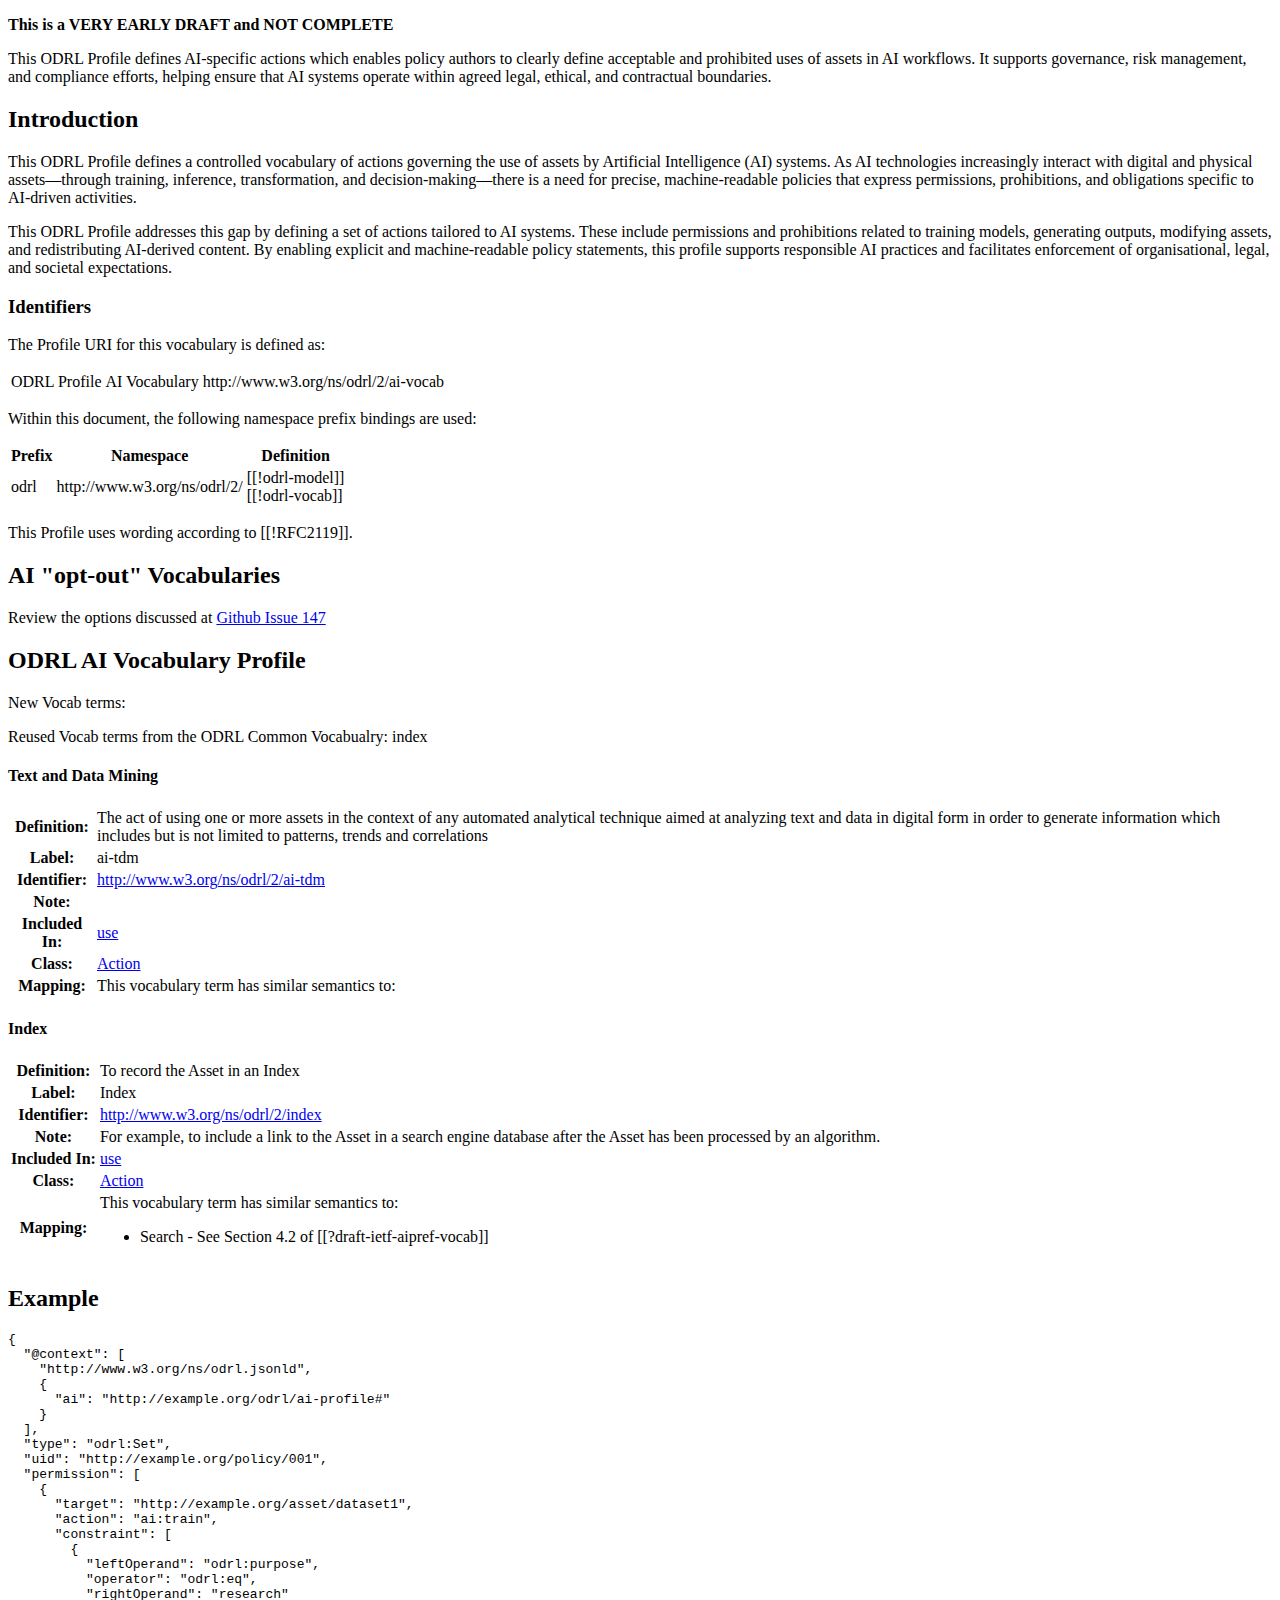
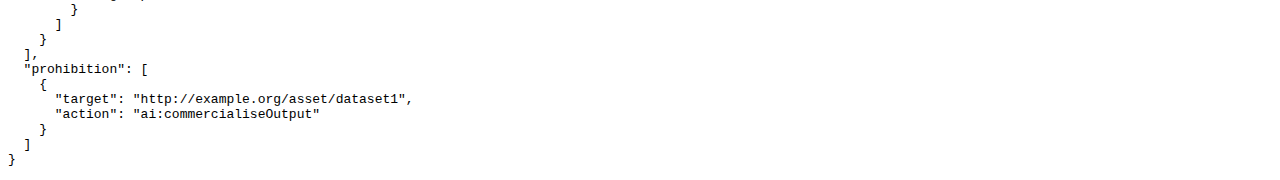
<file: ai-vocab/index.html>
<!DOCTYPE html>
<html xmlns="http://www.w3.org/1999/xhtml" lang="en">
	<head>
		<meta http-equiv="Content-Type" content="text/html; charset=UTF-8" />
		<title>ODRL Profile: AI Vocabulary</title>
		<script src="https://www.w3.org/Tools/respec/respec-w3c" class="remove" defer></script>
		<script class="remove" src="config.js"></script>
		
	
	<link rel="stylesheet" href="https://www.w3.org/TR/vocab-duv/localstyle.css"/>
	<link rel="stylesheet" type="text/css" href="https://www.w3.org/StyleSheets/TR/2016/W3C-WG-NOTE"/>
	<script src="http://www.w3.org/2013/ShEx/demobits/jquery.min.js" type= "text/javascript"></script>
	</head>
	<body>

      <p class="note" role="note"><strong>This is a VERY EARLY DRAFT and NOT COMPLETE</strong></p>

		<section  id="abstract">
			<p>
				This ODRL Profile defines AI-specific actions which enables policy authors to clearly define acceptable and prohibited uses of assets in AI workflows. It supports governance, risk management, and compliance efforts, helping ensure that AI systems operate within agreed legal, ethical, and contractual boundaries.
			</p>
		</section>

		<section id='sotd'>

		</section>

		<section id="intro">
		<h2>Introduction</h2>
			<p>
		
			This ODRL Profile defines a controlled vocabulary of actions  governing the use of assets by Artificial Intelligence (AI) systems. As AI technologies increasingly interact with digital and physical assets—through training, inference, transformation, and decision-making—there is a need for precise, machine-readable policies that express permissions, prohibitions, and obligations specific to AI-driven activities.  </p>
  <p>
This ODRL Profile addresses this gap by defining a set of actions  tailored to AI systems. These include permissions and prohibitions related to training models, generating outputs, modifying assets, and redistributing AI-derived content. By enabling explicit and machine-readable policy statements, this profile supports responsible AI practices and facilitates enforcement of organisational, legal, and societal expectations. </p>


</section>
			<section id="conformance">
			<h3>Identifiers</h3>
			<p>
				The Profile URI for this vocabulary is defined as:  
				</p>

			<table class="def">
				<tbody>
				<tr>
					<td>ODRL Profile</td>
					<td>AI Vocabulary</td>
					<td>http://www.w3.org/ns/odrl/2/ai-vocab</td>
				</tr>
				</tbody>
				
			</table>

				<p>Within this document, the following namespace prefix bindings are used:</p>
			<table class="def">
				<tbody>
				<tr>
					<th>Prefix</th>
					<th>Namespace</th>
					<th>Definition</th>
				</tr>
				<tr>
					<td>odrl</td>
					<td>http://www.w3.org/ns/odrl/2/</td>
					<td>[[!odrl-model]]<br> [[!odrl-vocab]]</td>
				</tr>
				</tbody>
				
			</table>

					<p> This Profile uses wording according to [[!RFC2119]]. </p>
			</section>    

		</section>



		<section id='vocab'>
			<h2>AI "opt-out" Vocabularies</h2>

			<P> Review the options discussed at <a href="https://github.com/w3c/odrl/issues/147">Github Issue 147</a> </P>

      </section>

    <section id='conformance'>
			<h2>ODRL AI Vocabulary Profile</h2>
  
      <p>New Vocab terms: </p>
      <p>Reused Vocab terms from the ODRL Common Vocabualry: index</p>
		<section id="term-tdm">
              <h4 id="ai-tdm">
                    Text and Data Mining
                </h4>
                <table class="def propdef">
                    <tbody>
                        <tr>
                            <th>Definition:</th>
                            <td>The act of using one or more assets in the context of any
automated analytical technique aimed at analyzing text and data in digital form in order to generate information which includes but is not limited to patterns, trends and
correlations</td>
                        </tr>
                        <tr>
                            <th>Label:</th>
                            <td>ai-tdm</td>
                        </tr>
                        <tr>
                            <th>Identifier:</th>
                            <td>
                                <a href="https://www.w3.org/ns/odrl/2/ai-tdm">http://www.w3.org/ns/odrl/2/ai-tdm</a>
                            </td>
                        </tr>
                        <tr>
                            <th>Note:</th>
                            <td></td>
                        </tr>
                        <tr>
                            <th>Included In:</th>
                            <td>
                                <a href="https://www.w3.org/TR/odrl-vocab/#term-use">use</a>
                            </td>
                        </tr>
                        <tr>
                            <th>Class:</th>
                            <td>
                                <a href="https://www.w3.org/TR/odrl-vocab/#term-Action">Action</a>
                            </td>
                        </tr>
						 <tr>
                            <th>Mapping:</th>
                            <td>
                                This vocabulary term has similar semantics to:

                            </td>
                        </tr>
                    </tbody>
                </table>
            </section>

            		<section id="term-tdm">
              <h4 id="index">
                    Index
                </h4>
                <table class="def propdef">
                    <tbody>
                        <tr>
                            <th>Definition:</th>
                            <td>To record the Asset in an Index</td>
                        </tr>
                        <tr>
                            <th>Label:</th>
                            <td>Index</td>
                        </tr>
                        <tr>
                            <th>Identifier:</th>
                            <td>
                                <a href="https://www.w3.org/ns/odrl/2/index">http://www.w3.org/ns/odrl/2/index</a>
                            </td>
                        </tr>
                        <tr>
                            <th>Note:</th>
                            <td>For example, to include a link to the Asset in a search engine database after the Asset has been processed by an algorithm.  </td>
                        </tr>
                        <tr>
                            <th>Included In:</th>
                            <td>
                                <a href="https://www.w3.org/TR/odrl-vocab/#term-use">use</a>
                            </td>
                        </tr>
                        <tr>
                            <th>Class:</th>
                            <td>
                                <a href="https://www.w3.org/TR/odrl-vocab/#term-Action">Action</a>
                            </td>
                        </tr>
						 <tr>
                            <th>Mapping:</th>
                            <td>
                                This vocabulary term has similar semantics to:
                                <ul>
                                  <li>Search - See Section 4.2 of [[?draft-ietf-aipref-vocab]]</li>
                                </ul>

                            </td>
                        </tr>
                    </tbody>
                </table>
            </section>


</section>
	<section id="example">

		<h2>Example</h2>

  <div class="example">
 
   <pre id="eg3" class="hljs json" aria-busy="false" aria-live="polite">
{
  "@context": [
    "http://www.w3.org/ns/odrl.jsonld",
    {
      "ai": "http://example.org/odrl/ai-profile#"
    }
  ],
  "type": "odrl:Set",
  "uid": "http://example.org/policy/001",
  "permission": [
    {
      "target": "http://example.org/asset/dataset1",
      "action": "ai:train",
      "constraint": [
        {
          "leftOperand": "odrl:purpose",
          "operator": "odrl:eq",
          "rightOperand": "research"
        }
      ]
    }
  ],
  "prohibition": [
    {
      "target": "http://example.org/asset/dataset1",
      "action": "ai:commercialiseOutput"
    }
  ]
}
</pre>
</div>

</section>
</body>
</html>
</file>
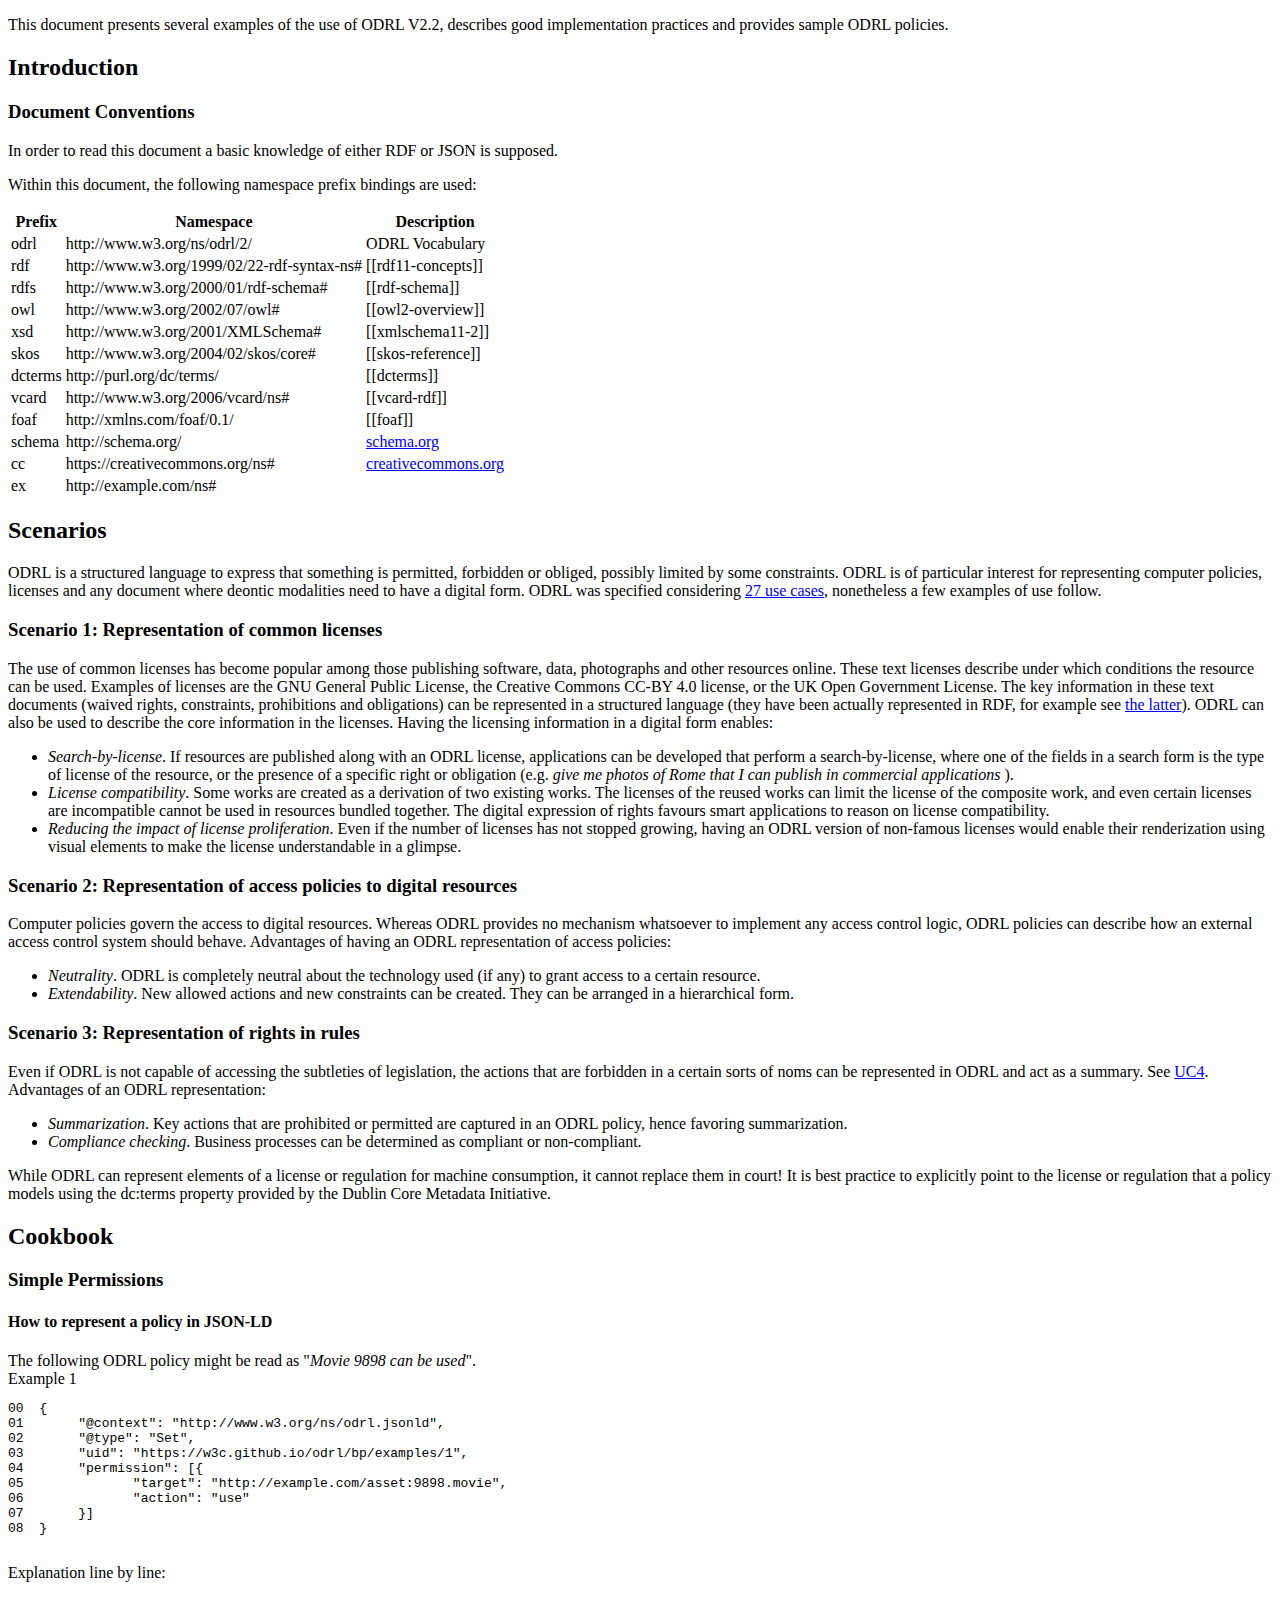
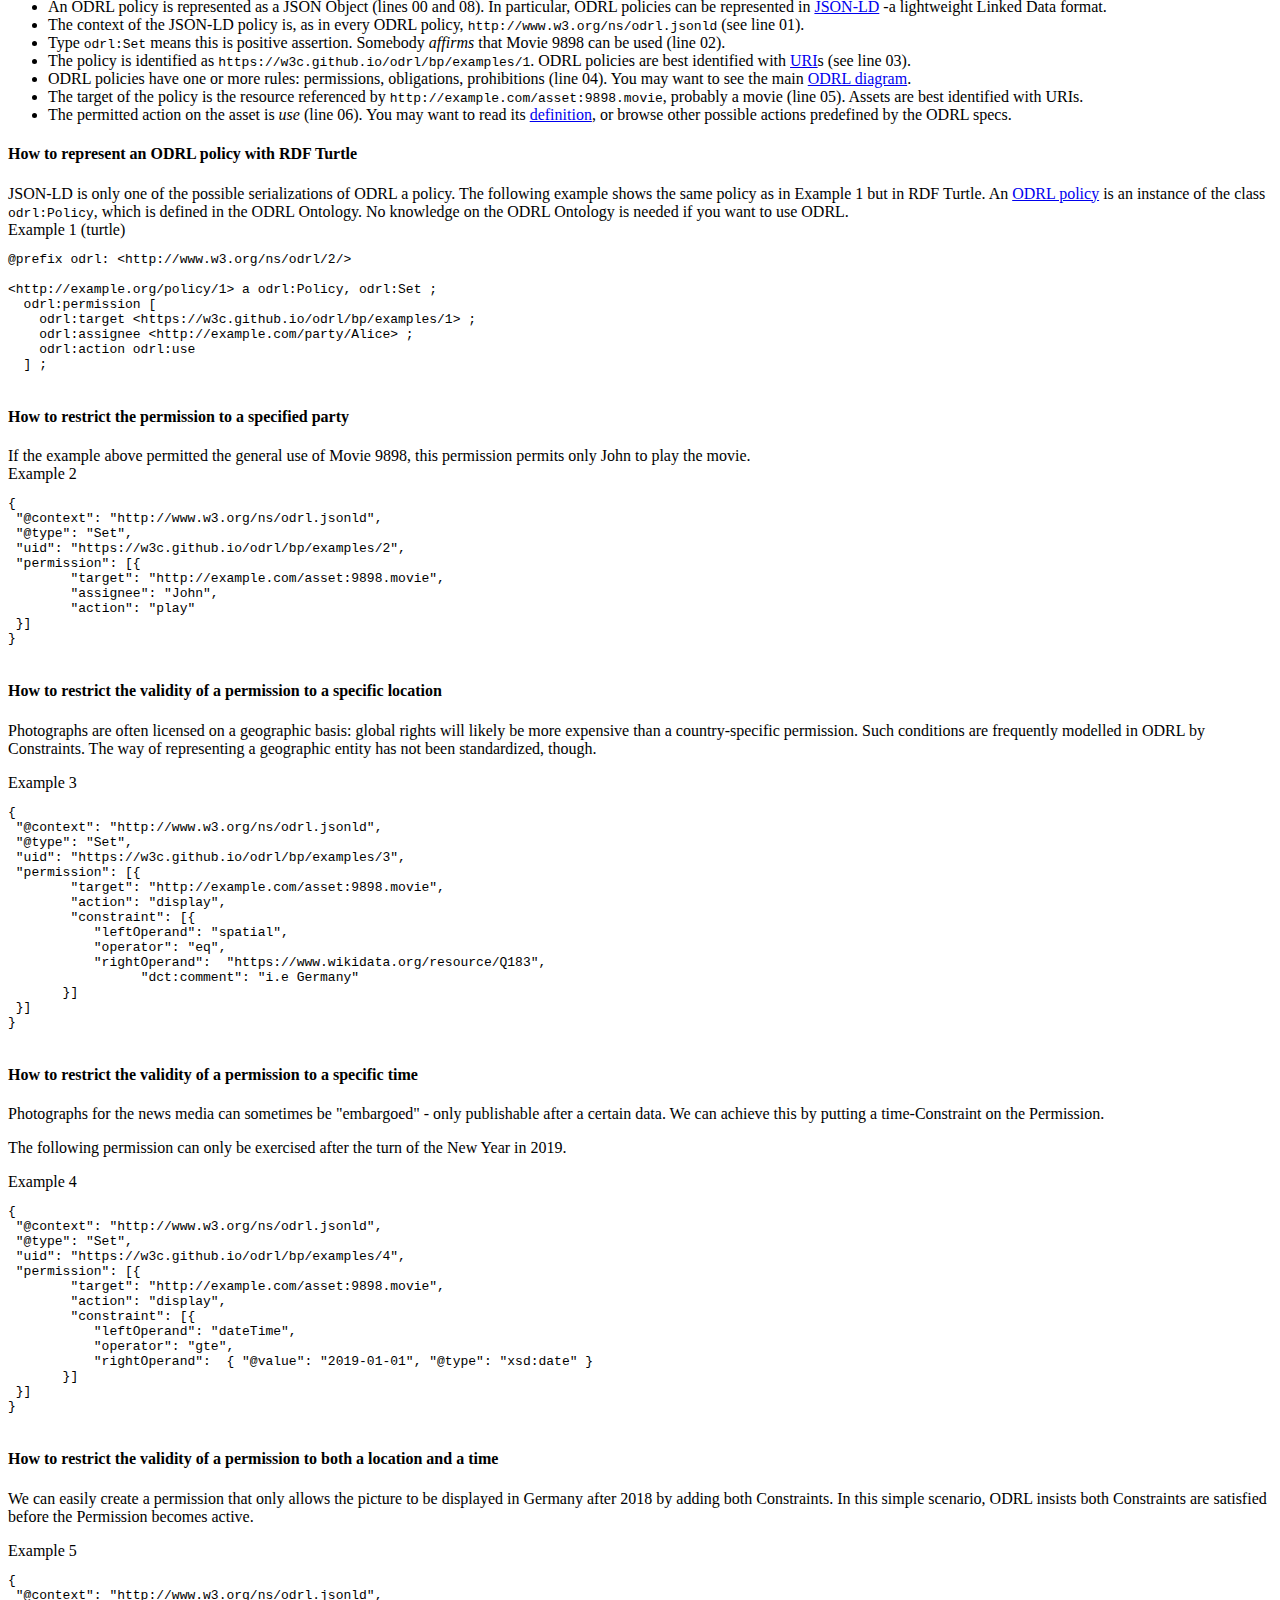
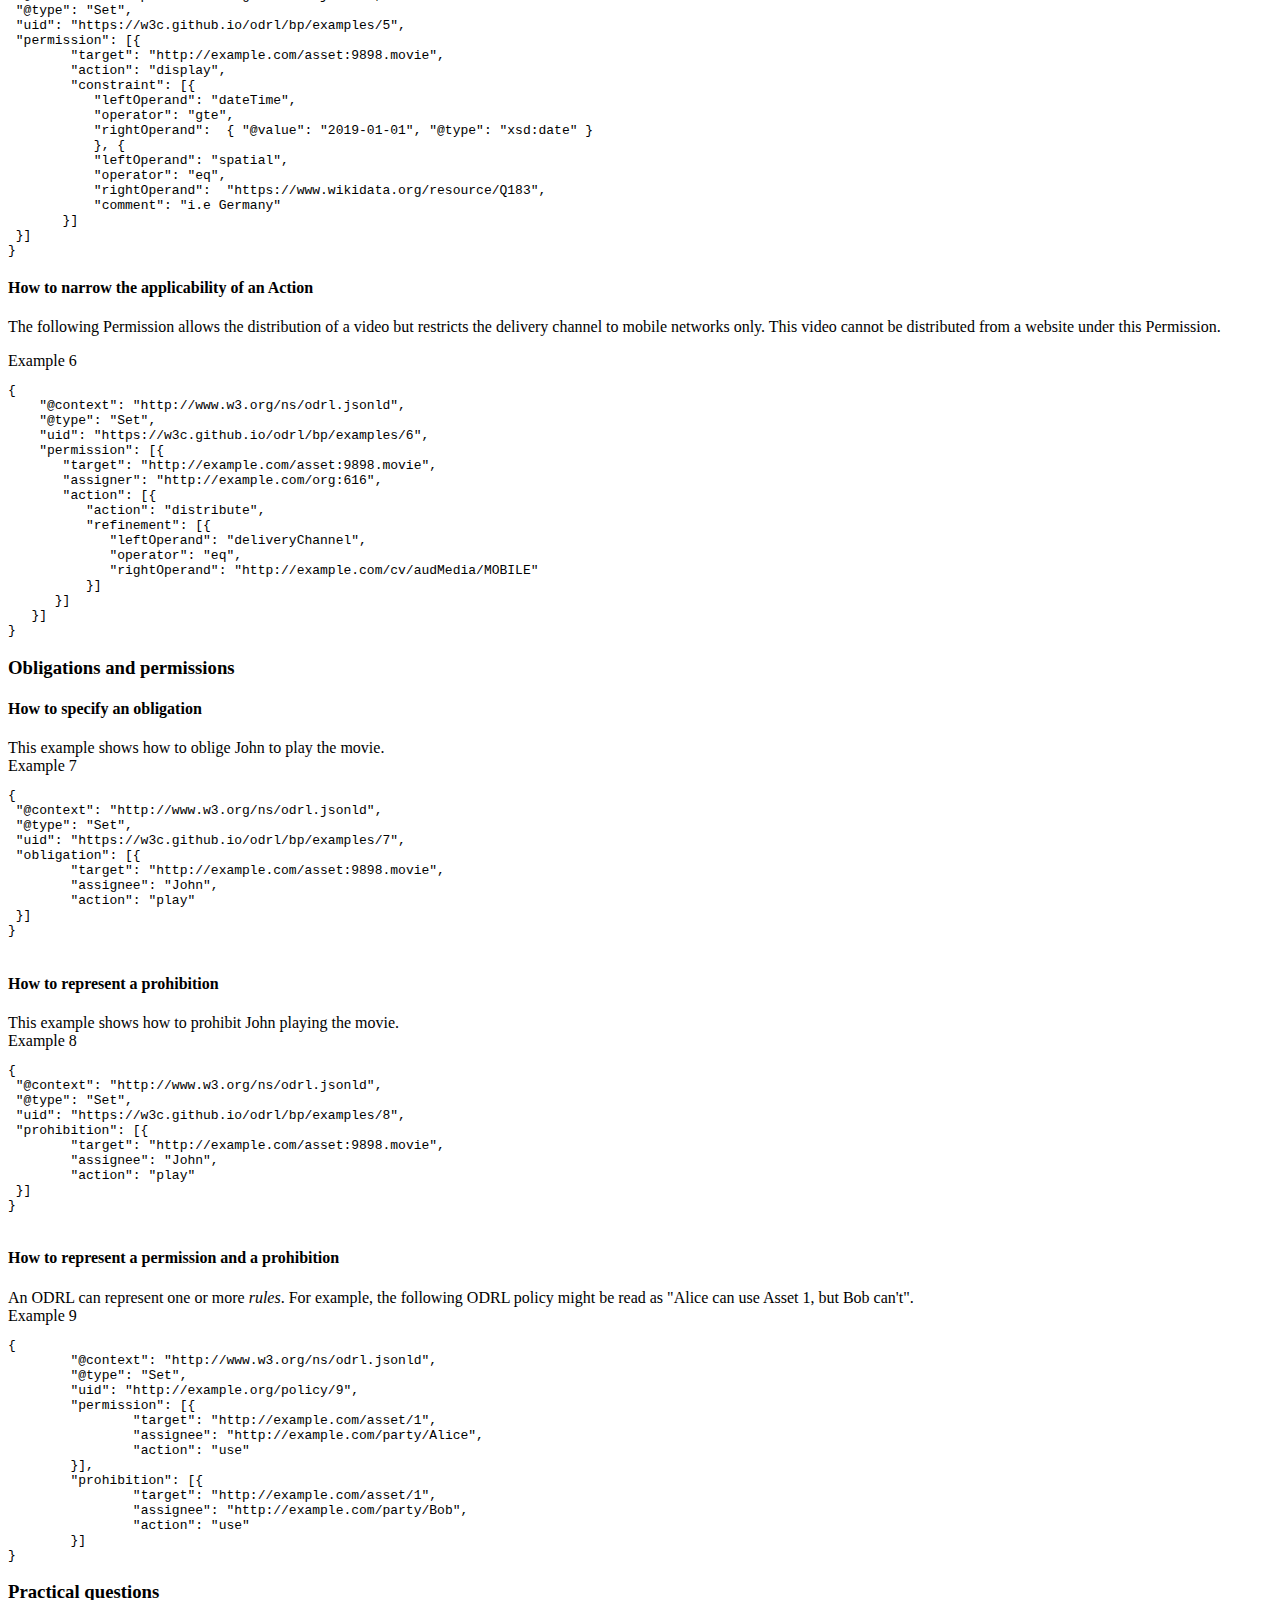
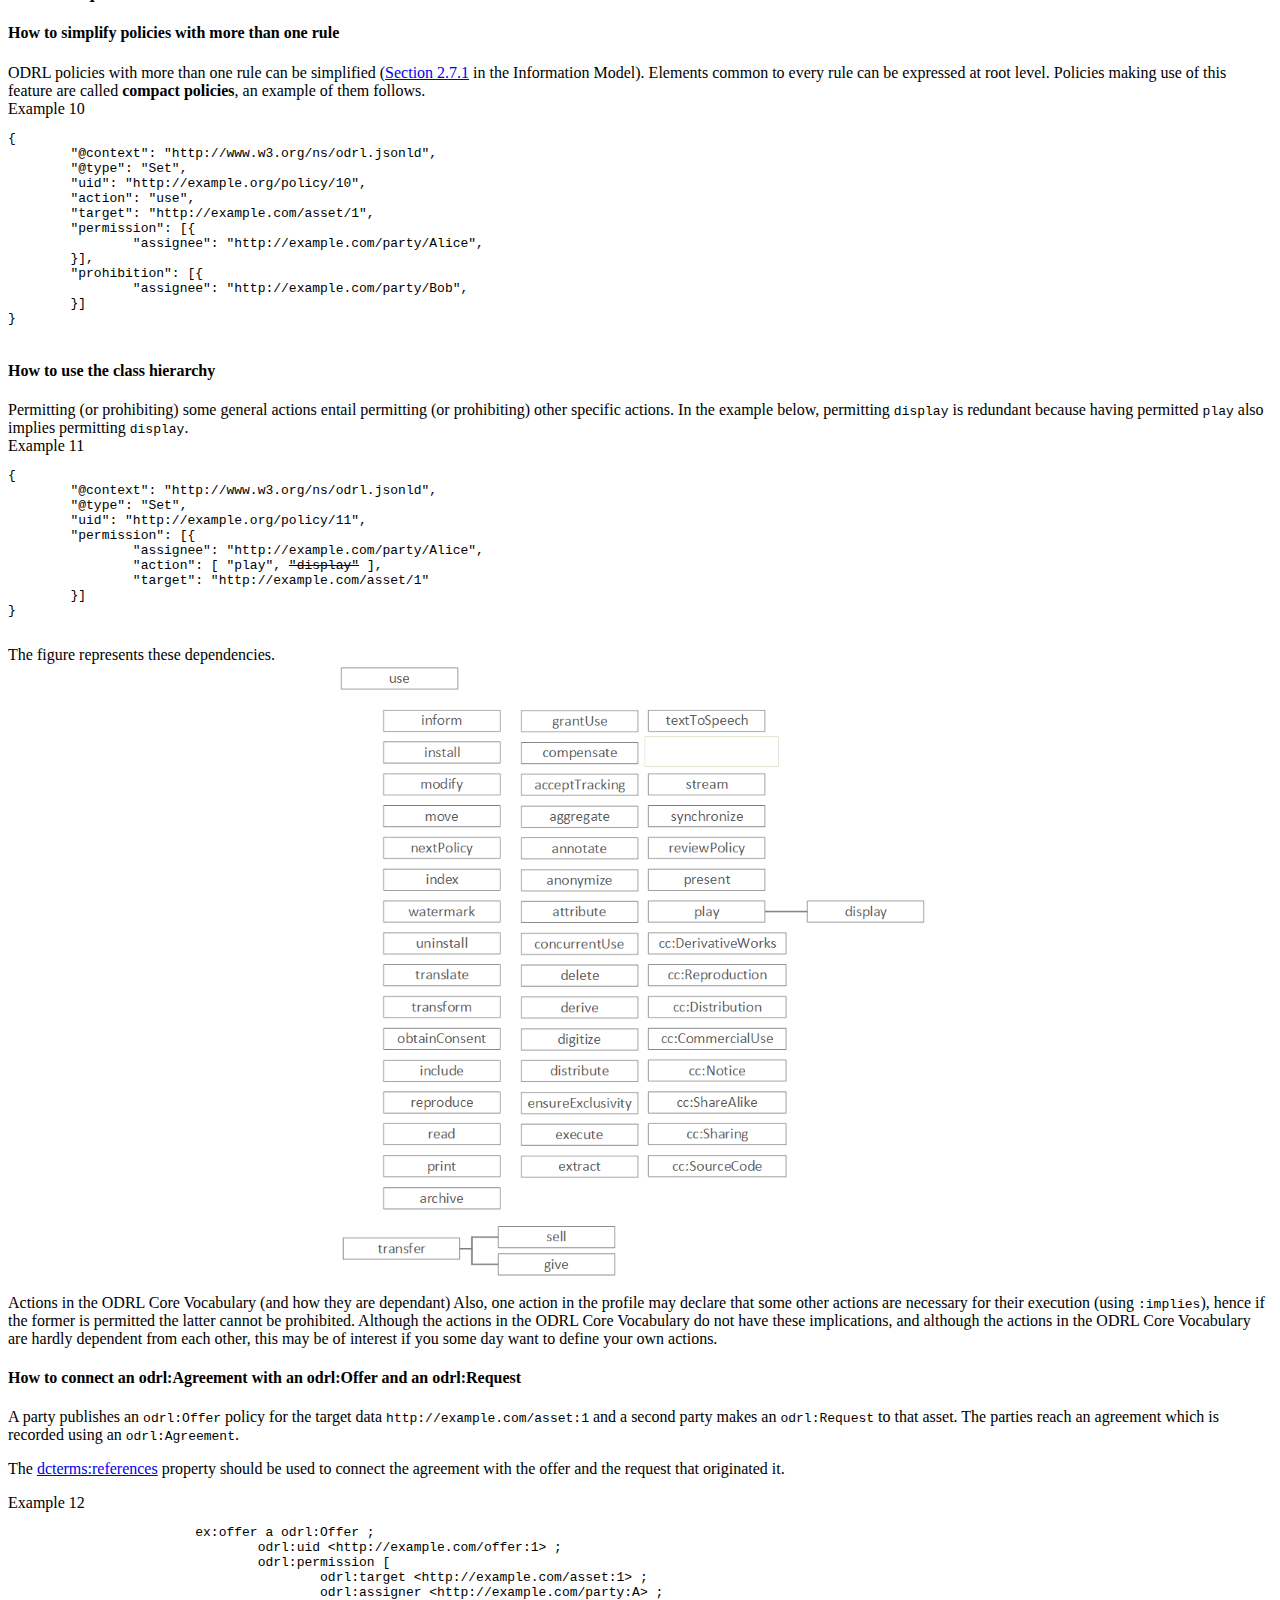
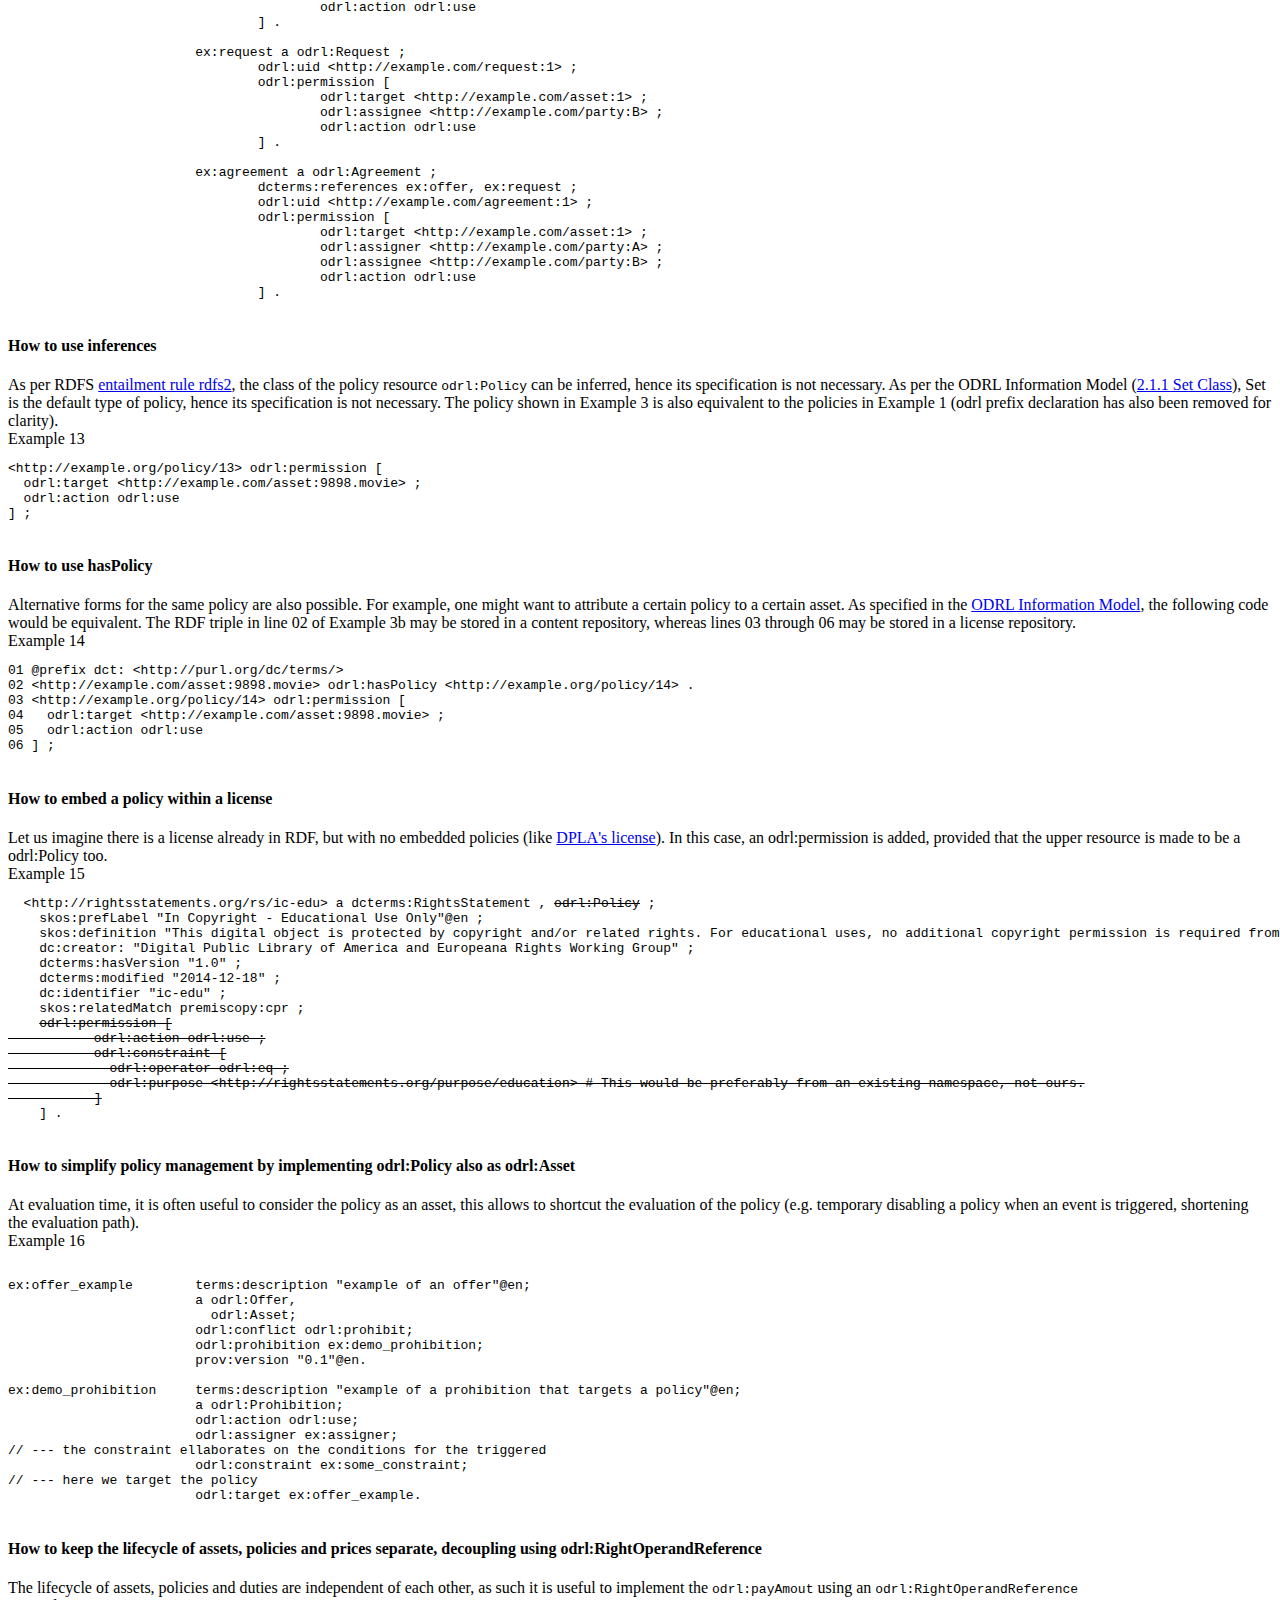
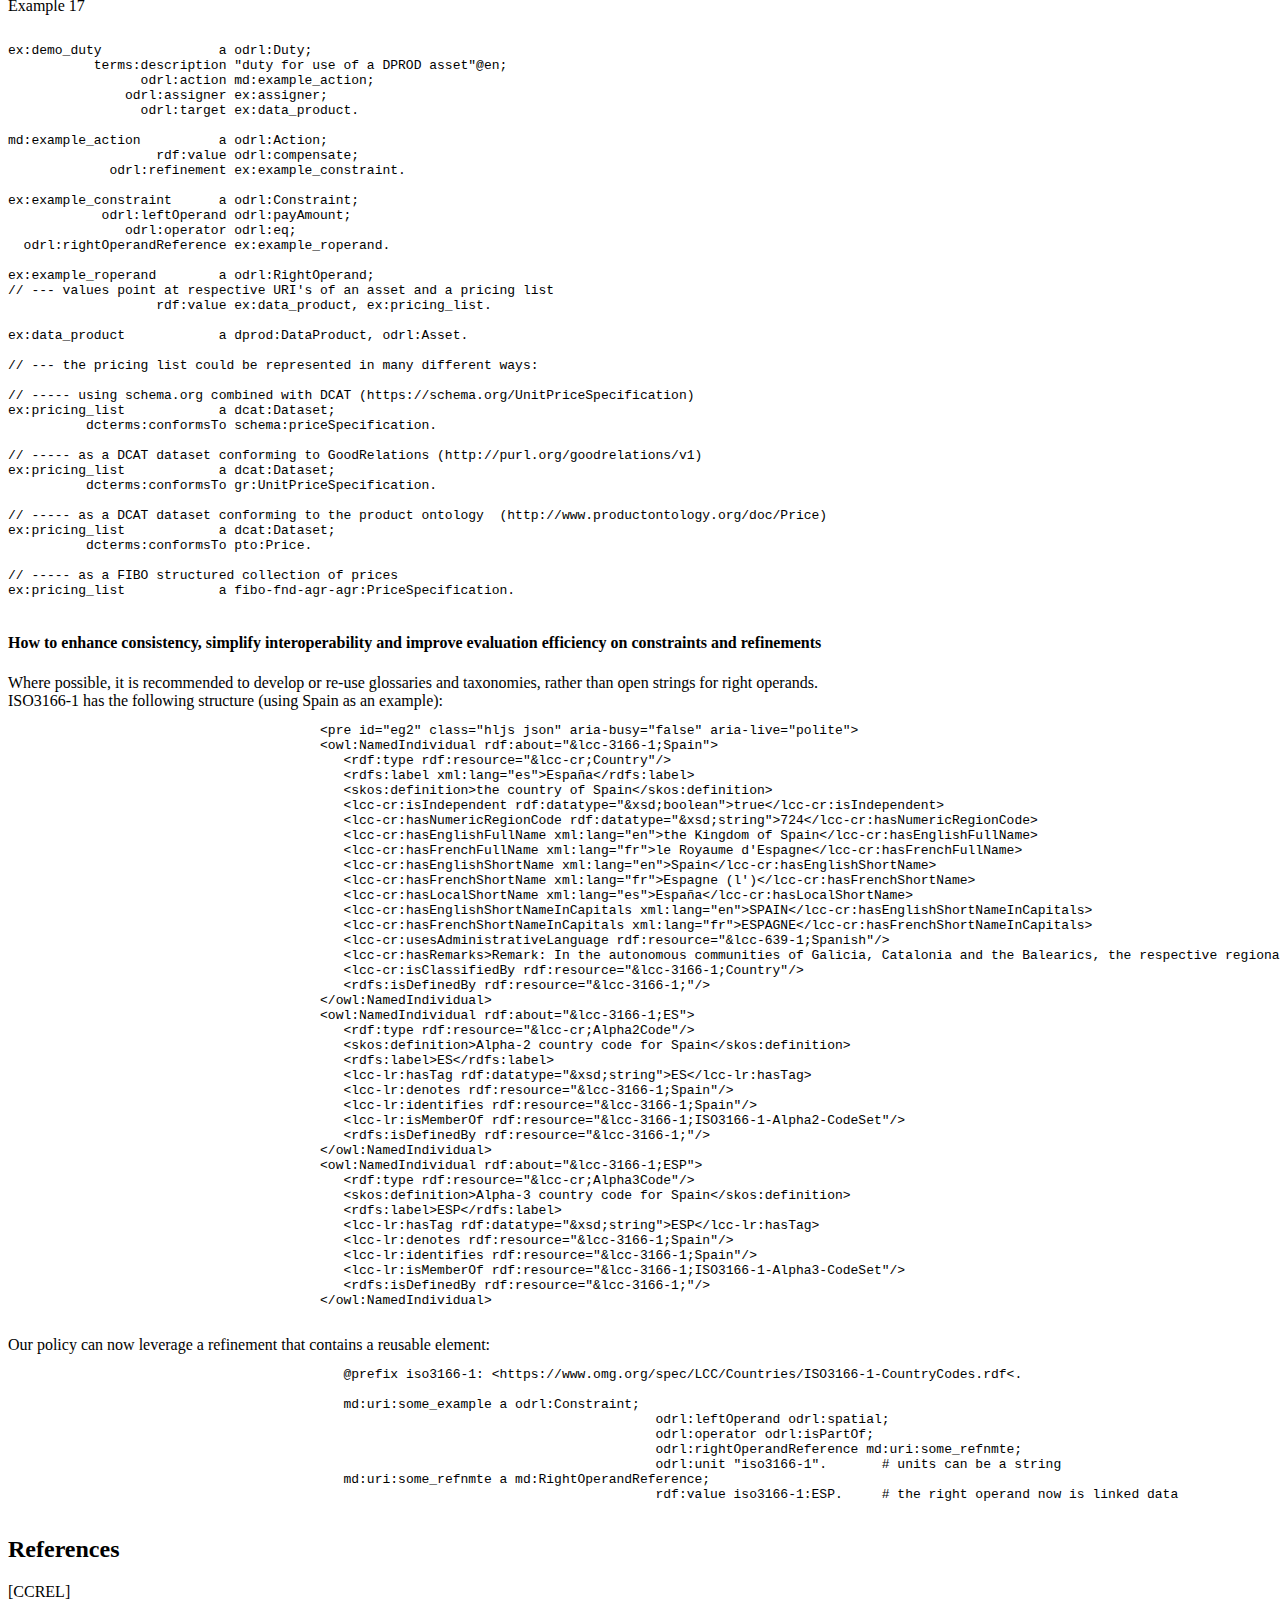
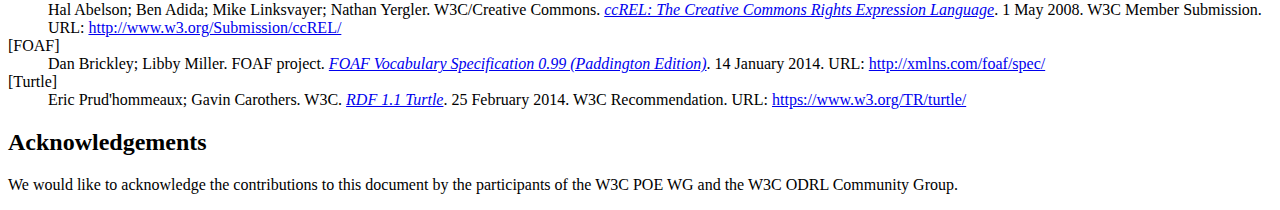
<file: bp/index.html>
<!DOCTYPE html>
<html xmlns="http://www.w3.org/1999/xhtml" lang="en">
	<head>
		<meta http-equiv="Content-Type" content="text/html; charset=UTF-8" />
		<title>ODRL V2.2 Implementation Best Practices</title>
		<script src="https://www.w3.org/Tools/respec/respec-w3c" class="remove" defer></script>
		<script class="remove" src="config.js"></script>
		
	<!-- this is a test edition -->	
		
	<!-- Also possible the style from view-source:https://www.w3.org/TR/vocab-org/  --> 
	<!--view-source:https://www.w3.org/TR/vocab-duv/-->
	<link rel="stylesheet" href="https://www.w3.org/TR/vocab-duv/localstyle.css"/>
	<link rel="stylesheet" type="text/css" href="https://www.w3.org/StyleSheets/TR/2016/W3C-WG-NOTE"/>
	<script src="http://www.w3.org/2013/ShEx/demobits/jquery.min.js" type= "text/javascript"></script>
		
	</head>
	<body>
		<section id="abstract">
			<p>This document presents several examples of the use of ODRL V2.2, describes good implementation practices and provides sample ODRL policies.</p>
			 
		</section>
		<section id='sotd'>

		</section> 
	
		<section id="intro">
		<h2>Introduction</h2> 	
		
		<section id="conventions">
				<h3>Document Conventions</h3>
					<p>In order to read this document a basic knowledge of either RDF or JSON is supposed.</p>
					<p>Within this document, the following namespace prefix bindings are used:</p>
    <table class="def">
        <tbody>
          <tr>
            <th>Prefix</th>
            <th>Namespace</th>
            <th>Description</th>
          </tr>
          <tr>
            <td>odrl</td>
            <td>http://www.w3.org/ns/odrl/2/</td>
            <td>ODRL Vocabulary</td>
          </tr>
          <tr>
            <td>rdf</td>
            <td>http://www.w3.org/1999/02/22-rdf-syntax-ns#</td>
            <td>[[rdf11-concepts]]</td>
          </tr>
          <tr>
            <td>rdfs</td>
            <td>http://www.w3.org/2000/01/rdf-schema#</td>
            <td>[[rdf-schema]]</td>
          </tr>
             <tr>
            <td>owl</td>
            <td>http://www.w3.org/2002/07/owl#</td>
            <td>[[owl2-overview]]</td>
          </tr>
        <tr>
            <td>xsd</td>
            <td>http://www.w3.org/2001/XMLSchema#</td>
            <td>[[xmlschema11-2]]</td>
          </tr>
              <tr>
            <td>skos</td>
            <td>http://www.w3.org/2004/02/skos/core#</td>
            <td>[[skos-reference]]</td>
          </tr>
          <tr>
            <td>dcterms</td>
            <td>http://purl.org/dc/terms/</td>
            <td>[[dcterms]]</td>
          </tr>
            <tr>
            <td>vcard</td>
            <td>http://www.w3.org/2006/vcard/ns#</td>
            <td>[[vcard-rdf]]</td>
          </tr>
          <tr>
            <td>foaf</td>
            <td>http://xmlns.com/foaf/0.1/</td>
            <td>[[foaf]]</td>
          </tr>
         
          <tr>
            <td>schema</td>
            <td>http://schema.org/</td>
            <td><a href="http://schema.org/">schema.org</a></td>
          </tr>
			
			 <tr>
            <td>cc</td>
            <td>https://creativecommons.org/ns#</td>
            <td><a href="https://creativecommons.org/ns#">creativecommons.org</a></td>
          </tr>
    
			 <tr>
            <td>ex</td>
            <td>http://example.com/ns#</td>
            <td></td>
          </tr>
         
        </tbody>
      </table>

    </section>   				

		
		
		<!--<form id="langOptions" action="#">View as: <label><input name="presLang" value="turtle" checked="checked" type="radio">Turtle (press 't')</label>
      <label><input name="presLang" value="json-ld" type="radio">JSON-LD
          (press 'j')</label> . </form>-->
		  
		</section>

		<section id="scenarios">
		<h2>Scenarios</h2> 	
		
		ODRL is a structured language to express that something is permitted, forbidden or obliged, possibly limited by some constraints. ODRL is of particular interest for representing computer policies, licenses and any document where deontic modalities need to have a digital form. ODRL was specified considering <a href="http://w3c.github.io/poe/ucr/">27 use cases</a>, nonetheless a few examples of use follow.
		
		<h3>Scenario 1: Representation of common licenses</h3> 
		The use of common licenses has become popular among those publishing software, data, photographs and other resources online. These text licenses describe under which conditions the resource can be used. Examples of licenses are the GNU General Public License, the Creative Commons CC-BY 4.0 license, or the UK Open Government License. 
		
		The key information in these text documents (waived rights, constraints, prohibitions and obligations) can be represented in a structured language (they have been actually represented in RDF, for example see <a href="https://www.w3.org/2012/pyRdfa/extract?uri=http%3A%2F%2Fwww.nationalarchives.gov.uk%2Fdoc%2Fopen-government-licence%2Fversion%2F3%2F&format=turtle&rdfagraph=output&vocab_expansion=false&rdfa_lite=false&embedded_rdf=true&space_preserve=true&vocab_cache=true&vocab_cache_report=false&vocab_cache_refresh=false">the latter</a>). ODRL can also be used to describe the core information in the licenses. Having the licensing information in a digital form enables:
		<ul>
		<li><em>Search-by-license</em>. If resources are published along with an ODRL license, applications can be developed that perform a search-by-license, where one of the fields in a search form is the type of license of the resource, or the presence of a specific right or obligation (e.g. <em>give me photos of Rome that I can publish in commercial applications</em> ).</li>
		
		<li><em>License compatibility</em>. Some works are created as a derivation of two existing works. The licenses of the reused works can limit the license of the composite work, and even certain licenses are incompatible cannot be used in resources bundled together. The digital expression of rights favours smart applications to reason on license compatibility.</li>
		
		<li><em>Reducing the impact of license proliferation</em>. Even if the number of licenses has not stopped growing, having an ODRL version of non-famous licenses would enable their renderization using visual elements to make the license understandable in a glimpse.</li>
		</ul>
		
		<!-- 
http://data.open.ac.uk/licence-picker/?controller=picker&action=index
http://rdflicense.appspot.com/
https://tldrlegal.com/
http://licentia.inria.fr/
http://www.europeandataportal.eu/sites/default/files/edp-licence-compatibility-published_v1_0.xlsx		
		-->
		
		<h3>Scenario 2: Representation of access policies to digital resources</h3> 
		Computer policies govern the access to digital resources. Whereas ODRL provides no mechanism whatsoever to implement any access control logic, ODRL policies can describe how an external access control system should behave. Advantages of having an ODRL representation of access policies:
		<ul>
		<li><em>Neutrality</em>. ODRL is completely neutral about the technology used (if any) to grant access to a certain resource.</li>
		<li><em>Extendability</em>. New allowed actions and new constraints can be created. They can be arranged in a hierarchical form.</li>
		</ul>
			
		<h3>Scenario 3: Representation of rights in rules</h3>
		Even if ODRL is not capable of accessing the subtleties of legislation, the actions that are forbidden in a certain sorts of noms can be represented in ODRL and act as a summary. 	See <a href="http://w3c.github.io/poe/ucr/#POE.UC.04">UC4</a>. Advantages of an ODRL representation:
		<ul>
		<li><em>Summarization</em>. Key actions that are prohibited or permitted are captured in an ODRL policy, hence favoring summarization.</li>
		<li><em>Compliance checking</em>. Business processes can be determined as compliant or non-compliant.</li>
		</ul>
		<p>While ODRL can represent elements of a license or regulation for machine consumption, it cannot replace them in court! It is best practice to explicitly point to the license or regulation that a policy models using the dc:terms property provided by the Dublin Core Metadata Initiative.</p>
        </section>






		<section id="styles">
		<h2>Cookbook</h2> 
<!--		We can resume here the examples in the <a href="https://www.w3.org/2016/poe/wiki/Best_Practices">wiki</a>. -->

		<h3>Simple Permissions</h3>
		<h4>How to represent a policy in JSON-LD</h4>
		The following ODRL policy might be read as "<i>Movie 9898 can be used</i>".
		<div class="example"><div class="example-title marker"><span>Example 1</span></div>
		<pre id="eg2" class="hljs json" aria-busy="false" aria-live="polite">
00  {
01	 "@context": "http://www.w3.org/ns/odrl.jsonld",
02	 "@type": "Set",
03	 "uid": "https://w3c.github.io/odrl/bp/examples/1",
04	 "permission": [{
05 		"target": "http://example.com/asset:9898.movie",
06 		"action": "use"
07	 }]
08  }		
		</pre></div>
		Explanation line by line:
		<ul>
		<li>An ODRL policy is represented as a JSON Object (lines 00 and 08). In particular, ODRL policies can be represented in <a href="https://json-ld.org/">JSON-LD</a> -a lightweight Linked Data format.</li>
	    <li>The context of the JSON-LD policy is, as in every ODRL policy, <code>http://www.w3.org/ns/odrl.jsonld</code> (see line 01).</li>
	    <li>Type <code>odrl:Set</code> means this is positive assertion. Somebody <i>affirms</i> that Movie 9898 can be used (line 02).</li>
	    <li>The policy is identified as <code>https://w3c.github.io/odrl/bp/examples/1</code>. ODRL policies are best identified with <a href="https://tools.ietf.org/html/rfc3986">URI</a>s (see line 03).</li>
		<li>ODRL policies have one or more rules: permissions, obligations, prohibitions (line 04). You may want to see the main <a href="https://www.w3.org/TR/odrl-model/#infoModel">ODRL diagram</a>.  </li>
	    <li>The target of the policy is the resource referenced by <code>http://example.com/asset:9898.movie</code>, probably a movie (line 05). Assets are best identified with URIs.</li>
	    <li>The permitted action on the asset is <i>use</i> (line 06). You may want to read its <a href="https://www.w3.org/TR/odrl-vocab/#term-use">definition</a>, or browse other possible actions predefined by the ODRL specs.</li>
		</ul>
		
<h4>How to represent an ODRL policy with RDF Turtle</h4>		
		JSON-LD is only one of the possible serializations of ODRL a policy. The following example shows the same policy as in Example 1 but in RDF Turtle. 
		An <a href="https://www.w3.org/TR/vocab-odrl/#term-Policy">ODRL policy</a> is an instance of the class <code>odrl:Policy</code>, which is defined in the ODRL Ontology. No knowledge on the ODRL Ontology is needed if you want to use ODRL.		
		<div class="example"><div class="example-title marker"><span>Example 1 (turtle)</span></div>
		<pre id="eg2" class="hljs json" aria-busy="false" aria-live="polite">
@prefix odrl: &lt;http://www.w3.org/ns/odrl/2/&gt;

&lt;http://example.org/policy/1&gt; a odrl:Policy, odrl:Set ;
  odrl:permission [
    odrl:target &lt;https://w3c.github.io/odrl/bp/examples/1&gt; ;
    odrl:assignee &lt;http://example.com/party/Alice&gt; ;
    odrl:action odrl:use
  ] ;
		</pre></div>	

<h4>How to restrict the permission to a specified party</h4>		
If the example above permitted the general use of Movie 9898, this permission permits only John to play the movie.
<div class="example"><div class="example-title marker"><span>Example 2</span></div>
		<pre id="eg2" class="hljs json" aria-busy="false" aria-live="polite">
{
 "@context": "http://www.w3.org/ns/odrl.jsonld",
 "@type": "Set",
 "uid": "https://w3c.github.io/odrl/bp/examples/2",
 "permission": [{
 	"target": "http://example.com/asset:9898.movie",
	"assignee": "John",
	"action": "play"
 }]
}		
		</pre></div>

<h4>How to restrict the validity of a permission to a specific location</h4>		
<p>Photographs are often licensed on a geographic basis: global rights will likely be more expensive than a country-specific permission. Such conditions are frequently modelled in ODRL by Constraints. The way of representing a geographic entity has not been standardized, though.</p>

<div class="example"><div class="example-title marker"><span>Example 3</span></div>
		<pre id="eg2" class="hljs json" aria-busy="false" aria-live="polite">
{
 "@context": "http://www.w3.org/ns/odrl.jsonld",
 "@type": "Set",
 "uid": "https://w3c.github.io/odrl/bp/examples/3",
 "permission": [{
 	"target": "http://example.com/asset:9898.movie",
	"action": "display",
	"constraint": [{
           "leftOperand": "spatial",
           "operator": "eq",
           "rightOperand":  "https://www.wikidata.org/resource/Q183",
	         "dct:comment": "i.e Germany"
       }]
 }]
}		
		</pre></div>

<h4>How to restrict the validity of a permission to a specific time</h4>		
<p>Photographs for the news media can sometimes be "embargoed" - only publishable after a certain data. We can achieve this by putting a time-Constraint on the Permission.</p>			
<p>The following permission can only be exercised after the turn of the New Year in 2019.</p>
<div class="example"><div class="example-title marker"><span>Example 4</span></div>
		<pre id="eg2" class="hljs json" aria-busy="false" aria-live="polite">
{
 "@context": "http://www.w3.org/ns/odrl.jsonld",
 "@type": "Set",
 "uid": "https://w3c.github.io/odrl/bp/examples/4",
 "permission": [{
 	"target": "http://example.com/asset:9898.movie",
	"action": "display",
	"constraint": [{
           "leftOperand": "dateTime",
           "operator": "gte",
           "rightOperand":  { "@value": "2019-01-01", "@type": "xsd:date" }
       }]
 }]
}		
		</pre></div>	
			
<h4>How to restrict the validity of a permission to both a location and a time</h4>					
<p>We can easily create a permission that only allows the picture to be displayed in Germany after 2018 by adding both Constraints. In this simple scenario, ODRL insists both Constraints are satisfied before the Permission becomes active.</p> 

<div class="example"><div class="example-title marker"><span>Example 5</span></div>
<pre id="eg2" class="hljs json" aria-busy="false" aria-live="polite">
{
 "@context": "http://www.w3.org/ns/odrl.jsonld",
 "@type": "Set",
 "uid": "https://w3c.github.io/odrl/bp/examples/5",
 "permission": [{
 	"target": "http://example.com/asset:9898.movie",
	"action": "display",
	"constraint": [{
           "leftOperand": "dateTime",
           "operator": "gte",
           "rightOperand":  { "@value": "2019-01-01", "@type": "xsd:date" }
	   }, {
           "leftOperand": "spatial",
           "operator": "eq",
           "rightOperand":  "https://www.wikidata.org/resource/Q183",
	   "comment": "i.e Germany"
       }]
 }]
}		
</pre></div>	

<!--<h3>Refining Action, Asset, or Party</h3>
<p>Constraints can also be used to 'inject' additional semantics into the definition of an Action, Asset, or Party</p>-->
			
<h4>How to narrow the applicability of an Action</h4>			
<p>The following Permission allows the distribution of a video but restricts the delivery channel to mobile networks only. This video cannot be distributed from a website under this Permission.</p>
			
<div class="example"><div class="example-title marker"><span>Example 6</span></div>
<pre id="eg2" class="hljs json" aria-busy="false" aria-live="polite">
{
    "@context": "http://www.w3.org/ns/odrl.jsonld",
    "@type": "Set",
    "uid": "https://w3c.github.io/odrl/bp/examples/6",
    "permission": [{
       "target": "http://example.com/asset:9898.movie",
       "assigner": "http://example.com/org:616",
       "action": [{
          "action": "distribute",
          "refinement": [{
             "leftOperand": "deliveryChannel",
             "operator": "eq",
             "rightOperand": "http://example.com/cv/audMedia/MOBILE"
          }]
      }]
   }]
}
</pre></div>

			
			
<h3>Obligations and permissions</h3>
<h4>How to specify an obligation</h4>			
This example shows how to oblige John to play the movie.

<div class="example"><div class="example-title marker"><span>Example 7</span></div>
		<pre id="eg2" class="hljs json" aria-busy="false" aria-live="polite">
{
 "@context": "http://www.w3.org/ns/odrl.jsonld",
 "@type": "Set",
 "uid": "https://w3c.github.io/odrl/bp/examples/7",
 "obligation": [{
	"target": "http://example.com/asset:9898.movie",
	"assignee": "John",
	"action": "play"
 }]
}		
		</pre></div>

<h4>How to represent a prohibition</h4>
This example shows how to prohibit John playing the movie.
<div class="example"><div class="example-title marker"><span>Example 8</span></div>
		<pre id="eg2" class="hljs json" aria-busy="false" aria-live="polite">
{
 "@context": "http://www.w3.org/ns/odrl.jsonld",
 "@type": "Set",
 "uid": "https://w3c.github.io/odrl/bp/examples/8",
 "prohibition": [{
	"target": "http://example.com/asset:9898.movie",
	"assignee": "John",
	"action": "play"
 }]
}		
		</pre>
	</div>

	
<h4>How to represent a permission and a prohibition</h4>		
An ODRL can represent one or more <em>rules</em>. For example, the following ODRL policy might be read as "Alice can use Asset 1, but Bob can't".

	<div class="example"><div class="example-title marker"><span>Example 9</span></div>
	<pre id="eg2" class="hljs json" aria-busy="false" aria-live="polite">
{
	"@context": "http://www.w3.org/ns/odrl.jsonld",
	"@type": "Set",
	"uid": "http://example.org/policy/9",
	"permission": [{
		"target": "http://example.com/asset/1",
		"assignee": "http://example.com/party/Alice",
		"action": "use"
	}],
	"prohibition": [{
		"target": "http://example.com/asset/1",
		"assignee": "http://example.com/party/Bob",
		"action": "use"
	}]
}		
</pre></div>

<h3>Practical questions</h3>
<h4>How to simplify policies with more than one rule</h4>	
ODRL policies with more than one rule can be simplified (<a href="https://www.w3.org/TR/odrl-model/#composition-compact
">Section 2.7.1</a> in the Information Model). Elements common to every rule can be expressed at root level. Policies making use of this feature are called <b>compact policies</b>, an example of them follows.

	<div class="example"><div class="example-title marker"><span>Example 10</span></div>
	<pre id="eg2" class="hljs json" aria-busy="false" aria-live="polite">
{
	"@context": "http://www.w3.org/ns/odrl.jsonld",
	"@type": "Set",
	"uid": "http://example.org/policy/10",
	"action": "use",
	"target": "http://example.com/asset/1",
	"permission": [{
		"assignee": "http://example.com/party/Alice",
	}],
	"prohibition": [{
		"assignee": "http://example.com/party/Bob",
	}]
}	
	</pre></div>

	
<h4>How to use the class hierarchy</h4>		
	Permitting (or prohibiting) some general actions entail permitting (or prohibiting) other specific actions. In the example below, permitting <code>display</code> is redundant because having permitted <code>play</code> also implies permitting <code>display</code>.  	
	<div class="example"><div class="example-title marker"><span>Example 11</span></div>
	<pre id="eg2" class="hljs json" aria-busy="false" aria-live="polite">
{
	"@context": "http://www.w3.org/ns/odrl.jsonld",
	"@type": "Set",
	"uid": "http://example.org/policy/11",
	"permission": [{
		"assignee": "http://example.com/party/Alice",
		"action": [ "play", <strike>"display"</strike> ],
		"target": "http://example.com/asset/1"
	}]
}	
	</pre></div>	
	The figure represents these dependencies. 
		
	<center><img src="includedin.png" width=600px /></center>
	<span class="fig-title">Actions in the ODRL Core Vocabulary (and how they are dependant)</span>
	
	Also, one action in the profile may declare that some other actions are necessary for their execution (using <code>:implies</code>), hence if the former is permitted the latter cannot be prohibited. 
	
	Although the actions in the ODRL Core Vocabulary do not have these implications, and although the actions in the ODRL Core Vocabulary are hardly dependent from each other, this may be of interest if you some day want to define your own actions.
	
	<h4>How to connect an odrl:Agreement with an odrl:Offer and an odrl:Request</h4>
	<p>A party publishes an <code>odrl:Offer</code> policy for the target data <code>http://example.com/asset:1</code> and a second party makes an <code>odrl:Request</code> to that asset. The parties reach an agreement which is recorded using an <code>odrl:Agreement</code>.</p>
	<p>The <a href="http://purl.org/dc/terms/references">dcterms:references</a> property should be used to connect the agreement with the offer and the request that originated it.</p>
	<div class="example">
		<div class="example-title marker"><span>Example 12</span></div>
		<pre>
			ex:offer a odrl:Offer ;
				odrl:uid &lt;http://example.com/offer:1&gt; ;
				odrl:permission [
					odrl:target &lt;http://example.com/asset:1&gt; ;
					odrl:assigner &lt;http://example.com/party:A&gt; ;
					odrl:action odrl:use
				] .

			ex:request a odrl:Request ;
				odrl:uid &lt;http://example.com/request:1&gt; ;
				odrl:permission [
					odrl:target &lt;http://example.com/asset:1&gt; ;
					odrl:assignee &lt;http://example.com/party:B&gt; ;
					odrl:action odrl:use
				] .

			ex:agreement a odrl:Agreement ;
				dcterms:references ex:offer, ex:request ;
				odrl:uid &lt;http://example.com/agreement:1&gt; ;
				odrl:permission [
					odrl:target &lt;http://example.com/asset:1&gt; ;
					odrl:assigner &lt;http://example.com/party:A&gt; ;
					odrl:assignee &lt;http://example.com/party:B&gt; ;
					odrl:action odrl:use
				] .
		</pre>
	</div>
	
	
	
<h4>How to use inferences</h4>		
	As per RDFS <a href="https://www.w3.org/TR/rdf-mt/#RDFSRules">entailment rule rdfs2</a>, the class of the policy resource <code>odrl:Policy</code> can be inferred, hence its specification is not necessary. As per the ODRL Information Model (<a href="https://www.w3.org/TR/odrl-model/#policy-set">2.1.1 Set Class</a>), Set is the default type of policy, hence its specification is not necessary. The policy shown in Example 3 is also equivalent to the policies in Example 1  (odrl prefix declaration has also been removed for clarity).

	<div class="example"><div class="example-title marker"><span>Example 13</span></div>
	<pre id="eg2" class="hljs json" aria-busy="false" aria-live="polite">
&lt;http://example.org/policy/13&gt; odrl:permission [
  odrl:target &lt;http://example.com/asset:9898.movie&gt; ;
  odrl:action odrl:use
] ;
	</pre></div>

<h4>How to use hasPolicy</h4>		
	Alternative forms for the same policy are also possible. For example, one might want to attribute a certain policy to a certain asset. 
	As specified in the <a href="https://www.w3.org/TR/odrl-model/#policy-has">ODRL Information Model</a>, the following code would be equivalent.
	The RDF triple in line 02 of Example 3b may be stored in a content repository, whereas lines 03 through 06 may be stored in a license repository.
	<div class="example"><div class="example-title marker"><span>Example 14</span></div>
	<pre id="eg2" class="hljs json" aria-busy="false" aria-live="polite">
01 @prefix dct: &lt;http://purl.org/dc/terms/&gt; 
02 &lt;http://example.com/asset:9898.movie&gt; odrl:hasPolicy &lt;http://example.org/policy/14&gt; .
03 &lt;http://example.org/policy/14&gt; odrl:permission [
04   odrl:target &lt;http://example.com/asset:9898.movie&gt; ;
05   odrl:action odrl:use
06 ] ;
	</pre></div>	

	<h4>How to embed a policy within a license</h4>		
Let us imagine there is a license already in RDF, but with no embedded policies (like <a href="https://www.w3.org/community/odrl/wiki/Europeana/DPLA_In_Copyright_-_Educational_Use_Only">DPLA's license</a>). In this case, an odrl:permission is added, provided that the upper resource is made to be a odrl:Policy too.

	<div class="example"><div class="example-title marker"><span>Example 15</span></div>
	<pre id="eg2" class="hljs json" aria-busy="false" aria-live="polite">
  &lt;http://rightsstatements.org/rs/ic-edu&gt; a dcterms:RightsStatement , <strike>odrl:Policy</strike> ;
    skos:prefLabel "In Copyright - Educational Use Only"@en ;
    skos:definition "This digital object is protected by copyright and/or related rights. For educational uses, no additional copyright permission is required from the copyright holder. Please refer to the Data Provider for additional information."@en ;
    dc:creator: "Digital Public Library of America and Europeana Rights Working Group" ;
    dcterms:hasVersion "1.0" ;
    dcterms:modified "2014-12-18" ;
    dc:identifier "ic-edu" ;
    skos:relatedMatch premiscopy:cpr ;
    <strike>odrl:permission [
           odrl:action odrl:use ;
           odrl:constraint [
             odrl:operator odrl:eq ;
             odrl:purpose &lt;http://rightsstatements.org/purpose/education&gt; # This would be preferably from an existing namespace, not ours.
           ]</strike>
    ] .
		</pre></div>	
				<h4>How to simplify policy management by implementing odrl:Policy also as odrl:Asset</h4>
At evaluation time, it is often useful to consider the policy as an asset, this allows to shortcut the evaluation of the policy (e.g. temporary disabling a policy when an event is triggered, shortening the evaluation path).
			<div class="example"><div class="example-title marker"><span>Example 16</span></div>
			<pre id="eg2" class="hljs json" aria-busy="false" aria-live="polite">			
ex:offer_example        terms:description "example of an offer"@en;
			a odrl:Offer,
			  odrl:Asset;
			odrl:conflict odrl:prohibit;
			odrl:prohibition ex:demo_prohibition;
			prov:version "0.1"@en.

ex:demo_prohibition     terms:description "example of a prohibition that targets a policy"@en;
			a odrl:Prohibition;
			odrl:action odrl:use;
			odrl:assigner ex:assigner;
// --- the constraint ellaborates on the conditions for the triggered			
			odrl:constraint ex:some_constraint; 
// --- here we target the policy			
			odrl:target ex:offer_example.          
			</pre></div>
			<h4>How to keep the lifecycle of assets, policies and prices separate, decoupling using odrl:RightOperandReference</h4>
The lifecycle of assets, policies and duties are independent of each other, as such it is useful to implement the <code>odrl:payAmout</code> using an <code>odrl:RightOperandReference</code>
<div class="example"><div class="example-title marker"><span>Example 17</span></div>
			<pre id="eg2" class="hljs json" aria-busy="false" aria-live="polite">			
ex:demo_duty               a odrl:Duty;
           terms:description "duty for use of a DPROD asset"@en;
                 odrl:action md:example_action;
               odrl:assigner ex:assigner;
                 odrl:target ex:data_product.                

md:example_action          a odrl:Action;  
                   rdf:value odrl:compensate;
             odrl:refinement ex:example_constraint.

ex:example_constraint      a odrl:Constraint;
            odrl:leftOperand odrl:payAmount;
               odrl:operator odrl:eq;
  odrl:rightOperandReference ex:example_roperand.

ex:example_roperand        a odrl:RightOperand;
// --- values point at respective URI's of an asset and a pricing list    			
                   rdf:value ex:data_product, ex:pricing_list.      			

ex:data_product            a dprod:DataProduct, odrl:Asset.

// --- the pricing list could be represented in many different ways:

// ----- using schema.org combined with DCAT (https://schema.org/UnitPriceSpecification)
ex:pricing_list            a dcat:Dataset;
          dcterms:conformsTo schema:priceSpecification.

// ----- as a DCAT dataset conforming to GoodRelations (http://purl.org/goodrelations/v1)
ex:pricing_list            a dcat:Dataset;
          dcterms:conformsTo gr:UnitPriceSpecification.
	   
// ----- as a DCAT dataset conforming to the product ontology  (http://www.productontology.org/doc/Price)
ex:pricing_list            a dcat:Dataset;
          dcterms:conformsTo pto:Price.

// ----- as a FIBO structured collection of prices
ex:pricing_list            a fibo-fnd-agr-agr:PriceSpecification.
   			</pre></div>

 			   <h4>How to enhance consistency, simplify interoperability and improve evaluation efficiency on constraints and refinements</h4>
			   Where possible, it is recommended to develop or re-use glossaries and taxonomies, rather than open strings for right operands.<br>
	   
				   ISO3166-1 has the following structure (using Spain as an example):<br>
	   
				   <pre id="eg2" class="hljs json" aria-busy="false" aria-live="polite">
					&lt;pre id="eg2" class="hljs json" aria-busy="false" aria-live="polite"&gt;
					&lt;owl:NamedIndividual rdf:about="&lcc-3166-1;Spain"&gt;
					   &lt;rdf:type rdf:resource="&lcc-cr;Country"/&gt;
					   &lt;rdfs:label xml:lang="es"&gt;España&lt;/rdfs:label&gt;
					   &lt;skos:definition&gt;the country of Spain&lt;/skos:definition&gt;
					   &lt;lcc-cr:isIndependent rdf:datatype="&xsd;boolean"&gt;true&lt;/lcc-cr:isIndependent&gt;
					   &lt;lcc-cr:hasNumericRegionCode rdf:datatype="&xsd;string"&gt;724&lt;/lcc-cr:hasNumericRegionCode&gt;
					   &lt;lcc-cr:hasEnglishFullName xml:lang="en"&gt;the Kingdom of Spain&lt;/lcc-cr:hasEnglishFullName&gt;
					   &lt;lcc-cr:hasFrenchFullName xml:lang="fr"&gt;le Royaume d'Espagne&lt;/lcc-cr:hasFrenchFullName&gt;
					   &lt;lcc-cr:hasEnglishShortName xml:lang="en"&gt;Spain&lt;/lcc-cr:hasEnglishShortName&gt;
					   &lt;lcc-cr:hasFrenchShortName xml:lang="fr"&gt;Espagne (l')&lt;/lcc-cr:hasFrenchShortName&gt;
					   &lt;lcc-cr:hasLocalShortName xml:lang="es"&gt;España&lt;/lcc-cr:hasLocalShortName&gt;
					   &lt;lcc-cr:hasEnglishShortNameInCapitals xml:lang="en"&gt;SPAIN&lt;/lcc-cr:hasEnglishShortNameInCapitals&gt;
					   &lt;lcc-cr:hasFrenchShortNameInCapitals xml:lang="fr"&gt;ESPAGNE&lt;/lcc-cr:hasFrenchShortNameInCapitals&gt;
					   &lt;lcc-cr:usesAdministrativeLanguage rdf:resource="&lcc-639-1;Spanish"/&gt;
					   &lt;lcc-cr:hasRemarks&gt;Remark: In the autonomous communities of Galicia, Catalonia and the Balearics, the respective regional languages are the sole official languages of toponymy. Castilian language forms are given in square brackets for information. For the autonomous communities of Navarra, Valencia and the Basque Country, with the exception of the province names Bizkaia and Gipuzkoa, the regional language has co-official status with Castilian (regional language forms are marked with an asterisk).&lt;/lcc-cr:hasRemarks&gt;
					   &lt;lcc-cr:isClassifiedBy rdf:resource="&lcc-3166-1;Country"/&gt;
					   &lt;rdfs:isDefinedBy rdf:resource="&lcc-3166-1;"/&gt;
					&lt;/owl:NamedIndividual&gt;
					&lt;owl:NamedIndividual rdf:about="&lcc-3166-1;ES"&gt;
					   &lt;rdf:type rdf:resource="&lcc-cr;Alpha2Code"/&gt;
					   &lt;skos:definition&gt;Alpha-2 country code for Spain&lt;/skos:definition&gt;
					   &lt;rdfs:label&gt;ES&lt;/rdfs:label&gt;
					   &lt;lcc-lr:hasTag rdf:datatype="&xsd;string"&gt;ES&lt;/lcc-lr:hasTag&gt;
					   &lt;lcc-lr:denotes rdf:resource="&lcc-3166-1;Spain"/&gt;
					   &lt;lcc-lr:identifies rdf:resource="&lcc-3166-1;Spain"/&gt;
					   &lt;lcc-lr:isMemberOf rdf:resource="&lcc-3166-1;ISO3166-1-Alpha2-CodeSet"/&gt;
					   &lt;rdfs:isDefinedBy rdf:resource="&lcc-3166-1;"/&gt;
					&lt;/owl:NamedIndividual&gt;
					&lt;owl:NamedIndividual rdf:about="&lcc-3166-1;ESP"&gt;
					   &lt;rdf:type rdf:resource="&lcc-cr;Alpha3Code"/&gt;
					   &lt;skos:definition&gt;Alpha-3 country code for Spain&lt;/skos:definition&gt;
					   &lt;rdfs:label&gt;ESP&lt;/rdfs:label&gt;
					   &lt;lcc-lr:hasTag rdf:datatype="&xsd;string"&gt;ESP&lt;/lcc-lr:hasTag&gt;
					   &lt;lcc-lr:denotes rdf:resource="&lcc-3166-1;Spain"/&gt;
					   &lt;lcc-lr:identifies rdf:resource="&lcc-3166-1;Spain"/&gt;
					   &lt;lcc-lr:isMemberOf rdf:resource="&lcc-3166-1;ISO3166-1-Alpha3-CodeSet"/&gt;
					   &lt;rdfs:isDefinedBy rdf:resource="&lcc-3166-1;"/&gt;
					&lt;/owl:NamedIndividual&gt;
				   </pre>
				   
				   Our policy can now leverage a refinement that contains a reusable element:<br>
				   <pre id="eg2" class="hljs json" aria-busy="false" aria-live="polite">
					   @prefix iso3166-1: &lt;https://www.omg.org/spec/LCC/Countries/ISO3166-1-CountryCodes.rdf&lt;.
		   
					   md:uri:some_example a odrl:Constraint;
										   odrl:leftOperand odrl:spatial;
										   odrl:operator odrl:isPartOf;
										   odrl:rightOperandReference md:uri:some_refnmte;
										   odrl:unit "iso3166-1".       # units can be a string
					   md:uri:some_refnmte a md:RightOperandReference;
										   rdf:value iso3166-1:ESP.     # the right operand now is linked data
				   </pre>
		</section>
<!--

		<section id="data">
		<h2>Sample ODRL policies</h2> 	
			This section provides some sample ODRL policies. 
			
			<p>The policies in <a href="http://odrlapi.appspot.com/">this file</a> has been used to evaluate some test cases.</p>
			
			<p>ODRL policies can represent the key content in instance licenses. As an example, the representation of the <a href="https://www.w3.org/Consortium/Legal/2015/copyright-software-and-document">W3C Software and Document Notice and License</a> follows. Please do note that the W3C Consortium does not endorse nor recommend this representation, which is only an effort of the editors of this document to illustrate how ODRL policies could represent textual licenses.</p>
			

<div class="example"><div class="example-title marker"><span>Example 1</span></div><pre id="eg2" class="hljs json" aria-busy="false" aria-live="polite">
@prefix cc:      &lt;http://creativecommons.org/ns#&gt; .
@prefix dct:     &lt;http://purl.org/dc/terms/&gt; .
@prefix rdf:     &lt;http://www.w3.org/1999/02/22-rdf-syntax-ns#&gt; .
@prefix rdfs:    &lt;http://www.w3.org/2000/01/rdf-schema#&gt; .
@prefix odrl:    &lt;http://www.w3.org/ns/odrl/2/&gt; .

&lt;http://purl.org/NET/rdflicense/W3C1.0&gt;
      a       odrl:Policy ;
      rdfs:label &quot;W3C Software Notice and License&quot; ;
      dct:source &lt;https://www.w3.org/Consortium/Legal/2015/copyright-software-and-document&gt; ;
      dct:hasVersion &quot;1.0&quot; ;
      dct:language &lt;http://www.lexvo.org/page/iso639-3/eng&gt; ;
      dct:publisher &quot;W3C&quot; ;
      odrl:permission
      [ 
         odrl:action odrl:distribute , odrl:modify , odrl:reproduce ; 
	       odrl:duty
		     [   
		        odrl:action cc:Notice , cc:ShareAlike
		     ] ;
	  ] ;
      cc:legalcode &quot;&quot;&quot;
License
By obtaining and/or copying this work, you (the licensee) agree that you have read, understood, and will comply with the following terms and conditions.

Permission to copy, modify, and distribute this work, with or without modification, for any purpose and without fee or royalty is hereby granted, provided that you include the following on ALL copies of the work or portions thereof, including modifications:

The full text of this NOTICE in a location viewable to users of the redistributed or derivative work.
Any pre-existing intellectual property disclaimers, notices, or terms and conditions. If none exist, the W3C Software and Document Short Notice should be included.
Notice of any changes or modifications, through a copyright statement on the new code or document such as &quot;This software or document includes material copied from or derived from [title and URI of the W3C document]. Copyright &copy; [YEAR] W3C&reg; (MIT, ERCIM, Keio, Beihang).&quot;
Disclaimers
THIS WORK IS PROVIDED &quot;AS IS,&quot; AND COPYRIGHT HOLDERS MAKE NO REPRESENTATIONS OR WARRANTIES, EXPRESS OR IMPLIED, INCLUDING BUT NOT LIMITED TO, WARRANTIES OF MERCHANTABILITY OR FITNESS FOR ANY PARTICULAR PURPOSE OR THAT THE USE OF THE SOFTWARE OR DOCUMENT WILL NOT INFRINGE ANY THIRD PARTY PATENTS, COPYRIGHTS, TRADEMARKS OR OTHER RIGHTS.

COPYRIGHT HOLDERS WILL NOT BE LIABLE FOR ANY DIRECT, INDIRECT, SPECIAL OR CONSEQUENTIAL DAMAGES ARISING OUT OF ANY USE OF THE SOFTWARE OR DOCUMENT.

The name and trademarks of copyright holders may NOT be used in advertising or publicity pertaining to the work without specific, written prior permission. Title to copyright in this work will at all times remain with copyright holders.

Notes
This version: http://www.w3.org/Consortium/Legal/2015/copyright-software-and-document

Previous version: http://www.w3.org/Consortium/Legal/2002/copyright-software-20021231

This version makes clear that the license is applicable to both software and text, by changing the name and substituting &quot;work&quot; for instances of &quot;software and its documentation.&quot; It moves &quot;notice of changes or modifications to the files&quot; to the copyright notice, to make clear that the license is compatible with other liberal licenses.
&quot;&quot;&quot;@en .
</pre></div>					
        </section> -->
		<section class='appendix'>
			<h2>References</h2>
				<dl class="bibliography" resource="">
				<dt id="bib-CCREL">[CCREL]</dt>
				<dd>Hal Abelson; Ben Adida; Mike Linksvayer; Nathan Yergler. W3C/Creative Commons. <a href="http://www.w3.org/Submission/ccREL/" property="dc:references"><cite>ccREL: The Creative Commons Rights Expression Language</cite></a>. 1 May 2008. W3C Member Submission. URL: <a href="http://www.w3.org/Submission/ccREL/" property="dc:references">http://www.w3.org/Submission/ccREL/</a>
				</dd>
				<dt id="bib-FOAF">[FOAF]</dt>
				<dd>Dan Brickley; Libby Miller. FOAF project. <a href="http://xmlns.com/foaf/spec/" property="dc:references"><cite>FOAF Vocabulary Specification 0.99 (Paddington Edition)</cite></a>. 14 January 2014. URL: <a href="http://xmlns.com/foaf/spec/" property="dc:references">http://xmlns.com/foaf/spec/</a>
				</dd>
				<dt id="bib-Turtle">[Turtle]</dt>
				<dd>Eric Prud'hommeaux; Gavin Carothers. W3C. <a href="https://www.w3.org/TR/turtle/" property="dc:references"><cite>RDF 1.1 Turtle</cite></a>. 25 February 2014. W3C Recommendation. URL: <a href="https://www.w3.org/TR/turtle/" property="dc:references">https://www.w3.org/TR/turtle/</a>
				</dd>
				</dl>
			<h2>Acknowledgements</h2>
			<p>
				We would like to acknowledge the contributions to this document by the participants of the W3C POE WG and the W3C ODRL Community Group.
			</p>
		</section>
		
	</body>
</html>
</file>
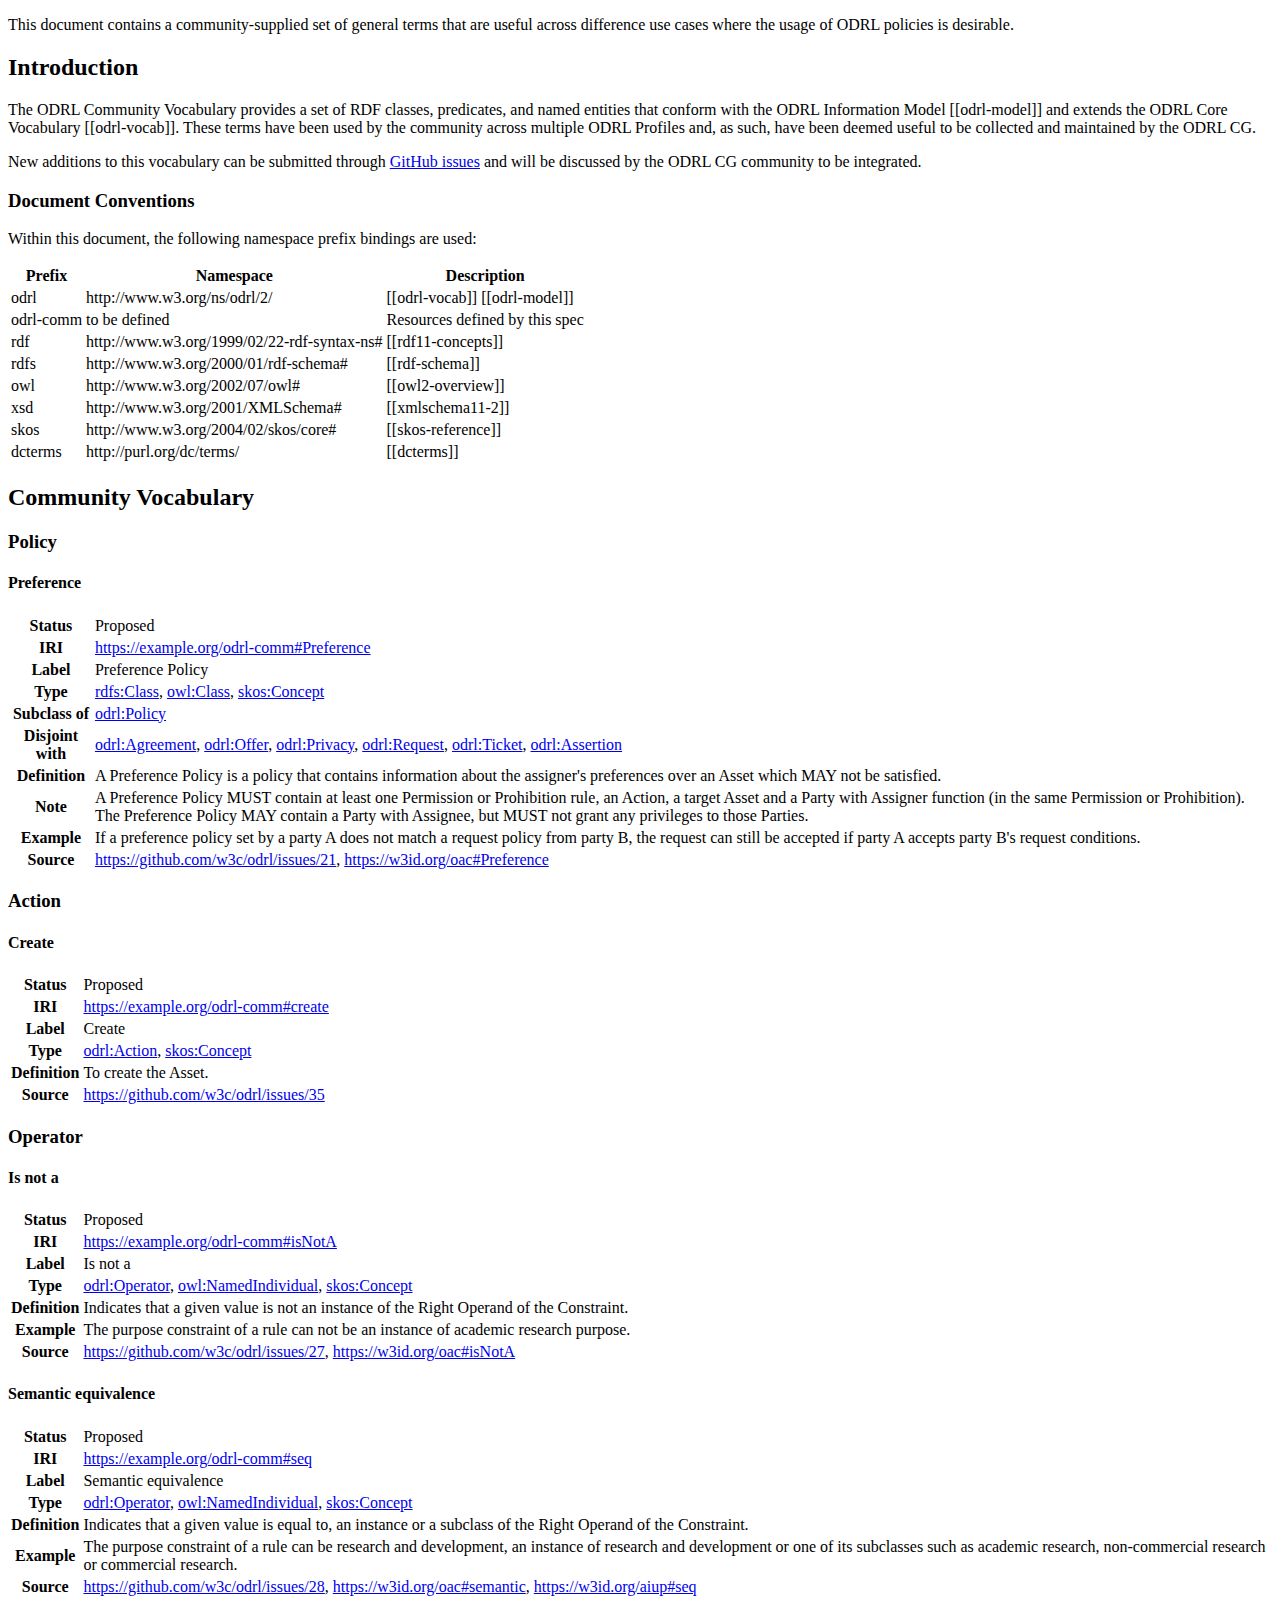
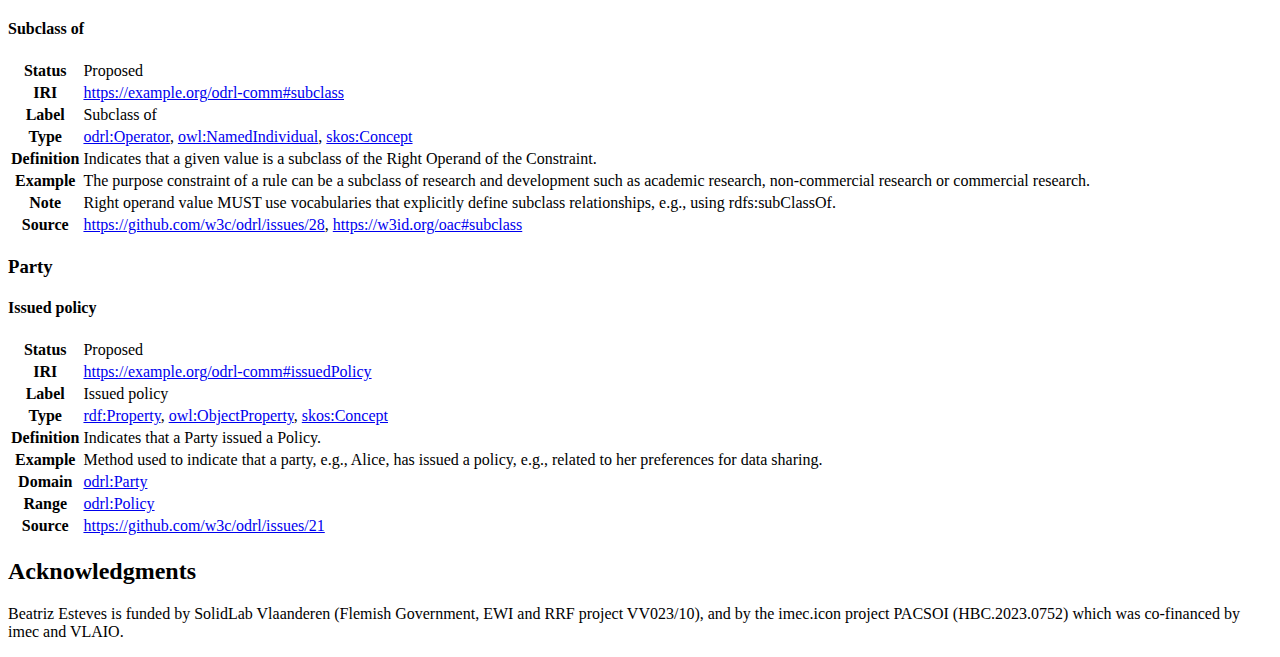
<file: community-vocab/index.html>
<!DOCTYPE html>
<html xmlns="http://www.w3.org/1999/xhtml" lang="en">
	<head>
		<meta http-equiv="Content-Type" content="text/html; charset=UTF-8" />
		<title>ODRL Community Vocabulary</title>
		<script src="https://www.w3.org/Tools/respec/respec-w3c" class="remove" defer></script>
		<script class="remove" src="config.js"></script>
		
	
	<link rel="stylesheet" href="https://www.w3.org/TR/vocab-duv/localstyle.css"/>
	<link rel="stylesheet" type="text/css" href="https://www.w3.org/StyleSheets/TR/2016/W3C-WG-NOTE"/>
	<script src="http://www.w3.org/2013/ShEx/demobits/jquery.min.js" type= "text/javascript"></script>
	</head>
	<body>
		<section  id="abstract">
			<p>
				This document contains a community-supplied set of general terms that are useful across difference use cases
				where the usage of ODRL policies is desirable.
			</p>
		</section>

		<section id='sotd'>

		</section>

		<section id="intro">
		<h2>Introduction</h2>
			<p>
				The ODRL Community Vocabulary provides a set of RDF classes, predicates, and named entities that conform with
				the ODRL Information Model [[odrl-model]] and extends the ODRL Core Vocabulary [[odrl-vocab]].
				These terms have been used by the community across multiple ODRL Profiles and, as such,
				have been deemed useful to be collected and maintained by the ODRL CG.
			</p>
			<div class="">
				New additions to this vocabulary can be submitted through
				<a href="https://github.com/w3c/odrl/issues" target="_blank">GitHub issues</a>
				and will be discussed by the ODRL CG community to be integrated.
			</div>

			<section id="conventions">
			<h3>Document Conventions</h3>
				<p>Within this document, the following namespace prefix bindings are used:</p>
			<table class="def">
				<tbody>
				<tr>
					<th>Prefix</th>
					<th>Namespace</th>
					<th>Description</th>
				</tr>
				<tr>
					<td>odrl</td>
					<td>http://www.w3.org/ns/odrl/2/</td>
					<td>[[odrl-vocab]] [[odrl-model]]</td>
				</tr>
				<tr>
					<td>odrl-comm</td>
					<td>to be defined</td>
					<td>Resources defined by this spec</td>
				</tr>
				<tr>
					<td>rdf</td>
					<td>http://www.w3.org/1999/02/22-rdf-syntax-ns#</td>
					<td>[[rdf11-concepts]]</td>
				</tr>
				<tr>
					<td>rdfs</td>
					<td>http://www.w3.org/2000/01/rdf-schema#</td>
					<td>[[rdf-schema]]</td>
				</tr>
					<tr>
					<td>owl</td>
					<td>http://www.w3.org/2002/07/owl#</td>
					<td>[[owl2-overview]]</td>
				</tr>
				<tr>
					<td>xsd</td>
					<td>http://www.w3.org/2001/XMLSchema#</td>
					<td>[[xmlschema11-2]]</td>
				</tr>
					<tr>
					<td>skos</td>
					<td>http://www.w3.org/2004/02/skos/core#</td>
					<td>[[skos-reference]]</td>
				</tr>
				<tr>
					<td>dcterms</td>
					<td>http://purl.org/dc/terms/</td>
					<td>[[dcterms]]</td>
				</tr>
				</tbody>
			</table>
			</section>    

		</section>

		<section id='vocab'>
			<h2>Community Vocabulary</h2>

			<h3>Policy</h3>

			<h4>Preference</h4>
			<table class="def">
				<tbody>
				<tr>
					<th>Status</th>
					<td>Proposed</td>
				</tr>
				<tr>
					<th>IRI</th>
					<td><a href="https://example.org/odrl-comm#Preference">https://example.org/odrl-comm#Preference</a></td>
				</tr>
				<tr>
					<th>Label</th>
					<td>Preference Policy</td>
				</tr>
				<tr>
					<th>Type</th>
					<td>
						<a href="http://www.w3.org/2000/01/rdf-schema#Class">rdfs:Class</a>,
						<a href="http://www.w3.org/2002/07/owl#Class">owl:Class</a>,
						<a href="http://www.w3.org/2004/02/skos/core#Concept">skos:Concept</a>
					</td>
				</tr>
				<tr>
					<th>Subclass of</th>
					<td>
						<a href="http://www.w3.org/ns/odrl/2/Policy">odrl:Policy</a>
					</td>
				</tr>
				<tr>
					<th>Disjoint with</th>
					<td>
						<a href="http://www.w3.org/ns/odrl/2/Agreement">odrl:Agreement</a>,
						<a href="http://www.w3.org/ns/odrl/2/Offer">odrl:Offer</a>,
						<a href="http://www.w3.org/ns/odrl/2/Privacy">odrl:Privacy</a>,
						<a href="http://www.w3.org/ns/odrl/2/Request">odrl:Request</a>,
						<a href="http://www.w3.org/ns/odrl/2/Ticket">odrl:Ticket</a>,
						<a href="http://www.w3.org/ns/odrl/2/Assertion">odrl:Assertion</a>
					</td>
				</tr>
				<tr>
					<th>Definition</th>
					<td>A Preference Policy is a policy that contains information about the assigner's preferences over an Asset which MAY not be satisfied.</td>
				</tr>
				<tr>
					<th>Note</th>
					<td>A Preference Policy MUST contain at least one Permission or Prohibition rule, an Action, a target Asset and a Party with Assigner function (in the same Permission or Prohibition). The Preference Policy MAY contain a Party with Assignee, but MUST not grant any privileges to those Parties.</td>
				</tr>
				<tr>
					<th>Example</th>
					<td>If a preference policy set by a party A does not match a request policy from party B, the request can still be accepted if party A accepts party B's request conditions.</td>
				</tr>
				<tr>
					<th>Source</th>
					<td>
						<a href="https://github.com/w3c/odrl/issues/21">https://github.com/w3c/odrl/issues/21</a>,
						<a href="https://w3id.org/oac#Preference">https://w3id.org/oac#Preference</a>
					</td>
				</tr>
				</tbody>
			</table>

			<h3>Action</h3>

			<h4>Create</h4>
			<table class="def">
				<tbody>
				<tr>
					<th>Status</th>
					<td>Proposed</td>
				</tr>
				<tr>
					<th>IRI</th>
					<td><a href="https://example.org/odrl-comm#create">https://example.org/odrl-comm#create</a></td>
				</tr>
				<tr>
					<th>Label</th>
					<td>Create</td>
				</tr>
				<tr>
					<th>Type</th>
					<td>
						<a href="http://www.w3.org/ns/odrl/2/Action">odrl:Action</a>,
						<a href="http://www.w3.org/2004/02/skos/core#Concept">skos:Concept</a>
					</td>
				</tr>
				<tr>
					<th>Definition</th>
					<td>To create the Asset.</td>
				</tr>
				<tr>
					<th>Source</th>
					<td><a href="https://github.com/w3c/odrl/issues/35">https://github.com/w3c/odrl/issues/35</a></td>
				</tr>
				</tbody>
			</table>

			<h3>Operator</h3>

			<h4>Is not a</h4>
			<table class="def">
				<tbody>
				<tr>
					<th>Status</th>
					<td>Proposed</td>
				</tr>
				<tr>
					<th>IRI</th>
					<td><a href="https://example.org/odrl-comm#isNotA">https://example.org/odrl-comm#isNotA</a></td>
				</tr>
				<tr>
					<th>Label</th>
					<td>Is not a</td>
				</tr>
				<tr>
					<th>Type</th>
					<td>
						<a href="http://www.w3.org/ns/odrl/2/Operator">odrl:Operator</a>,
						<a href="http://www.w3.org/2002/07/owl#NamedIndividual">owl:NamedIndividual</a>,
						<a href="http://www.w3.org/2004/02/skos/core#Concept">skos:Concept</a>
					</td>
				</tr>
				<tr>
					<th>Definition</th>
					<td>Indicates that a given value is not an instance of the Right Operand of the Constraint.</td>
				</tr>
				<tr>
					<th>Example</th>
					<td>The purpose constraint of a rule can not be an instance of academic research purpose.</td>
				</tr>
				<tr>
					<th>Source</th>
					<td>
						<a href="https://github.com/w3c/odrl/issues/27">https://github.com/w3c/odrl/issues/27</a>,
						<a href="https://w3id.org/oac#isNotA">https://w3id.org/oac#isNotA</a>
					</td>
				</tr>
				</tbody>
			</table>

			<h4>Semantic equivalence</h4>
			<table class="def">
				<tbody>
				<tr>
					<th>Status</th>
					<td>Proposed</td>
				</tr>
				<tr>
					<th>IRI</th>
					<td><a href="https://example.org/odrl-comm#seq">https://example.org/odrl-comm#seq</a></td>
				</tr>
				<tr>
					<th>Label</th>
					<td>Semantic equivalence</td>
				</tr>
				<tr>
					<th>Type</th>
					<td>
						<a href="http://www.w3.org/ns/odrl/2/Operator">odrl:Operator</a>,
						<a href="http://www.w3.org/2002/07/owl#NamedIndividual">owl:NamedIndividual</a>,
						<a href="http://www.w3.org/2004/02/skos/core#Concept">skos:Concept</a>
					</td>
				</tr>
				<tr>
					<th>Definition</th>
					<td>Indicates that a given value is equal to, an instance or a subclass of the Right Operand of the Constraint.</td>
				</tr>
				<tr>
					<th>Example</th>
					<td>The purpose constraint of a rule can be research and development, an instance of research and development or one of its subclasses such as academic research, non-commercial research or commercial research.</td>
				</tr>
				<tr>
					<th>Source</th>
					<td>
						<a href="https://github.com/w3c/odrl/issues/28">https://github.com/w3c/odrl/issues/28</a>,
						<a href="https://w3id.org/oac#semantic">https://w3id.org/oac#semantic</a>,
						<a href="https://w3id.org/aiup#seq">https://w3id.org/aiup#seq</a>
					</td>
				</tr>
				</tbody>
			</table>

			<h4>Subclass of</h4>
			<table class="def">
				<tbody>
				<tr>
					<th>Status</th>
					<td>Proposed</td>
				</tr>
				<tr>
					<th>IRI</th>
					<td><a href="https://example.org/odrl-comm#subclass">https://example.org/odrl-comm#subclass</a></td>
				</tr>
				<tr>
					<th>Label</th>
					<td>Subclass of</td>
				</tr>
				<tr>
					<th>Type</th>
					<td>
						<a href="http://www.w3.org/ns/odrl/2/Operator">odrl:Operator</a>,
						<a href="http://www.w3.org/2002/07/owl#NamedIndividual">owl:NamedIndividual</a>,
						<a href="http://www.w3.org/2004/02/skos/core#Concept">skos:Concept</a>
					</td>
				</tr>
				<tr>
					<th>Definition</th>
					<td>Indicates that a given value is a subclass of the Right Operand of the Constraint.</td>
				</tr>
				<tr>
					<th>Example</th>
					<td>The purpose constraint of a rule can be a subclass of research and development such as academic research, non-commercial research or commercial research.</td>
				</tr>
				<tr>
					<th>Note</th>
					<td>Right operand value MUST use vocabularies that explicitly define subclass relationships, e.g., using rdfs:subClassOf.</td>
				</tr>
				<tr>
					<th>Source</th>
					<td>
						<a href="https://github.com/w3c/odrl/issues/28">https://github.com/w3c/odrl/issues/28</a>,
						<a href="https://w3id.org/oac#subclass">https://w3id.org/oac#subclass</a>
					</td>
				</tr>
				</tbody>
			</table>


			<h3>Party</h3>

			<h4>Issued policy</h4>
			<table class="def">
				<tbody>
				<tr>
					<th>Status</th>
					<td>Proposed</td>
				</tr>
				<tr>
					<th>IRI</th>
					<td><a href="https://example.org/odrl-comm#issuedPolicy">https://example.org/odrl-comm#issuedPolicy</a></td>
				</tr>
				<tr>
					<th>Label</th>
					<td>Issued policy</td>
				</tr>
				<tr>
					<th>Type</th>
					<td>
						<a href="http://www.w3.org/1999/02/22-rdf-syntax-ns#Property">rdf:Property</a>,
						<a href="http://www.w3.org/2002/07/owl#ObjectProperty">owl:ObjectProperty</a>,
						<a href="http://www.w3.org/2004/02/skos/core#Concept">skos:Concept</a>
					</td>
				</tr>
				<tr>
					<th>Definition</th>
					<td>Indicates that a Party issued a Policy.</td>
				</tr>
				<tr>
					<th>Example</th>
					<td>Method used to indicate that a party, e.g., Alice, has issued a policy, e.g., related to her preferences for data sharing.</td>
				</tr>
				<tr>
					<th>Domain</th>
					<td><a href="http://www.w3.org/ns/odrl/2/Party">odrl:Party</a></td>
				</tr>
				<tr>
					<th>Range</th>
					<td><a href="http://www.w3.org/ns/odrl/2/Policy">odrl:Policy</a></td>
				</tr>
				<tr>
					<th>Source</th>
					<td>
						<a href="https://github.com/w3c/odrl/issues/21">https://github.com/w3c/odrl/issues/21</a>
					</td>
				</tr>
				</tbody>
			</table>
		</section>

        <section id="ack">
            <h2>Acknowledgments</h2>
            <p>
				Beatriz Esteves is funded by SolidLab Vlaanderen (Flemish Government, EWI and RRF project VV023/10),
				and by the imec.icon project PACSOI (HBC.2023.0752) which was co-financed by imec and VLAIO.
            </p>
        </section>
    
	</body>
</html>
</file>
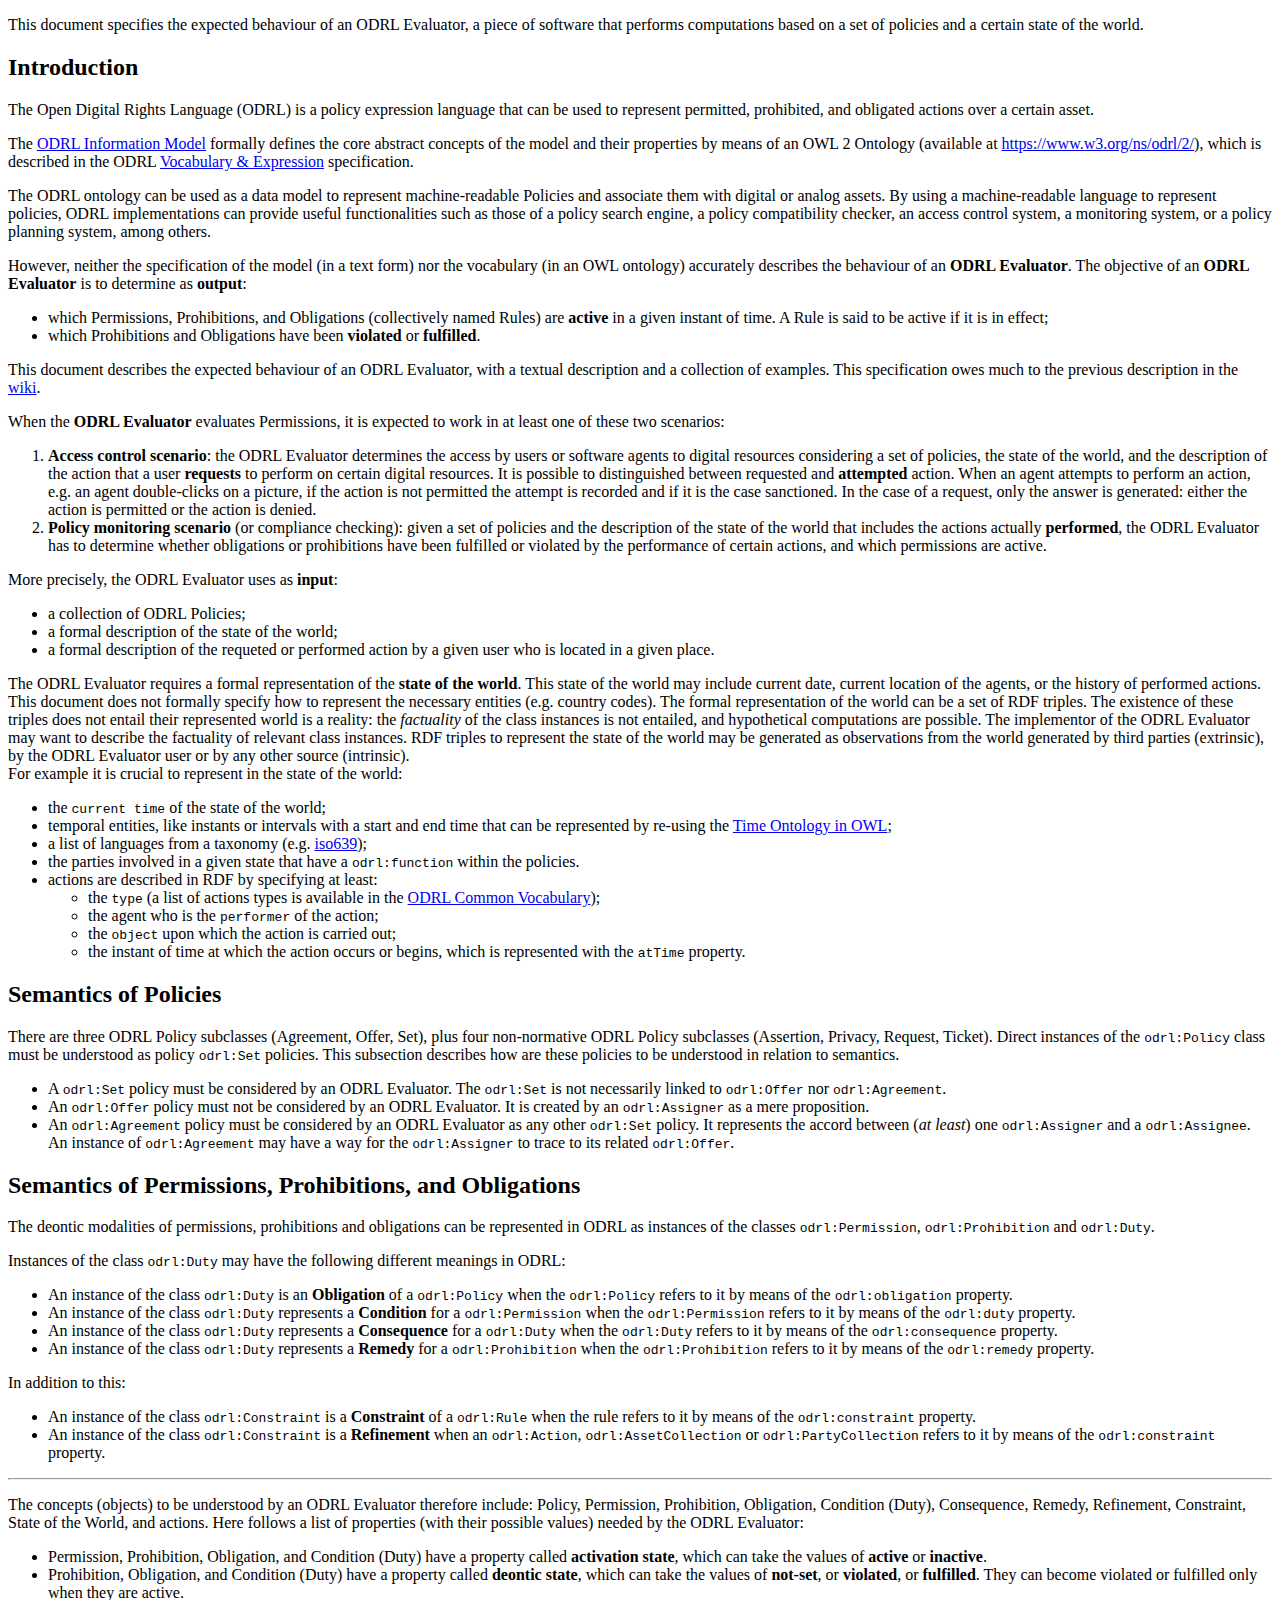
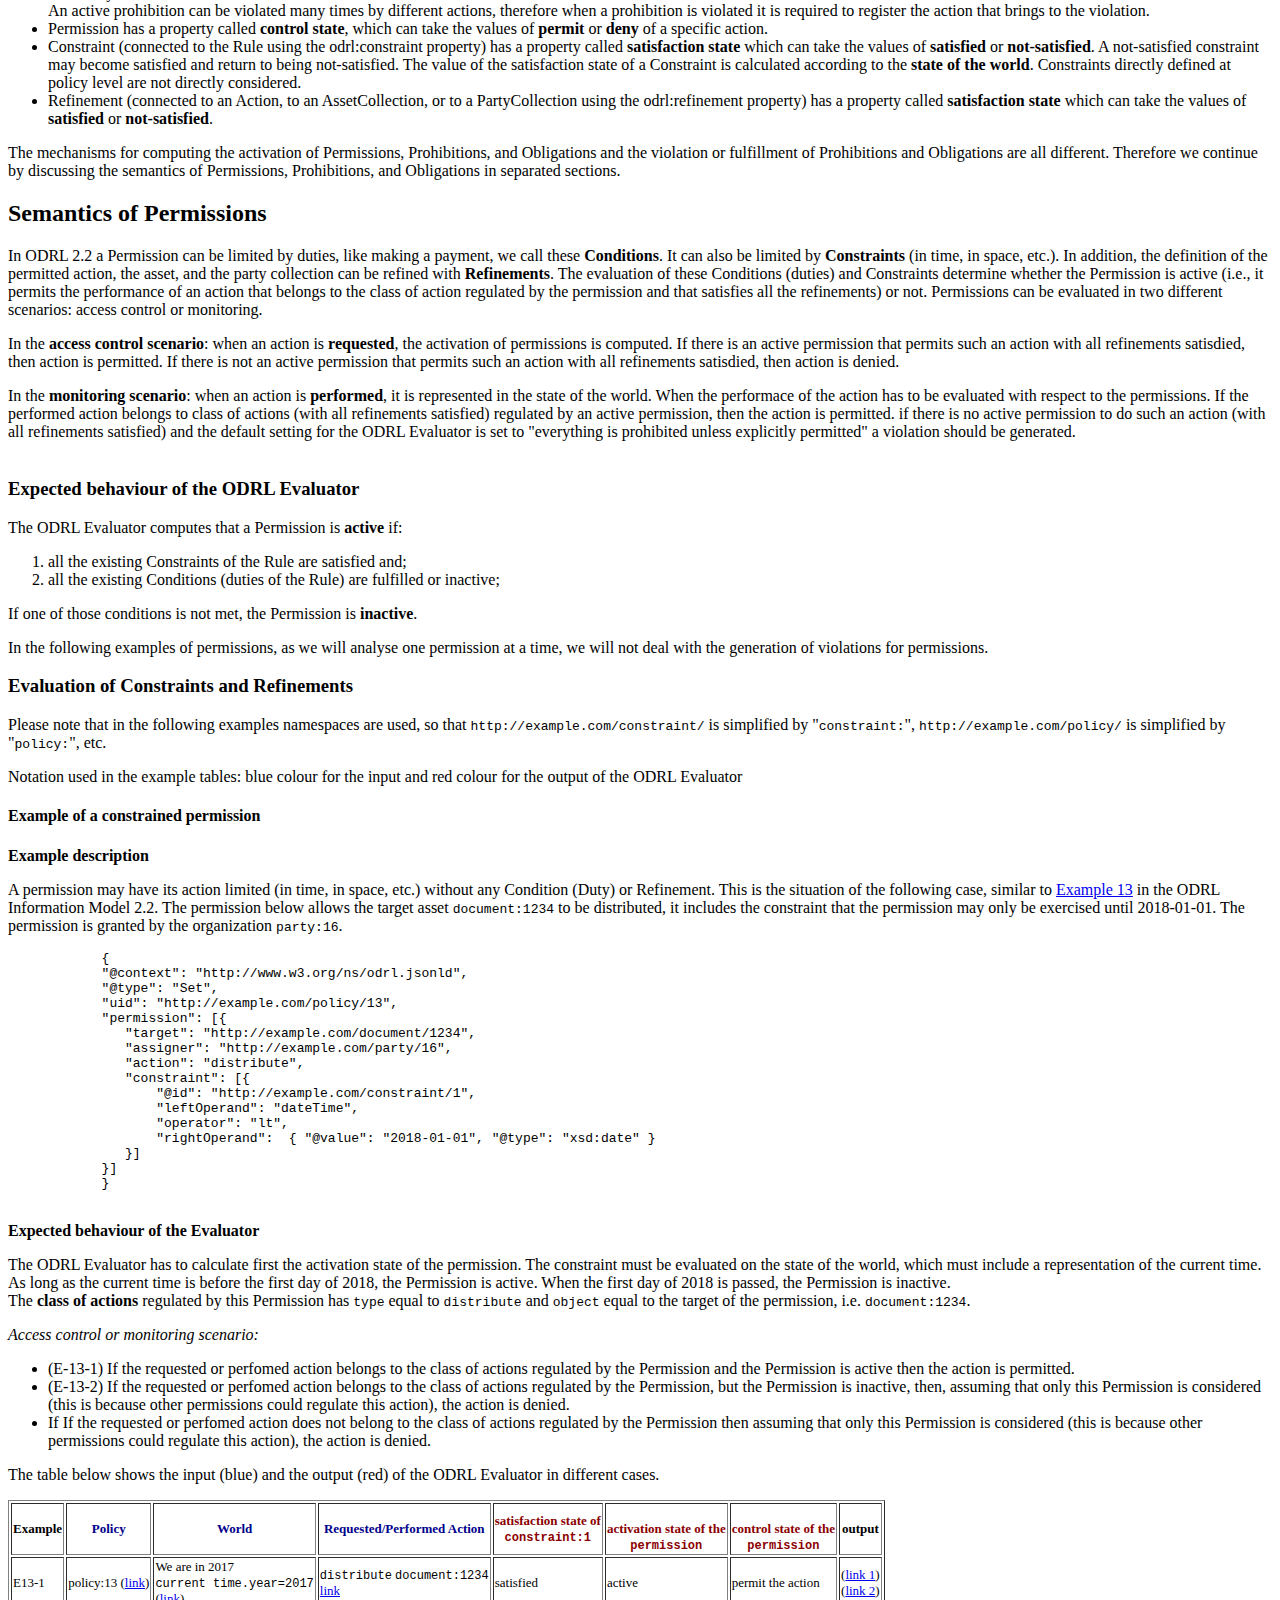
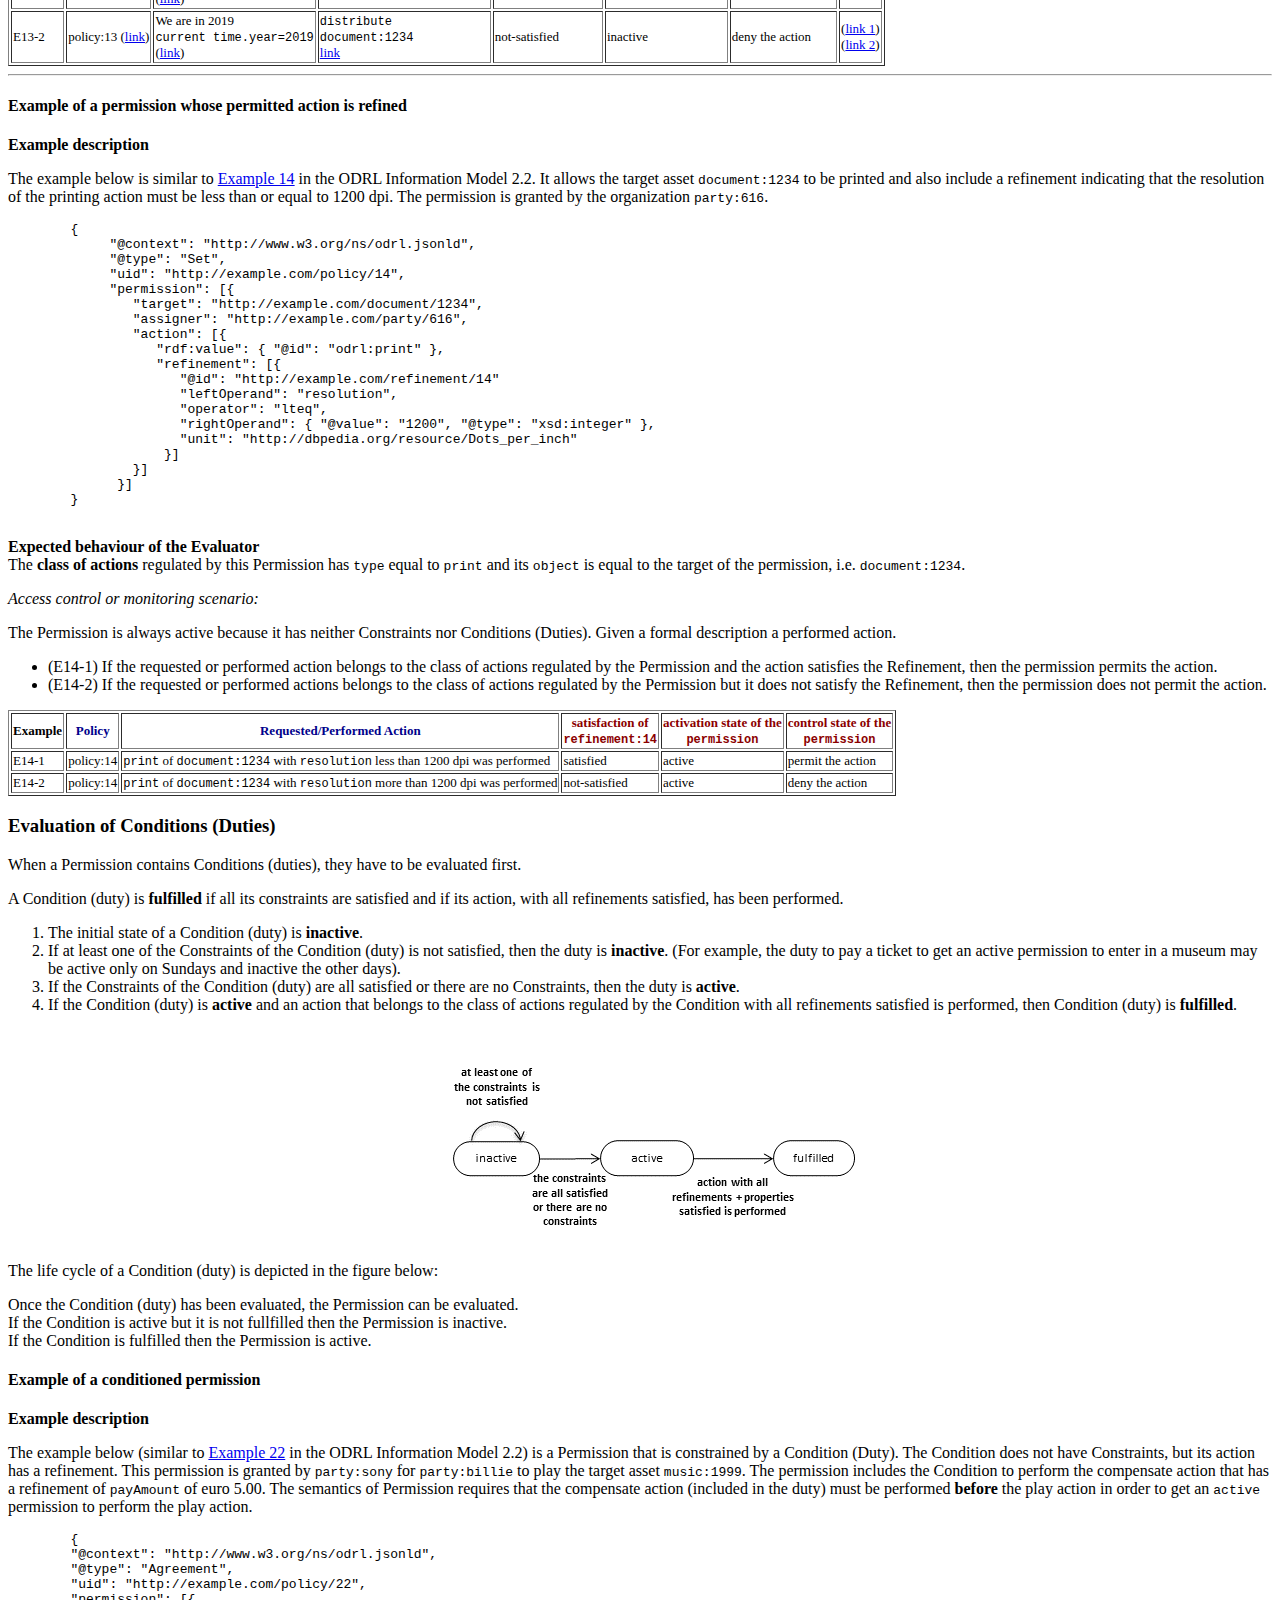
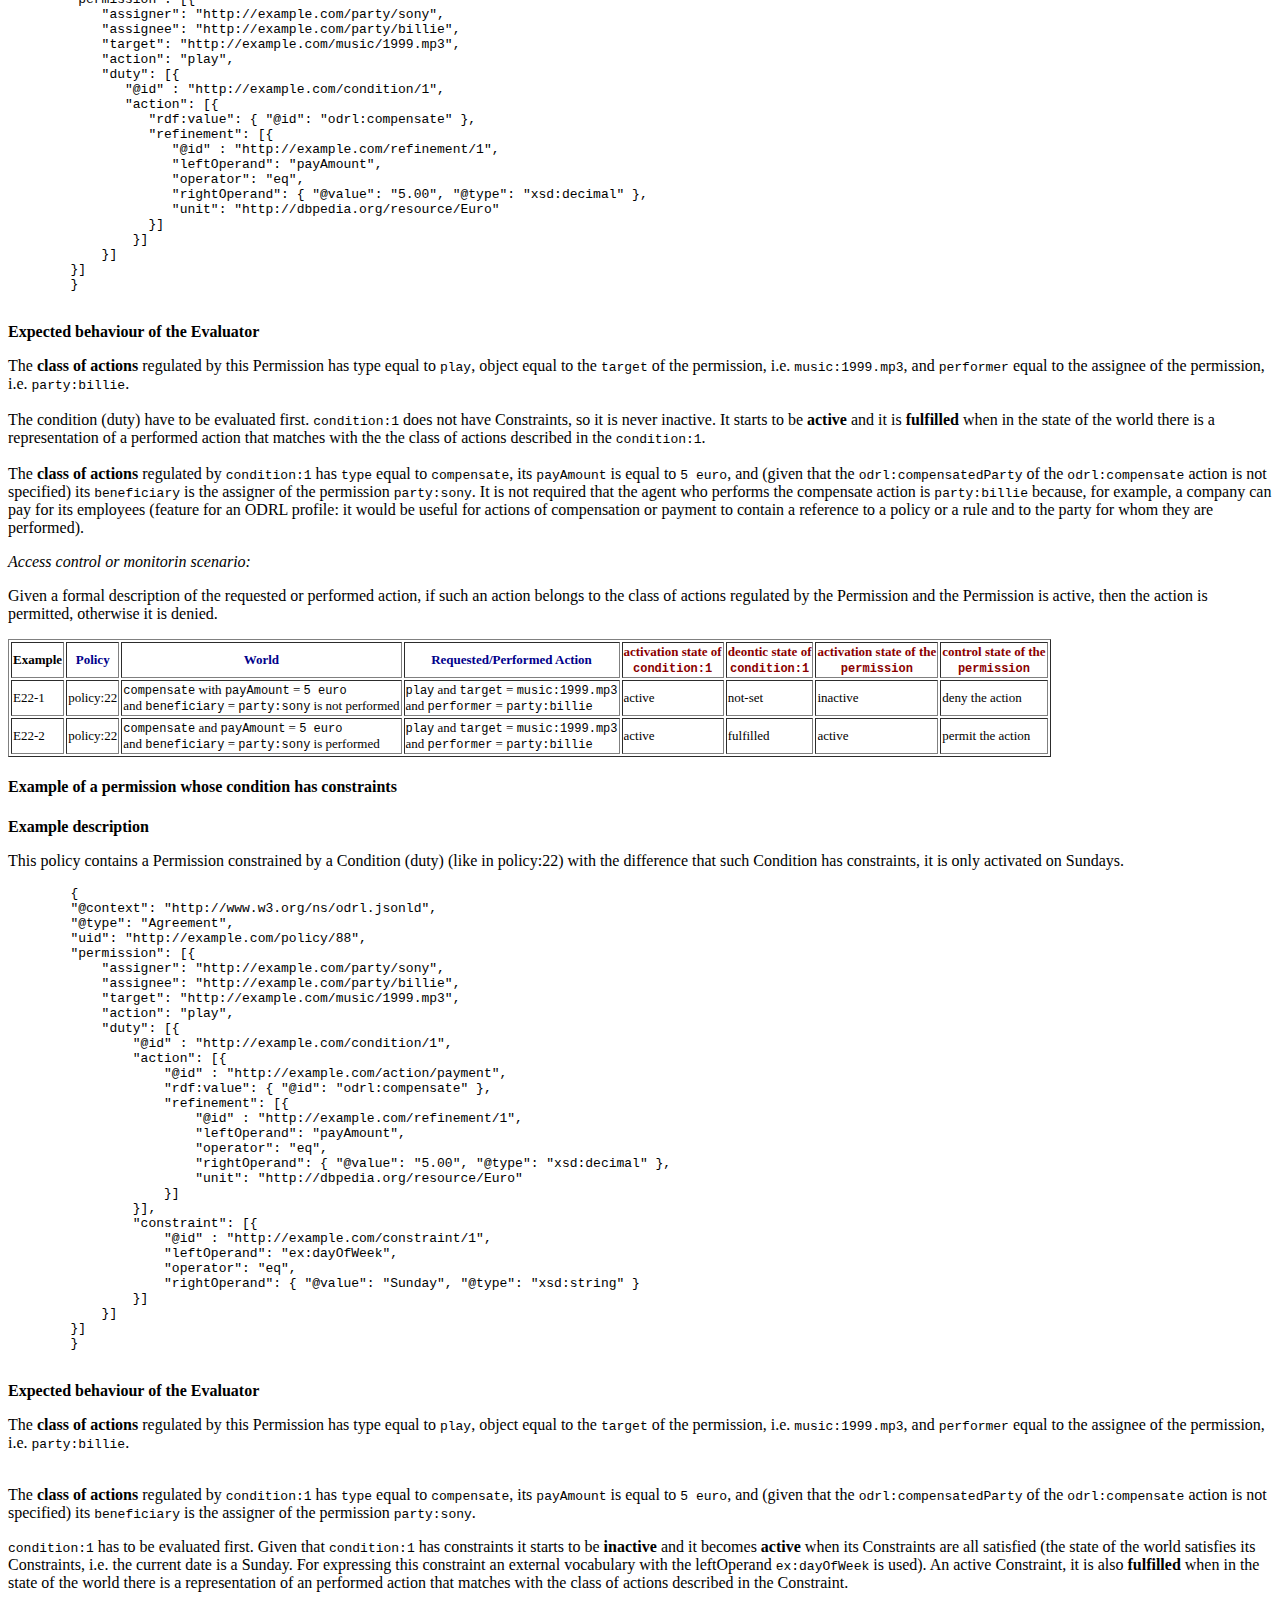
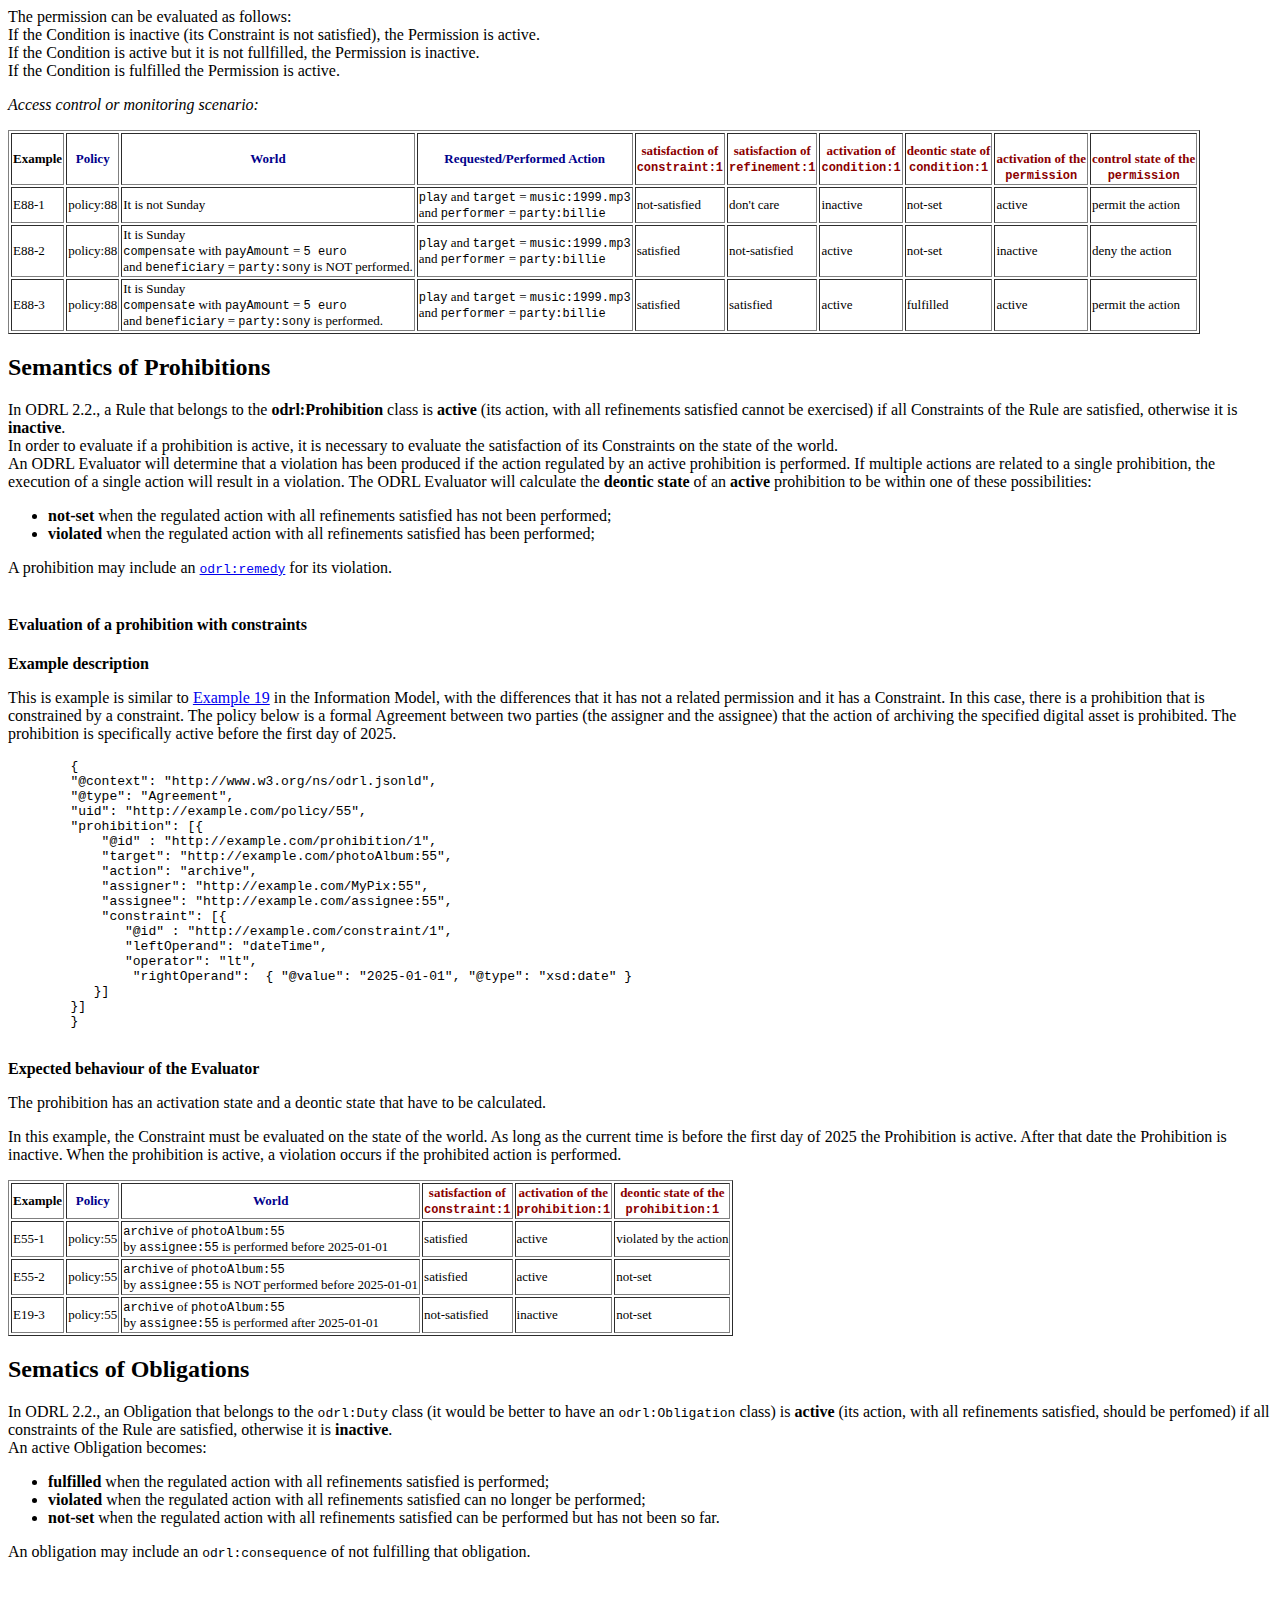
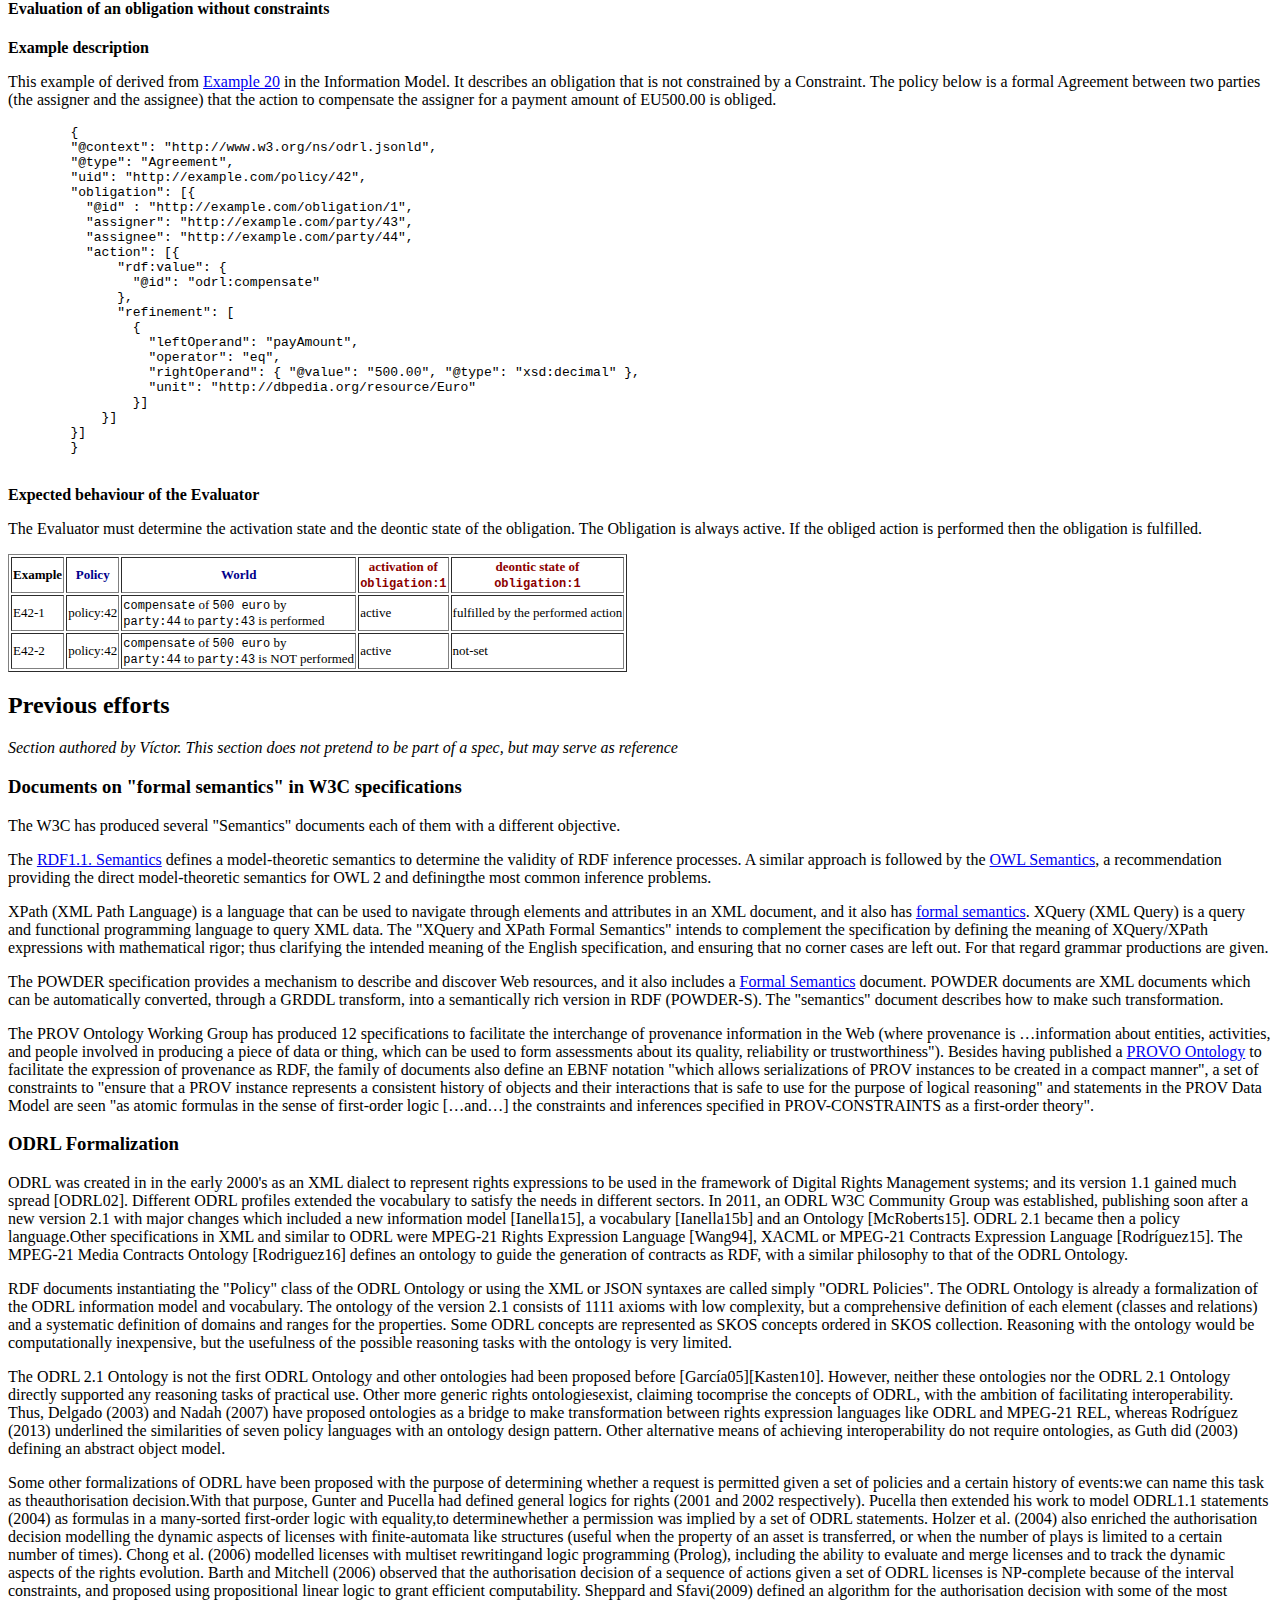
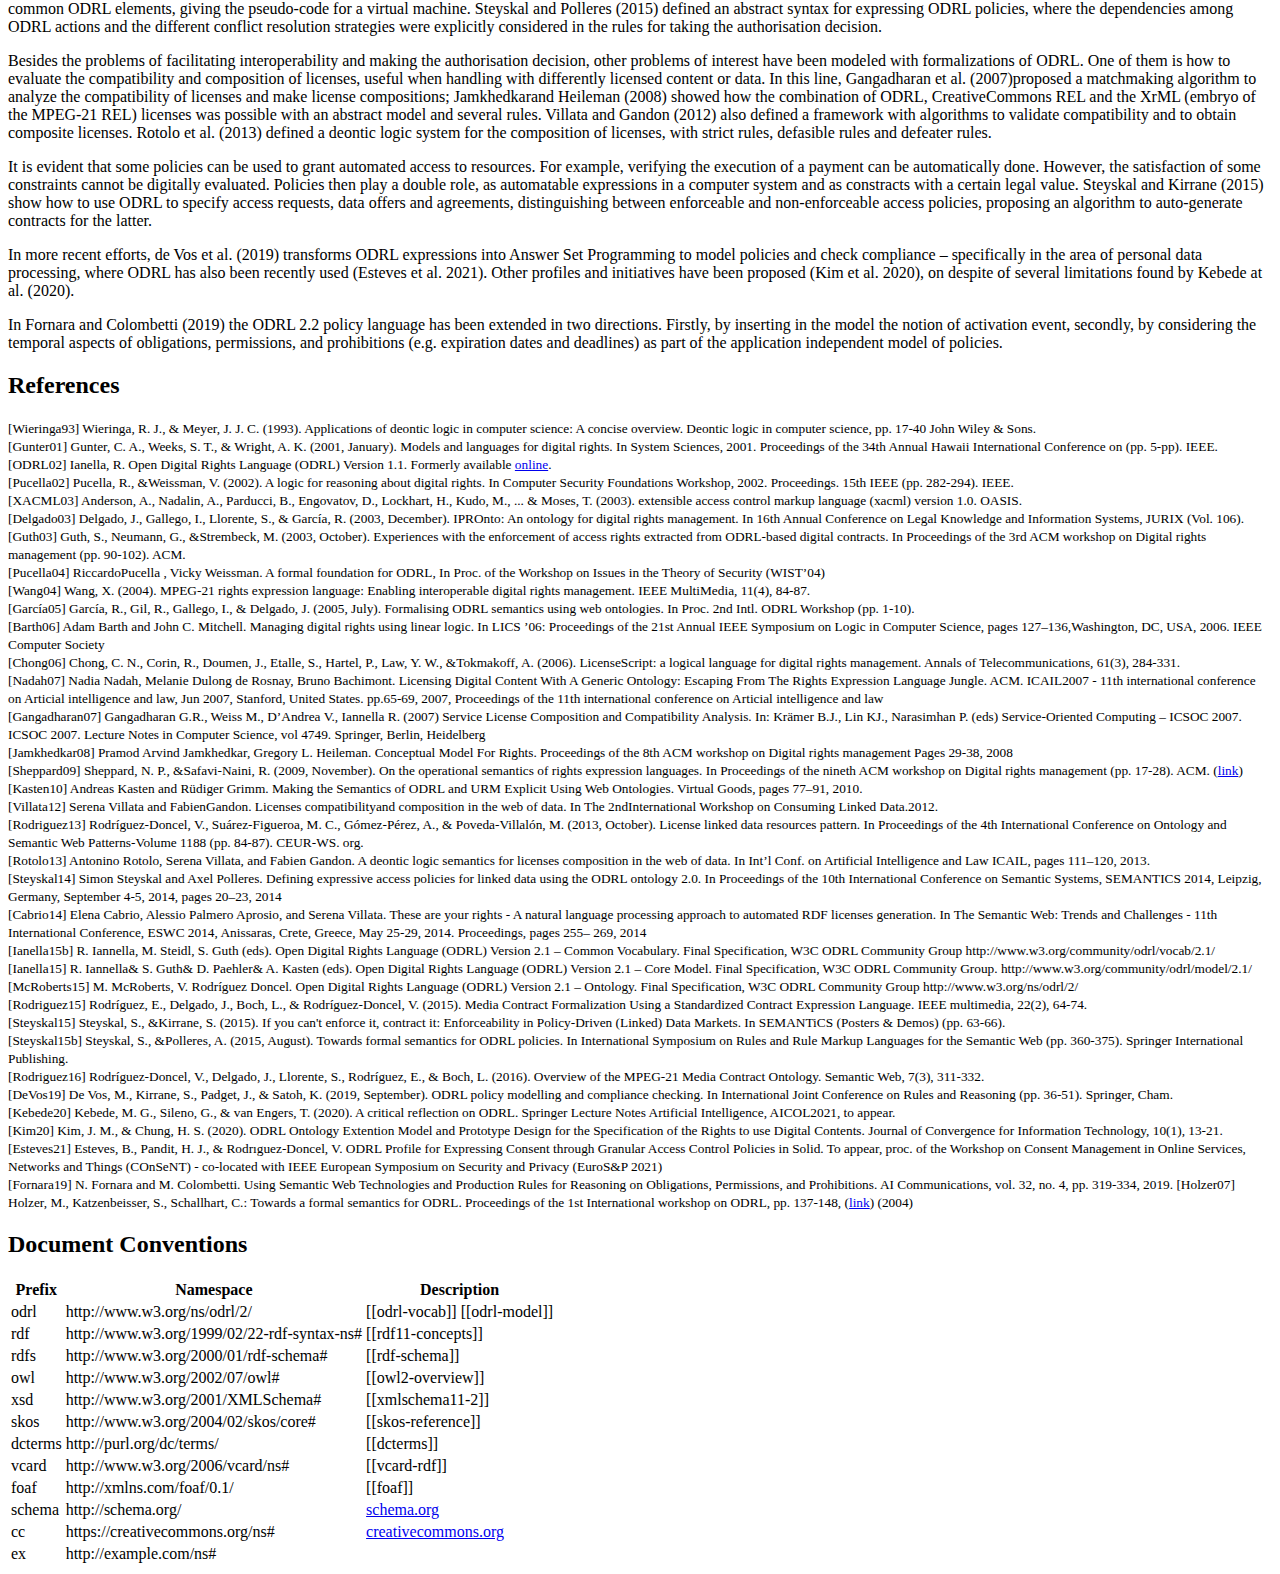
<file: formal-semantics/index.html>
<!DOCTYPE html>
<html xmlns="http://www.w3.org/1999/xhtml" lang="en">
    <head>
        <meta http-equiv="Content-Type" content="text/html; charset=UTF-8" />
        <title>ODRL Formal Semantics</title>
            <script src="https://www.w3.org/Tools/respec/respec-w3c" class="remove" defer></script>
            <script class="remove" src="config.js"></script>
            <link rel="stylesheet" href="https://www.w3.org/TR/vocab-duv/localstyle.css"/>
            <link rel="stylesheet" type="text/css" href="https://www.w3.org/StyleSheets/TR/2016/W3C-WG-NOTE"/>
            <script src="http://www.w3.org/2013/ShEx/demobits/jquery.min.js" type= "text/javascript"></script>
            <style>
                kbd {
                 color: lemonchiffon;
                 font-family: monospace;
                 background-color: dimgray ;
                 border: 1px solid #ccc;
                 border-radius: 3px;
                 padding: 2px 4px;
                 display: inline-block;
               }
            </style>
    </head>
    <body>
        <section  id="abstract">
            <p>
                This document specifies the expected behaviour of an ODRL Evaluator, a piece of software that performs computations based on a set of policies and a certain state of the world. 
            </p>
        </section>
        <section id='sotd'>
        </section> 
        <section id="intro">
            <h2>Introduction</h2> 	
            <p> <!-- definition of ODRL -->
                    The Open Digital Rights Language (ODRL) is a policy expression language that can be used to represent permitted, prohibited, and obligated actions over a certain asset. 
            </p>
            <p> <!-- reference of official ODRL-documents -->
                    The <a href="https://www.w3.org/TR/odrl-model/#infoModel">ODRL Information Model</a> formally defines the core abstract concepts of the model and their properties by means of an OWL 2 Ontology (available at <a href="https://www.w3.org/ns/odrl/2/">https://www.w3.org/ns/odrl/2/</a>), which is described in the ODRL <a href="https://www.w3.org/TR/odrl-vocab/">Vocabulary & Expression</a> specification.	
            </p>
            <p> <!-- the use of ontologies -->
                    The ODRL ontology can be used as a data model to represent machine-readable Policies and associate them with digital or analog assets. By using a machine-readable language to represent policies, ODRL implementations can provide useful functionalities such as those of a policy search engine, a policy compatibility checker, an access control system, a monitoring system, or a policy planning system, among others.
            </p
            <p> <!-- the need for clarifying the semantics, the need for this document -->
		    
However, neither the specification of the model (in a text form) nor the vocabulary (in an OWL ontology) accurately describes the behaviour of an <b>ODRL Evaluator</b>. 

<!-- objective of the evaluator -->
The objective of an <b>ODRL Evaluator</b> is to determine as <b>output</b>: 
<ul>
  <li>which Permissions, Prohibitions, and Obligations (collectively named Rules) are <b>active</b> in a given instant of time. 
  A Rule is said to be active if it is in effect;</li>
  <!--<li>which Permissions have been <b>used</b>;</li>-->
  <li>which Prohibitions and Obligations have been <b>violated</b> or <b>fulfilled</b>.</li>
</ul>

This document describes the expected behaviour of an ODRL Evaluator, with a textual description and a collection of examples.
This specification owes much to the previous description in the <a href="https://www.w3.org/2016/poe/wiki/Evaluator">wiki</a>.</p>
	
<p> <!-- definition of the evaluator -->
When the <b>ODRL Evaluator</b> evaluates Permissions, it is expected to work in at least one of these two scenarios:
        </p>
        <ol>
            <li><b>Access control scenario</b>: the ODRL Evaluator determines the access by users or software agents to digital resources
            considering a set of policies, the state of the world, and the description of the action that a user 
            <b>requests</b> to perform on certain digital resources. It is possible to distinguished between 
	    requested and <b>attempted</b> action. When an agent attempts to perform an action, 
            e.g. an agent double-clicks on a picture, if the action is not permitted the attempt is recorded 
	    and if it is the case sanctioned. 
	In the case of a request, only the answer is generated: either the action is permitted or the action is denied.
	    </li>

            <li><b>Policy monitoring scenario</b> (or compliance checking): given a set of policies and the description of the 
	   state of the world that includes the actions actually <b>performed</b>, the ODRL Evaluator has to determine 
	whether obligations or prohibitions have been fulfilled or violated by the performance of 
            certain actions, and which permissions are active.</li>
        </ol>

<p> 
More precisely, the ODRL Evaluator uses as <b>input</b>:
</p>
<ul> <!-- input of the Evaluator -->
  <li>a collection of ODRL Policies;</li>
  <li>a formal description of the state of the world;</li>
  <li>a formal description of the requeted or performed action by a given user who is located in a given place.</li>
</ul>

<p><!-- state of the world --> 
	The ODRL Evaluator requires a formal representation of the <b>state of the world</b>. 
	This state of the world may include current date, current location of the agents, or the history of performed actions. 
        This document does not formally specify how to represent the necessary entities (e.g. country codes). 
        The formal representation of the world can be a set of RDF triples. 
        The existence of these triples does not entail their represented world is a reality: the <i>factuality</i> of the 
        class instances is not entailed, and hypothetical computations are possible. 
        The implementor of the ODRL Evaluator may want to describe the factuality of relevant class instances. 
        RDF triples to represent the state of the world may be generated as observations from the world generated by third parties (extrinsic), 
        by the ODRL Evaluator user or by any other source (intrinsic). <br>
	<!--Some examples of these state of the world RDF triples are:-->
	For example it is crucial to represent in the state of the world:
        </p>
        <ul> <!-- examples of the state of the world -->
            <li>the <code>current time</code> of the state of the world;</li>
	    <!--<li>Time Range: a tuple of time values that represent a start and an end.</li>-->
           
	     <li>temporal entities, like instants or intervals with a start and end time that can be represented by re-using the 
            <a href="https://www.w3.org/TR/owl-time/">Time Ontology in OWL</a>;</li>
            
	     <li> a list of languages from a taxonomy (e.g. <a href="https://www.iso.org/iso-639-language-code#">iso639</a>);</li>
           
	     <li> the parties involved in a given state that have a <code>odrl:function</code> within the policies.</li>
	     
	     <li> actions are described in RDF by specifying at least:
               <ul> 
                  <li>the <code>type</code> (a list of actions types is available in the 
            <a href="https://www.w3.org/TR/odrl-vocab/#actionsCommon">ODRL Common Vocabulary</a>); </li>
                  <li>the agent who is the <code>performer</code> of the action;</li>		
                  <li>the <code>object</code> upon which the action is carried out;</li>	
		  <li>the instant of time at which the action occurs or begins, which is represented with the <code>atTime</code> property.</li>
                </ul></li>
        </ul>

    </section>			

    <section id="sectionPolicies">	
        <h2>Semantics of Policies</h2>	
        <p> <!-- Subclasses of policies -->
            There are three ODRL Policy subclasses (Agreement, Offer, Set), plus four non-normative ODRL Policy subclasses (Assertion, Privacy, Request, Ticket). Direct instances of the <code>odrl:Policy</code> class must be understood as policy <code>odrl:Set</code> policies. This subsection describes how are these policies to be understood in relation to semantics.
        </p>
        <ul>
            <li>A <code>odrl:Set</code> policy must be considered by an ODRL Evaluator. The <code>odrl:Set</code> is not necessarily linked to <code>odrl:Offer</code> nor <code>odrl:Agreement</code>.<br></li>
            <li>An <code>odrl:Offer</code> policy must not be considered by an ODRL Evaluator. It is created by an <code>odrl:Assigner</code> as a mere proposition.</li>
            <li>An <code>odrl:Agreement</code> policy must be considered by an ODRL Evaluator as any other <code>odrl:Set</code> policy. It represents the accord between (<i>at least</i>) one <code>odrl:Assigner</code> and a <code>odrl:Assignee</code>. An instance of <code>odrl:Agreement</code> may have a way for the <code>odrl:Assigner</code> to trace to its related <code>odrl:Offer</code>.</li>
        </ul>
    </section>

    <section id="sectionPermissionsProhibitionsObligations">	
        <h2>Semantics of Permissions, Prohibitions, and Obligations</h2>	
        <p> <!-- Relation with deontic logic -->
            The deontic modalities of permissions, prohibitions and obligations can be represented in ODRL as instances of the classes 
            <code>odrl:Permission</code>, <code>odrl:Prohibition</code> and <code>odrl:Duty</code>.
        </p>
        <p>Instances of the class <code>odrl:Duty</code> may have the following different meanings in ODRL:</p>
        <ul><!-- meanings of duty -->
            <li>An instance of the class <code>odrl:Duty</code> is an <b>Obligation</b> of a <code>odrl:Policy</code> 
            when the <code>odrl:Policy</code> refers to it by means of the <code>odrl:obligation</code> property. 
            <!--An Obligation can be activated, violated, or fullfilled.--></li>

            <li>An instance of the class <code>odrl:Duty</code> represents a <b>Condition</b> for a <code>odrl:Permission</code> 
            when the <code>odrl:Permission</code> refers to it by means of the <code>odrl:duty</code> property.
            <!--When an instance of the <code>odrl:Duty</code> class is used as an activation condition of a Permission, it can be active, fulfilled or not fullfilled.
            This is a crucial difference between a Duty that represents an activation condition of a Permission and a Duty that represents an Obligation.-->
            </li>
            <li>An instance of the class <code>odrl:Duty</code> represents a <b>Consequence</b> for a <code>odrl:Duty</code> 
                    when the <code>odrl:Duty</code> refers to it by means of the <code>odrl:consequence</code> property. </li>
            <li>An instance of the class <code>odrl:Duty</code> represents a <b>Remedy</b> for a <code>odrl:Prohibition</code> 
                    when the <code>odrl:Prohibition</code> refers to it by means of the <code>odrl:remedy</code> property. </li>
        </ul>
        <p>
        In addition to this:
        </p>
        <ul>
            <li>An instance of the class <code>odrl:Constraint</code> is a <b>Constraint</b> of a <code>odrl:Rule</code> when the rule 
                refers to it by means of the <code>odrl:constraint</code> property.</li> 
            <li>An instance of the class <code>odrl:Constraint</code> is a <b>Refinement</b> when an <code>odrl:Action</code>, <code>odrl:AssetCollection</code> or <code>odrl:PartyCollection</code> refers to it by means of the <code>odrl:constraint</code> property. </li>
        </ul>
        <hr/>
        <p>
            The concepts (objects) to be understood by an ODRL Evaluator therefore include: Policy, Permission, 
		Prohibition, Obligation, Condition (Duty), Consequence, Remedy, Refinement, 
		Constraint, State of the World, and actions. 
            Here follows a list of properties (with their possible values) needed by the ODRL Evaluator:</p>
        <ul> <!-- attributes of the main objects -->
            <li>Permission, Prohibition, Obligation, and Condition (Duty) have a property called 
            <b>activation state</b>, which can take the values of <b>active</b> or <b>inactive</b>.</li>

            <li>Prohibition, Obligation, and Condition (Duty) have a property called <b>deontic state</b>, 
            which can take the values of <b>not-set</b>, or <b>violated</b>, or <b>fulfilled</b>.
            They can become violated or fulfilled only when they are active. <br>
	    An active prohibition can be violated many times by different actions, 
	    therefore when a prohibition is violated it is required
	     to register the action that brings to the violation. <br>
	    </li>

	    <li>Permission has a property called <b>control state</b>, which can take the values of <b>permit</b> or 
	    <b>deny</b> of a specific action.</li>

            <li>Constraint (connected to the Rule using the odrl:constraint property) has a property called
            <b>satisfaction state</b> which can take the values of <b>satisfied</b> or <b>not-satisfied</b>. 
            A not-satisfied constraint may become satisfied and return to being not-satisfied.
            The value of the satisfaction state of a Constraint is calculated according to the <b>state of the world</b>.
            Constraints directly defined at policy level are not directly considered.</li>

            <li>Refinement (connected to an Action, to an AssetCollection, or to a PartyCollection using the 
            odrl:refinement property) has a property called <b>satisfaction state</b> 
            which can take the values of <b>satisfied</b> or <b>not-satisfied</b>.
           			
           <!-- <li>Action (connected to the Rule with the odrl:action property) has a property called <b>performance state</b> 
            which initially takes the values <b>not-performed</b> and 
            can become <b>performed</b> when an action with all the properties values (i.e. <code>type</code>, 
                    <code>performer</code>, <code>object</code>,...)  that matches with the values
            described in the Rule (i.e. <code>action</code>, <code>assignee</code>, <code>target</code>) 
                    is actually performed at a given instant of time and its performance is represented 
                    in the state of the world.</li> -->
	
            </ul>

<p> <!-- out of scope -->
<!-- Nicoletta: I agree that we REMOVE this part because the computation of the satisfaction of Constraints and 
	Refinement has to be realized by the ODRL Evaluator.
<!--		
            The process for computing:
	<ul>
		<li>the satisfaction state of Constraints with respect to the state of the world; </li>
		<li>the satisfaction state of Refinement with respect the action and the state of the world;</li>
                <li>the performance state of an Action with respect to the state of the world</li>
	 </ul>
	 may be realized by another component (independent from the ODRL Evaluator). 
	The crucial point is that given these values, all ODRL Evaluators should agree on the 
	    value of the activation state and deontic states of the rules.
-->
        </p>

        <p>
            The mechanisms for computing the activation of Permissions, Prohibitions, and Obligations and the violation or 
            fulfillment of Prohibitions and Obligations are all different. Therefore we continue by discussing the semantics of 
            Permissions, Prohibitions, and Obligations in separated sections.
        </p>
    </section>		

    <section id="sectionPermissions">
        <h2>Semantics of Permissions</h2> 
<p>
	In ODRL 2.2 a Permission can be limited by duties, like making a payment, we call these <b>Conditions</b>.
	It can also be limited by <b>Constraints</b> (in time, in space, etc.). 
        In addition, the definition of the permitted action, the asset, and the party collection can be refined with <b>Refinements</b>. 
        The evaluation of these Conditions (duties) and Constraints determine whether the Permission is active 
	(i.e., it permits the performance of an action that belongs to the class of action regulated by the permission
	and that satisfies all the refinements) or not.  

        <!--The evaluation of permission activation is different in the access control scenario that in the monitoring scenario.-->
	Permissions can be evaluated in two different scenarios: access control or monitoring.
</p>
	 <p>
            In the <b>access control scenario</b>: when an action is <b>requested</b>,
            the activation of permissions is computed. 
	    If there is an active permission that permits such an action with all refinements satisdied, 
	    then action is permitted.
	    If there is not an active permission that permits such an action with all refinements satisdied, 
	    then action is denied.
        </p>

	     <p>
            In the <b>monitoring scenario</b>: when an action is <b>performed</b>, it is represented in the state of the world.
            When the performace of the action has to be evaluated with respect to the permissions.
	    If the performed action belongs to class of actions (with all refinements satisfied) regulated 
	    by an active permission, then the action is permitted. 
	    if there is no active permission to do such an action (with all refinements satisfied) and the default 
	    setting for the ODRL Evaluator is set to "everything is prohibited unless explicitly permitted" a 
	    violation should be generated. <br>
	<br>
	
	<!--In the monitoring scenario, the value of the satisfaction state of a Refinement is computed according to the actual actions that are performed by the agents and that are
            represented in the state of the world. The satisfaction of the Refinement is NOT used for computing the activation of the Permission.-->
		     
        </p>

	    
        <h3>Expected behaviour of the ODRL Evaluator</h3>
        <p> 
	<!-- definition of active permission (a permission is an instance of the class <code>odrl:Permission</code>)-->
       	<!-- definition of active/inactive -->
		
        The ODRL Evaluator computes that a Permission is <b>active</b> if:
        </p>
        <ol>
            <li>all the existing Constraints of the Rule are satisfied and;</li> 
            <li>all the existing Conditions (duties of the Rule) are fulfilled or inactive; </li>
           <!-- <li>only for the access control scenario: all the existing Refinements of the 
            Action, AssetCollection, PartyCollection are satisfied by the requested action.</li>-->
        </ol>

<p>
        <!--If the Permission is active, then the action is permitted. <br>-->
	If one of those conditions is not met, the Permission is <b>inactive</b>. 
</p>

       
<p>In the following examples of permissions, as we will analyse one permission at a time, we will not deal with the 
		generation of violations for permissions. 
	
       

        <!--The life cycle of a permission is depicted in the figure below (states with the double outline are terminal states):<br>
        <img src="ODRLPermission.png">
        -->
        <h3>Evaluation of Constraints and Refinements</h3>
	<p>Please note that in the following examples namespaces are used, so that <code>http://example.com/constraint/</code> is simplified by 
	"<code>constraint:</code>",  <code>http://example.com/policy/</code> is simplified by "<code>policy:</code>",  etc.</p>
        Notation used in the example tables: blue colour for the input and red colour for the output of the ODRL Evaluator </p>
	    
        <h4>Example of a constrained permission</h4>
        <p>
            <b>Example description</b>
        </p>
        <p>
            <!-- General description of the case --> 
            A permission may have its action limited (in time, in space, etc.) without any Condition (Duty) or Refinement.
            This is the situation of the following case, similar to <a href="https://www.w3.org/TR/odrl-model/#constraint-rule">Example 13</a> 
            in the ODRL Information Model 2.2. The permission below allows the target asset <code>document:1234</code> to be distributed, 
            it includes the constraint that the permission may only be exercised until 2018-01-01. 
            The permission is granted by the organization <code>party:16</code>.
        </p>

            <pre>
            {
            "@context": "http://www.w3.org/ns/odrl.jsonld",
            "@type": "Set",
            "uid": "http://example.com/policy/13",
            "permission": [{
               "target": "http://example.com/document/1234",
               "assigner": "http://example.com/party/16",
               "action": "distribute",
               "constraint": [{
                   "@id": "http://example.com/constraint/1",
                   "leftOperand": "dateTime",
                   "operator": "lt",
                   "rightOperand":  { "@value": "2018-01-01", "@type": "xsd:date" }
               }]
            }]
            }
            </pre>
        <p>
            <b>Expected behaviour of the Evaluator</b>
        </p>    
        <p>
        The ODRL Evaluator has to calculate first the activation state of the permission. 
	The constraint must be evaluated on the state of the world, which must include a representation of the current time.
        As long as the current time is before the first day of 2018, the Permission is active. When the first day of 2018 
	is passed, the Permission is inactive.<br>
	The <b>class of actions</b> regulated by this Permission has <code>type</code> equal to <code>distribute</code> and 
	<code>object</code> equal to the target of the permission, i.e. <code>document:1234</code>.
        </p>

        <i>Access control or monitoring scenario:</i> 
        <ul>
            <li>(E-13-1) If the requested or perfomed action belongs to the class of actions regulated by the Permission 
            and the Permission is active then the action is permitted. </li>
            <li>(E-13-2) If the requested or perfomed action belongs to the class of actions regulated by the Permission, 
	    but the Permission is inactive, then, assuming that only this Permission is considered 
            (this is because other permissions could regulate this action), the action is denied.</li>
            <li>If If the requested or perfomed action does not belong to the class of actions regulated by the Permission 
	     then assuming that only this Permission is considered 
            (this is because other permissions could regulate this action), the action is denied.</li>
        </ul>
        <p>
            The table below shows the input (blue) and the output (red) of the ODRL Evaluator in different cases. 
            
        </p>
        <table border="1" style="font-size:small;">
            <tr>
                    <th>Example</th>
                    <th style="color:darkblue">Policy</th>
                    <th style="color:darkblue">World</th>
		    <th style="color:darkblue">Requested/Performed Action</th>
                    <th style="color:darkred">satisfaction state of <br><code>constraint:1</code></th>
                    <th style="color:darkred"><br/>activation state of the <br><code>permission</code></th>
		    <th style="color:darkred"><br/>control state of the <br><code>permission</code> </code></th>
            <th>output</th>
             </tr>
            <tr>
                    <td>E13-1</td>
                    <td>policy:13 (<a href="examples/policy13.json">link</a>)</td>
                    <td>We are in 2017 <br> <code>current time.year=2017</code><br>(<a href="examples/world13-1.json">link</a>) </td>
		    <td><code>distribute</code>
		    <code>document:1234</code><br><a href="examples/request13-1.json">link</a></td>
                    <td>satisfied</td>
                    <td>active</td>
		    <td>permit the action</td>
            <td>(<a href="examples/output13-1-basic.json">link 1</a>)<br>(<a href="examples/output13-1-advanced.json">link 2</a>)</td>
            </tr>
            <tr>
                    <td>E13-2</td>
                    <td>policy:13 (<a href="examples/policy13.json">link</a>)</td>
                    <td>We are in 2019 <br> <code>current time.year=2019</code><br>(<a href="examples/world13-1.json">link</a>)</td>
		     <td><code>distribute</code><br>
		    <code>document:1234</code><br><a href="examples/request13-1.json">link</a></td>
                    <td>not-satisfied</td>
                    <td>inactive</td>	
		    <td>deny the action</td>
            <td>(<a href="examples/output13-2-basic.json">link 1</a>)<br>(<a href="examples/output13-2-advanced.json">link 2</a>)</td>
            </tr>
        </table>        

	    <!--
        <p><i>Monitoring scenario:</i></p> 
        <ul>
            <li>(E-13-3) If the performed action represented in the state of the world belongs to the class of actions regulated by the Permission and the Permission is active, 
            then the action is permitted and the Permission is used by the performed action.</li>
            <li>(E-13-4) If the performed action represented in the state of the world belongs to the class of actions regulated by the Permission and the Permission is inactive,
            it means that this permission does not permit the action.</li>
        </ul>
        <table border="1" style="font-size:small;">
            <tr>
                <th>Example</th>
                <th style="color:darkblue">Policy</th>
                <th style="color:darkblue">World</th>
                <th style="color:darkred">satisfaction state of <br><code>constraint:1</code></th>
                <th style="color:darkred"><kbd>monitoring</kbd><br/>activation state of <br><code>permission</code></th>
		<th style="color:darkred"><kbd>monitoring</kbd><br/>control state</code></th>
             </tr>
            <tr>
                <td>E13-3</td>
                <td>policy:13</td>
                <td>We are in 2017 <code>current time.year=2017</code>  and <br/>
		the action <code>distribute</code> of <code>document:1234</code> was perfomed</td>
                <td>satisfied</td>
                <td>active</td>
		<td>permit the action</td>
            </tr>
            <tr>
                <td>E13-4</td>
                <td>policy:13</td>
                <td>We are in 2019 <code>current time.year=2018</code>  and <br/>
		the action <code>distribute</code> of <code>document:1234</code> was perfomed</td>
                <td>not-satisfied</td>
                <td>inactive</td>
		<td>deny the action</td>
            </tr>
        </table>
	-->
    <hr/>
	    
    <h4>Example of a permission whose permitted action is refined</h4>
        <p>
            <b>Example description</b>
        </p>
        <p>
            The example below is similar to <a href="https://www.w3.org/TR/odrl-model/#constraint-action">Example 14</a> in the ODRL Information Model 2.2.
            It allows the target asset <code>document:1234</code> to be printed and also include a refinement indicating that the resolution 
            of the printing action must be less than or equal to 1200 dpi. 
	The permission is granted by the organization <code>party:616</code>.
        </p>
        <pre>
        {
             "@context": "http://www.w3.org/ns/odrl.jsonld",
             "@type": "Set",
             "uid": "http://example.com/policy/14",
             "permission": [{
                "target": "http://example.com/document/1234",
                "assigner": "http://example.com/party/616",
                "action": [{
                   "rdf:value": { "@id": "odrl:print" },
                   "refinement": [{
                      "@id": "http://example.com/refinement/14"
                      "leftOperand": "resolution",
                      "operator": "lteq",
                      "rightOperand": { "@value": "1200", "@type": "xsd:integer" },
                      "unit": "http://dbpedia.org/resource/Dots_per_inch"
                    }]
                }]
              }]
        }
        </pre>
        <p>
            <b>Expected behaviour of the Evaluator</b><br>

	The <b>class of actions</b> regulated by this Permission has <code>type</code> equal to <code>print</code> and 
            its <code>object</code> is equal to the target of the permission, i.e. <code>document:1234</code>.
		
        </p>  
	
	<!--
	Nicoletta: we keep only one table and we do not consider the refinement in the computation of the activation of the permision
	    like we do for obligations and prohibitions
	    
        <p><i>Access control scenario:</i></p> 
        <ul>
            <li>(E14-1) If the requested action belongs to the class of actions regulated by the Permission
          and it satisfies the refinement of the action (i.e. its <code>resolution</code> is less than or equal to 1200 dpi),
          then the Permission is active and the requested action can be performed.
            </li>
            <li>(E14-2) If the requested action belongs to the class of actions regulated by the Permission 
	but the refinement of the action is not satisfied 
	    (i.e. its <code>resolution</code> is more than 1200 dpi), then the Permission is inactive. 
            Assuming that only this Permission is considered then the action is blocked and it cannot be performed.</li>
        </ul>
        
        <table border="1" style="font-size:small;">
        <tr>
            <th>Example</th>
            <th style="color:darkblue">Policy</th>
            <th style="color:darkblue">Attempted Action</th>
            <th style="color:darkred">satisfaction of <br><code>refinement:14</code></th>
            <th style="color:darkred"><kbd>access control</kbd><br/>activation state of the <br><code>permission</code></th>
	    <th style="color:darkred"><kbd>access control</kbd><br/>control state of the <br><code>permission</code></code></th>
         </tr>
        <tr>
            <td>E14-1</td>
            <td>policy:14</td>
            <td><code>print</code> of <code>document:1234</code> with <code>resolution</code> less than 1200 dpi</td> 
            <td>satisfied</td>
            <td>active </td> 
	    <td>permit the attempted action</td>
        </tr>
        <tr>
            <td>E14-1</td>
            <td>policy:14</td>
            <td><code>print</code> of <code>document:1234</code> with <code>resolution</code> more than 1200 dpi</td> 
            <td>not-satisfied</td>
            <td>inactive </td>
		<td>deny the attempted action</td>
        </tr>
        </table>

	-->
        
        <p><i>Access control or monitoring scenario:</i></p> 
        <p>
            The Permission is always active because it has neither Constraints nor Conditions (Duties). 
	Given a formal description a performed action. 
	</p>
	<ul>
        <li>(E14-1) If the requested or performed action belongs to the class of actions regulated by the Permission and 
	the action satisfies the Refinement, then the permission permits the action.</li>
	<li>(E14-2) If the requested or performed actions belongs to the class of actions regulated by the Permission 
	but it does not satisfy the Refinement, then the permission does not permit the action.</li>
	</ul>
        

        <table border="1" style="font-size:small;">
        <tr>
                <th>Example</th>
                <th style="color:darkblue">Policy</th>
                <th style="color:darkblue">Requested/Performed Action</th>
                <th style="color:darkred">satisfaction of <br><code>refinement:14</code></th>
                <th style="color:darkred">activation state of the <br><code>permission</code></th>
		<th style="color:darkred">control state of the <br><code>permission</code></th>
         </tr>
        <tr>
                <td>E14-1</td>
                <td>policy:14</td>
                <td><code>print</code> of <code>document:1234</code> with <code>resolution</code> less than 1200 dpi was performed</td> 
                <td>satisfied</td>
                <td>active </td>
		 <td>permit the action</td>
        </tr>
        <tr>
                <td>E14-2</td>
                <td>policy:14</td>
                <td><code>print</code> of <code>document:1234</code> with <code>resolution</code> more than 1200 dpi was performed</td> 
                <td>not-satisfied</td>
                <td>active </td>
		<td>deny the action</td>
        </tr>
        </table>

        <h3>Evaluation of Conditions (Duties)</h3> 
       <p>
	 When a Permission contains Conditions (duties), they have to be evaluated first.     
       </p>
	    
	<p>
            A Condition (duty) is <b>fulfilled</b> if all its constraints are satisfied and
            if its action, with all refinements satisfied, has been performed. 
        </p>
        <ol> 
            <li>The initial state of a Condition (duty) is <b>inactive</b>.</li>
            <li>If at least one of the Constraints of the Condition (duty) is not satisfied, then the duty is <b>inactive</b>. 
            (For example, the duty to pay a ticket to get an active permission to enter in a museum may be active only on Sundays 
            and inactive the other days).</li>	
            <li>If the Constraints of the Condition (duty) are all satisfied or there are no Constraints, then the duty is <b>active</b>.
            <li> If the Condition (duty) is <b>active</b> and an action that belongs to the class of actions regulated by the 
		Condition with all refinements satisfied is performed, then Condition (duty) is <b>fulfilled</b>.</li>
        </ol>
        <p>The life cycle of a Condition (duty) is depicted in the figure below:
            <img src="2024ODRLDuty.png"></p>

	     <p>
            Once the Condition (duty) has been evaluated, the Permission can be evaluated. <br>
	    If the Condition is active but it is not fullfilled then the Permission is inactive.<br>
            If the Condition is fulfilled then the Permission is active.
        </p>

        <h4>Example of a conditioned permission</h4> 
        <p>
            <b>Example description</b>
        </p>
        
        <p>
            The example below (similar to <a href="https://www.w3.org/TR/odrl-model/#duty-perm">Example 22</a> in the ODRL Information Model 2.2)
	is a Permission that is constrained by a Condition (Duty).  The Condition does not have Constraints, but its action has a refinement. 
	This permission is granted by <code>party:sony</code> for <code>party:billie</code> to play the  
            target asset <code>music:1999</code>. The permission includes the Condition to perform the compensate action that has a refinement of <code>payAmount</code> 
            of euro 5.00. The semantics of Permission requires that the compensate action (included in the duty) must be performed 
            <b>before</b> the play action in order to get an <code>active</code> permission to perform the play action.
        </p>

        <pre>
        {
        "@context": "http://www.w3.org/ns/odrl.jsonld",
        "@type": "Agreement",
        "uid": "http://example.com/policy/22",
        "permission": [{
            "assigner": "http://example.com/party/sony",
            "assignee": "http://example.com/party/billie",
            "target": "http://example.com/music/1999.mp3",
            "action": "play",
            "duty": [{
               "@id" : "http://example.com/condition/1",
               "action": [{
                  "rdf:value": { "@id": "odrl:compensate" },
                  "refinement": [{
                     "@id" : "http://example.com/refinement/1",
                     "leftOperand": "payAmount",
                     "operator": "eq",
                     "rightOperand": { "@value": "5.00", "@type": "xsd:decimal" },
                     "unit": "http://dbpedia.org/resource/Euro"
                  }]
                }]
            }]
        }]
        }  
        </pre>

        <p>
            <b>Expected behaviour of the Evaluator</b>
        </p>
        <p>
	The <b>class of actions</b> regulated by this Permission has type equal to <code>play</code>,
	object equal to the <code>target</code> of the permission, i.e. <code>music:1999.mp3</code>,
        and <code>performer</code> equal to the assignee of the permission, i.e. <code>party:billie</code>.<br><br>
	
	The condition (duty) have to be evaluated first. <code>condition:1</code> does not have Constraints, 
	so it is never inactive. It starts to be <b>active</b> and it is <b>fulfilled</b> 
            when in the state of the world there is a representation of a performed action that matches with the 
            the class of actions described in the <code>condition:1</code>. <br><br>
      
	The <b>class of actions</b> regulated by <code>condition:1</code> has <code>type</code> equal to <code>compensate</code>, 
	its <code>payAmount</code> is equal to <code>5 euro</code>, and (given that the <code>odrl:compensatedParty</code> of 
            the <code>odrl:compensate</code> action is not specified) its <code>beneficiary</code> is the assigner of the permission 
            <code>party:sony</code>. It is not required that the agent who performs the compensate action is 
            <code>party:billie</code> because, for example, a company can pay for its employees 
            (feature for an ODRL profile: it would be useful for actions of compensation or payment to contain a 
	    reference to a policy or a rule and to the party for whom they are performed).
        </p>
       

        <p><i>Access control or monitorin scenario:</i></p> 
        <p>
           Given a formal description of the requested or performed action, if such an action belongs to the class of 
	actions regulated by the Permission and the Permission is active, then the action is permitted, otherwise it is 
	denied.
        </p>

        <table border="1" style="font-size:small;">
            <tr>
                <th>Example</th>
                <th style="color:darkblue">Policy</th>
                <th style="color:darkblue">World</th>
		  <th style="color:darkblue">Requested/Performed Action</th>
                <th style="color:darkred">activation state of <br><code>condition:1</code></th>
                <th style="color:darkred">deontic state of <br><code>condition:1</code></th>
                <th style="color:darkred">activation state of the <br><code>permission</code></th>
		<th style="color:darkred">control state of the <br><code>permission</code></th>   
            </tr>
            <tr>
                <td>E22-1</td>
                <td>policy:22</td>
                <td> <code>compensate</code> with <code>payAmount</code> = <code>5 euro</code> <br> and
			<code>beneficiary</code> = <code>party:sony</code> is not performed</td> 
		<td><code>play</code> and <code>target</code> = <code>music:1999.mp3</code> <br> 
		and <code>performer</code> = <code>party:billie</code></td>
                <td>active</td>
                <td>not-set</td>
                <td>inactive</td>
		<td>deny the action</td>    
            </tr>
        <tr>
                <td>E22-2</td>
                <td>policy:22</td>
                <td> <code>compensate</code> and <code>payAmount</code> = <code>5 euro</code> <br> and
			<code>beneficiary</code> = <code>party:sony</code> is performed</td> 
		<td><code>play</code> and <code>target</code> = <code>music:1999.mp3</code> <br>
		and  <code>performer</code> = <code>party:billie</code></td>
                <td>active</td>
                <td>fulfilled</td>
                <td>active</td>
		 <td>permit the action</td>    
        </tr>
       </table>    

<!--
       <p><i>Monitoring scenario:</i></p>
       Given a formal description a performed action. If such an action belongs to the class of actions regulated by the Permission and the Permission is active
       then the permission is used by the performed action.

        <table border="1" style="font-size:small;">
            <tr>
                <th>Example</th>
                <th style="color:darkblue">Policy</th>
                <th style="color:darkblue">World</th>
                <th style="color:darkred">activation of <br><code>condition:1</code></th>
                <th style="color:darkred">deontic state of <br><code>condition:1</code></th>
                <th style="color:darkred"><kbd>monitoring</kbd><br>activation <br><code>permission</code></th>
		<th style="color:darkred"><kbd>monitoring</kbd><br/>control state</code></th>   
            </tr>
            <tr>
                <td>E22-3</td>
                <td>policy:22</td>
                <td><code>compensate</code> with <code>payAmount</code> = <code>5 euro</code> <br>
		and <code>beneficiary</code> = <code>party:sony</code> is not performed.<br>
		<code>play</code> with <code>target</code> = <code>music:1999.mp3</code> <br>
		and <code>performer</code> = <code>party:billie</code> is performed.</td> 
                <td>active</td>
                <td>not-set</td>
                <td>inactive</td>
		<td>deny the performed action</td>    
            </tr>
            <tr>
                <td>E22-4</td>
                <td>policy:22</td>
                <td><code>compensate</code> with <code>payAmount</code> = <code>5 euro</code> <br>
		and <code>beneficiary</code> = <code>party:sony</code> is performed.<br>
		<code>play</code> with <code>target</code> = <code>music:1999.mp3</code> <br>
		and <code>performer</code> = <code>party:billie</code> is performed.</td> 
                <td>active</td>
                <td>fulfilled</td>
                <td>active</td>
		<td>permit the performed action</td>    
            </tr>
        </table> 

-->

        <h4>Example of a permission whose condition has constraints</h4>
            <p>
                <b>Example description</b>
            </p>
        <p>
            This policy contains a Permission constrained by a Condition (duty) (like in policy:22) 
	    with the difference that such Condition has constraints, it is only activated on Sundays.
        </p>

        <pre>
        {
        "@context": "http://www.w3.org/ns/odrl.jsonld",
        "@type": "Agreement",
        "uid": "http://example.com/policy/88",
        "permission": [{
            "assigner": "http://example.com/party/sony",
            "assignee": "http://example.com/party/billie",
            "target": "http://example.com/music/1999.mp3",
            "action": "play",
            "duty": [{
                "@id" : "http://example.com/condition/1",
                "action": [{
                    "@id" : "http://example.com/action/payment",
                    "rdf:value": { "@id": "odrl:compensate" },
                    "refinement": [{
                        "@id" : "http://example.com/refinement/1",
                        "leftOperand": "payAmount",
                        "operator": "eq",
                        "rightOperand": { "@value": "5.00", "@type": "xsd:decimal" },
                        "unit": "http://dbpedia.org/resource/Euro"
                    }]
                }],
                "constraint": [{
                    "@id" : "http://example.com/constraint/1",
                    "leftOperand": "ex:dayOfWeek",
                    "operator": "eq",
                    "rightOperand": { "@value": "Sunday", "@type": "xsd:string" }
                }]
            }]
        }]
        }  
        </pre>
        <p>
            <b>Expected behaviour of the Evaluator</b>
        </p>

<p>The <b>class of actions</b> regulated by this Permission has type equal to <code>play</code>,
object equal to the <code>target</code> of the permission, i.e. <code>music:1999.mp3</code>,
and <code>performer</code> equal to the assignee of the permission, i.e. <code>party:billie</code>.<br><br>
</p>
	    
<p>The <b>class of actions</b> regulated by <code>condition:1</code> has <code>type</code> equal to <code>compensate</code>, 
its <code>payAmount</code> is equal to <code>5 euro</code>, and (given that the <code>odrl:compensatedParty</code> of 
the <code>odrl:compensate</code> action is not specified) its <code>beneficiary</code> is the assigner of the permission 
<code>party:sony</code>.  </p>
	    
        <p>
        <code>condition:1</code> has to be evaluated first. Given that <code>condition:1</code> has constraints 
	it starts to be <b>inactive</b> and it becomes <b>active</b> when its Constraints are all satisfied 
        (the state of the world satisfies its Constraints, i.e. the current date is a Sunday. For expressing this constraint
	an external vocabulary with the leftOperand <code>ex:dayOfWeek</code> is used). 
	An active Constraint, it is also <b>fulfilled</b> when in the state of the world there is a representation 
	of an performed action that matches with the class of actions described in the Constraint.
        </p>
        <p>
        The permission can be evaluated as follows: <br>
	If the Condition is inactive (its Constraint is not satisfied), the Permission is active. <br>
        If the Condition is active but it is not fullfilled, the Permission is inactive. <br>
        If the Condition is fulfilled the Permission is active.
        </p>
<p><i>Access control or monitoring scenario:</i></p> 
   
        <table border="1" style="font-size:small;">
            <tr>
                <th>Example</th>
                <th style="color:darkblue">Policy</th>
                <th style="color:darkblue">World</th>
		<th style="color:darkblue">Requested/Performed Action</th>
                <th style="color:darkred">satisfaction of <br><code>constraint:1</code></th>
                <th style="color:darkred">satisfaction of <br><code>refinement:1</code></th>
                <th style="color:darkred">activation of <br><code>condition:1</code></th>
                <th style="color:darkred">deontic state of <br><code>condition:1</code></th>
                <th style="color:darkred"><br>activation of the <br><code>permission</code></th>
		<th style="color:darkred"><br>control state of the <br><code>permission</code></th>
            </tr>
            <tr>
                <td>E88-1</td>
                <td>policy:88</td>
                <td>It is not Sunday<br></td> 
		<td><code>play</code> and <code>target</code> = <code>music:1999.mp3</code> <br> 
		and <code>performer</code> = <code>party:billie</code></td>
                <td>not-satisfied</td>
                <td>don't care</td>
                <td>inactive</td>
                <td>not-set</td>
                <td>active</td>
		<td>permit the action</td>
            </tr>
            <tr>
                <td>E88-2</td>
                <td>policy:88</td>
                <td>It is Sunday<br>
		<code>compensate</code> with <code>payAmount</code> = <code>5 euro</code> <br>
		and <code>beneficiary</code> = <code>party:sony</code> is NOT performed.<br>
			</td> 
		<td><code>play</code> and <code>target</code> = <code>music:1999.mp3</code> <br> 
		and <code>performer</code> = <code>party:billie</code></td>
                <td>satisfied</td>
                <td>not-satisfied</td>
                <td>active</td>
                <td>not-set</td>
                <td>inactive</td>
		<td>deny the action</td>
            </tr>
            <tr>
                <td>E88-3</td>
                <td>policy:88</td>
                <td>It is Sunday<br>
		<code>compensate</code> with <code>payAmount</code> = <code>5 euro</code> <br>
		and <code>beneficiary</code> = <code>party:sony</code> is performed.<br>
		</td> 
		    <td><code>play</code> and <code>target</code> = <code>music:1999.mp3</code> <br> 
		and <code>performer</code> = <code>party:billie</code></td>
                <td>satisfied</td>
                <td>satisfied</td>
                <td>active</td>
                <td>fulfilled</td>
                <td>active</td>
		<td>permit the action</td>
            </tr>
        </table>            
</section>

<section id="sectionProhibitions">		
<h2>Semantics of Prohibitions</h2> 		

In ODRL 2.2., a Rule that belongs to the <b>odrl:Prohibition</b> class is <b>active</b> (its action, with all refinements satisfied
cannot be exercised) if all Constraints of the Rule are satisfied, otherwise it is <b>inactive</b>.<br> 

In order to evaluate if a prohibition is active, it is necessary to evaluate the satisfaction of its Constraints on the state of the world.<br>

An ODRL Evaluator will determine that a violation has been produced if the action regulated by an active prohibition is performed. 
If multiple actions are related to a single prohibition, the execution of a single action will result in a violation. 
The ODRL Evaluator will calculate the <b>deontic state</b> of an <b>active</b> prohibition to be within one of these possibilities:
    <ul>
    <li> <b>not-set</b> when the regulated action with all refinements satisfied has not been performed; </li>
    <li> <b>violated</b> when the regulated action with all refinements satisfied has been performed; </li>
    </ul>
A prohibition may include an <a href="https://www.w3.org/TR/odrl-model/#duty-prohib"><code>odrl:remedy</code></a> for its violation. <br><br>

        <h4>Evaluation of a prohibition with constraints</h4>
        <p>
            <b>Example description</b>
        </p>
        <p> 
            This is example is similar to <a href="https://www.w3.org/TR/odrl-model/#prohibition">Example 19</a> in the Information 
            Model, with the differences that it has not a related permission and it has a Constraint. In this case, there is a prohibition that is constrained by a constraint.
            The policy below is a formal Agreement between two parties (the assigner and the assignee) that the action of archiving the specified digital asset is prohibited.
            The prohibition is specifically active before the first day of 2025.
        </p>	
        <pre>
        {
        "@context": "http://www.w3.org/ns/odrl.jsonld",
        "@type": "Agreement",
        "uid": "http://example.com/policy/55",
        "prohibition": [{
            "@id" : "http://example.com/prohibition/1",
            "target": "http://example.com/photoAlbum:55",
            "action": "archive",
            "assigner": "http://example.com/MyPix:55",
            "assignee": "http://example.com/assignee:55",
            "constraint": [{
               "@id" : "http://example.com/constraint/1",
               "leftOperand": "dateTime",
               "operator": "lt",
                "rightOperand":  { "@value": "2025-01-01", "@type": "xsd:date" }
           }]
        }]
        }
        </pre>
        <p>
            <b>Expected behaviour of the Evaluator</b>
        </p>
        <p>
            The prohibition has an activation state and a deontic state that have to be calculated. 
        </p>
        <p>
            In this example, the Constraint must be evaluated on the state of the world. 
	As long as the current time is before the first day of 2025 the Prohibition is active. 
	After that date the Prohibition is inactive. 
	When the prohibition is active, a violation occurs if the prohibited action is performed.
        </p>
        <table border="1" style="font-size:small;">
            <tr>
                <th>Example</th>
                <th style="color:darkblue">Policy</th>
                <th style="color:darkblue">World</th>
                <th style="color:darkred">satisfaction of <br><code>constraint:1</code></th>                
                <th style="color:darkred">activation of the <br><code>prohibition:1</code></th>
                <th style="color:darkred">deontic state of the <br><code>prohibition:1</code></th>
            </tr>
            <tr>
                <td>E55-1</td>
                <td>policy:55</td>
                <td><code>archive</code> of <code>photoAlbum:55</code> <br> 
		by <code>assignee:55</code> is performed before 2025-01-01</td>                 
                <td>satisfied</td>
                <td>active</td>
                <td>violated by the action</td>
            </tr>
            <tr>
                <td>E55-2</td>
                <td>policy:55</td>
               <td><code>archive</code> of <code>photoAlbum:55</code> <br> 
		by <code>assignee:55</code> is NOT performed before 2025-01-01</td>                        
                <td>satisfied</td>
                <td>active</td>
                <td>not-set</td>
            </tr>
            <tr>
                <td>E19-3</td>
                <td>policy:55</td>                
               <td><code>archive</code> of <code>photoAlbum:55</code> <br> 
		by <code>assignee:55</code> is performed after 2025-01-01</td>        
                <td>not-satisfied</td>
                <td>inactive</td>
                <td>not-set</td>
            </tr>
        </table>             
</section>


<section id="sectionObligations">	
<h2>Sematics of Obligations</h2> 	

    In ODRL 2.2., an Obligation that belongs to the <code>odrl:Duty</code> class (it would be better to have an <code>odrl:Obligation</code> class) is <b>active</b> (its action,  
    with all refinements satisfied, should be perfomed) if all constraints of the Rule are satisfied, otherwise it is <b>inactive</b>.<br> 
    An active Obligation becomes:
    <ul>
    <li> <b>fulfilled</b> when the regulated action with all refinements satisfied is performed; </li>
    <li> <b>violated</b> when the regulated action with all refinements satisfied can no longer be performed; </li>
    <li> <b>not-set</b> when the regulated action with all refinements satisfied can be performed but has not been so far. </li>
    </ul>
    An obligation may include an <code>odrl:consequence</code> of not fulfilling that obligation. <br><br>

    <!--<b>Problem</b>: reasoning about deadline.-->

    <h4>Evaluation of an obligation without constraints</h4>
        <p>
            <b>Example description</b>
        </p>    
        <p>
            This example of derived from <a href="https://www.w3.org/TR/odrl-model/#duty-policy">Example 20</a> in the Information Model. 
            It describes an obligation that is not constrained by a Constraint. The policy below is a formal Agreement between two parties (the assigner and the assignee) that the action to compensate 
            the assigner for a payment amount of EU500.00 is obliged.
        </p>	

        <pre>
        {
        "@context": "http://www.w3.org/ns/odrl.jsonld",
        "@type": "Agreement",
        "uid": "http://example.com/policy/42",
        "obligation": [{
          "@id" : "http://example.com/obligation/1",
          "assigner": "http://example.com/party/43",
          "assignee": "http://example.com/party/44",
          "action": [{
              "rdf:value": {
                "@id": "odrl:compensate"
              },
              "refinement": [
                {
                  "leftOperand": "payAmount",
                  "operator": "eq",
                  "rightOperand": { "@value": "500.00", "@type": "xsd:decimal" },
                  "unit": "http://dbpedia.org/resource/Euro"
                }]
            }]
        }]
        }
        </pre>
        <p>
            <b>Expected behaviour of the Evaluator</b>
        </p>
        <p>
            The Evaluator must determine the activation state and the deontic state of the obligation.
            The Obligation is always active. If the obliged action is performed then the obligation is fulfilled.
        </p>
        <table border="1" style="font-size:small;">
            <tr>
                <th>Example</th>
                <th style="color:darkblue">Policy</th>
                <th style="color:darkblue">World</th>
                <th style="color:darkred">activation of <br><code>obligation:1</code></th>
                <th style="color:darkred">deontic state of <br><code>obligation:1</code></th>
            </tr>
            <tr>
                <td>E42-1</td>
                <td>policy:42</td>
                <td><code>compensate</code> of <code>500 euro</code> by <br>
		<code>party:44</code> to <code>party:43</code> is performed</td>                 
                <td>active</td>
                <td>fulfilled by the performed action</td>
            </tr>
            <tr>
                <td>E42-2</td>
                <td>policy:42</td>
                 <td><code>compensate</code> of <code>500 euro</code> by <br>
		<code>party:44</code> to <code>party:43</code> is NOT performed</td>                 
                <td>active</td>
                <td>not-set</td>
            </tr>
        </table>         
    <!--<h4>Evaluation of an obligation with constraints</h4>-->

</section>	


            <section id="section3">
            <h2>Previous efforts</h2> 	
    <i>Section authored by Víctor. This section does not pretend to be part of a spec, but may serve as reference</i>


<h3>Documents on "formal semantics" in W3C specifications</h3>

    The W3C has produced several "Semantics" documents each of them with a different objective.

    <p>The <a href="https://www.w3.org/TR/rdf11-mt/">RDF1.1. Semantics</a> defines a model-theoretic semantics to determine the validity of RDF inference processes. A similar approach is followed by the <a href="https://www.w3.org/TR/owl2-direct-semantics/">OWL Semantics</a>, a recommendation providing the direct model-theoretic semantics for OWL 2 and definingthe most common inference problems.</p>

    <p>XPath (XML Path Language) is a language that can be used to navigate through elements and attributes in an XML document, and it also has <a href="https://www.w3.org/TR/xquery-semantics/">formal semantics</a>. XQuery (XML Query) is a query and functional programming language to query XML data. The "XQuery and XPath Formal Semantics"  intends to complement the specification by defining the meaning of XQuery/XPath expressions with mathematical rigor; thus clarifying the intended meaning of the English specification, and ensuring that no corner cases are left out. For that regard grammar productions are given.</p>

    <p>The POWDER specification provides a mechanism to describe and discover Web resources, and it also includes a <a href="https://www.w3.org/TR/powder-formal/">Formal Semantics</a> document. POWDER documents are XML documents which can be automatically converted, through a GRDDL transform, into a semantically rich version in RDF (POWDER-S). The "semantics" document describes how to make such transformation. </p>

    <p>The PROV Ontology Working Group has produced 12 specifications to facilitate the interchange of provenance information in the Web (where provenance is …information about entities, activities, and people involved in producing a piece of data or thing, which can be used to form assessments about its quality, reliability or trustworthiness"). Besides having published a <a href="https://www.w3.org/TR/prov-o/">PROVO Ontology</a> to facilitate the expression of provenance as RDF, the family of documents also define an EBNF notation "which allows serializations of PROV instances to be created in a compact manner", a set of constraints to "ensure that a PROV instance represents a consistent history of objects and their interactions that is safe to use for the purpose of logical reasoning" and statements in the PROV Data Model are seen "as atomic formulas in the sense of first-order logic […and…] the constraints and inferences specified in PROV-CONSTRAINTS as a first-order theory". 
</p> 

<h3>ODRL Formalization</h3>
    <p>ODRL was created in in the early 2000's as an XML dialect to represent rights expressions to be used in the framework of Digital Rights Management systems; and its version 1.1 gained much spread [ODRL02]. Different ODRL profiles extended the vocabulary to satisfy the needs in different sectors. In 2011, an ODRL W3C Community Group was established, publishing soon after a new version 2.1 with major changes which included a new information model [Ianella15], a vocabulary [Ianella15b] and an Ontology [McRoberts15]. ODRL 2.1 became then a policy language.Other specifications in XML and similar to ODRL were MPEG-21 Rights Expression Language [Wang94], XACML  or MPEG-21 Contracts Expression Language [Rodríguez15]. The MPEG-21 Media Contracts Ontology [Rodriguez16] defines an ontology to guide the generation of contracts as RDF, with a similar philosophy to that of the ODRL Ontology.</p>

    <p>RDF documents instantiating the "Policy" class of the ODRL Ontology or using the XML or JSON syntaxes are called simply "ODRL Policies". The ODRL Ontology is already a formalization of the ODRL information model and vocabulary. The ontology of the version 2.1 consists of 1111 axioms with low complexity, but a comprehensive definition of each element (classes and relations) and a systematic definition of domains and ranges for the properties. Some ODRL concepts are represented as SKOS concepts ordered in SKOS collection. Reasoning with the ontology would be computationally inexpensive, but the usefulness of the possible reasoning tasks with the ontology is very limited. </p>

    <p>The ODRL 2.1 Ontology is not the first ODRL Ontology and other ontologies had been proposed before [García05][Kasten10]. However, neither these ontologies nor the ODRL 2.1 Ontology directly supported any reasoning tasks of practical use. Other more generic rights ontologiesexist, claiming tocomprise the concepts of ODRL, with the ambition of facilitating interoperability. Thus, Delgado (2003) and Nadah (2007) have proposed ontologies as a bridge to make transformation between rights expression languages like ODRL and MPEG-21 REL, whereas Rodríguez (2013) underlined the similarities of seven policy languages with an ontology design pattern. Other alternative means of achieving interoperability do not require ontologies, as Guth did (2003) defining an abstract object model.</p>

    <p>Some other formalizations of ODRL have been proposed with the purpose of determining whether a request is permitted given a set of policies and a certain history of events:we can name this task as theauthorisation decision.With that purpose, Gunter and Pucella had defined general logics for rights (2001 and 2002 respectively). Pucella then extended his work to model ODRL1.1 statements (2004) as formulas in a many-sorted first-order logic with equality,to determinewhether a permission was implied by a set of ODRL statements. Holzer et al. (2004) also enriched the authorisation decision modelling the dynamic aspects of licenses with finite-automata like structures (useful when the property of an asset is transferred, or when the number of plays is limited to a certain number of times). Chong et al. (2006) modelled licenses with multiset rewritingand logic programming (Prolog), including the ability to evaluate and merge licenses and to track the dynamic aspects of the rights evolution. Barth and Mitchell (2006) observed that the authorisation decision of a sequence of actions given a set of ODRL licenses is NP-complete because of the interval constraints, and proposed using propositional linear logic to grant efficient computability. Sheppard and Sfavi(2009) defined an algorithm for the authorisation decision with some of the most common ODRL elements, giving the pseudo-code for a virtual machine. Steyskal and Polleres (2015) defined an abstract syntax for expressing ODRL policies, where the dependencies among ODRL actions and the different conflict resolution strategies were explicitly considered in the rules for taking the authorisation decision. </p>

    <p>Besides the problems of facilitating interoperability and making the authorisation decision, other problems of interest have been modeled with formalizations of ODRL. One of them is how to evaluate the compatibility and composition of licenses, useful when handling with differently licensed content or data. In this line, Gangadharan et al. (2007)proposed a matchmaking algorithm to analyze the compatibility of licenses and make license compositions; Jamkhedkarand Heileman (2008) showed how the combination of ODRL, CreativeCommons REL and the XrML (embryo of the MPEG-21 REL) licenses was possible with an abstract model and several rules. Villata and Gandon (2012) also defined a framework with algorithms to validate compatibility and to obtain composite licenses. Rotolo et al. (2013) defined a deontic logic system for the composition of licenses, with strict rules, defasible rules and defeater rules. </p>

    <p>It is evident that some policies can be used to grant automated access to resources. For example, verifying the execution of a payment can be automatically done. However, the satisfaction of some constraints cannot be digitally evaluated. Policies then play a double role, as automatable expressions in a computer system and as constracts with a certain legal value. Steyskal and Kirrane (2015) show how to use ODRL to specify access requests, data offers and agreements, distinguishing between enforceable and non-enforceable access policies, proposing an algorithm to auto-generate contracts for the latter.</p>

    <p>In more recent efforts, de Vos et al. (2019) transforms ODRL expressions into Answer Set Programming to model policies and check compliance – specifically in the area of personal data processing, where ODRL has also been recently used (Esteves et al. 2021). Other profiles and initiatives have been proposed (Kim et al. 2020), on despite of several limitations found by Kebede at al. (2020).</p>

    <p> In Fornara and Colombetti (2019) the  ODRL 2.2 policy language has been extended in two directions. Firstly, by inserting in the model the notion of activation event, secondly, by considering the temporal aspects of obligations, permissions, and prohibitions
(e.g. expiration dates and deadlines) as part of the application independent model of policies.

<section id="references">
<h2>References</h2>
<small>

[Wieringa93] Wieringa, R. J., & Meyer, J. J. C. (1993). Applications of deontic logic in computer science: A concise overview. Deontic logic in computer science, pp. 17-40 John Wiley & Sons.<br/>

[Gunter01] Gunter, C. A., Weeks, S. T., & Wright, A. K. (2001, January). Models and languages for digital rights. In System Sciences, 2001. Proceedings of the 34th Annual Hawaii International Conference on (pp. 5-pp). IEEE.<br/>

[ODRL02] Ianella, R. Open Digital Rights Language (ODRL) Version 1.1. 
Formerly available <a href="http://odrl.net/1.1/ODRL-11.pdf">online</a>.<br/>

[Pucella02] Pucella, R., &Weissman, V. (2002). A logic for reasoning about digital rights. In Computer Security Foundations Workshop, 2002. Proceedings. 15th IEEE (pp. 282-294). IEEE.<br/>

[XACML03] Anderson, A., Nadalin, A., Parducci, B., Engovatov, D., Lockhart, H., Kudo, M., ... & Moses, T. (2003). extensible access control markup language (xacml) version 1.0. OASIS.<br/>

[Delgado03] Delgado, J., Gallego, I., Llorente, S., & García, R. (2003, December). IPROnto: An ontology for digital rights management. In 16th Annual Conference on Legal Knowledge and Information Systems, JURIX (Vol. 106).<br/>

[Guth03] Guth, S., Neumann, G., &Strembeck, M. (2003, October). Experiences with the enforcement of access rights extracted from ODRL-based digital contracts. In Proceedings of the 3rd ACM workshop on Digital rights management (pp. 90-102). ACM.<br/>

[Pucella04] RiccardoPucella , Vicky Weissman. A formal foundation for ODRL, In Proc. of the Workshop on Issues in the Theory of Security (WIST’04)<br/>

[Wang04] Wang, X. (2004). MPEG-21 rights expression language: Enabling interoperable digital rights management. IEEE MultiMedia, 11(4), 84-87.<br/>

[García05] García, R., Gil, R., Gallego, I., & Delgado, J. (2005, July). Formalising ODRL semantics using web ontologies. In Proc. 2nd Intl. ODRL Workshop (pp. 1-10).<br/>

[Barth06] Adam Barth and John C. Mitchell. Managing digital rights using linear logic. In LICS ’06: Proceedings of the 21st Annual IEEE Symposium on Logic in Computer Science, pages 127–136,Washington, DC, USA, 2006. IEEE Computer Society<br/>

[Chong06] Chong, C. N., Corin, R., Doumen, J., Etalle, S., Hartel, P., Law, Y. W., &Tokmakoff, A. (2006). LicenseScript: a logical language for digital rights management. Annals of Telecommunications, 61(3), 284-331.<br/>

[Nadah07] Nadia Nadah, Melanie Dulong de Rosnay, Bruno Bachimont. Licensing Digital Content With
A Generic Ontology: Escaping From The Rights Expression Language Jungle. ACM. ICAIL2007 - 11th international conference on Articial intelligence and law, Jun 2007, Stanford, United States. pp.65-69, 2007, Proceedings of the 11th international conference on Articial intelligence and law<br/>

[Gangadharan07] Gangadharan G.R., Weiss M., D’Andrea V., Iannella R. (2007) Service License Composition and Compatibility Analysis. In: Krämer B.J., Lin KJ., Narasimhan P. (eds) Service-Oriented Computing – ICSOC 2007. ICSOC 2007. Lecture Notes in Computer Science, vol 4749. Springer, Berlin, Heidelberg<br/>

[Jamkhedkar08] Pramod Arvind Jamkhedkar, Gregory L. Heileman. Conceptual Model For Rights. Proceedings of the 8th ACM workshop on Digital rights management Pages 29-38, 2008<br/>

[Sheppard09] Sheppard, N. P., &Safavi-Naini, R. (2009, November). On the operational semantics of rights expression languages. In Proceedings of the nineth ACM workshop on Digital rights management (pp. 17-28). ACM. (<a href="https://dl.acm.org/doi/10.1145/1655048.1655052">link</a>)<br/>

[Kasten10] Andreas Kasten and Rüdiger Grimm. Making the Semantics of ODRL and URM Explicit Using Web Ontologies. Virtual Goods, pages 77–91, 2010.<br/>

[Villata12] Serena Villata and FabienGandon. Licenses compatibilityand composition in the web of data. In The 2ndInternational Workshop on Consuming Linked Data.2012.<br/>

[Rodriguez13] Rodríguez-Doncel, V., Suárez-Figueroa, M. C., Gómez-Pérez, A., & Poveda-Villalón, M. (2013, October). License linked data resources pattern. In Proceedings of the 4th International Conference on Ontology and Semantic Web Patterns-Volume 1188 (pp. 84-87). CEUR-WS. org.<br/>

[Rotolo13] Antonino Rotolo, Serena Villata, and Fabien Gandon. A deontic logic semantics
for licenses composition in the web of data. In Int’l Conf. on Artificial Intelligence
and Law ICAIL, pages 111–120, 2013.<br/>

[Steyskal14] Simon Steyskal and Axel Polleres. Defining expressive access policies for linked data using the ODRL ontology 2.0. In Proceedings of the 10th International Conference on Semantic Systems, SEMANTICS 2014, Leipzig, Germany, September 4-5, 2014, pages 20–23, 2014<br/>

[Cabrio14] Elena Cabrio, Alessio Palmero Aprosio, and Serena Villata. These are your rights - A natural language processing approach to automated RDF licenses generation. In The Semantic Web: Trends and Challenges - 11th International Conference, ESWC 2014, Anissaras, Crete, Greece, May 25-29, 2014. Proceedings, pages 255– 269, 2014<br/>

[Ianella15b] R. Iannella, M. Steidl, S. Guth (eds). Open Digital Rights Language (ODRL) Version 2.1 – Common Vocabulary. Final Specification, W3C ODRL Community Group
http://www.w3.org/community/odrl/vocab/2.1/<br/>

[Ianella15] R. Iannella& S. Guth& D. Paehler& A. Kasten (eds). Open Digital Rights Language (ODRL) Version 2.1 – Core Model. Final Specification, W3C ODRL Community Group. http://www.w3.org/community/odrl/model/2.1/<br/>

[McRoberts15] M. McRoberts, V. Rodríguez Doncel. Open Digital Rights Language (ODRL) Version 2.1 – Ontology. Final Specification, W3C ODRL Community Group
http://www.w3.org/ns/odrl/2/<br/>

[Rodriguez15] Rodríguez, E., Delgado, J., Boch, L., & Rodríguez-Doncel, V. (2015). Media Contract Formalization Using a Standardized Contract Expression Language. IEEE multimedia, 22(2), 64-74.<br/>

[Steyskal15] Steyskal, S., &Kirrane, S. (2015). If you can't enforce it, contract it: Enforceability in Policy-Driven (Linked) Data Markets. In SEMANTiCS (Posters & Demos) (pp. 63-66).<br/>

[Steyskal15b] Steyskal, S., &Polleres, A. (2015, August). Towards formal semantics for ODRL policies. In International Symposium on Rules and Rule Markup Languages for the Semantic Web (pp. 360-375). Springer International Publishing.<br/>

[Rodriguez16] Rodríguez-Doncel, V., Delgado, J., Llorente, S., Rodríguez, E., & Boch, L. (2016). Overview of the MPEG-21 Media Contract Ontology. Semantic Web, 7(3), 311-332.<br/>

[DeVos19] De Vos, M., Kirrane, S., Padget, J., & Satoh, K. (2019, September). ODRL policy modelling and compliance checking. In International Joint Conference on Rules and Reasoning (pp. 36-51). Springer, Cham.<br/>

[Kebede20] Kebede, M. G., Sileno, G., & van Engers, T. (2020). A critical reflection on ODRL. Springer Lecture Notes Artificial Intelligence, AICOL2021, to appear.<br/>

[Kim20] Kim, J. M., & Chung, H. S. (2020). ODRL Ontology Extention Model and Prototype Design for the Specification of the Rights to use Digital Contents. Journal of Convergence for Information Technology, 10(1), 13-21.<br/>

[Esteves21] Esteves, B., Pandit, H. J., & Rodrıguez-Doncel, V. ODRL Profile for Expressing Consent through Granular Access Control Policies in Solid. To appear, proc. of the Workshop on Consent Management in Online Services, Networks and Things (COnSeNT) - co-located with IEEE European Symposium on Security and Privacy (EuroS&P 2021)<br/>

[Fornara19] N. Fornara and M. Colombetti. Using Semantic Web Technologies and Production Rules for Reasoning on Obligations, Permissions, and Prohibitions. AI Communications, vol. 32, no. 4, pp. 319-334, 2019. 

[Holzer07] Holzer, M., Katzenbeisser, S., Schallhart, C.: Towards a formal semantics for ODRL. Proceedings of the 1st International workshop on ODRL, pp. 137-148,
(<a href="https://link.springer.com/chapter/10.1007/978-3-319-21542-6_23">link</a>) (2004)

</small>

<section id="conventions">
<h2>Document Conventions</h2>
    <p></p>
<table class="def">
    <tbody>
      <tr>
        <th>Prefix</th>
        <th>Namespace</th>
        <th>Description</th>
      </tr>
      <tr>
        <td>odrl</td>
        <td>http://www.w3.org/ns/odrl/2/</td>
        <td>[[odrl-vocab]] [[odrl-model]]</td>
      </tr>
      <tr>
        <td>rdf</td>
        <td>http://www.w3.org/1999/02/22-rdf-syntax-ns#</td>
        <td>[[rdf11-concepts]]</td>
      </tr>
      <tr>
        <td>rdfs</td>
        <td>http://www.w3.org/2000/01/rdf-schema#</td>
        <td>[[rdf-schema]]</td>
      </tr>
         <tr>
        <td>owl</td>
        <td>http://www.w3.org/2002/07/owl#</td>
        <td>[[owl2-overview]]</td>
      </tr>
    <tr>
        <td>xsd</td>
        <td>http://www.w3.org/2001/XMLSchema#</td>
        <td>[[xmlschema11-2]]</td>
      </tr>
          <tr>
        <td>skos</td>
        <td>http://www.w3.org/2004/02/skos/core#</td>
        <td>[[skos-reference]]</td>
      </tr>
      <tr>
        <td>dcterms</td>
        <td>http://purl.org/dc/terms/</td>
        <td>[[dcterms]]</td>
      </tr>
        <tr>
        <td>vcard</td>
        <td>http://www.w3.org/2006/vcard/ns#</td>
        <td>[[vcard-rdf]]</td>
      </tr>
      <tr>
        <td>foaf</td>
        <td>http://xmlns.com/foaf/0.1/</td>
        <td>[[foaf]]</td>
      </tr>

      <tr>
        <td>schema</td>
        <td>http://schema.org/</td>
        <td><a href="http://schema.org/">schema.org</a></td>
      </tr>

                     <tr>
        <td>cc</td>
        <td>https://creativecommons.org/ns#</td>
        <td><a href="https://creativecommons.org/ns#">creativecommons.org</a></td>
      </tr>

                     <tr>
        <td>ex</td>
        <td>http://example.com/ns#</td>
        <td></td>
      </tr>

    </tbody>
  </table>

</section>   		
</section>   				

                    <!---		<section id="section2"> 
            <h2>Scenarios</h2>

            <h3>Policy Monitoring</h3>
                    <p>Various autonomous agents interact in an open interaction system and perform various types of actions. 
                    These actions, with their type (e.g. a payment), various parameters (who paid, how much they paid, etc.) 
                    and the time instant at which they are done, are digitally represented in a <b>'world state'</b> or 'system state'.<br>
                    (What model of data (ontology) is used for representing the state of the world?)</p> 

                    <p>A set of ODRL policies (P) regulate the behaviour of those agents, every policy contains some rules (R) that are prohibitions, duties, or permissions.</p>

                    <p><b>Policy monitoring</b> (or compliance checking) is a continuous process that consists of computing at every instant of time:</p>
                    <ul>
                            <li>the set of permissions that are valid (i.e. check if all constraints are satisfied and if all duties are fulfilled);</li>
                            <li>the set of obligations or prohibitions that are active (i.e. checking if all constraints are satisfied);</li>
                            <li>the set of active obligations or prohibitions that are fulfilled or violated by the performance of certain actions 
                                    (i.e. check if the performance of an action matches the action regulated by an <b>active</b> obligation or a <b>active</b> 
                                    prohibition taking into account all the refinements used for describing the action in the policy;</li>
                    </ul>	

                    <p>Monitoring or compliance checking are useful, for example, for being able to:</p>
                    <ul>
                            <li>Check if I am compliant with the policies in which I am involved as a debtor. For example, a company needs to check if 
                            the behaviour of its employees is compliant with the policies attached to the digital assets used inside the company.</li>
                            <li>Check if the policies in which I am involved as a creditor are violated. For example, I can attach to a picture 
                            the prohibition to sell it and I would like to automatically monitor if the actions performed on that picture are 
                            compliant with such a prohibition.</li>
                    </ul>

                    <p>Simulation may be used by consumers for a what-if analysis and evaluate if the performance of an action on a digital asset will 
                    I violate one of its policies.<br>
                    In this scenario, it is assumed that agents are free to perform all actions, even prohibited ones. 
                    A permission is interesting when it is an exception to a prohibition.</p>

            <h3>Access Control</h3>

            <p><b>Goal:</b> Match access requests with ODRL policies determining access control to stored digital resources</p>

            <p>Access control policies can be used to determine access by users or software agents to digital resources.</p>
            <p>This is particularly important in decentralised systems where the users are the entities responsible to grant or deny 
                    access to the data and are responsible to define or adhere to a set of policies that satisfy their preferences.</p>
            <p>By using these policies in an algorithm to match incoming access requests for data, a system can provide a 
                    fine-grained access control mechanism to its users.</p>				
            <p>In this scenario, if an agent does not have permission to access certain data, it will not access the data, 
                    the prohibition is regimented and cannot be violated.</p>
            <p>Typically in this scenario, the entities responsible to grant or deny access to the data would write <code>odrl:Offer</code> policies 
                    (or new types of policies can be created, e.g., preference, requirement). The agent trying to access the data 
                    would write <code>odrl:Request</code> policies and the final agreement between the parties can be stored as an <i>odrl:Agreement</i> 
                    (associated with the <code>odrl:Offer</code> and <code>odrl:Request</code> policies).</p>

            <h3>License composition</h3>
                    <p>Two resources differently licensed ("policed") need to be integrated in a new work.
                    Which range of policies will be compatible with these two previous policies?
                    Are these two policies compatible at all?
                    The works of Governatori, Villata et al., DALICC and many others addressed this problem, but their results and ideas were never incorporated into ODRL.</p>

            <h3>Validation</h3>
                    <p>ODRL is being used in a Language Resource Data Portal. Anybody can freely upload a resource, and anybody can post ODRL policies 
                    associated to them. The ids of the content resources and the assigners are verified, but the rest is left to the users.
                    However, if they upload broken or malicious policies, they could break the system (e.g. a policy with 1 million rules).
                    How to validate the ODRL policies so that they are conformant with a limited subset of them?
                            <a href="http://odrlapi.appspot.com/">ODRL Validator and Evaluator Sandbox</a></p>

            <h3>Planning</h3>
                    <p>I want to do an action, I don't have permission to do it, what do I have to do to get permission to do it?
                    Which is the sequence of messages to be exchanged within a protocol?</p>

            </section>

-->			


    </body>
</html>
</file>
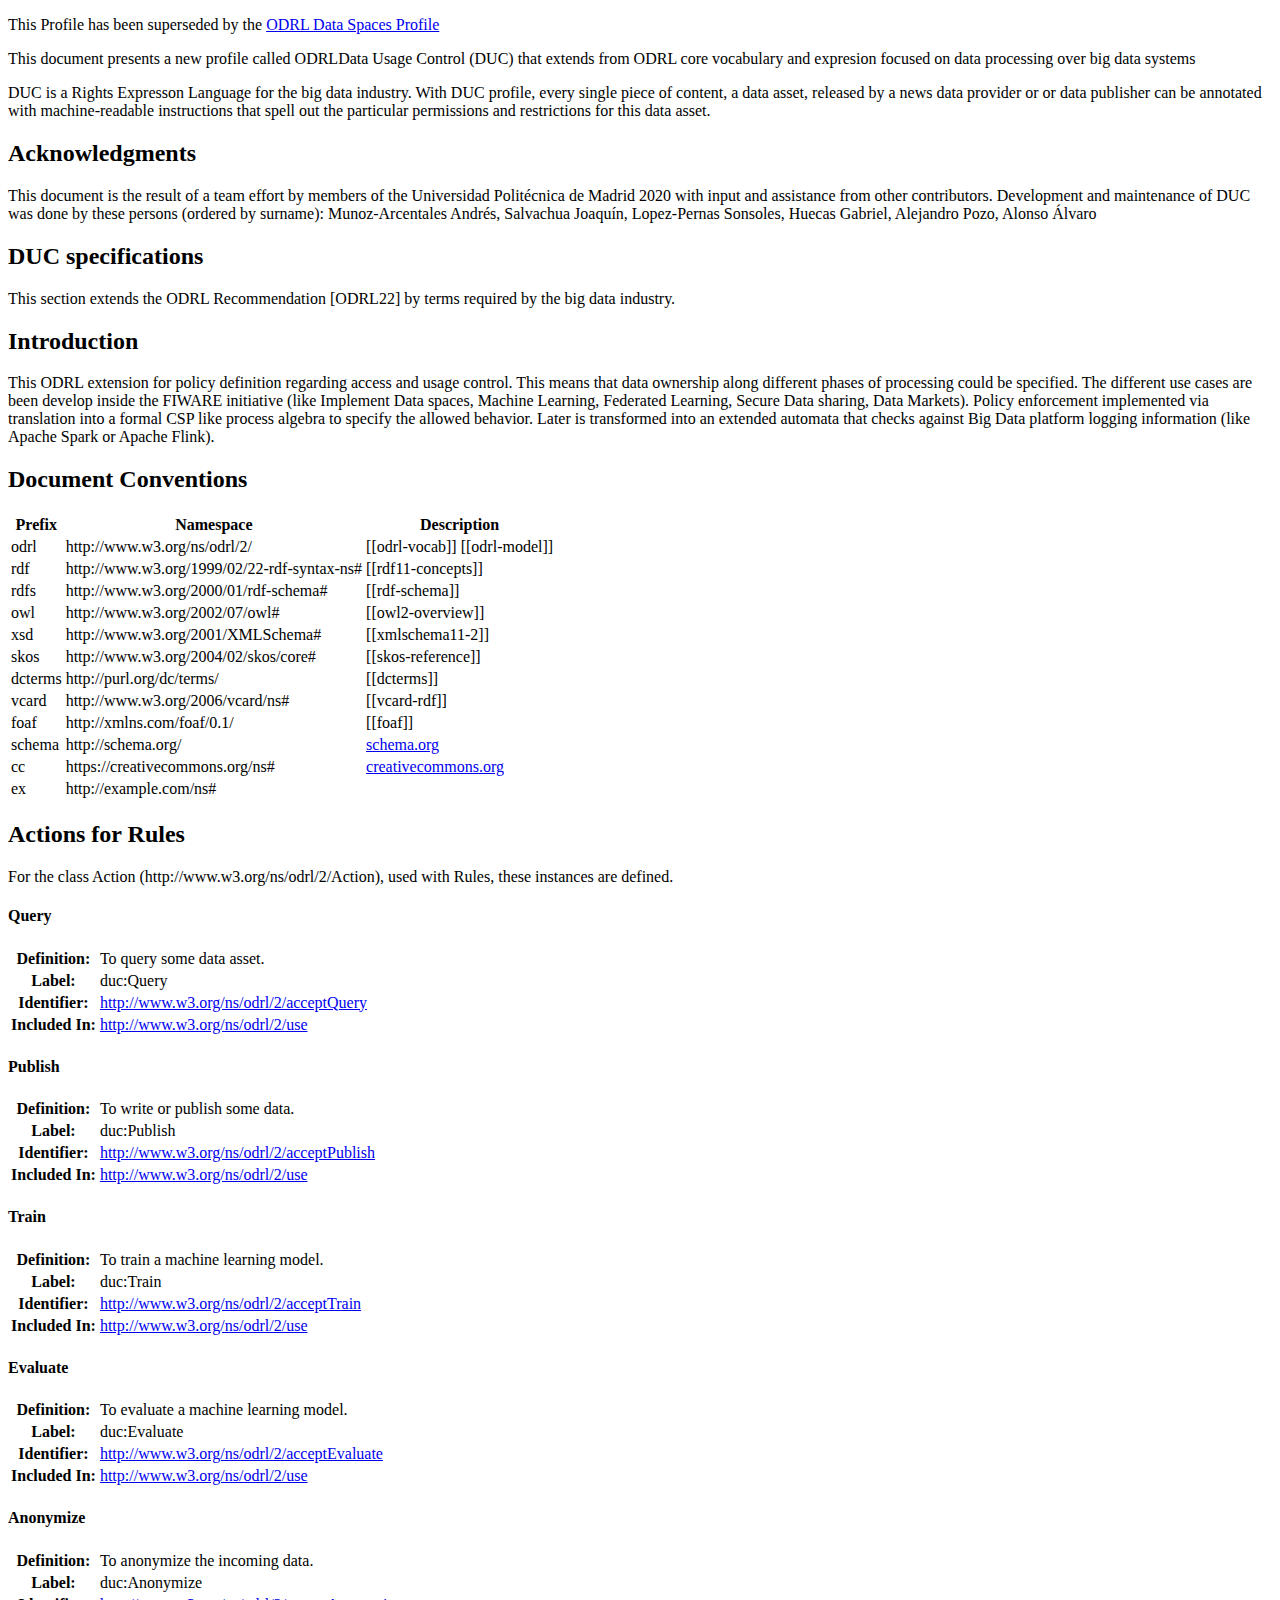
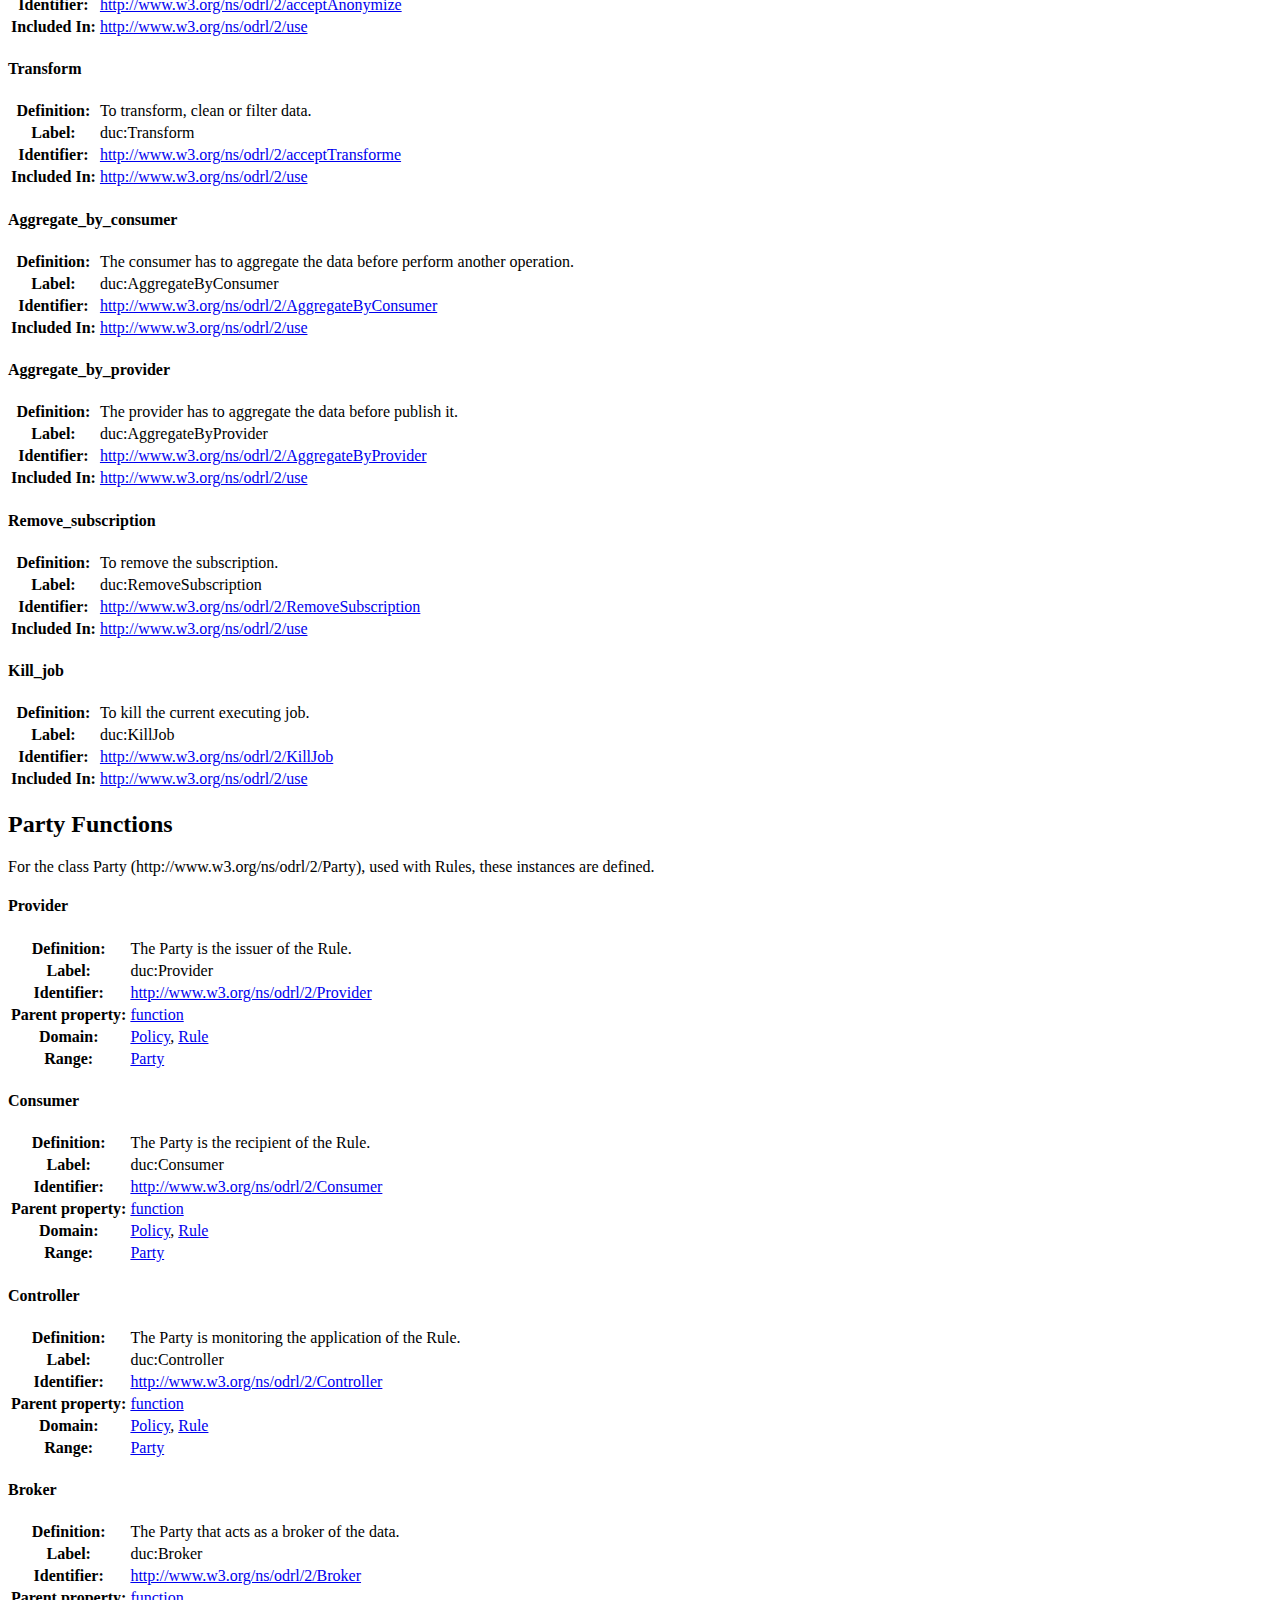
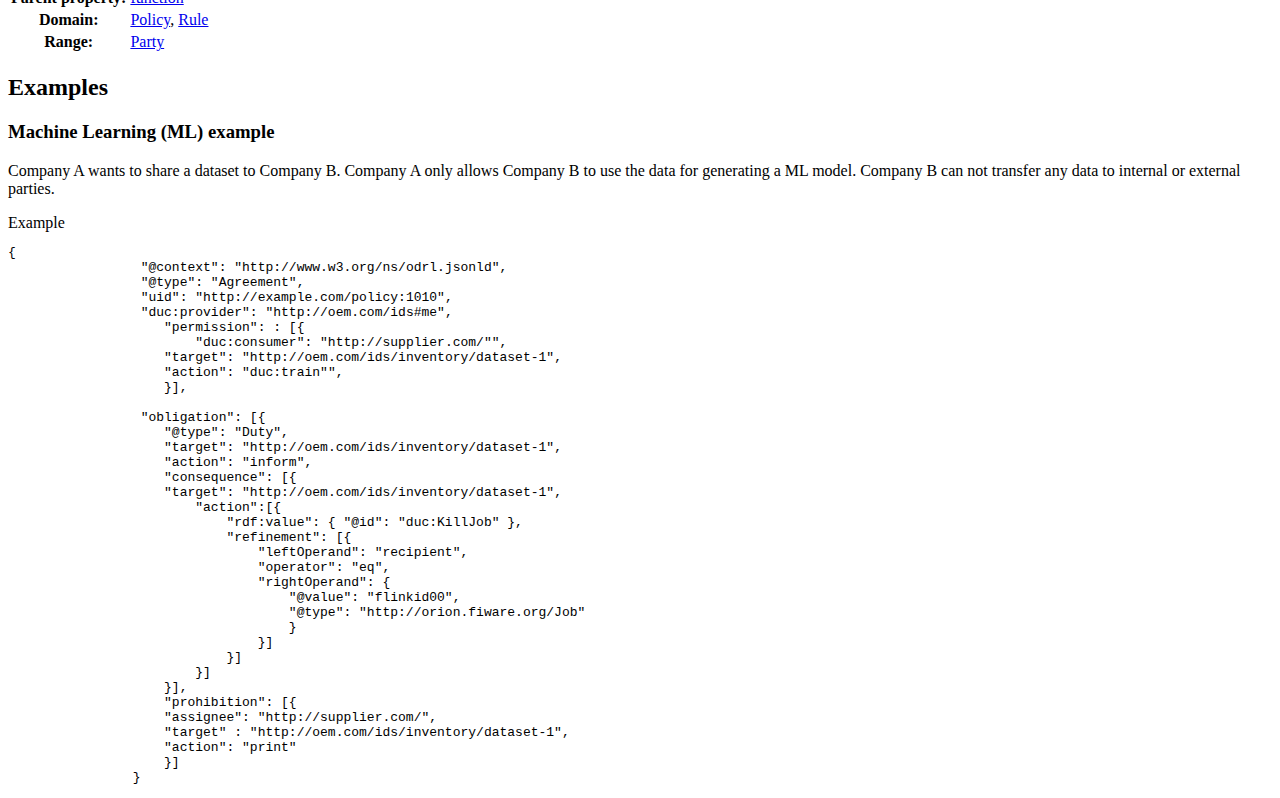
<file: profile-bigdata/index.html>
<!DOCTYPE html>
<html xmlns="http://www.w3.org/1999/xhtml" lang="en">
	<head>
		<meta http-equiv="Content-Type" content="text/html; charset=UTF-8" />
		<title>ODRL Profile: Big Data</title>
		<script src="https://www.w3.org/Tools/respec/respec-w3c" class="remove" defer></script>
		<script class="remove" src="config.js"></script>
		
	
	<link rel="stylesheet" href="https://www.w3.org/TR/vocab-duv/localstyle.css"/>
	<link rel="stylesheet" type="text/css" href="https://www.w3.org/StyleSheets/TR/2016/W3C-WG-NOTE"/>
	<script src="http://www.w3.org/2013/ShEx/demobits/jquery.min.js" type= "text/javascript"></script>
		
	</head>
	<body>
        <p class="note" role="note">This Profile has been superseded by the <a href="https://w3c.github.io/odrl/profile-dataspaces/"> ODRL Data Spaces Profile</a></strong></p>

		<section  id="abstract">
			<p>This document presents a new profile called ODRLData Usage Control (DUC) that extends from ODRL core vocabulary and expresion focused on data processing
                over big data systems</p>
            <p>DUC is a Rights Expresson Language for the big data industry. With DUC profile, every single piece of content, a data asset,
                released by a news data provider or or data publisher can be annotated with machine-readable instructions that spell out
                the particular permissions and restrictions for this data asset.</p>
            <p></p>
			 
		</section>

        <section id='sotd'> 

		</section>

        <section id="ack">
            <h2>Acknowledgments</h2>
            <p>
                This document is the result of a team effort by members of the Universidad Politécnica de Madrid 2020 with input and assistance from other contributors.

                Development and maintenance of DUC was done by these persons (ordered by surname): Munoz-Arcentales Andrés, Salvachua Joaquín, Lopez-Pernas Sonsoles, Huecas Gabriel, Alejandro Pozo,  Alonso Álvaro
            </p>
        </section>

        <section id='spec'>
            <h2>DUC specifications</h2>
            <p>This section extends the ODRL Recommendation [ODRL22] by terms required by the big data industry.</p>
        </section>

	
		<section id="intro">
		<h2>Introduction</h2>
			<p>
				This ODRL extension for policy definition regarding access and usage control. This means that data ownership along different phases of processing could be specified.

                                     The different use cases are been develop inside the FIWARE initiative (like Implement Data spaces, Machine Learning, Federated Learning, Secure Data sharing, Data Markets).
                                 Policy enforcement implemented via translation into a formal CSP like process algebra to specify the allowed behavior. Later is transformed into an extended automata that checks against Big Data platform logging information (like Apache Spark or Apache Flink).
			</p>

            <section id="conventions">
                <h2>Document Conventions</h2>
                    <p>
                    </p>

                <table class="def">
                    <tbody>
                      <tr>
                        <th>Prefix</th>
                        <th>Namespace</th>
                        <th>Description</th>
                      </tr>
                      <tr>
                        <td>odrl</td>
                        <td>http://www.w3.org/ns/odrl/2/</td>
                        <td>[[odrl-vocab]] [[odrl-model]]</td>
                      </tr>
                      <tr>
                        <td>rdf</td>
                        <td>http://www.w3.org/1999/02/22-rdf-syntax-ns#</td>
                        <td>[[rdf11-concepts]]</td>
                      </tr>
                      <tr>
                        <td>rdfs</td>
                        <td>http://www.w3.org/2000/01/rdf-schema#</td>
                        <td>[[rdf-schema]]</td>
                      </tr>
                         <tr>
                        <td>owl</td>
                        <td>http://www.w3.org/2002/07/owl#</td>
                        <td>[[owl2-overview]]</td>
                      </tr>
                    <tr>
                        <td>xsd</td>
                        <td>http://www.w3.org/2001/XMLSchema#</td>
                        <td>[[xmlschema11-2]]</td>
                      </tr>
                          <tr>
                        <td>skos</td>
                        <td>http://www.w3.org/2004/02/skos/core#</td>
                        <td>[[skos-reference]]</td>
                      </tr>
                      <tr>
                        <td>dcterms</td>
                        <td>http://purl.org/dc/terms/</td>
                        <td>[[dcterms]]</td>
                      </tr>
                        <tr>
                        <td>vcard</td>
                        <td>http://www.w3.org/2006/vcard/ns#</td>
                        <td>[[vcard-rdf]]</td>
                      </tr>
                      <tr>
                        <td>foaf</td>
                        <td>http://xmlns.com/foaf/0.1/</td>
                        <td>[[foaf]]</td>
                      </tr>

                      <tr>
                        <td>schema</td>
                        <td>http://schema.org/</td>
                        <td><a href="http://schema.org/">schema.org</a></td>
                      </tr>

                         <tr>
                        <td>cc</td>
                        <td>https://creativecommons.org/ns#</td>
                        <td><a href="https://creativecommons.org/ns#">creativecommons.org</a></td>
                      </tr>

                         <tr>
                        <td>ex</td>
                        <td>http://example.com/ns#</td>
                        <td></td>
                      </tr>

                    </tbody>
                  </table>

            </section>

	
		</section>

        <section id="actions">
            <h2>Actions for Rules</h2>
            <p>For the class Action (http://www.w3.org/ns/odrl/2/Action), used with Rules, these instances are defined.
            </p>
            <section>
                <h4 id="x4-4-1-accept-query">Query</h4>
                <table class="def propdef">
                    <tbody><tr><th>Definition:</th> <td>To query some data asset.</td></tr>
                    <tr><th>Label:</th> <td>duc:Query</td></tr>
                    <tr><th>Identifier:</th> <td><a href="http://www.w3.org/ns/odrl/2/acceptQuery">http://www.w3.org/ns/odrl/2/acceptQuery</a></td></tr>
                    <tr><th>Included In:</th> <td><a href="http://www.w3.org/ns/odrl/2/use">http://www.w3.org/ns/odrl/2/use</a></td></tr>
                    </tbody>
                </table>
            </section>
            <section>
                <h4 id="x4-4-1-accept-write">Publish</h4>
                <table class="def propdef">
                    <tbody><tr><th>Definition:</th> <td>To write or publish some data.</td></tr>
                    <tr><th>Label:</th> <td>duc:Publish</td></tr>
                    <tr><th>Identifier:</th> <td><a href="http://www.w3.org/ns/odrl/2/acceptPublish">http://www.w3.org/ns/odrl/2/acceptPublish</a></td></tr>
                    <tr><th>Included In:</th> <td><a href="http://www.w3.org/ns/odrl/2/use">http://www.w3.org/ns/odrl/2/use</a></td></tr>
                    </tbody>
                </table>
            </section>
            <section>
                <h4 id="x4-4-1-accept-train">Train</h4>
                <table class="def propdef">
                    <tbody><tr><th>Definition:</th> <td>To train a machine learning model.</td></tr>
                    <tr><th>Label:</th> <td>duc:Train</td></tr>
                    <tr><th>Identifier:</th> <td><a href="http://www.w3.org/ns/odrl/2/acceptTrain">http://www.w3.org/ns/odrl/2/acceptTrain</a></td></tr>
                    <tr><th>Included In:</th> <td><a href="http://www.w3.org/ns/odrl/2/use">http://www.w3.org/ns/odrl/2/use</a></td></tr>
                    </tbody>
                </table>
            </section>
            <section>
                <h4 id="x4-4-1-accept-evaluate">Evaluate</h4>
                <table class="def propdef">
                    <tbody><tr><th>Definition:</th> <td>To evaluate a machine learning model.</td></tr>
                    <tr><th>Label:</th> <td>duc:Evaluate</td></tr>
                    <tr><th>Identifier:</th> <td><a href="http://www.w3.org/ns/odrl/2/acceptEvaluate">http://www.w3.org/ns/odrl/2/acceptEvaluate</a></td></tr>
                    <tr><th>Included In:</th> <td><a href="http://www.w3.org/ns/odrl/2/use">http://www.w3.org/ns/odrl/2/use</a></td></tr>
                    </tbody>
                </table>
            </section>
            <section>
                <h4 id="x4-4-1-accept-anonymize">Anonymize</h4>
                <table class="def propdef">
                    <tbody><tr><th>Definition:</th> <td>To anonymize the incoming data.</td></tr>
                    <tr><th>Label:</th> <td>duc:Anonymize</td></tr>
                    <tr><th>Identifier:</th> <td><a href="http://www.w3.org/ns/odrl/2/acceptAnonymize">http://www.w3.org/ns/odrl/2/acceptAnonymize</a></td></tr>
                    <tr><th>Included In:</th> <td><a href="http://www.w3.org/ns/odrl/2/use">http://www.w3.org/ns/odrl/2/use</a></td></tr>
                    </tbody>
                </table>
            </section>
            <section>
                <h4 id="x4-4-1-accept-anonymize">Transform</h4>
                <table class="def propdef">
                    <tbody><tr><th>Definition:</th> <td>To transform, clean or filter data.</td></tr>
                    <tr><th>Label:</th> <td>duc:Transform</td></tr>
                    <tr><th>Identifier:</th> <td><a href="http://www.w3.org/ns/odrl/2/acceptTransform">http://www.w3.org/ns/odrl/2/acceptTransforme</a></td></tr>
                    <tr><th>Included In:</th> <td><a href="http://www.w3.org/ns/odrl/2/use">http://www.w3.org/ns/odrl/2/use</a></td></tr>
                    </tbody>
                </table>
            </section>
            <section>
                <h4 id="x4-4-1-accept-aggregate-consumer">Aggregate_by_consumer</h4>
                <table class="def propdef">
                    <tbody><tr><th>Definition:</th> <td>The consumer has to aggregate the data before perform another operation.</td></tr>
                    <tr><th>Label:</th> <td>duc:AggregateByConsumer</td></tr>
                    <tr><th>Identifier:</th> <td><a href="http://www.w3.org/ns/odrl/2/AggregateByConsumer">http://www.w3.org/ns/odrl/2/AggregateByConsumer</a></td></tr>
                    <tr><th>Included In:</th> <td><a href="http://www.w3.org/ns/odrl/2/use">http://www.w3.org/ns/odrl/2/use</a></td></tr>
                    </tbody>
                </table>
            </section>
            <section>
                <h4 id="x4-4-1-accept-aggregate-provider">Aggregate_by_provider</h4>
                <table class="def propdef">
                    <tbody><tr><th>Definition:</th> <td>The provider has to aggregate the data before publish it.</td></tr>
                    <tr><th>Label:</th> <td>duc:AggregateByProvider</td></tr>
                    <tr><th>Identifier:</th> <td><a href="http://www.w3.org/ns/odrl/2/AggregateByProvider">http://www.w3.org/ns/odrl/2/AggregateByProvider</a></td></tr>
                    <tr><th>Included In:</th> <td><a href="http://www.w3.org/ns/odrl/2/use">http://www.w3.org/ns/odrl/2/use</a></td></tr>
                    </tbody>
                </table>
            </section>
            <section>
                <h4 id="x4-4-1-remove">Remove_subscription</h4>
                <table class="def propdef">
                    <tbody><tr><th>Definition:</th> <td>To remove the subscription.</td></tr>
                    <tr><th>Label:</th> <td>duc:RemoveSubscription</td></tr>
                    <tr><th>Identifier:</th> <td><a href="http://www.w3.org/ns/odrl/2/RemoveSubscription">http://www.w3.org/ns/odrl/2/RemoveSubscription</a></td></tr>
                    <tr><th>Included In:</th> <td><a href="http://www.w3.org/ns/odrl/2/use">http://www.w3.org/ns/odrl/2/use</a></td></tr>
                    </tbody>
                </table>
            </section>
            <section>
                <h4 id="x4-4-1-remove">Kill_job</h4>
                <table class="def propdef">
                    <tbody><tr><th>Definition:</th> <td>To kill the current executing job.</td></tr>
                    <tr><th>Label:</th> <td>duc:KillJob</td></tr>
                    <tr><th>Identifier:</th> <td><a href="http://www.w3.org/ns/odrl/2/KillJob">http://www.w3.org/ns/odrl/2/KillJob</a></td></tr>
                    <tr><th>Included In:</th> <td><a href="http://www.w3.org/ns/odrl/2/use">http://www.w3.org/ns/odrl/2/use</a></td></tr>
                    </tbody>
                </table>
            </section>
        </section>

        <section id="party">
            <h2>Party Functions</h2>
            <p>For the class Party (http://www.w3.org/ns/odrl/2/Party), used with Rules, these instances are defined.
            </p>
            <section>
                <h4 id="x4-4-1-accept-Provider">Provider</h4>
                <table class="def propdef">
                    <tbody><tr><th>Definition:</th> <td>The Party is the issuer of the Rule.</td></tr>
                    <tr><th>Label:</th> <td>duc:Provider</td></tr>
                    <tr><th>Identifier:</th> <td><a href="http://www.w3.org/ns/odrl/2/Provider">http://www.w3.org/ns/odrl/2/Provider</a></td></tr>
                    <tr><th>Parent property:</th> <td><a href="http://www.w3.org/ns/odrl/2/function">function</a></td></tr>
                    <tr><th>Domain:</th> <td><a href="http://www.w3.org/ns/odrl/2/Policy">Policy</a>, <a href="http://www.w3.org/ns/odrl/2/Rule">Rule</a></td></tr>
                    <tr><th>Range:</th> <td><a href="http://www.w3.org/ns/odrl/2/Party">Party</a></td></tr>
                    </tbody></table>
            </section>
            <section>
                <h4 id="x4-4-1-accept-Consumer">Consumer</h4>
                <table class="def propdef">
                    <tbody><tr><th>Definition:</th> <td>The Party is the recipient of the Rule.</td></tr>
                    <tr><th>Label:</th> <td>duc:Consumer</td></tr>
                    <tr><th>Identifier:</th> <td><a href="http://www.w3.org/ns/odrl/2/Consumer">http://www.w3.org/ns/odrl/2/Consumer</a></td></tr>
                    <tr><th>Parent property:</th> <td><a href="http://www.w3.org/ns/odrl/2/function">function</a></td></tr>
                    <tr><th>Domain:</th> <td><a href="http://www.w3.org/ns/odrl/2/Policy">Policy</a>, <a href="http://www.w3.org/ns/odrl/2/Rule">Rule</a></td></tr>
                    <tr><th>Range:</th> <td><a href="http://www.w3.org/ns/odrl/2/Party">Party</a></td></tr>
                    </tbody></table>
            </section>
            <section>
                <h4 id="x4-4-1-accept-Controller">Controller</h4>
                <table class="def propdef">
                    <tbody><tr><th>Definition:</th> <td>The Party is monitoring the application of the Rule.</td></tr>
                    <tr><th>Label:</th> <td>duc:Controller</td></tr>
                    <tr><th>Identifier:</th> <td><a href="http://www.w3.org/ns/odrl/2/Controller">http://www.w3.org/ns/odrl/2/Controller</a></td></tr>
                    <tr><th>Parent property:</th> <td><a href="http://www.w3.org/ns/odrl/2/function">function</a></td></tr>
                    <tr><th>Domain:</th> <td><a href="http://www.w3.org/ns/odrl/2/Policy">Policy</a>, <a href="http://www.w3.org/ns/odrl/2/Rule">Rule</a></td></tr>
                    <tr><th>Range:</th> <td><a href="http://www.w3.org/ns/odrl/2/Party">Party</a></td></tr>
                    </tbody></table>
            </section>
            <section>
                <h4 id="x4-4-1-accept-Broker">Broker</h4>
                <table class="def propdef">
                    <tbody><tr><th>Definition:</th> <td>The Party that acts as a broker of the data.</td></tr>
                    <tr><th>Label:</th> <td>duc:Broker</td></tr>
                    <tr><th>Identifier:</th> <td><a href="http://www.w3.org/ns/odrl/2/Broker">http://www.w3.org/ns/odrl/2/Broker</a></td></tr>
                    <tr><th>Parent property:</th> <td><a href="http://www.w3.org/ns/odrl/2/function">function</a></td></tr>
                    <tr><th>Domain:</th> <td><a href="http://www.w3.org/ns/odrl/2/Policy">Policy</a>, <a href="http://www.w3.org/ns/odrl/2/Rule">Rule</a></td></tr>
                    <tr><th>Range:</th> <td><a href="http://www.w3.org/ns/odrl/2/Party">Party</a></td></tr>
                    </tbody></table>
            </section>

        </section>


		<section id="examples">
		<h2>Examples</h2>
            <h3 id="x2-how-to-represent-an-obligation">Machine Learning (ML) example<a class="self-link" aria-label="§" href="#styles"></a></h3>
            <p>Company A wants to share a dataset to Company B.
                Company A only allows Company B to use the data for generating a ML model.
                Company B can not transfer any data to internal or external parties.
            </p>
            <div class="example"><div class="example-title marker"><span>Example</span></div>
                <pre id="eg2" class="hljs" aria-busy="false" aria-live="polite"><code class="hljs json">{
                 <span class="hljs-attr">"@context"</span>: <span class="hljs-string">"http://www.w3.org/ns/odrl.jsonld"</span>,
                 <span class="hljs-attr">"@type"</span>: <span class="hljs-string">"Agreement"</span>,
                 <span class="hljs-attr">"uid"</span>: <span class="hljs-string">"http://example.com/policy:1010"</span>,
                 <span class="hljs-attr">"duc:provider"</span>: <span class="hljs-string">"http://oem.com/ids#me"</span>,
                    <span class="hljs-attr">"permission"</span>: : [{
                        <span class="hljs-attr">"duc:consumer"</span>: <span class="hljs-string">"http://supplier.com/""</span>,
                    <span class="hljs-attr">"target"</span>: <span class="hljs-string">"http://oem.com/ids/inventory/dataset-1"</span>,
                    <span class="hljs-attr">"action"</span>: <span class="hljs-string">"duc:train""</span>,
                    }],

                 <span class="hljs-attr">"obligation"</span>: [{
                    <span class="hljs-attr">"@type"</span>: <span class="hljs-string">"Duty"</span>,
                    <span class="hljs-attr">"target"</span>: <span class="hljs-string">"http://oem.com/ids/inventory/dataset-1"</span>,
                    <span class="hljs-attr">"action"</span>: <span class="hljs-string">"inform"</span>,
                    <span class="hljs-attr">"consequence"</span>: [{
                    <span class="hljs-attr">"target"</span>: <span class="hljs-string">"http://oem.com/ids/inventory/dataset-1"</span>,
                        <span class="hljs-attr">"action"</span>:[{
                            "rdf:value": { "@id": "duc:KillJob" },
                            "refinement": [{
                                "leftOperand": "recipient",
                                "operator": "eq",
                                "rightOperand": {
                                    "@value": "flinkid00",
                                    "@type": "http://orion.fiware.org/Job"
                                    }
                                }]
                            }]
                        }]
                    }],
                    "prohibition": [{
                    "assignee": "http://supplier.com/",
                    "target" : "http://oem.com/ids/inventory/dataset-1",
                    "action": "print"
                    }]
                }</code></pre></div>
        </section>







	</body>
</html>
</file>
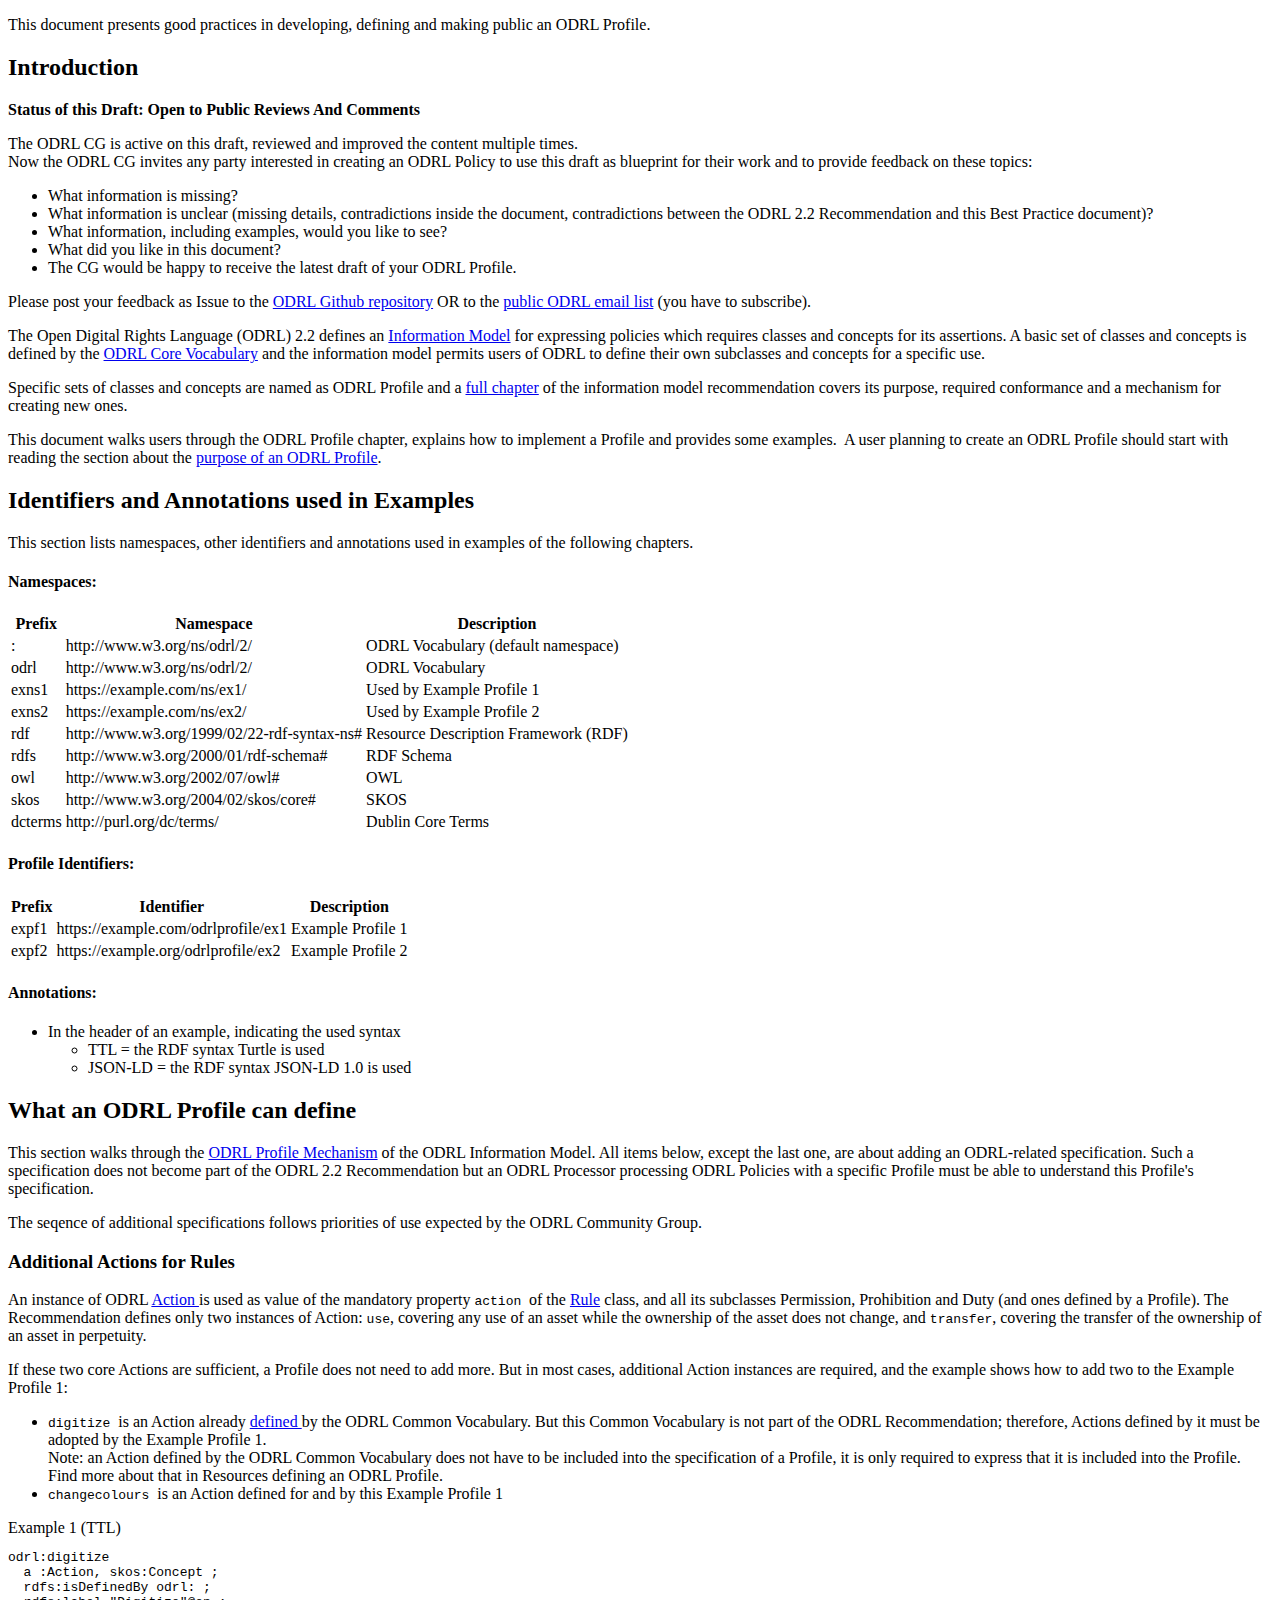
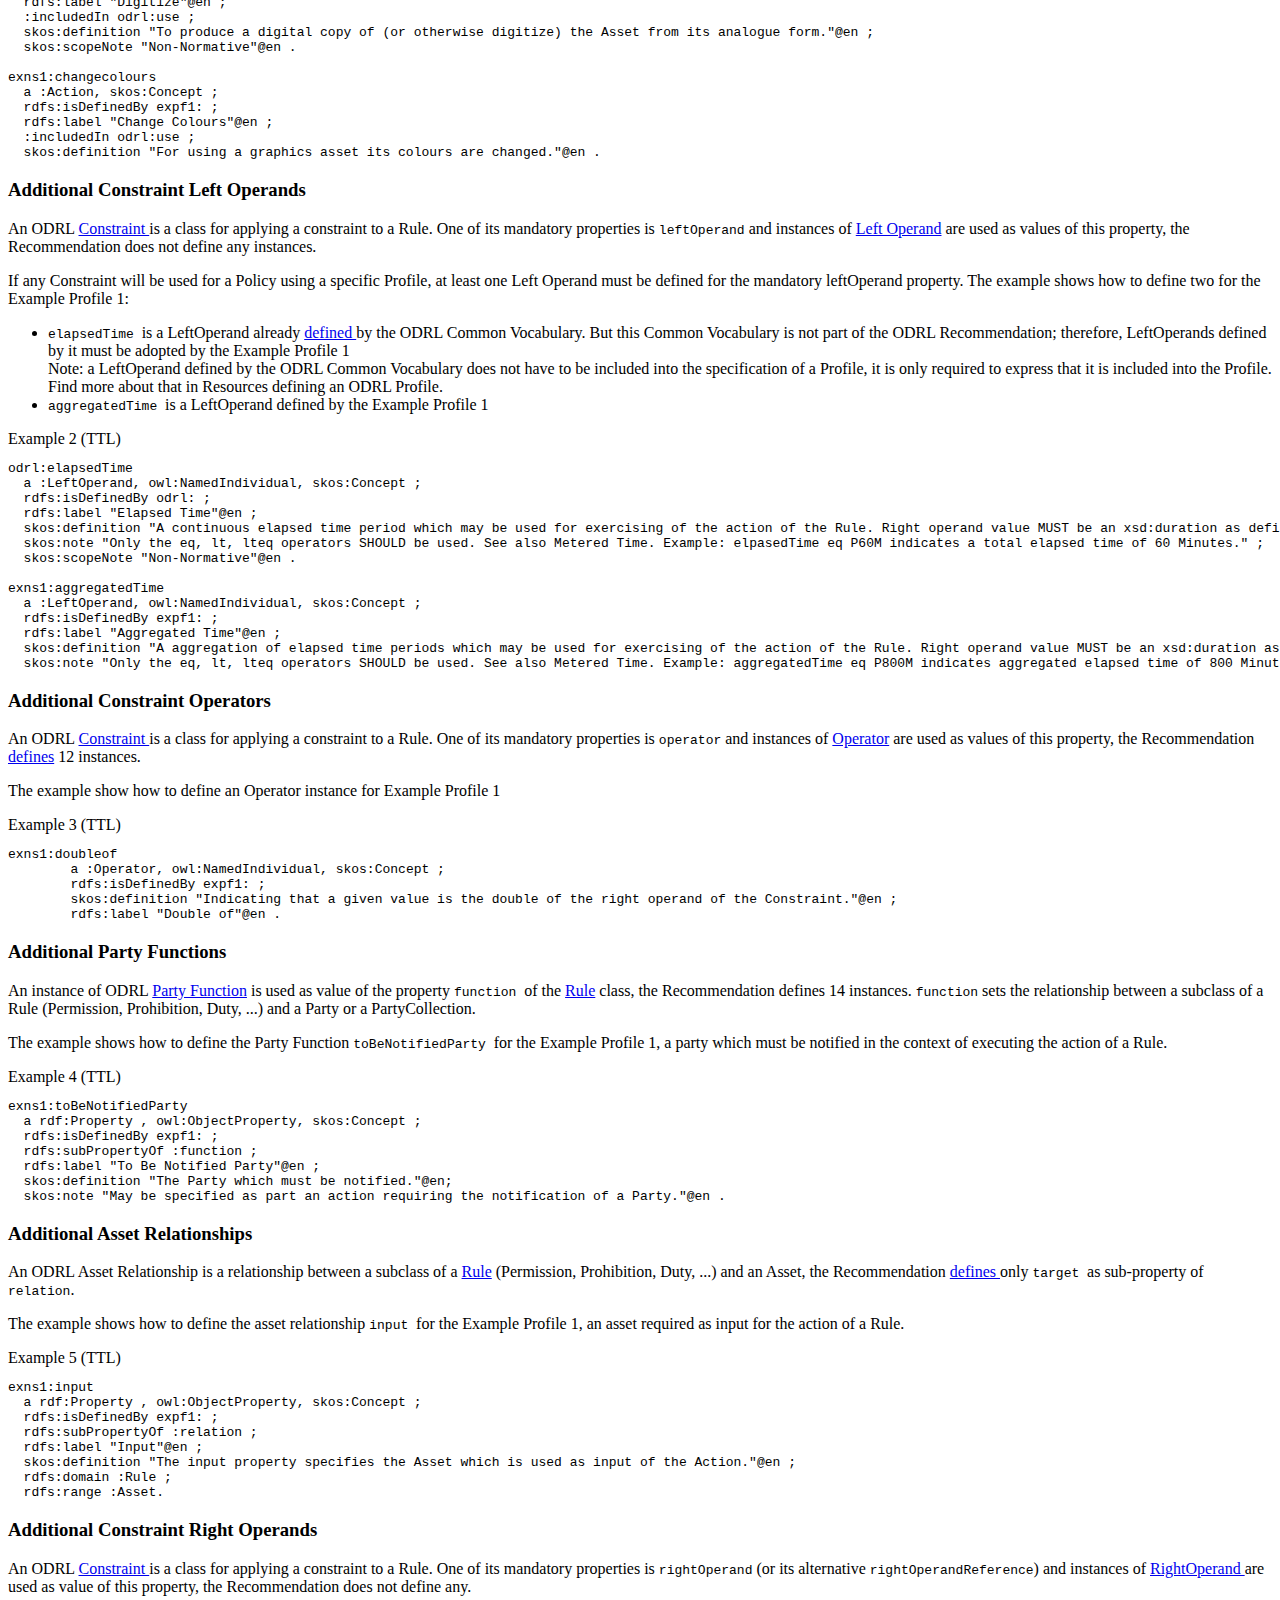
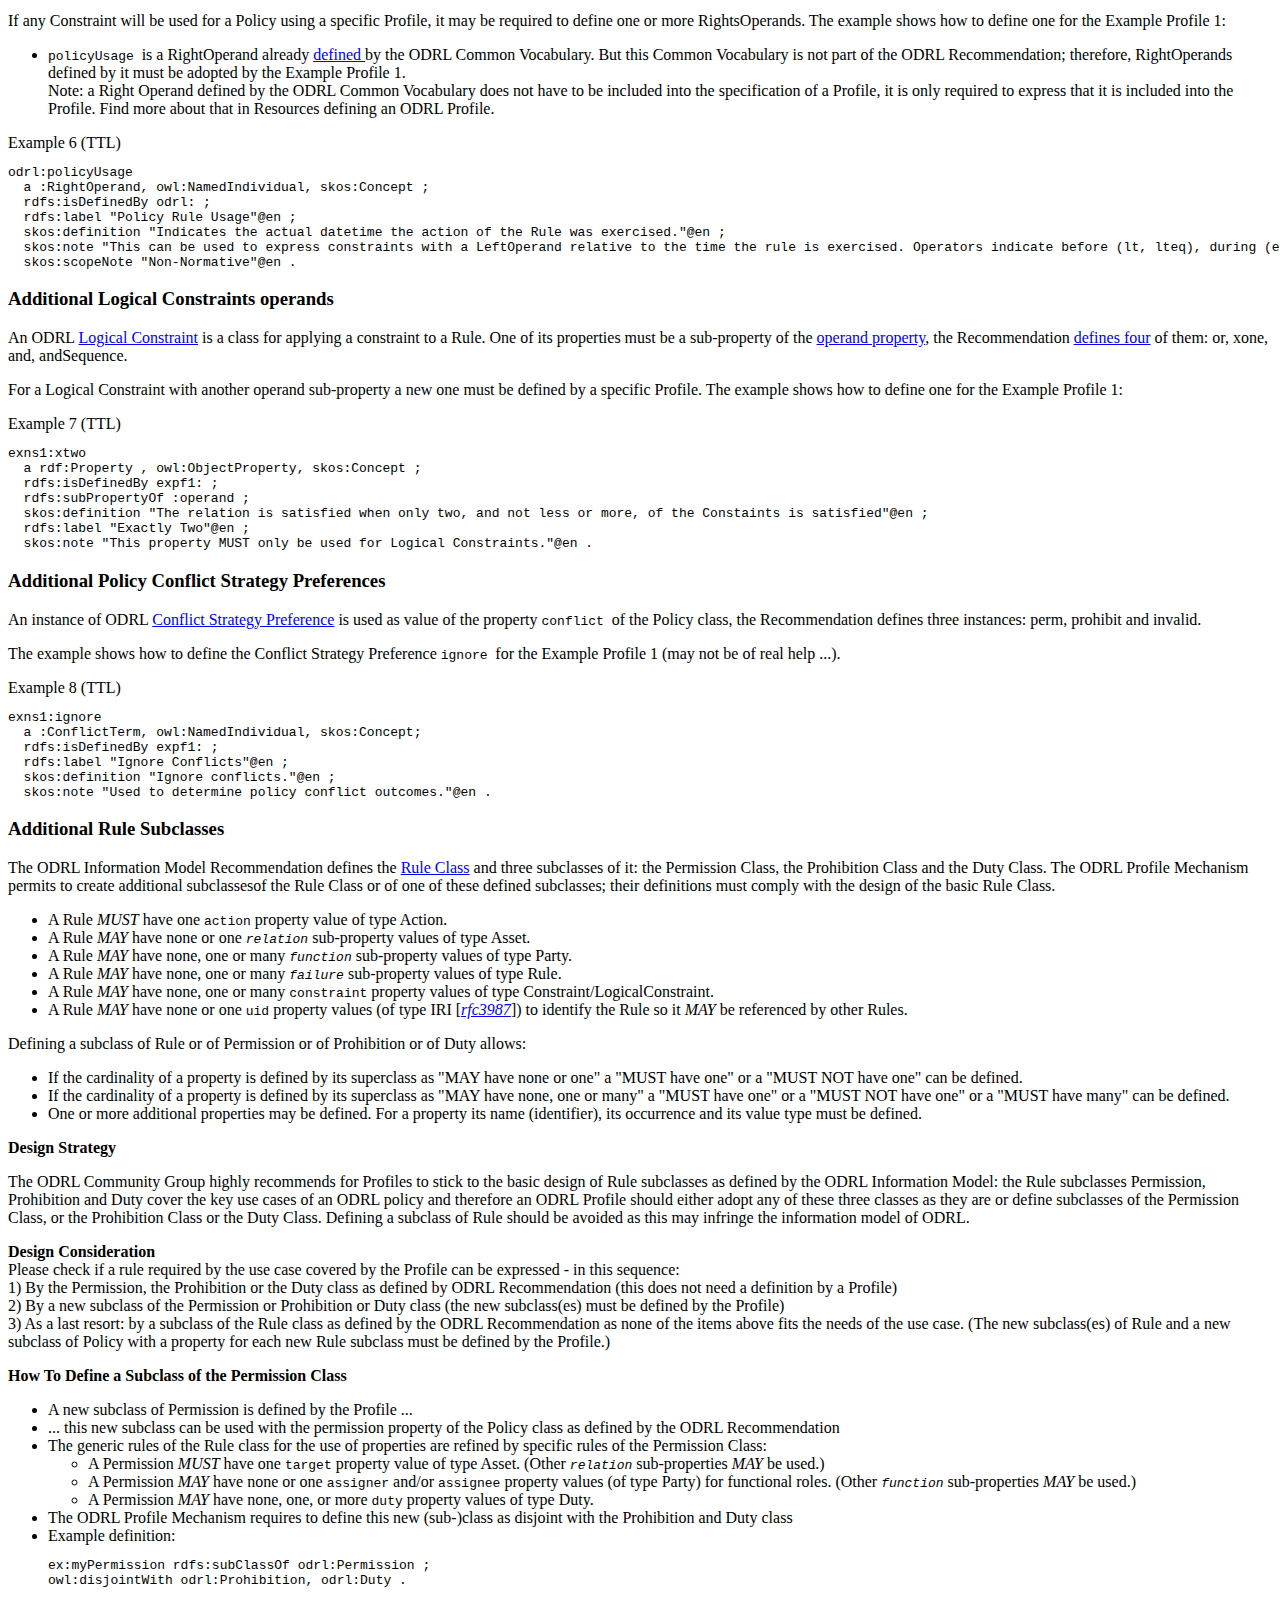
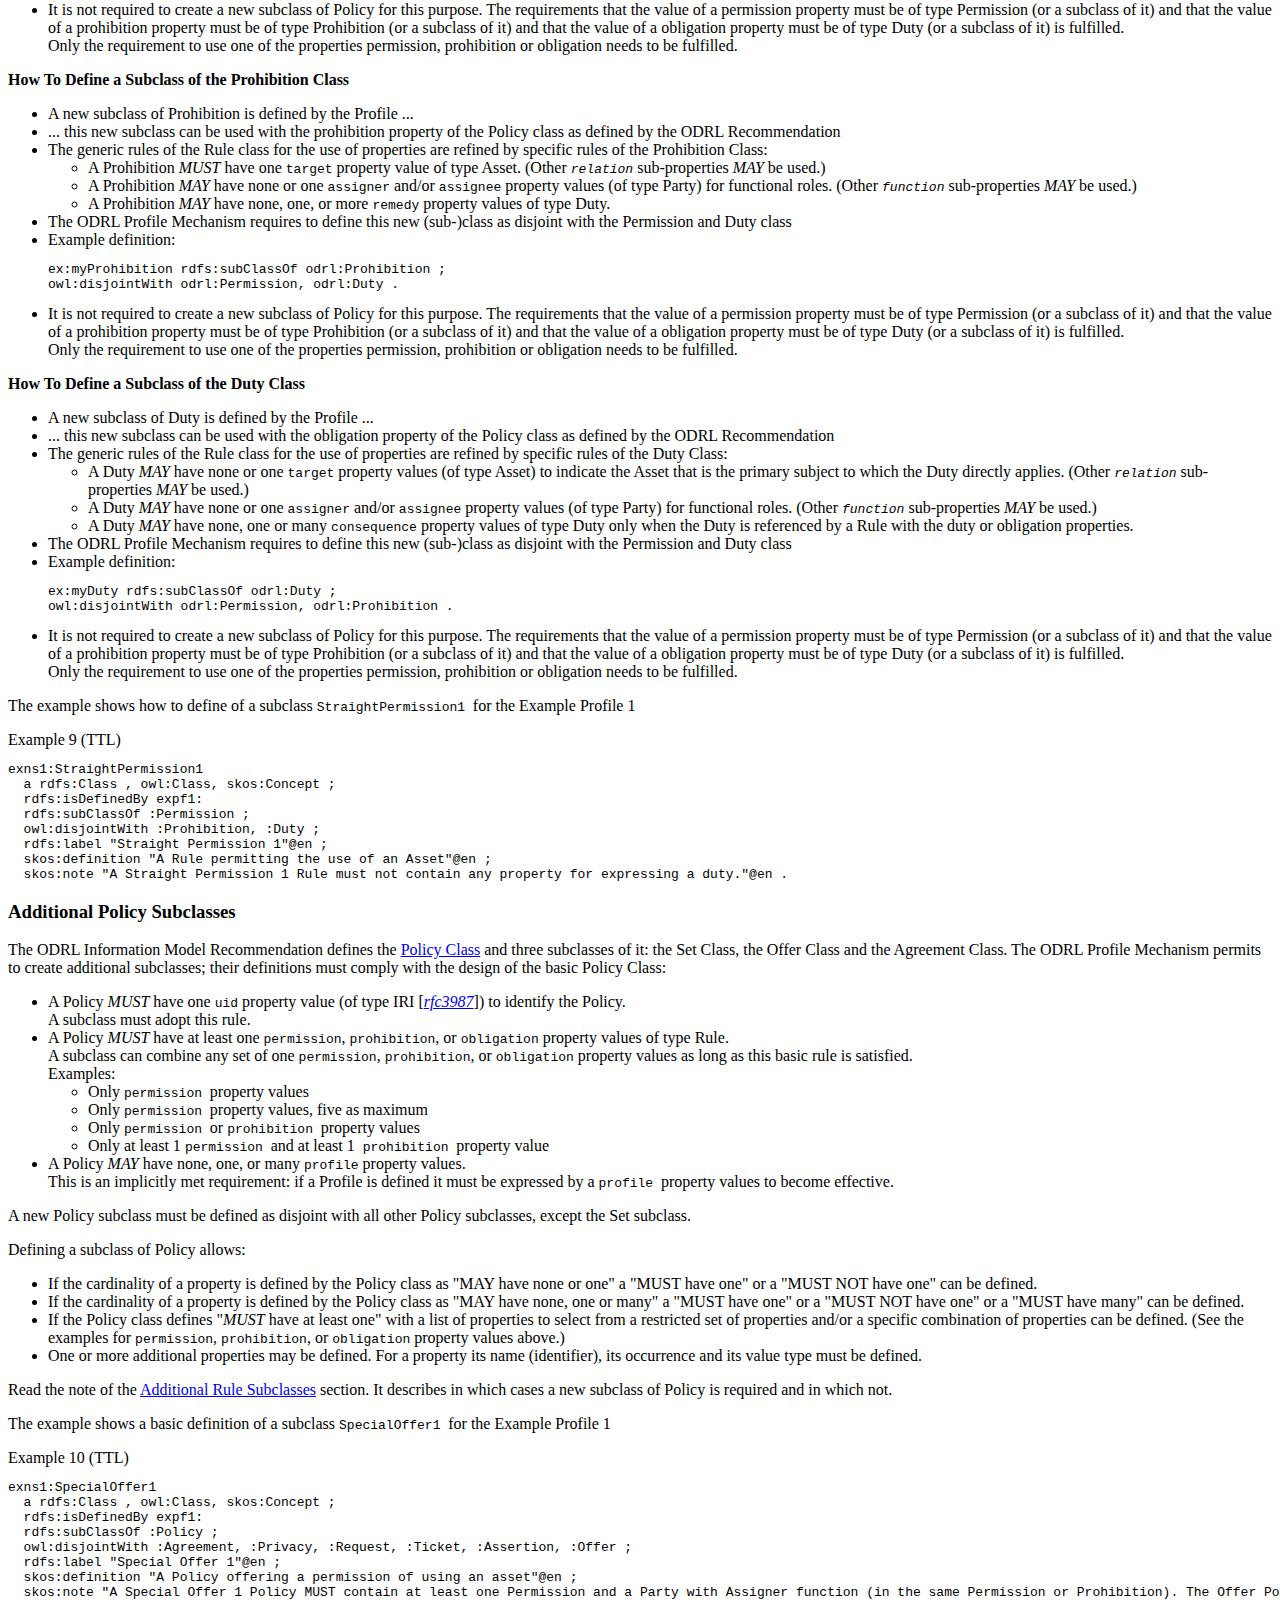
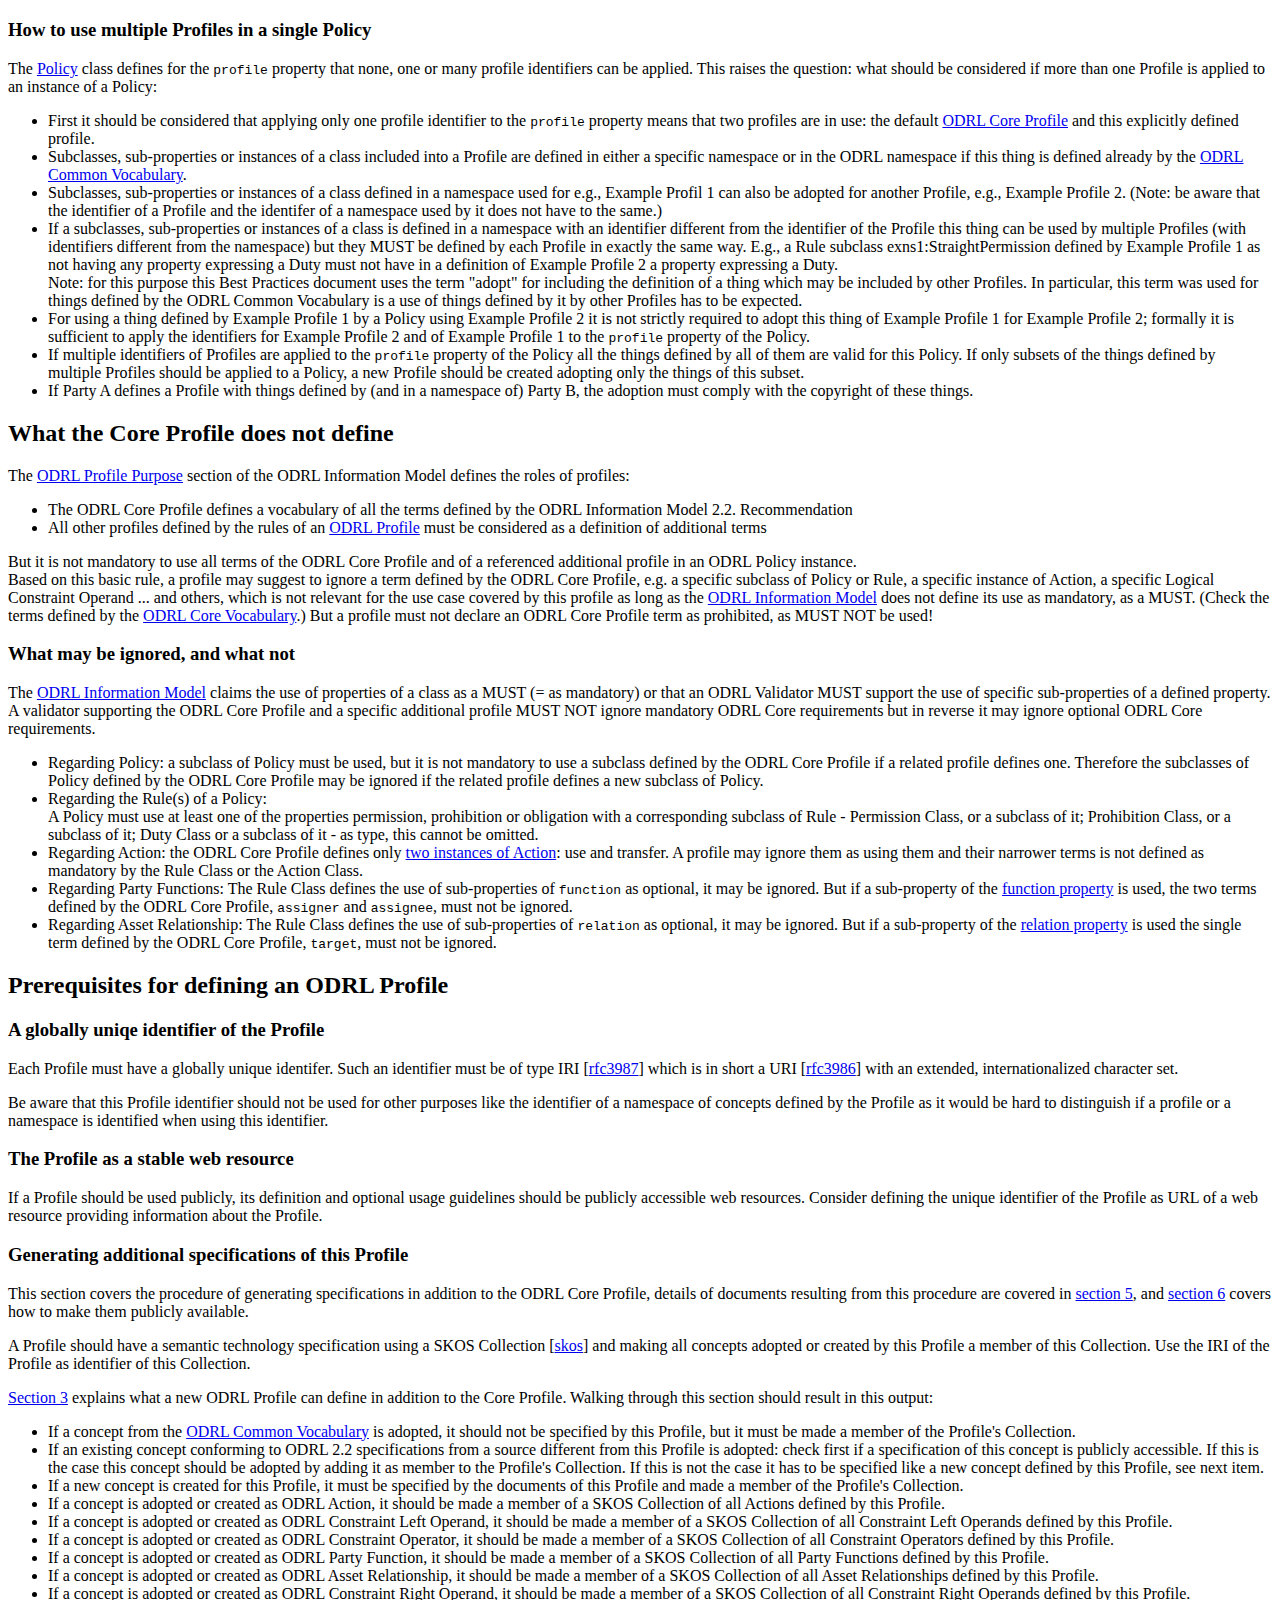
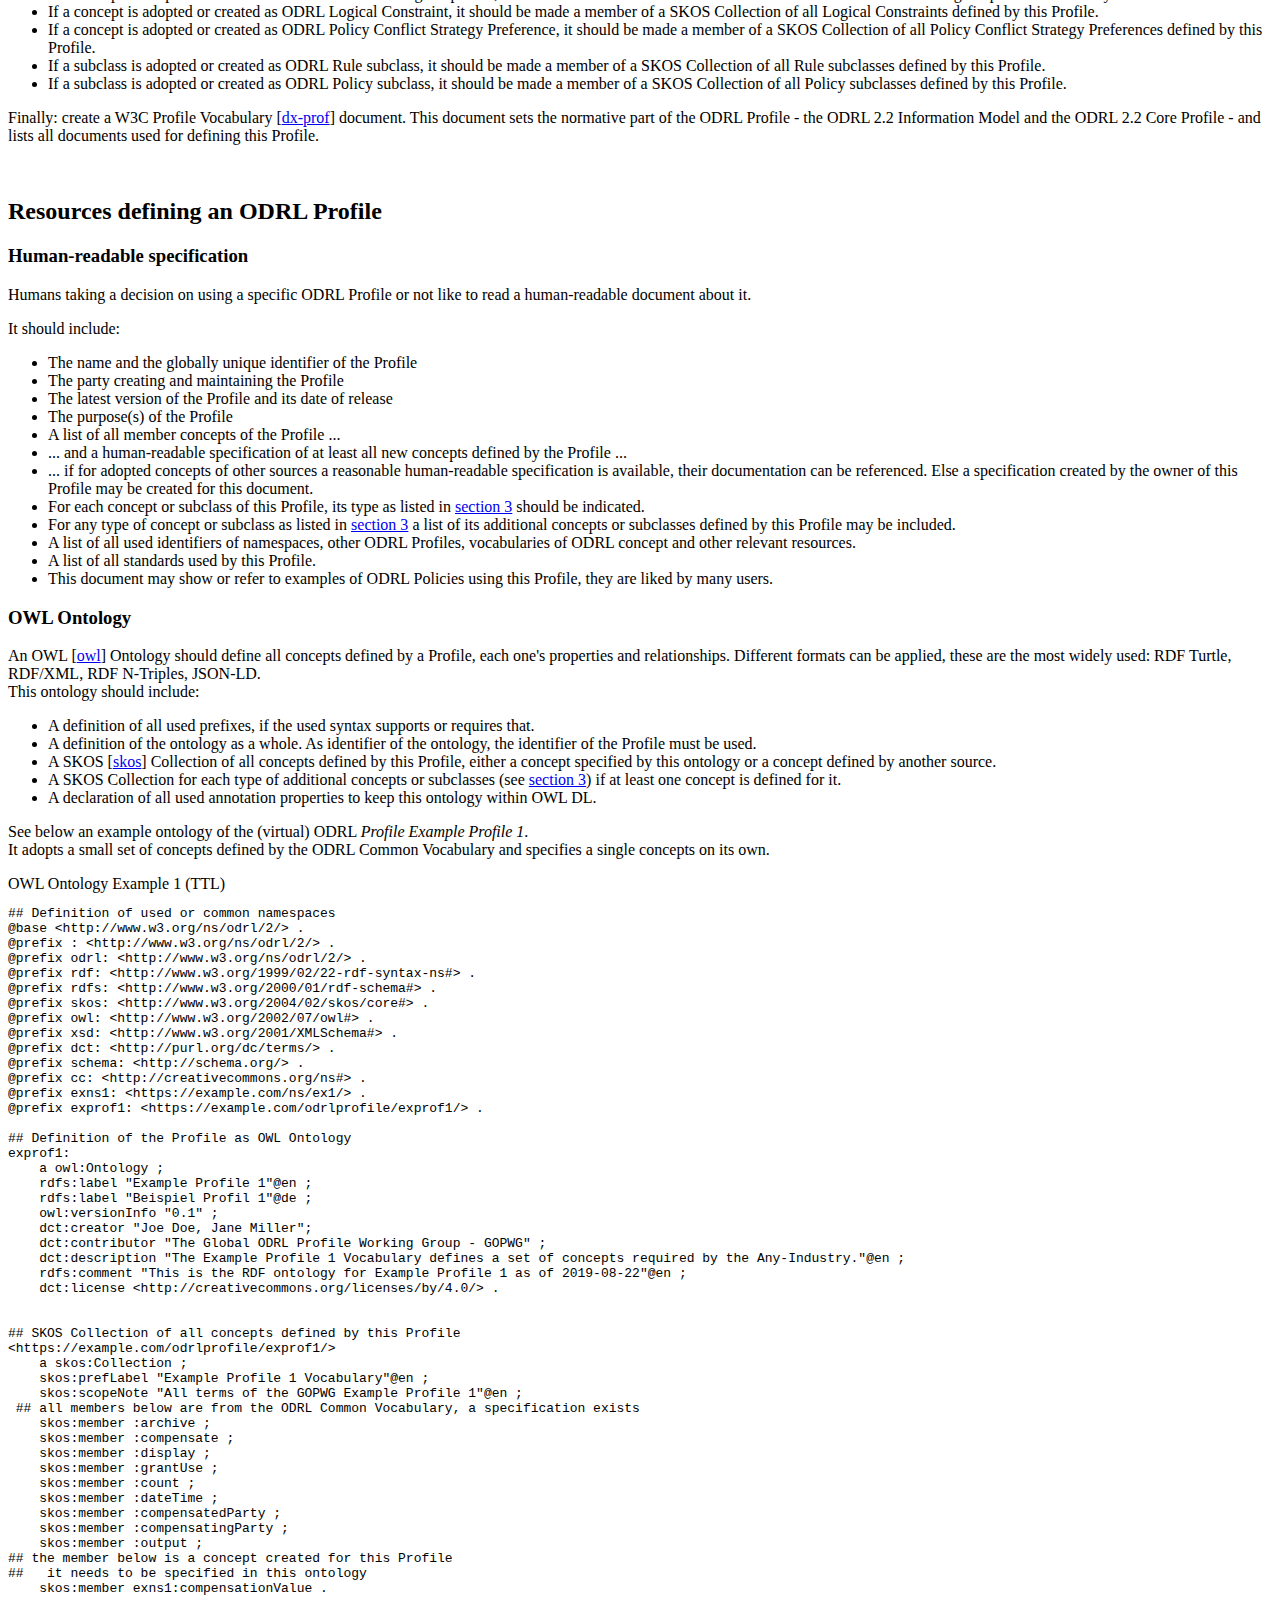
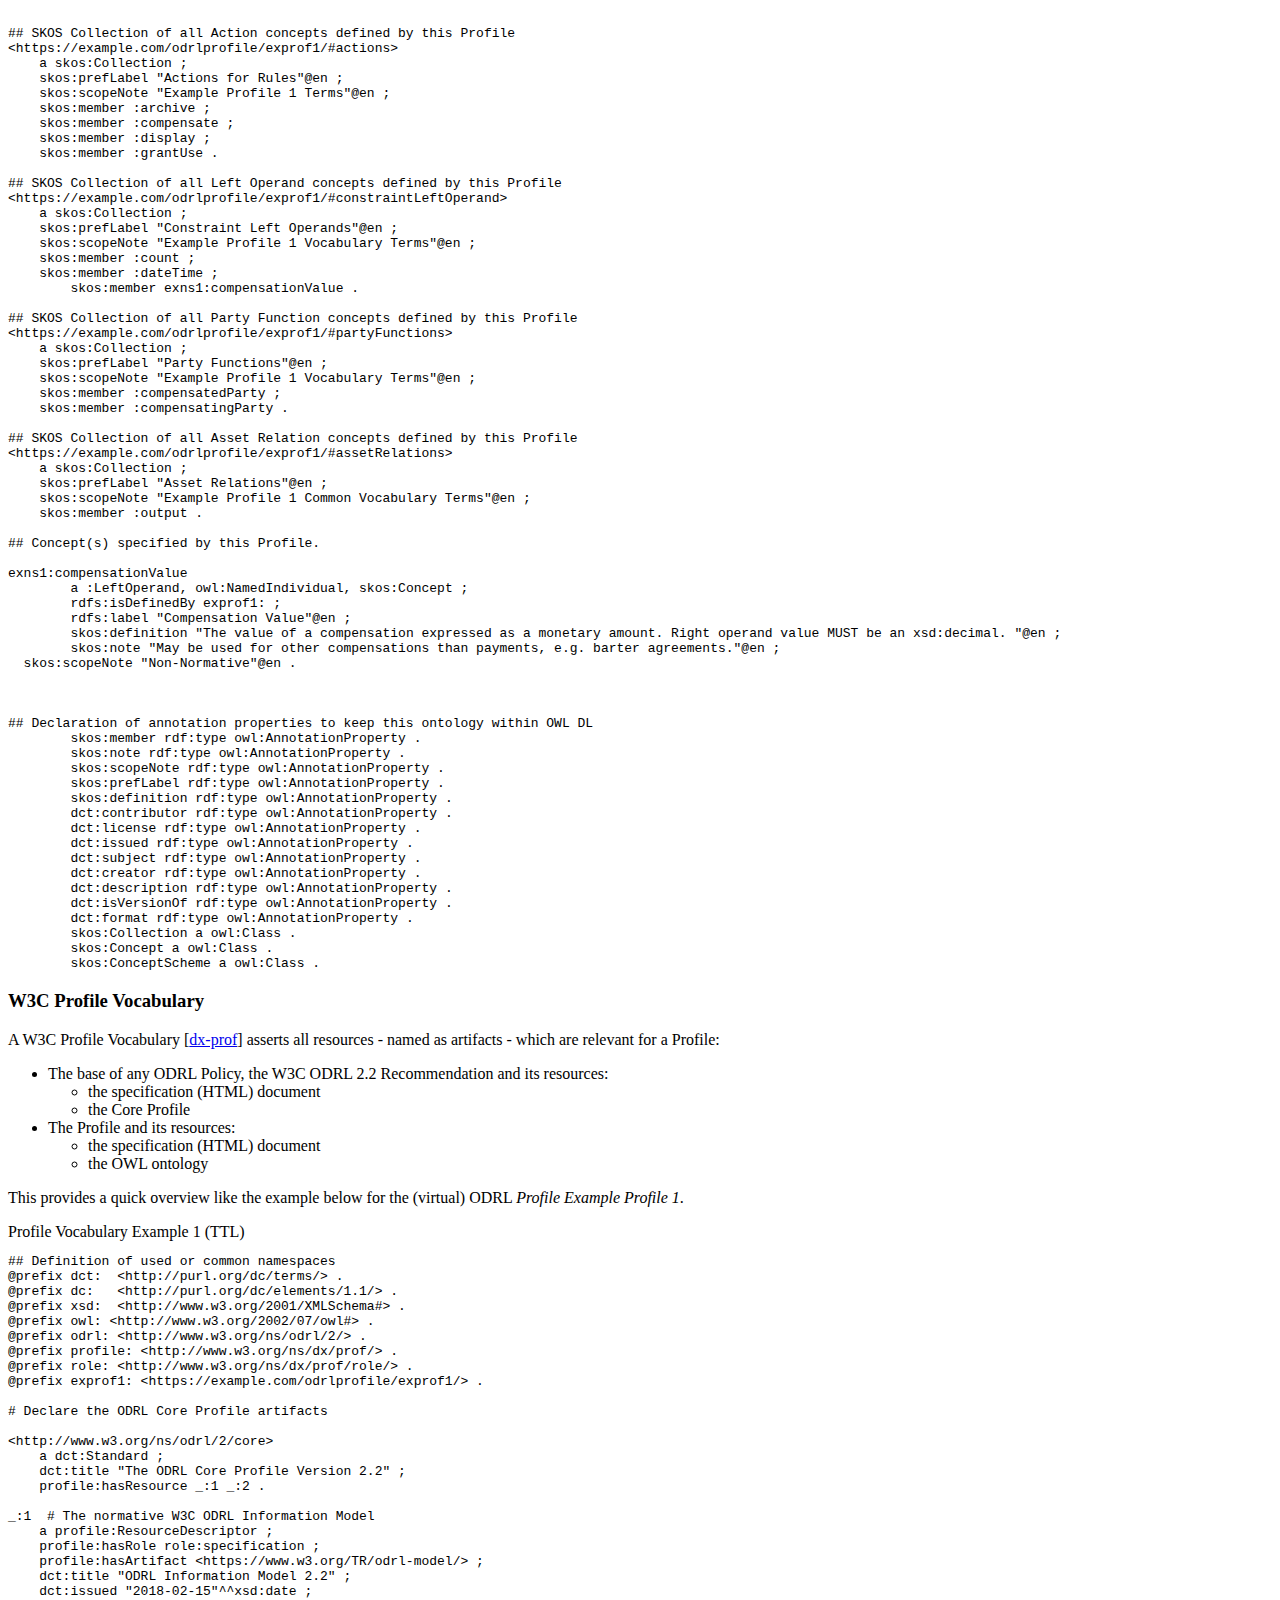
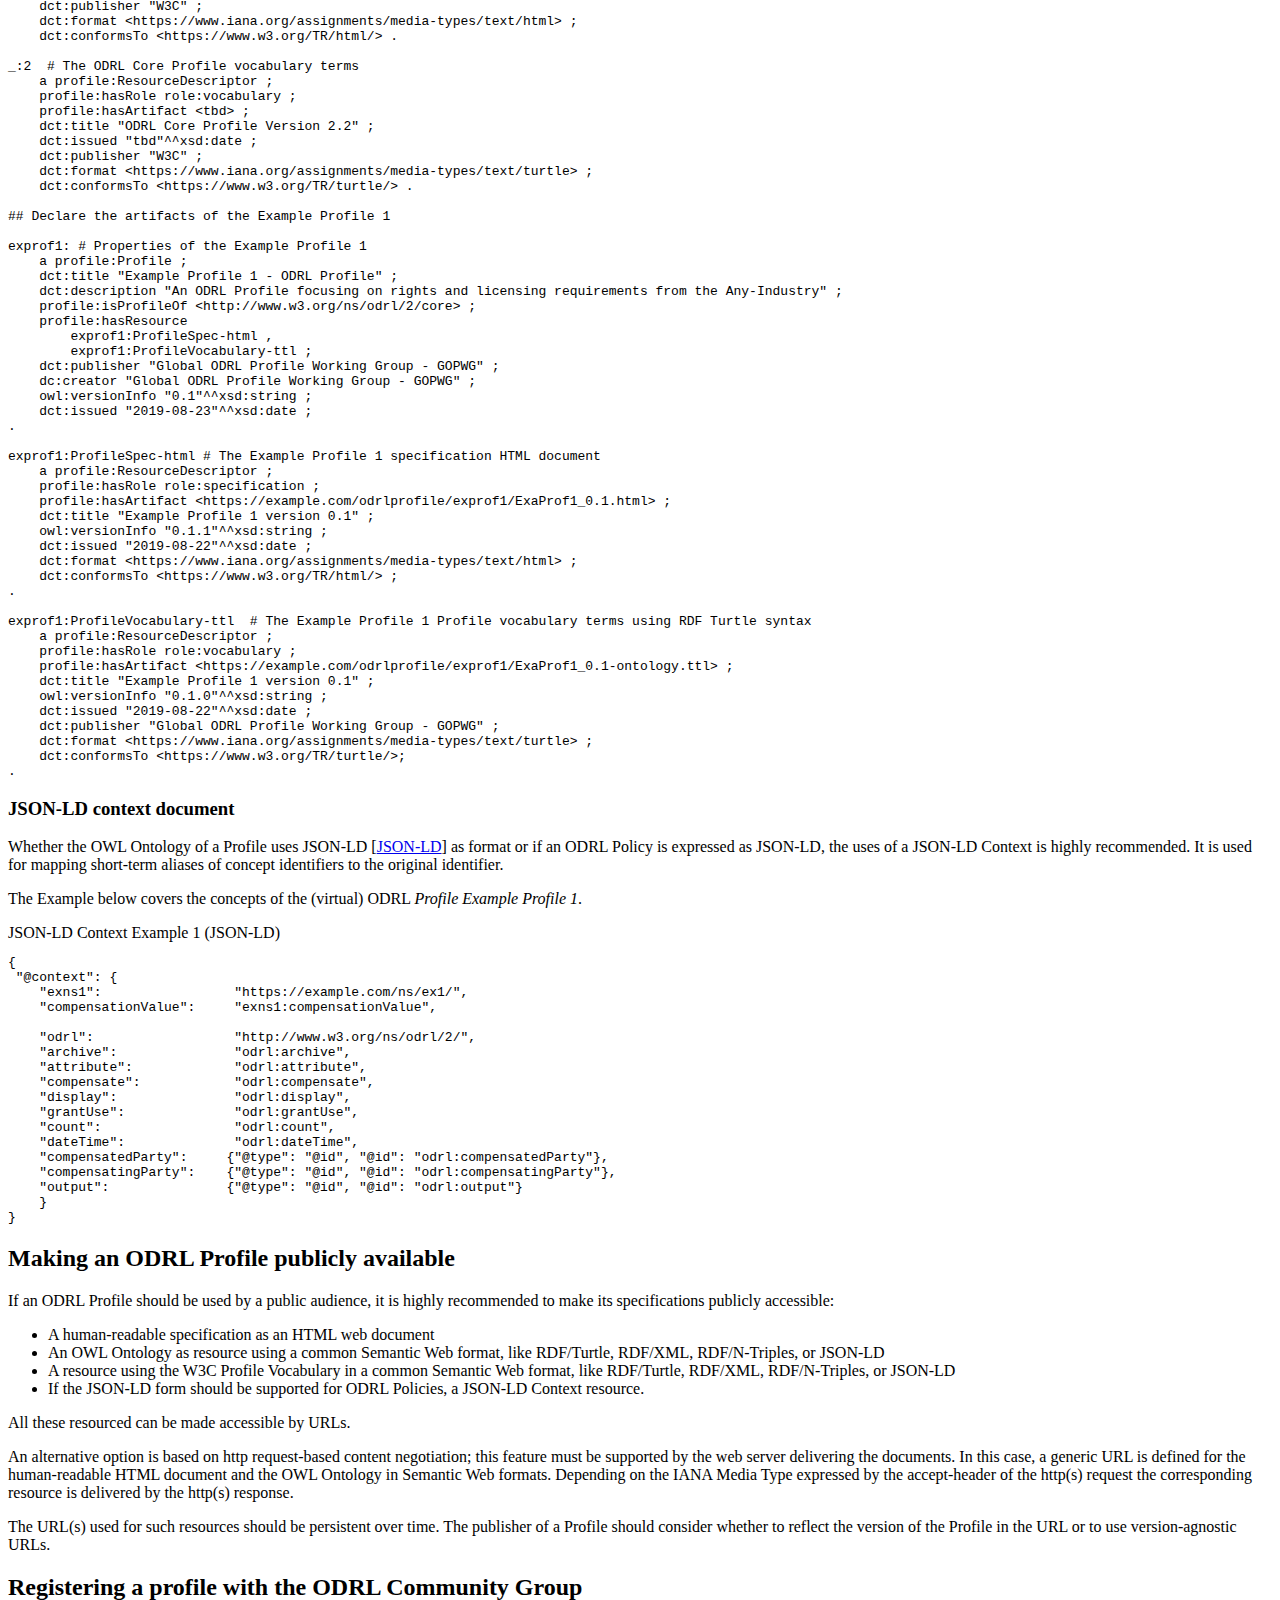
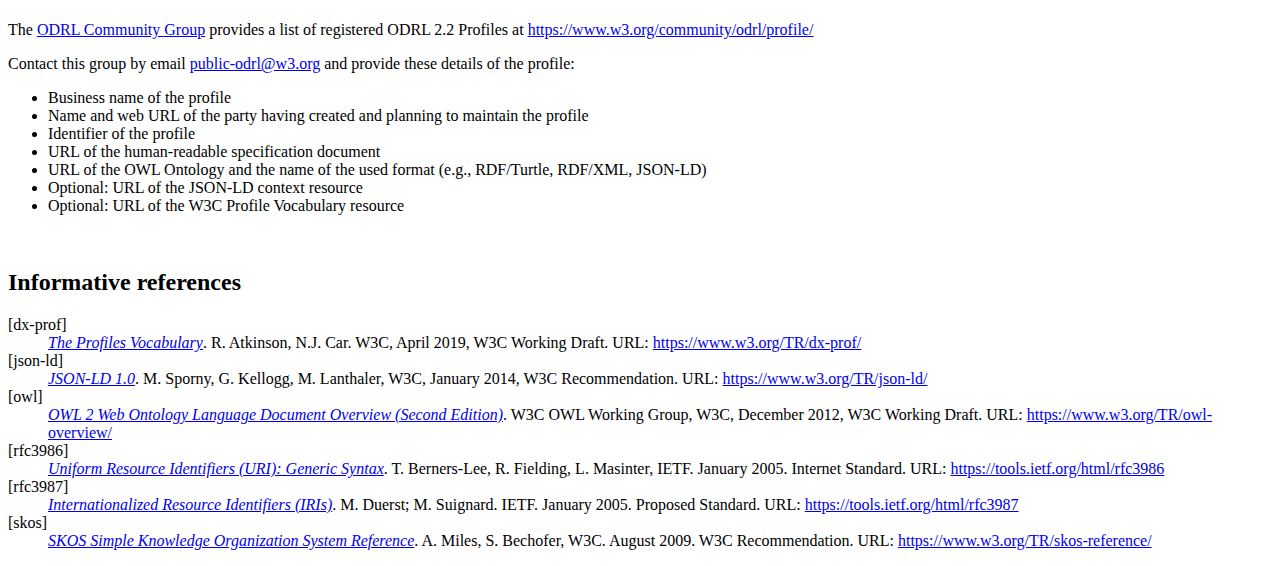
<file: profile-bp/index.html>
<!DOCTYPE html>
<html xmlns="http://www.w3.org/1999/xhtml" lang="en">
<head>
<meta charset="utf-8" />
<title>ODRL Profile Best Practices</title>

<script src="https://www.w3.org/Tools/respec/respec-w3c" class="remove" defer></script>
<script class="remove" src="config.js"></script>

<link rel="stylesheet" type="text/css" href="https://www.w3.org/StyleSheets/TR/2016/base.css" />
</head>
<body>
<section id="abstract">
  <p>This document presents good practices in developing, defining and
    making public an ODRL Profile.</p>
</section>
<section id="sotd"> </section>
<section id="conformance"> </section>
<section id="intro">
  <h2>Introduction</h2>
  <div class="note">
    <p><strong>Status of this Draft: Open to Public Reviews And Comments</strong></p>
    <p>The ODRL CG is active on this draft, reviewed and improved the content multiple times. <br> 
    Now the ODRL CG invites any party interested in creating an ODRL Policy to use this draft as blueprint for their work and to provide feedback on these topics: </p>
    <ul>
      <li>What information is missing?</li>
      <li>What information is unclear (missing details, contradictions inside the document, contradictions between the ODRL 2.2 Recommendation and this Best Practice document)?</li>
      <li>What information, including examples, would you like to see?</li>
      <li>What did you like in this document?</li>
      <li>The CG would be happy to receive the latest draft of your ODRL Profile.</li>
    </ul>
    <p>Please post your feedback as Issue to the <a href="https://github.com/w3c/odrl/issues">ODRL Github repository</a> OR to the <a href="https://lists.w3.org/Archives/Public/public-odrl/">public ODRL email list</a> (you have to subscribe).</p>
  </div>
  <p>The Open Digital Rights Language (ODRL) 2.2 defines an <a href="https://www.w3.org/TR/odrl-model">Information Model</a> for expressing policies which requires classes and concepts
    for its assertions. A basic set of classes and concepts is defined by the <a href="https://www.w3.org/TR/odrl-vocab/#vocab-core">ODRL Core Vocabulary</a> and the information model permits users of ODRL to define their own subclasses and concepts for a specific use.</p>
  <p>Specific sets of classes and concepts are named as ODRL Profile and a <a href="https://www.w3.org/TR/odrl-model/#profile">full chapter</a> of
    the information model recommendation covers its purpose, required conformance
    and a mechanism for creating new ones.</p>
  <p>This document walks users through the ODRL Profile chapter, explains
    how to implement a Profile and provides some examples.  A user planning
    to create an ODRL Profile should start with reading the section about
    the <a href="https://www.w3.org/TR/odrl-model/#profile-motivation">purpose
    of an ODRL Profile</a>.</p>
</section>
<section id="usedids">
    <h2>Identifiers and Annotations used in Examples</h2>
    <p>This section lists namespaces, other identifiers and  annotations used in examples of the following chapters.</p>
    <h4>Namespaces:</h4>
    <table class="">
        <tbody>
          <tr>
            <th>Prefix</th>
            <th>Namespace</th>
            <th>Description</th>
          </tr>
          <tr>
            <td>:</td>
            <td>http://www.w3.org/ns/odrl/2/</td>
            <td>ODRL Vocabulary (default namespace)</td>
          </tr>
          <tr>
            <td>odrl</td>
            <td>http://www.w3.org/ns/odrl/2/</td>
            <td>ODRL Vocabulary</td>
          </tr>
          <tr>
            <td>exns1</td>
            <td>https://example.com/ns/ex1/</td>
            <td>Used by Example Profile 1</td>
          </tr>
          <tr>
            <td>exns2</td>
            <td>https://example.com/ns/ex2/</td>
            <td>Used by Example Profile 2</td>
          </tr>
          <tr>
            <td>rdf</td>
            <td>http://www.w3.org/1999/02/22-rdf-syntax-ns#</td>
            <td>Resource Description Framework (RDF) </td>
          </tr>
          <tr>
            <td>rdfs</td>
            <td>http://www.w3.org/2000/01/rdf-schema#</td>
            <td>RDF Schema</td>
          </tr>
          <tr>
            <td>owl</td>
            <td>http://www.w3.org/2002/07/owl#</td>
            <td>OWL</td>
          </tr>
          <tr>
            <td>skos</td>
            <td>http://www.w3.org/2004/02/skos/core#</td>
            <td>SKOS</td>
          </tr>
          <tr>
            <td>dcterms</td>
            <td>http://purl.org/dc/terms/</td>
            <td>Dublin Core Terms</td>
          </tr>
      </tbody>
    </table>
    <h4>Profile Identifiers:</h4>
    <table class="">
        <tbody>
          <tr>
            <th>Prefix</th>
            <th>Identifier</th>
            <th>Description</th>
          </tr>
          <tr>
            <td>expf1</td>
            <td>https://example.com/odrlprofile/ex1</td>
            <td>Example Profile 1</td>
          </tr>
          <tr>
            <td>expf2</td>
            <td>https://example.org/odrlprofile/ex2</td>
            <td>Example Profile 2</td>
          </tr>
        </tbody>
    </table>
  <h4> Annotations:</h4>
      <ul>
        <li>In the header of an example, indicating the used syntax
          <ul>
            <li>TTL = the RDF syntax Turtle is used</li>
            <li>JSON-LD = the RDF syntax JSON-LD 1.0 is used</li>
          </ul>
        </li>
      </ul>

</section>
<section id="scope">
  <h2>What an ODRL Profile can define</h2>
  <p>This section walks through the <a href="https://www.w3.org/TR/odrl-model/#profile-mechanism">ODRL
    Profile Mechanism</a> of the ODRL Information Model. All items below, except the last one, are about adding an ODRL-related specification. Such a specification does not become part of the ODRL 2.2 Recommendation but an ODRL Processor processing ODRL Policies with a specific Profile must be able to understand this Profile's specification.</p>
  <p>The seqence of additional specifications follows priorities of use expected by the ODRL Community Group.</p>
  <section id="action">    
  <h3>Additional Actions for Rules</h3>
  <p>An instance of ODRL <a href="https://www.w3.org/TR/odrl-vocab/#term-Action">Action </a>is used as value of the mandatory property <code>action </code>of the <a href="https://www.w3.org/TR/odrl-model/#rule">Rule</a> class, and all its subclasses Permission, Prohibition and Duty (and ones defined by a Profile). The
    Recommendation defines only two instances of Action: <code>use</code>, covering any
    use of an asset while the ownership of the asset does not change, and <code>transfer</code>,
    covering the transfer of the ownership of an asset in perpetuity.</p>
  <p>If these two core Actions are sufficient, a Profile does not need to add
    more. But in most cases, additional Action instances are required, and the example
    shows how to add two to the Example Profile 1:</p>
  <ul>
    <li><code>digitize </code>is an Action already <a href="https://www.w3.org/TR/odrl-vocab/#term-digitize">defined </a>by the ODRL Common Vocabulary. But this Common Vocabulary is not
      part of the ODRL Recommendation; therefore, Actions defined by it must
      be adopted by the Example Profile 1. <br>
      Note: an Action defined by the ODRL Common Vocabulary does not have to be included into the specification of a Profile, it is only required to express that it is included into the Profile. Find more about that in 
    Resources defining an ODRL Profile.</li>
    <li><code>changecolours </code>is an Action defined for and by this
      Example Profile 1</li>
  </ul>
  <div class="example">
    <div class="example-title marker"><span>Example 1 (TTL)</span></div>
    <pre id="exaction1" class="hljs" aria-busy="false" aria-live="polite">odrl:digitize
  a :Action, skos:Concept ;
  rdfs:isDefinedBy odrl: ;
  rdfs:label "Digitize"@en ;
  :includedIn odrl:use ;
  skos:definition "To produce a digital copy of (or otherwise digitize) the Asset from its analogue form."@en ;
  skos:scopeNote "Non-Normative"@en .

exns1:changecolours
  a :Action, skos:Concept ;
  rdfs:isDefinedBy expf1: ;
  rdfs:label "Change Colours"@en ;
  :includedIn odrl:use ;
  skos:definition "For using a graphics asset its colours are changed."@en .</pre>
  </div> 
  </section>
  <section id="leftoperand">            
  <h3>Additional Constraint Left Operands</h3>
  <p>An ODRL <a href="https://www.w3.org/TR/odrl-model/#constraint-class">Constraint </a>is a class for applying a constraint to a Rule. One of its
    mandatory properties is <code>leftOperand</code> and instances of <a href="https://www.w3.org/TR/odrl-vocab/#term-LeftOperand">Left
    Operand</a> are used as values of this property, the Recommendation does not define any instances.</p>
  <p>If any Constraint will be used for a Policy using a specific Profile, at
    least one Left Operand must be defined for the mandatory leftOperand
    property. The example shows how to define two for the Example Profile 1:</p>
  <ul>
    <li><code>elapsedTime </code>is a LeftOperand already <a href="https://www.w3.org/TR/odrl-vocab/#term-elapsedTime">defined </a>by the ODRL Common Vocabulary. But this Common Vocabulary is not
      part of the ODRL Recommendation; therefore, LeftOperands defined by it
      must be adopted by the Example Profile 1<br>
      Note: a LeftOperand defined by the ODRL Common Vocabulary does not have to be included into the specification of a Profile, it is only required to express that it is included into the Profile. Find more about that in 
    Resources defining an ODRL Profile.    </li>
    <li><code>aggregatedTime </code>is a LeftOperand defined by the Example
      Profile 1</li>
  </ul>
  <div class="example">
    <div class="example-title marker"><span>Example 2 (TTL)</span></div>
    <pre id="exleftop1" class="hljs" aria-busy="false" aria-live="polite">odrl:elapsedTime
  a :LeftOperand, owl:NamedIndividual, skos:Concept ;
  rdfs:isDefinedBy odrl: ;
  rdfs:label "Elapsed Time"@en ;
  skos:definition "A continuous elapsed time period which may be used for exercising of the action of the Rule. Right operand value MUST be an xsd:duration as defined by [[xmlschema11-2]]."@en ;
  skos:note "Only the eq, lt, lteq operators SHOULD be used. See also Metered Time. Example: <code>elpasedTime eq P60M</code> indicates a total elapsed time of 60 Minutes." ;
  skos:scopeNote "Non-Normative"@en .

exns1:aggregatedTime
  a :LeftOperand, owl:NamedIndividual, skos:Concept ;
  rdfs:isDefinedBy expf1: ;
  rdfs:label "Aggregated Time"@en ;
  skos:definition "A aggregation of elapsed time periods which may be used for exercising of the action of the Rule. Right operand value MUST be an xsd:duration as defined by [[xmlschema11-2]]."@en ;
  skos:note "Only the eq, lt, lteq operators SHOULD be used. See also Metered Time. Example: <code>aggregatedTime eq P800M</code> indicates aggregated elapsed time of 800 Minutes." .</pre>
  </div>
  </section>
  <section id="operator">      
  <h3>Additional Constraint Operators</h3>
  <p>An ODRL <a href="https://www.w3.org/TR/odrl-model/#constraint-class">Constraint </a>is a class for applying a constraint to a Rule. One of its
  mandatory properties is <code>operator</code> and instances of <a href="https://www.w3.org/TR/odrl-vocab/#term-Operator">Operator</a> are used as values of this property, the Recommendation <a href="https://www.w3.org/TR/odrl-vocab/#constraintRelationalOperators">defines</a> 12 instances.</p>
  <p>The example show how to define an Operator instance for Example Profile 1</p>
  <div class="example">
    <div class="example-title marker"><span>Example 3 (TTL)</span></div>
    <pre id="exconstropor1" class="hljs" aria-busy="false" aria-live="polite">exns1:doubleof
	a :Operator, owl:NamedIndividual, skos:Concept ;
	rdfs:isDefinedBy expf1: ;
	skos:definition "Indicating that a given value is the double of the right operand of the Constraint."@en ;
	rdfs:label "Double of"@en .</pre>
  </div>
  </section>
  <section id="partyfunct">      
  <h3>Additional Party Functions</h3>
  <p>An instance of ODRL <a href="https://www.w3.org/TR/odrl-vocab/#partyRoles">Party
    Function</a> is used as value of the property <code>function </code>of the
    <a href="https://www.w3.org/TR/odrl-model/#rule">Rule</a> class, the Recommendation defines 14 instances. <code>function</code> sets the
    relationship between a subclass of a Rule (Permission, Prohibition,
    Duty, ...) and a Party or a PartyCollection.</p>
  <p>The example shows how to define the Party Function <code> toBeNotifiedParty </code>for the Example Profile 1, a party which
    must be notified in the context of executing the action of a Rule. </p>
  <div class="example">
    <div class="example-title marker"><span>Example 4 (TTL)</span></div>
    <pre id="expartyfunctrole1" class="hljs" aria-busy="false" aria-live="polite">exns1:toBeNotifiedParty
  a rdf:Property , owl:ObjectProperty, skos:Concept ;
  rdfs:isDefinedBy expf1: ;
  rdfs:subPropertyOf :function ;
  rdfs:label "To Be Notified Party"@en ;
  skos:definition "The Party which must be notified."@en;
  skos:note "May be specified as part an action requiring the notification of a Party."@en .</pre>
  </div>
  </section>
  <section id="assetrel">          
  <h3>Additional Asset Relationships</h3>
  <p>An ODRL Asset Relationship is a relationship between a subclass of a
    <a href="https://www.w3.org/TR/odrl-model/#rule">Rule</a> (Permission, Prohibition, Duty, ...) and an Asset, the Recommendation <a href="https://www.w3.org/TR/odrl-vocab/#term-relation">defines </a>only <code> target </code> as sub-property of <code>relation</code>.</p>
  <p>The example shows how to define the asset relationship <code>input </code>for
    the Example Profile 1, an asset required as input for the action of a
    Rule.</p>
  <div class="example">
    <div class="example-title marker"><span>Example 5 (TTL)</span></div>
    <pre id="exrelsubpro1" class="hljs" aria-busy="false" aria-live="polite">exns1:input
  a rdf:Property , owl:ObjectProperty, skos:Concept ;
  rdfs:isDefinedBy expf1: ;
  rdfs:subPropertyOf :relation ;
  rdfs:label "Input"@en ;
  skos:definition "The input property specifies the Asset which is used as input of the Action."@en ;
  rdfs:domain :Rule ;
  rdfs:range :Asset.</pre>
  </div>
  </section>
  <section id="rightoperand">      
  <h3>Additional Constraint Right Operands</h3>
  <p>An ODRL <a href="https://www.w3.org/TR/odrl-model/#constraint-class">Constraint </a>is a class for applying a constraint to a Rule. One of its
    mandatory properties is <code>rightOperand</code> (or its alternative <code>rightOperandReference</code>)
    and instances of <a href="https://www.w3.org/TR/odrl-vocab/#term-RightOperand">RightOperand </a>are used as value of this property, the Recommendation does not define any. </p>
  <p>If any Constraint will be used for a Policy using a specific Profile, it
    may be required to define one or more RightsOperands. The example shows
    how to define one for the Example Profile 1:</p>
  <ul>
    <li><code>policyUsage </code>is a RightOperand already <a href="%C2%B4https://www.w3.org/TR/odrl-vocab/#term-policyUsage">defined </a>by the ODRL Common Vocabulary. But this Common Vocabulary is not
      part of the ODRL Recommendation; therefore, RightOperands defined by it
      must be adopted by the Example Profile 1.<br>
      Note: a Right Operand defined by the ODRL Common Vocabulary does not have to be included into the specification of a Profile, it is only required to express that it is included into the Profile. Find more about that in 
    Resources defining an ODRL Profile.    </li>
  </ul>
  <div class="example">
    <div class="example-title marker"><span>Example 6 (TTL)</span></div>
    <pre id="exrightop1" class="hljs" aria-busy="false" aria-live="polite">odrl:policyUsage
  a :RightOperand, owl:NamedIndividual, skos:Concept ;
  rdfs:isDefinedBy odrl: ;
  rdfs:label "Policy Rule Usage"@en ;
  skos:definition "Indicates the actual datetime the action of the Rule was exercised."@en ;
  skos:note "This can be used to express constraints with a LeftOperand relative to the time the rule is exercised. Operators indicate before (lt, lteq), during (eq) or after (gt, gteq) the usage of the rule. Example: 'event lt policyUsage' expresses that the identified event must have happened before the action of the rule is exercised."@en ;
  skos:scopeNote "Non-Normative"@en .</pre>
  </div>
  </section>
  <section id="logicalconstraintoperands">      
  <h3>Additional Logical Constraints operands</h3>
  <p>An ODRL <a href="https://www.w3.org/TR/odrl-model/#constraint-logical">Logical
    Constraint</a> is a class for applying a constraint to a Rule. One of
    its properties must be a sub-property of the <a href="https://www.w3.org/TR/odrl-vocab/#term-operand">operand
    property</a>, the Recommendation <a href="https://www.w3.org/TR/odrl-vocab/#constraintLogicalOperands">defines
    four</a> of them: or, xone, and, andSequence.</p>
  <p>For a Logical Constraint with another operand sub-property a new one
    must be defined by a specific Profile. The example shows how to define
    one for the Example Profile 1:</p>
  <div class="example">
    <div class="example-title marker"><span>Example 7 (TTL)</span></div>
    <pre id="exlogconstrop1" class="hljs" aria-busy="false" aria-live="polite">exns1:xtwo
  a rdf:Property , owl:ObjectProperty, skos:Concept ;
  rdfs:isDefinedBy expf1: ;
  rdfs:subPropertyOf :operand ;
  skos:definition "The relation is satisfied when only two, and not less or more, of the Constaints is satisfied"@en ;
  rdfs:label "Exactly Two"@en ;
  skos:note "This property MUST only be used for Logical Constraints."@en .
</pre>
  </div>
  </section>
  <section id="conflictstrategy">      
  <h3>Additional Policy Conflict Strategy Preferences</h3>
  <p>An instance of ODRL <a href="https://www.w3.org/TR/odrl-vocab/#term-ConflictTerm">Conflict
    Strategy Preference</a> is used as value of the property <code>conflict </code>of
    the Policy class, the Recommendation defines three instances: perm,
    prohibit and invalid.  </p>
  <p>The example shows how to define the Conflict Strategy Preference <code>ignore </code>for the Example Profile 1 (may not be of real help ...). </p>
  <div class="example">
    <div class="example-title marker"><span>Example 8 (TTL)</span></div>
    <pre id="exconflstragpref1" class="hljs">exns1:ignore
  a :ConflictTerm, owl:NamedIndividual, skos:Concept;
  rdfs:isDefinedBy expf1: ;
  rdfs:label "Ignore Conflicts"@en ;
  skos:definition "Ignore conflicts."@en ;
  skos:note "Used to determine policy conflict outcomes."@en .</pre>
  </div>
  </section>
  <section id="rule">      
  <h3>Additional Rule Subclasses</h3>
  <p>The ODRL Information Model Recommendation defines the <a href="https://www.w3.org/TR/odrl-model/#rule">Rule
    Class</a> and three subclasses of it: the Permission Class, the Prohibition Class and the Duty Class. The ODRL Profile Mechanism permits to create additional subclassesof the Rule Class or of one of these defined subclasses; their definitions must comply with the
    design of the basic Rule Class. </p>
  <ul>
    <li>A Rule <em class="rfc2119" title="MUST">MUST</em> have one <code>action</code> property value of type Action.</li>
    <li>A Rule <em class="rfc2119" title="MAY">MAY</em> have none or one <code><em>relation</em></code> sub-property values of type Asset.</li>
    <li>A Rule <em class="rfc2119" title="MAY">MAY</em> have none, one or
      many <code><em>function</em></code> sub-property values of type
      Party.</li>
    <li>A Rule <em class="rfc2119" title="MAY">MAY</em> have none, one or
      many <code><em>failure</em></code> sub-property values of type Rule.</li>
    <li>A Rule <em class="rfc2119" title="MAY">MAY</em> have none, one or
      many <code>constraint</code> property values of type
      Constraint/LogicalConstraint.</li>
    <li>A Rule <em class="rfc2119" title="MAY">MAY</em> have none or one <code>uid</code> property values (of type IRI [<cite><a class="bibref" href="https://www.w3.org/TR/odrl-model/#bib-rfc3987">rfc3987</a></cite>])
      to identify the Rule so it <em class="rfc2119" title="MAY">MAY</em> be referenced by other Rules.</li>
  </ul>
  <p>Defining a subclass of Rule or of Permission or of Prohibition or of Duty allows:</p>
  <ul>
    <li>If the cardinality of a property is defined by its superclass as &quot;MAY have none or one&quot; a &quot;MUST have one&quot; or a &quot;MUST NOT have one&quot; can be defined.</li>
    <li>If the cardinality of a property is defined by its superclass as &quot;MAY have none, one or many&quot; a &quot;MUST have one&quot; or a &quot;MUST NOT have one&quot; or a &quot;MUST have many&quot; can be defined.</li>
    <li>One or more additional properties may be defined. For a property its name (identifier), its occurrence and its value type must be defined.</li>
  </ul>
  <div class="note">
    <p><strong>Design Strategy</strong></p>
    <p>The ODRL Community Group highly recommends for Profiles to stick to the basic design of Rule subclasses as defined by the ODRL Information Model: the Rule subclasses Permission, Prohibition and Duty cover the key use cases of an ODRL policy and therefore an ODRL Profile should either adopt any of these three classes as they are or define subclasses of the Permission Class, or the Prohibition Class or the Duty Class. Defining a subclass of Rule should be avoided as this may infringe the information model of ODRL. </p>
    <p><strong>Design Consideration</strong><br>Please check if a rule required by the use case covered by the Profile can be expressed - in this sequence: <br>1) By the Permission, the Prohibition or the Duty class as defined by ODRL Recommendation (this does not need a definition by a Profile)<br>2) By a new subclass of the Permission or Prohibition or Duty class (the new subclass(es) must be defined by the Profile)<br>3) As a last resort: by a subclass of the Rule class as defined by the ODRL Recommendation as none of the items above fits the needs of the use case. (The new subclass(es) of Rule and a new subclass of Policy with a property for each new Rule subclass must be defined by the Profile.)</p>  
    <p><strong>How To Define a Subclass of the Permission Class</strong></p>
    <ul>
      <li>A new subclass of Permission is defined by the Profile ...</li>
      <li>... this new subclass can be used with the permission property of the Policy class as defined by the ODRL Recommendation</li>
      <li>The generic rules of the Rule class for the use of properties are refined by specific rules of the Permission Class:
        <ul>
          <li>A Permission <em class="rfc2119" title="MUST">MUST</em> have one <code>target</code> property value of type Asset. (Other <code><i>relation</i></code> sub-properties <em class="rfc2119" title="MAY">MAY</em> be used.)</li>
          <li>A Permission <em class="rfc2119" title="MAY">MAY</em> have none or one <code>assigner</code> and/or <code>assignee</code> property values (of type Party) for functional roles. (Other <code><i>function</i></code> sub-properties  <em class="rfc2119" title="MAY">MAY</em> be used.)</li>
          <li>A Permission <em class="rfc2119" title="MAY">MAY</em> have none, one, or more <code>duty</code> property values of type Duty.</li>
      </ul>
      </li>
      <li>The ODRL Profile Mechanism requires to define this new (sub-)class as disjoint with the Prohibition and Duty class</li>
      <li>Example definition:
        <pre>ex:myPermission rdfs:subClassOf odrl:Permission ;
owl:disjointWith odrl:Prohibition, odrl:Duty .</pre></li>
      <li>It is not required to create a new subclass of Policy for this purpose. The requirements that the value of a permission property must be of type Permission (or a subclass of it) and that the value of a prohibition property must be of type Prohibition (or a subclass of it) and that the value of a obligation property must be of type Duty (or a subclass of it) is fulfilled. <br>Only the requirement to use one of the properties permission, prohibition or obligation needs to be fulfilled.</li>
    </ul>
    <p><strong>How To Define a Subclass of the Prohibition Class</strong> </p>
    <ul>
      <li>A new subclass of Prohibition is defined by the Profile ...</li>
      <li>... this new subclass can be used with the prohibition property of the Policy class as defined by the ODRL Recommendation</li>
      <li>The generic rules of the Rule class for the use of properties are refined by specific rules of the Prohibition Class:
        <ul>
          <li>A Prohibition <em class="rfc2119" title="MUST">MUST</em> have one <code>target</code> property value of type Asset. (Other <code><i>relation</i></code> sub-properties <em class="rfc2119" title="MAY">MAY</em> be used.)</li>
           <li>A Prohibition <em class="rfc2119" title="MAY">MAY</em> have none or one <code>assigner</code> and/or <code>assignee</code> property values (of type Party) for functional roles. (Other <code><i>function</i></code> sub-properties <em class="rfc2119" title="MAY">MAY</em> be used.)</li>	
           <li>A Prohibition <em class="rfc2119" title="MAY">MAY</em> have none, one, or more <code>remedy</code> property values of type Duty.</li>
       </ul>
      </li>
      <li>The ODRL Profile Mechanism requires to define this new (sub-)class as disjoint with the Permission and Duty class</li>
      <li>Example definition:
        <pre>ex:myProhibition rdfs:subClassOf odrl:Prohibition ;
owl:disjointWith odrl:Permission, odrl:Duty .</pre></li>
      <li>It is not required to create a new subclass of Policy for this purpose. The requirements that the value of a permission property must be of type Permission (or a subclass of it) and that the value of a prohibition property must be of type Prohibition (or a subclass of it) and that the value of a obligation property must be of type Duty (or a subclass of it) is fulfilled. <br>Only the requirement to use one of the properties permission, prohibition or obligation needs to be fulfilled.</li>
    </ul>
    <p><strong>How To Define a Subclass of the Duty Class</strong> </p>
    <ul>
      <li>A new subclass of Duty is defined by the Profile ...</li>
      <li>... this new subclass can be used with the obligation property of the Policy class as defined by the ODRL Recommendation</li>
      <li>The generic rules of the Rule class for the use of properties are refined by specific rules of the Duty Class:
        <ul>
          <li>A Duty <em class="rfc2119" title="MAY">MAY</em> have none or one <code>target</code> property values (of type Asset)  to indicate the Asset that is the primary subject to which the Duty directly applies. (Other <code><i>relation</i></code> sub-properties  <em class="rfc2119" title="MAY">MAY</em> be used.)</li>
         <li>A Duty <em class="rfc2119" title="MAY">MAY</em> have none or one <code>assigner</code> and/or <code>assignee</code> property values (of type Party) for functional roles. (Other <code><i>function</i></code> sub-properties <em class="rfc2119" title="MAY">MAY</em> be used.)</li> 
         <li>A Duty <em class="rfc2119" title="MAY">MAY</em> have none, one or many <code>consequence</code> property values of type Duty only when the Duty is referenced by a Rule with the duty or obligation properties.</li>
      </ul>
      </li>
      <li>The ODRL Profile Mechanism requires to define this new (sub-)class as disjoint with the Permission and Duty class</li>
      <li>Example definition:
        <pre>ex:myDuty rdfs:subClassOf odrl:Duty ;
owl:disjointWith odrl:Permission, odrl:Prohibition .</pre></li>
      <li>It is not required to create a new subclass of Policy for this purpose. The requirements that the value of a permission property must be of type Permission (or a subclass of it) and that the value of a prohibition property must be of type Prohibition (or a subclass of it) and that the value of a obligation property must be of type Duty (or a subclass of it) is fulfilled. <br>Only the requirement to use one of the properties permission, prohibition or obligation needs to be fulfilled.</li>
    </ul>
  </div>
  <p>The example shows how to define of a subclass <code>StraightPermission1 </code>for the  Example Profile 1</p>
  <div class="example">
    <div class="example-title marker"><span>Example 9 (TTL)</span></div>
    <pre id="exrulesubcl1" class="hljs" aria-busy="false" aria-live="polite">exns1:StraightPermission1
  a rdfs:Class , owl:Class, skos:Concept ;
  rdfs:isDefinedBy expf1:
  rdfs:subClassOf :Permission ;
  owl:disjointWith :Prohibition, :Duty ;
  rdfs:label "Straight Permission 1"@en ;
  skos:definition "A Rule permitting the use of an Asset"@en ;
  skos:note "A Straight Permission 1 Rule must not contain any property for expressing a duty."@en .</pre>
  </div>
  </section>
  <section id="policy">      
  <h3>Additional Policy Subclasses</h3>
  <p>The ODRL Information Model Recommendation defines the <a href="https://www.w3.org/TR/odrl-model/#policy">Policy
    Class</a> and three subclasses of it: the Set Class, the Offer Class
    and the Agreement Class. The ODRL Profile Mechanism permits to create
    additional subclasses; their definitions must comply with the design of the
    basic Policy Class:</p>
  <ul>
    <li>A Policy <em class="rfc2119" title="MUST">MUST</em> have one <code>uid</code> property value (of type IRI [<cite><a class="bibref" href="https://www.w3.org/TR/odrl-model/#bib-rfc3987">rfc3987</a></cite>])
      to identify the Policy. <br />
      A subclass must adopt this rule.</li>
    <li>A Policy <em class="rfc2119" title="MUST">MUST</em> have at least
      one <code>permission</code>, <code>prohibition</code>, or <code>obligation</code> property values of type Rule.<br />
      A subclass can combine any set of one <code>permission</code>, <code>prohibition</code>,
      or <code>obligation</code> property values as long as this basic rule
      is satisfied.<br />
      Examples:</li>
    <ul>
      <li>Only <code>permission </code>property values</li>
      <li>Only <code>permission </code>property values, five as maximum</li>
      <li>Only <code>permission </code>or <code>prohibition </code>property
        values</li>
      <li>Only at least 1 <code>permission </code>and at least 1  <code>prohibition </code>property value</li>
    </ul>
    <li>A Policy <em class="rfc2119" title="MAY">MAY</em> have none, one,
      or many <code>profile</code> property values.<br />
      This is an implicitly met requirement: if a Profile is defined it must
      be expressed by a <code>profile </code>property values to become
      effective.</li>
  </ul>
  <p>A new Policy subclass must be defined as disjoint with all other Policy
    subclasses, except the Set subclass.</p>
  <p>Defining a subclass of Policy allows:</p>
  <ul>
    <li>If the cardinality of a property is defined by the Policy class as &quot;MAY have none or one&quot; a &quot;MUST have one&quot; or a &quot;MUST NOT have one&quot; can be defined.</li>
    <li>If the cardinality of a property is defined by the Policy class as &quot;MAY have none, one or many&quot; a &quot;MUST have one&quot; or a &quot;MUST NOT have one&quot; or a &quot;MUST have many&quot; can be defined.</li>
    <li>If the Policy class defines &quot;<em class="rfc2119" title="MUST">MUST</em> have at least
    one&quot; with a list of properties to select from a restricted set of properties and/or a specific combination of properties can be defined. (See the examples for <code>permission</code>, <code>prohibition</code>, or <code>obligation</code> property values above.)</li>
    <li>One or more additional properties may be defined. For a property its name (identifier), its occurrence and its value type must be defined.</li>
  </ul>
  <div class="note">
    Read the note of the <a href="#rule">Additional Rule Subclasses</a> section. It describes in which cases a new subclass of Policy is required and in which not.
  </div>
  <p>The example shows a basic definition of a subclass <code>SpecialOffer1 </code>for the 
    Example Profile 1</p>
  <div class="example">
    <div class="example-title marker"><span>Example 10 (TTL)</span></div>
    <pre id="expolsubcl1" class="hljs" aria-busy="false" aria-live="polite">exns1:SpecialOffer1
  a rdfs:Class , owl:Class, skos:Concept ;
  rdfs:isDefinedBy expf1:
  rdfs:subClassOf :Policy ;
  owl:disjointWith :Agreement, :Privacy, :Request, :Ticket, :Assertion, :Offer ;
  rdfs:label "Special Offer 1"@en ;
  skos:definition "A Policy offering a permission of using an asset"@en ;
  skos:note "A Special Offer 1 Policy MUST contain at least one Permission and a Party with Assigner function (in the same Permission or Prohibition). The Offer Policy MAY contain either a specific Party or a Collection of Parties with Assignee function."@en .</pre>
  </div>
  </section>
  <section id="multihowto">      

    <h3>How to use multiple Profiles in a single Policy</h3>
    <p>The <a href="https://www.w3.org/TR/odrl-model/#policy">Policy</a> class defines for the <code>profile</code> property that none, one or many profile identifiers can be applied. This raises the question: what should be considered if more than one Profile is applied to an instance of a Policy:</p>
    <ul>
      <li>First it should be considered that applying only one profile identifier to the <code>profile</code> property means that two profiles are in use: the default <a href="https://www.w3.org/TR/odrl-model/#profile-core">ODRL Core Profile</a> and this explicitly defined profile.</li>
      <li>Subclasses, sub-properties or instances of a class included into a Profile are defined in either a specific namespace  or in the ODRL namespace if this thing is defined already by the <a href="https://www.w3.org/TR/odrl-vocab/#vocab-common">ODRL Common Vocabulary</a>.</li>
      <li>Subclasses, sub-properties or instances of a class defined in a namespace used for e.g., Example Profil 1 can also be adopted for another Profile, e.g., Example Profile 2. (Note: be aware that the identifier of a Profile and the identifer of a namespace used by it does not have to the same.)</li>
      <li>If a subclasses, sub-properties or instances of a class is defined in a namespace with an identifier different from the identifier of the Profile this thing can be used by multiple Profiles (with identifiers different from the namespace) but they MUST be defined by each Profile in exactly the same way. E.g., a Rule subclass exns1:StraightPermission defined by Example Profile 1 as not having any property expressing a Duty must not have in a definition of Example Profile 2 a property expressing a Duty.<br>
        Note: for this purpose this Best Practices document uses the term &quot;adopt&quot; for including the definition of a thing which may be included by other Profiles. In particular, this term was used for things defined by the ODRL Common Vocabulary is a use of things defined by it by other Profiles has to be expected.
      </li>
      <li>For using a thing defined by Example Profile 1 by a Policy using Example Profile 2 it is not strictly required to adopt this thing of Example Profile 1 for Example Profile 2; formally it is sufficient to apply the identifiers for Example Profile 2 and of Example Profile 1 to the <code>profile</code> property of the Policy.</li>
      <li>If multiple identifiers of Profiles are applied to the <code>profile</code> property of the Policy all the things defined by all of them are valid for this Policy. If only subsets of the things defined by multiple Profiles should be applied to a Policy, a new Profile should be created adopting only the things of this subset.</li>
      <li>If Party A defines a Profile with things defined by (and in a namespace of) Party B, the adoption must comply with the copyright of these things.</li>
    </ul>
  </section>
</section>

<section id="outofscope">
  <h2>What the Core Profile does not define</h2>
  <p>The <a href="https://www.w3.org/TR/odrl-model/#profile-motivation">ODRL Profile Purpose</a> section of the ODRL Information Model defines the roles of profiles: </p>
  <ul>
    <li>The ODRL Core Profile defines a vocabulary of all the terms defined by the ODRL Information Model 2.2. Recommendation</li>
    <li>All other profiles defined by the rules of an <a href="https://www.w3.org/TR/odrl-model/#profile">ODRL Profile</a> must be considered as a definition of additional terms</li>
  </ul>

    <p>But it is not mandatory to use all terms of the ODRL Core Profile and of a referenced additional profile in an ODRL Policy instance.
    <br>Based on this basic rule, a profile may suggest to ignore a term defined by the ODRL Core Profile, e.g. a specific subclass of Policy or Rule, a specific instance of Action, a specific Logical Constraint Operand ... and others, which is not relevant for the use case covered by this profile as long as the <a href="https://www.w3.org/TR/odrl-model">ODRL Information Model</a> does not define its use as mandatory, as a MUST. (Check the terms defined by the <a href="https://www.w3.org/TR/odrl-vocab/#vocab-core">ODRL Core Vocabulary</a>.) But a profile must not declare an ODRL Core Profile term as prohibited, as MUST NOT be used!
    </p>
  <section id="oos1">    
  <h3>What may be ignored, and what not</h3>
  <p>The <a href="https://www.w3.org/TR/odrl-model">ODRL Information Model</a> claims the use of properties of a class as a MUST (= as mandatory) or that an ODRL Validator MUST support the use of specific sub-properties of a defined property. A validator supporting the ODRL Core Profile and a specific additional profile MUST NOT ignore mandatory ODRL Core requirements but in reverse it may ignore optional ODRL Core requirements.</p>
  <ul>
    <li>Regarding Policy: a subclass of Policy must be used, but it is not mandatory to use a subclass defined by the ODRL Core Profile if a related profile defines one. Therefore the subclasses of Policy defined by the ODRL Core Profile may be ignored if the related profile defines a new subclass of Policy.</li>
    <li>Regarding the Rule(s) of a Policy: <br>A Policy must use at least one of the properties permission, prohibition or obligation with a corresponding subclass of Rule - Permission Class, or a subclass of it; Prohibition Class, or a subclass of it; Duty Class or a subclass of it - as type, this cannot be omitted.</li>
    <li>Regarding Action: the ODRL Core Profile defines only <a href="https://www.w3.org/TR/odrl-vocab/#actions">two instances of Action</a>: use and transfer. A profile may ignore them as using them and their narrower terms is not defined as mandatory by the Rule Class or the Action Class.</li>
    <li>Regarding Party Functions: The Rule Class defines the use of sub-properties of <code>function</code> as optional, it may be ignored. But if a sub-property of the <a href="https://www.w3.org/TR/odrl-model/#function">function property</a> is used, the two terms defined by the ODRL Core Profile, <code>assigner</code> and <code>assignee</code>, must not be ignored.</li>
    <li>Regarding Asset Relationship: The Rule Class defines the use of sub-properties of <code>relation</code> as optional, it may be ignored. But if a sub-property of the <a href="https://www.w3.org/TR/odrl-model/#relation">relation property</a> is used the single term defined by the ODRL Core Profile, <code>target</code>, must not be ignored.</li>
  </ul>
  </section>
</section>

<section id="prerequ">
  <h2>Prerequisites for defining an ODRL Profile</h2>
  <section id="guid">      
  <h3>A globally uniqe identifier of the Profile</h3>
  <p>Each Profile must have a globally unique identifer. 
    Such an identifier 
  must be of type IRI [<a href="#bib-rfc3987">rfc3987</a>] which is in short a URI [<a href="#bib-rfc3986">rfc3986</a>] with an extended, internationalized character set.</p>
  <p>Be aware that this Profile identifier should not be used for other purposes like the identifier of a namespace of concepts defined by the Profile as it would be hard to distinguish if a profile or a namespace is identified when using this identifier.  </p>
  </section>
  <section id="webresource">
    <h3>The Profile as a stable web resource</h3>
  <p>If a Profile should be used publicly, its definition and optional usage guidelines should be publicly accessible web resources. Consider defining the unique identifier of the Profile as URL of a web resource providing information about the Profile.</p>
  </section>
  <section id="addlspecs">      
  <h3>Generating additional specifications of this Profile</h3>
  <p>This section covers the procedure of generating specifications in addition to the ODRL Core Profile, details of documents resulting from this procedure are covered in <a href="#profdef">section 5</a>, and <a href="#pubavail">section 6</a> covers how to make them publicly available.</p>
  <p>A Profile should have a semantic technology specification using a SKOS Collection [<a href="#bib-skos">skos</a>] and making all concepts adopted or created by this Profile a member of this Collection. Use the IRI of the Profile as identifier of this Collection.</p>
  <p><a href="#scope">Section 3</a> explains what a new ODRL Profile can define in addition to the Core Profile. Walking through this section should result in this output:</p>
  <ul>
    <li>If a concept from the <a href="https://www.w3.org/TR/odrl-vocab/#vocab-common">ODRL Common Vocabulary</a> is adopted, it should not be specified by this Profile, but it must be made a member of the Profile's Collection.</li>
    <li>If an existing concept conforming to ODRL 2.2 specifications from a source different from this Profile is adopted: check first if a specification of this concept is publicly accessible. If this is the case this concept should be adopted by adding it as member to the Profile's Collection. If this is not the case it has to be specified like a new concept defined by this Profile, see next item.</li>
    <li>If a new concept is created for this Profile, it must be specified by the documents of this Profile and made a member of the Profile's Collection.</li>
    <li>If a concept is adopted or created as ODRL Action, it should be made a member of a SKOS Collection of all Actions defined by this Profile. </li>
    <li>If a concept is adopted or created as ODRL Constraint Left Operand, it should be made a member of a SKOS Collection of all Constraint Left Operands defined by this Profile. </li>
    <li>If a concept is adopted or created as ODRL Constraint Operator, it should be made a member of a SKOS Collection of all Constraint Operators defined by this Profile.</li>
    <li>If a concept is adopted or created as ODRL Party Function, it should be made a member of a SKOS Collection of all Party Functions defined by this Profile.</li>
    <li>If a concept is adopted or created as ODRL Asset Relationship, it should be made a member of a SKOS Collection of all Asset Relationships defined by this Profile.</li>
    <li>If a concept is adopted or created as ODRL Constraint Right Operand, it should be made a member of a SKOS Collection of all Constraint Right Operands defined by this Profile.</li>
    <li>If a concept is adopted or created as ODRL Logical Constraint, it should be made a member of a SKOS Collection of all Logical Constraints defined by this Profile.</li>
    <li>If a concept is adopted or created as ODRL Policy Conflict Strategy Preference, it should be made a member of a SKOS Collection of all Policy Conflict Strategy Preferences defined by this Profile.</li>
    <li>If a subclass is adopted or created as ODRL Rule subclass, it should be made a member of a SKOS Collection of all Rule subclasses defined by this Profile.</li>
    <li>If a subclass is adopted or created as ODRL Policy subclass, it should be made a member of a SKOS Collection of all Policy subclasses defined by this Profile.</li>
    </ul>
  <p>Finally: create a W3C Profile Vocabulary [<a href="#bib-dxprof">dx-prof</a>] document. This document sets the normative part of the ODRL Profile - the ODRL 2.2 Information Model and the ODRL 2.2 Core Profile - and lists all documents used for defining this Profile.  </p>
  <p>&nbsp;</p>
  </section>
</section>
<section id="profdef">
  <h2>Resources defining an ODRL Profile</h2>
  <section id="humanreadable">      
  <h3>Human-readable specification</h3>
  <p>Humans taking a decision on using a specific ODRL Profile or not like to read a human-readable document about it.</p>
  <p>It should include:</p>
  <ul>
    <li>The name and the globally unique identifier of the Profile</li>
    <li>The party creating and maintaining the Profile</li>
    <li>The latest version of the Profile and its date of release</li>
    <li>The purpose(s) of the Profile</li>
    <li>A list of all member concepts of the Profile ...</li>
    <li>... and a human-readable specification of at least all new concepts defined by the Profile ...</li>
    <li>... if for adopted concepts of other sources a reasonable human-readable specification is available, their documentation can be referenced. Else a specification created by the owner of this Profile may be created for this document.</li>
    <li>For each concept or subclass of this Profile, its type as listed in <a href="#scope">section 3</a> should be indicated.</li>
    <li>For any type of concept or subclass as listed in <a href="#scope">section 3</a> a list of its additional concepts or subclasses defined by this Profile may be included.</li>
    <li>A list of all used identifiers of namespaces, other ODRL Profiles, vocabularies of ODRL concept and other relevant resources.</li>
    <li>A list of all standards used by this Profile.</li>
    <li>This document may show or refer to examples of ODRL Policies using this Profile, they are liked by many users.</li>
  </ul>
  </section>
  <section id="owlontology">      
  <h3>OWL Ontology</h3>
  <p>An OWL [<a href="#bib-owl">owl</a>] Ontology should define all concepts defined by a Profile, each one's properties and relationships. Different formats can be applied, these are the most widely used: RDF Turtle, RDF/XML, RDF N-Triples, JSON-LD.<br>
    This ontology should include:</p>
  <ul>
    <li>A definition of all used prefixes, if the used syntax supports or requires that.</li>
    <li>A definition of the ontology as a whole. As identifier of the ontology, the identifier of the Profile must be used.</li>
    <li>A SKOS [<a href="#bib-skos">skos</a>] Collection of all concepts defined by this Profile, either a concept specified by this ontology or a concept defined by another source.</li>
    <li>A SKOS Collection for each type of additional concepts or subclasses (see <a href="#scope">section 3</a>) if at least one concept is defined for it.</li>
    <li>A declaration of all used annotation properties to keep this ontology within OWL DL.</li>
    </ul>
  <p>See below an example ontology of the (virtual) ODRL <em>Profile Example Profile 1</em>.<br>
    It adopts a small set of concepts defined by the ODRL Common Vocabulary and specifies a single concepts on its own.
  </p>
  <div class="example">
    <div class="example-title marker"><span>OWL Ontology Example 1 (TTL)</span></div>
    <pre id="exowlonto1" class="hljs" aria-busy="false" aria-live="polite">## Definition of used or common namespaces
@base &lt;http://www.w3.org/ns/odrl/2/&gt; .
@prefix : &lt;http://www.w3.org/ns/odrl/2/&gt; .
@prefix odrl: &lt;http://www.w3.org/ns/odrl/2/&gt; .
@prefix rdf: &lt;http://www.w3.org/1999/02/22-rdf-syntax-ns#&gt; .
@prefix rdfs: &lt;http://www.w3.org/2000/01/rdf-schema#&gt; .
@prefix skos: &lt;http://www.w3.org/2004/02/skos/core#&gt; .
@prefix owl: &lt;http://www.w3.org/2002/07/owl#&gt; .
@prefix xsd: &lt;http://www.w3.org/2001/XMLSchema#&gt; .
@prefix dct: &lt;http://purl.org/dc/terms/&gt; .
@prefix schema: &lt;http://schema.org/&gt; .
@prefix cc: &lt;http://creativecommons.org/ns#&gt; .
@prefix exns1: &lt;https://example.com/ns/ex1/&gt; .
@prefix exprof1: &lt;https://example.com/odrlprofile/exprof1/&gt; .

## Definition of the Profile as OWL Ontology
exprof1:
    a owl:Ontology ;
    rdfs:label "Example Profile 1"@en ;
    rdfs:label "Beispiel Profil 1"@de ;
    owl:versionInfo "0.1" ;
    dct:creator "Joe Doe, Jane Miller";
    dct:contributor "The Global ODRL Profile Working Group - GOPWG" ;
    dct:description "The Example Profile 1 Vocabulary defines a set of concepts required by the Any-Industry."@en ;
    rdfs:comment "This is the RDF ontology for Example Profile 1 as of 2019-08-22"@en ;
    dct:license &lt;http://creativecommons.org/licenses/by/4.0/&gt; .


## SKOS Collection of all concepts defined by this Profile
&lt;https://example.com/odrlprofile/exprof1/&gt;
    a skos:Collection ;
    skos:prefLabel "Example Profile 1 Vocabulary"@en ;
    skos:scopeNote "All terms of the GOPWG Example Profile 1"@en ;
 ## all members below are from the ODRL Common Vocabulary, a specification exists
    skos:member :archive ;
    skos:member :compensate ;
    skos:member :display ;
    skos:member :grantUse ;
    skos:member :count ;
    skos:member :dateTime ;
    skos:member :compensatedParty ;
    skos:member :compensatingParty ;
    skos:member :output ;
## the member below is a concept created for this Profile
##   it needs to be specified in this ontology
    skos:member exns1:compensationValue .


## SKOS Collection of all Action concepts defined by this Profile
&lt;https://example.com/odrlprofile/exprof1/#actions&gt;
    a skos:Collection ;
    skos:prefLabel "Actions for Rules"@en ;
    skos:scopeNote "Example Profile 1 Terms"@en ;
    skos:member :archive ;
    skos:member :compensate ;
    skos:member :display ;
    skos:member :grantUse .

## SKOS Collection of all Left Operand concepts defined by this Profile
&lt;https://example.com/odrlprofile/exprof1/#constraintLeftOperand&gt;
    a skos:Collection ;
    skos:prefLabel "Constraint Left Operands"@en ;
    skos:scopeNote "Example Profile 1 Vocabulary Terms"@en ;
    skos:member :count ;
    skos:member :dateTime ;
	skos:member exns1:compensationValue .

## SKOS Collection of all Party Function concepts defined by this Profile
&lt;https://example.com/odrlprofile/exprof1/#partyFunctions&gt;
    a skos:Collection ;
    skos:prefLabel "Party Functions"@en ;
    skos:scopeNote "Example Profile 1 Vocabulary Terms"@en ;
    skos:member :compensatedParty ;
    skos:member :compensatingParty .

## SKOS Collection of all Asset Relation concepts defined by this Profile
&lt;https://example.com/odrlprofile/exprof1/#assetRelations&gt;
    a skos:Collection ;
    skos:prefLabel "Asset Relations"@en ;
    skos:scopeNote "Example Profile 1 Common Vocabulary Terms"@en ;
    skos:member :output .

## Concept(s) specified by this Profile. 

exns1:compensationValue
	a :LeftOperand, owl:NamedIndividual, skos:Concept ;
	rdfs:isDefinedBy exprof1: ;
	rdfs:label "Compensation Value"@en ;
	skos:definition "The value of a compensation expressed as a monetary amount. Right operand value MUST be an xsd:decimal. "@en ;
	skos:note "May be used for other compensations than payments, e.g. barter agreements."@en ;
  skos:scopeNote "Non-Normative"@en .



## Declaration of annotation properties to keep this ontology within OWL DL
	skos:member rdf:type owl:AnnotationProperty .
	skos:note rdf:type owl:AnnotationProperty .
	skos:scopeNote rdf:type owl:AnnotationProperty .
	skos:prefLabel rdf:type owl:AnnotationProperty .
	skos:definition rdf:type owl:AnnotationProperty .
	dct:contributor rdf:type owl:AnnotationProperty .
	dct:license rdf:type owl:AnnotationProperty .
	dct:issued rdf:type owl:AnnotationProperty .
	dct:subject rdf:type owl:AnnotationProperty .
	dct:creator rdf:type owl:AnnotationProperty .
	dct:description rdf:type owl:AnnotationProperty .
	dct:isVersionOf rdf:type owl:AnnotationProperty .
	dct:format rdf:type owl:AnnotationProperty .
	skos:Collection a owl:Class .
	skos:Concept a owl:Class .
	skos:ConceptScheme a owl:Class .</pre>
</div>
  </section>
  <section id="profilevocab">      
  <h3>W3C Profile Vocabulary</h3>
  <p>A W3C Profile Vocabulary [<a href="#bib-dxprof">dx-prof</a>] asserts all resources - named as artifacts - which are relevant for a Profile:</p>
  <ul>
    <li>The base of any ODRL Policy, the W3C ODRL 2.2 Recommendation and its resources:
      <ul>
        <li>the specification (HTML) document</li>
        <li>the Core Profile</li>
        </ul>
    </li>
    <li>The Profile and its resources:
      <ul>
        <li>the specification (HTML) document </li>
        <li>the OWL ontology</li>
        </ul>
    </li>
    </ul>
  <p>This provides a quick overview like the example below for the (virtual) ODRL <em>Profile Example Profile 1</em>.</p>
  <div class="example">
    <div class="example-title marker"><span>Profile Vocabulary Example 1 (TTL)</span></div>
    <pre id="exprofvocab1" class="hljs" aria-busy="false" aria-live="polite">## Definition of used or common namespaces
@prefix dct:  &lt;http://purl.org/dc/terms/&gt; .
@prefix dc:   &lt;http://purl.org/dc/elements/1.1/&gt; .
@prefix xsd:  &lt;http://www.w3.org/2001/XMLSchema#&gt; .
@prefix owl: &lt;http://www.w3.org/2002/07/owl#&gt; .
@prefix odrl: &lt;http://www.w3.org/ns/odrl/2/&gt; .
@prefix profile: &lt;http://www.w3.org/ns/dx/prof/&gt; .
@prefix role: &lt;http://www.w3.org/ns/dx/prof/role/&gt; .
@prefix exprof1: &lt;https://example.com/odrlprofile/exprof1/&gt; .

# Declare the ODRL Core Profile artifacts

&lt;http://www.w3.org/ns/odrl/2/core&gt;
    a dct:Standard ;
    dct:title "The ODRL Core Profile Version 2.2" ;
    profile:hasResource _:1 _:2 .
   
_:1  # The normative W3C ODRL Information Model
    a profile:ResourceDescriptor ;
    profile:hasRole role:specification ;
    profile:hasArtifact &lt;https://www.w3.org/TR/odrl-model/&gt; ;
    dct:title "ODRL Information Model 2.2" ;
    dct:issued "2018-02-15"^^xsd:date ;
    dct:publisher "W3C" ;
    dct:format &lt;https://www.iana.org/assignments/media-types/text/html&gt; ;
    dct:conformsTo &lt;https://www.w3.org/TR/html/&gt; .

_:2  # The ODRL Core Profile vocabulary terms
    a profile:ResourceDescriptor ;
    profile:hasRole role:vocabulary ;
    profile:hasArtifact &lt;tbd&gt; ;
    dct:title "ODRL Core Profile Version 2.2" ;
    dct:issued "tbd"^^xsd:date ;
    dct:publisher "W3C" ;
    dct:format &lt;https://www.iana.org/assignments/media-types/text/turtle&gt; ;
    dct:conformsTo &lt;https://www.w3.org/TR/turtle/&gt; .

## Declare the artifacts of the Example Profile 1

exprof1: # Properties of the Example Profile 1
    a profile:Profile ;
    dct:title "Example Profile 1 - ODRL Profile" ;
    dct:description "An ODRL Profile focusing on rights and licensing requirements from the Any-Industry" ;
    profile:isProfileOf &lt;http://www.w3.org/ns/odrl/2/core&gt; ;
    profile:hasResource
        exprof1:ProfileSpec-html ,
        exprof1:ProfileVocabulary-ttl ;
    dct:publisher "Global ODRL Profile Working Group - GOPWG" ;
    dc:creator "Global ODRL Profile Working Group - GOPWG" ;
    owl:versionInfo "0.1"^^xsd:string ;    
    dct:issued "2019-08-23"^^xsd:date ;
.

exprof1:ProfileSpec-html # The Example Profile 1 specification HTML document
    a profile:ResourceDescriptor ;
    profile:hasRole role:specification ;
    profile:hasArtifact &lt;https://example.com/odrlprofile/exprof1/ExaProf1_0.1.html&gt; ;
    dct:title "Example Profile 1 version 0.1" ;
    owl:versionInfo "0.1.1"^^xsd:string ;    
    dct:issued "2019-08-22"^^xsd:date ;
    dct:format &lt;https://www.iana.org/assignments/media-types/text/html&gt; ;
    dct:conformsTo &lt;https://www.w3.org/TR/html/&gt; ;
.

exprof1:ProfileVocabulary-ttl  # The Example Profile 1 Profile vocabulary terms using RDF Turtle syntax
    a profile:ResourceDescriptor ;
    profile:hasRole role:vocabulary ;
    profile:hasArtifact &lt;https://example.com/odrlprofile/exprof1/ExaProf1_0.1-ontology.ttl&gt; ;
    dct:title "Example Profile 1 version 0.1" ;
    owl:versionInfo "0.1.0"^^xsd:string ;    
    dct:issued "2019-08-22"^^xsd:date ;
    dct:publisher "Global ODRL Profile Working Group - GOPWG" ;
    dct:format &lt;https://www.iana.org/assignments/media-types/text/turtle&gt; ;
    dct:conformsTo &lt;https://www.w3.org/TR/turtle/&gt;;
.</pre>
</div>
  </section>
  <section id="jsonld">      
  <h3>JSON-LD context document </h3>
  <p>Whether the OWL Ontology of a Profile uses JSON-LD [<a href="#bib-jsonld">JSON-LD</a>] as format or if an ODRL Policy is expressed as JSON-LD, the uses of a JSON-LD Context is highly recommended. It is used for mapping short-term aliases of concept identifiers to the original identifier.</p>
  <p>The Example below covers the concepts of the (virtual) ODRL <em>Profile Example Profile 1</em>.</p>
  <div class="example">
    <div class="example-title marker"><span>JSON-LD Context Example 1 (JSON-LD)</span></div>
    <pre id="exjsonldctx1" class="hljs" aria-busy="false" aria-live="polite">{
 "@context": {
    "exns1":                 "https://example.com/ns/ex1/",
    "compensationValue":     "exns1:compensationValue",

    "odrl":                  "http://www.w3.org/ns/odrl/2/",
    "archive":               "odrl:archive",
    "attribute":             "odrl:attribute",
    "compensate":            "odrl:compensate",
    "display":               "odrl:display",
    "grantUse":              "odrl:grantUse",
    "count":                 "odrl:count",
    "dateTime":              "odrl:dateTime",
    "compensatedParty":     {"@type": "@id", "@id": "odrl:compensatedParty"},
    "compensatingParty":    {"@type": "@id", "@id": "odrl:compensatingParty"},
    "output":               {"@type": "@id", "@id": "odrl:output"}
    }
}</pre>
    </div>
  </section>
</section>
<section id="pubavail">
  <h2>Making an ODRL Profile publicly available</h2>
  <p> If an ODRL Profile should be used by a public audience, it is highly recommended to make its specifications publicly accessible:</p>
  <ul>
    <li>A human-readable specification as an HTML web document</li>
    <li>An OWL Ontology as resource using a common Semantic Web format, like RDF/Turtle, RDF/XML, RDF/N-Triples, or JSON-LD</li>
    <li>A resource using the W3C Profile Vocabulary in a common Semantic Web format, like RDF/Turtle, RDF/XML, RDF/N-Triples, or JSON-LD</li>
    <li>If the JSON-LD form should be supported for ODRL Policies, a JSON-LD Context resource.</li>
  </ul>
  <p>All these resourced can be made accessible by URLs.</p>
  <p>An alternative option is based on http request-based content negotiation; this feature must be supported by the web server delivering the documents. In this case, a generic URL is defined for the human-readable HTML document and the OWL Ontology in Semantic Web formats. Depending on the IANA Media Type expressed by the accept-header of the http(s) request the corresponding resource is delivered by the http(s) response.</p>
  <p>The URL(s) used for such resources should be persistent over time. The publisher of a Profile should consider whether to reflect the version of the Profile in the URL or to use version-agnostic URLs.</p>
</section>
<section id="regodrlcg">
  <h2>Registering a profile with the ODRL Community Group</h2>
  <p>The <a href="https://www.w3.org/community/odrl/">ODRL Community Group</a> provides a list of registered ODRL 2.2 Profiles at <a href="https://www.w3.org/community/odrl/profile/">https://www.w3.org/community/odrl/profile/</a></p>
  <p>Contact this group by email <a href="mailto:public-odrl@w3.org">public-odrl@w3.org</a> and provide these details of the profile:</p>
  <ul>
    <li>Business name of the profile</li>
    <li>Name and web URL of the party having created and planning to maintain the profile</li>
    <li>Identifier of the profile</li>
    <li>URL of the human-readable specification document</li>
    <li>URL of the OWL Ontology and the name of the used format (e.g., RDF/Turtle, RDF/XML, JSON-LD)</li>
    <li>Optional: URL of the JSON-LD context resource</li>
    <li>Optional: URL of the W3C Profile Vocabulary resource</li>
  </ul>
  <p>&nbsp;</p>
</section>

<section id="inforeferences">
  <h2>Informative references</h2>
  <dl class="bibliography">
      <dt id="bib-dxprof">[dx-prof]</dt>
    <dd><a href="https://www.w3.org/TR/dx-prof/"><cite>The Profiles Vocabulary</cite></a>. R. Atkinson, N.J. Car. W3C, April 2019, W3C Working Draft. URL: <a href="https://www.w3.org/TR/dx-prof/">https://www.w3.org/TR/dx-prof/</a></dd>
      <dt id="bib-jsonld">[json-ld]</dt>
      <dd><a href="https://www.w3.org/TR/json-ld/"><cite>JSON-LD 1.0</cite></a>. M. Sporny, G. Kellogg, M. Lanthaler, W3C, January 2014, W3C Recommendation. URL: <a href="https://www.w3.org/TR/json-ld/">https://www.w3.org/TR/json-ld/</a></dd>
      <dt id="bib-owl">[owl]</dt>
      <dd><a href="https://www.w3.org/TR/owl-overview/"><cite>OWL 2 Web Ontology Language
Document Overview (Second Edition)</cite></a>. W3C OWL Working Group, W3C, December 2012, W3C Working Draft. URL: <a href="https://www.w3.org/TR/owl-overview/">https://www.w3.org/TR/owl-overview/</a></dd>
      <dt id="bib-rfc3986">[rfc3986]</dt>
      <dd><a href="https://tools.ietf.org/html/rfc3986"><cite>Uniform Resource Identifiers (URI): Generic Syntax</cite></a>. T. Berners-Lee, R. Fielding, L. Masinter, IETF. January 2005. Internet Standard. URL: <a href="https://tools.ietf.org/html/rfc3986">https://tools.ietf.org/html/rfc3986</a>
      </dd>
      <dt id="bib-rfc3987">[rfc3987]</dt>
      <dd><a href="https://tools.ietf.org/html/rfc3987"><cite>Internationalized Resource Identifiers (IRIs)</cite></a>. M. Duerst; M. Suignard. IETF. January 2005. Proposed Standard. URL: <a href="https://tools.ietf.org/html/rfc3987">https://tools.ietf.org/html/rfc3987</a>
      </dd>
      <dt id="bib-skos">[skos]</dt>
      <dd><a href="https://www.w3.org/TR/skos-reference/"><cite>SKOS Simple Knowledge Organization System Reference</cite></a>. A. Miles, S. Bechofer, W3C. August 2009. W3C Recommendation. URL: <a href="https://www.w3.org/TR/skos-reference/">https://www.w3.org/TR/skos-reference/</a>
      </dd>
  </dl>
</section>    
</body>
</html>
</file>
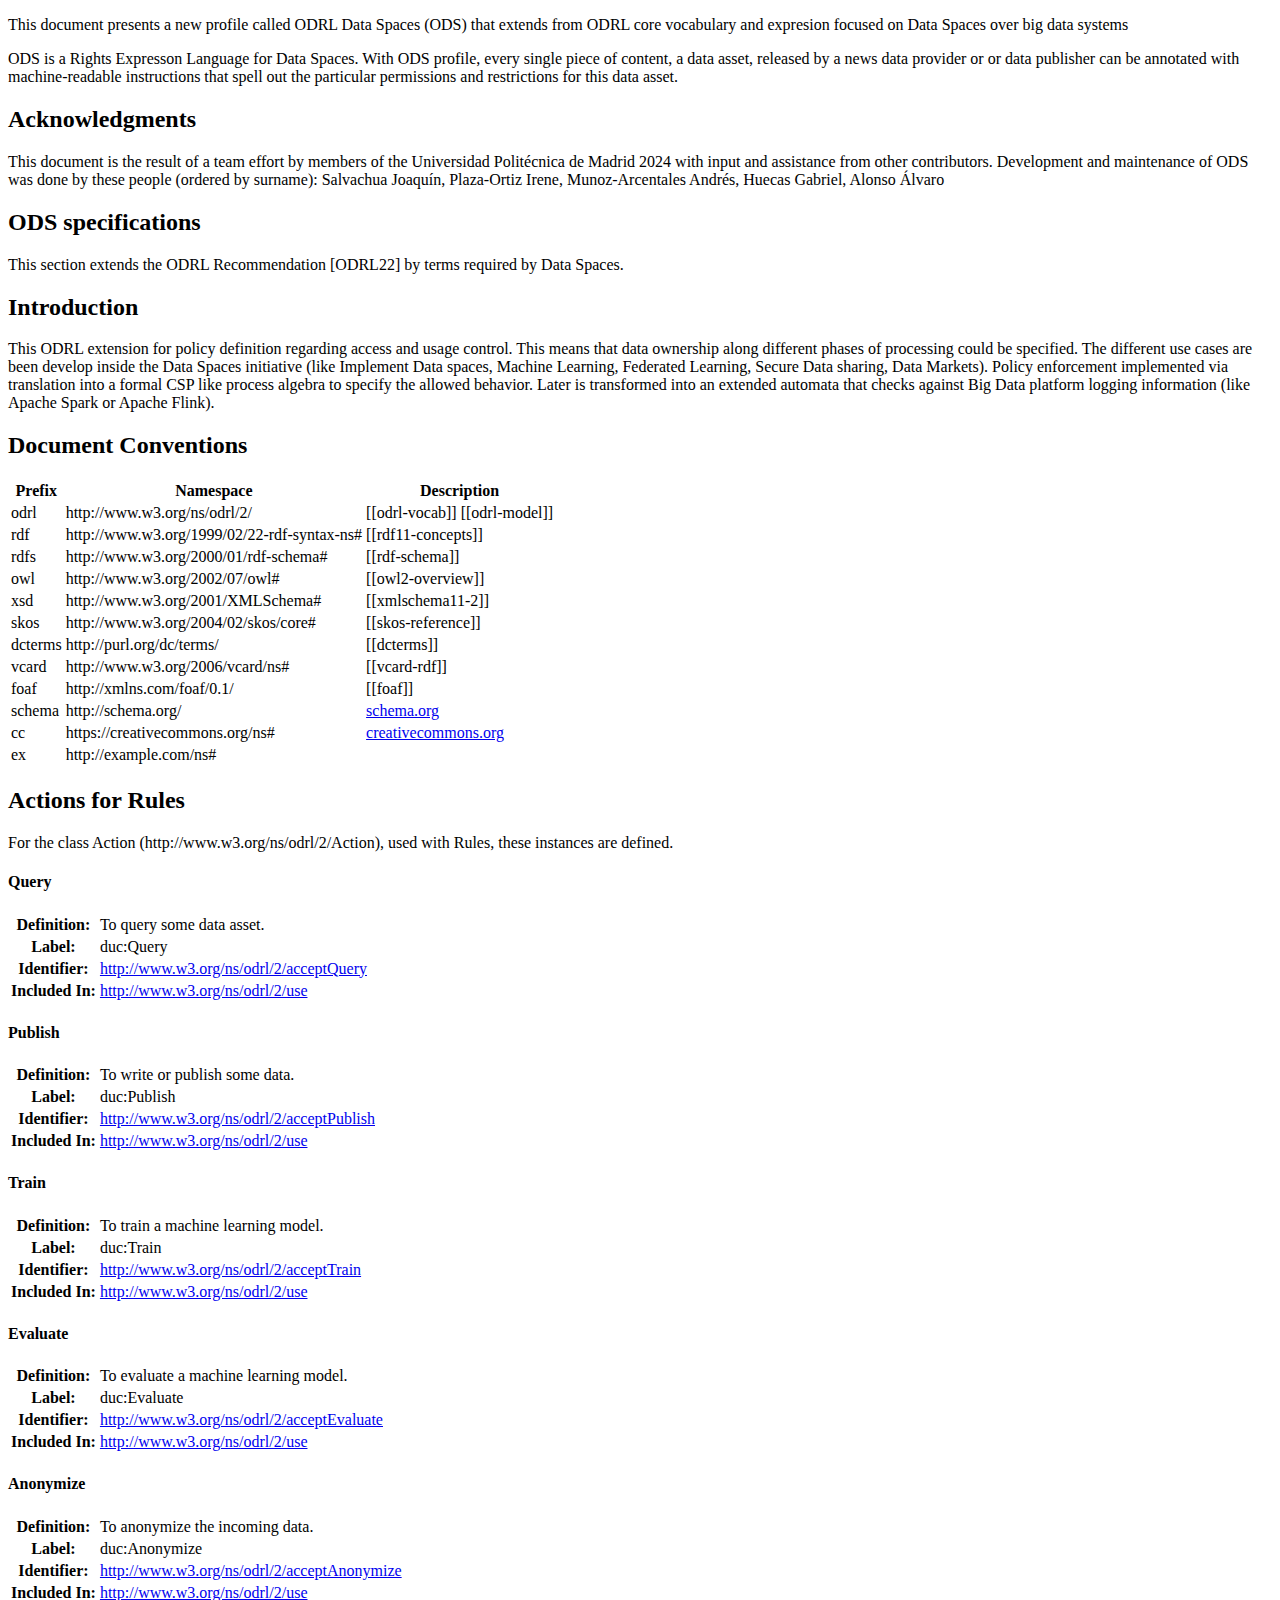
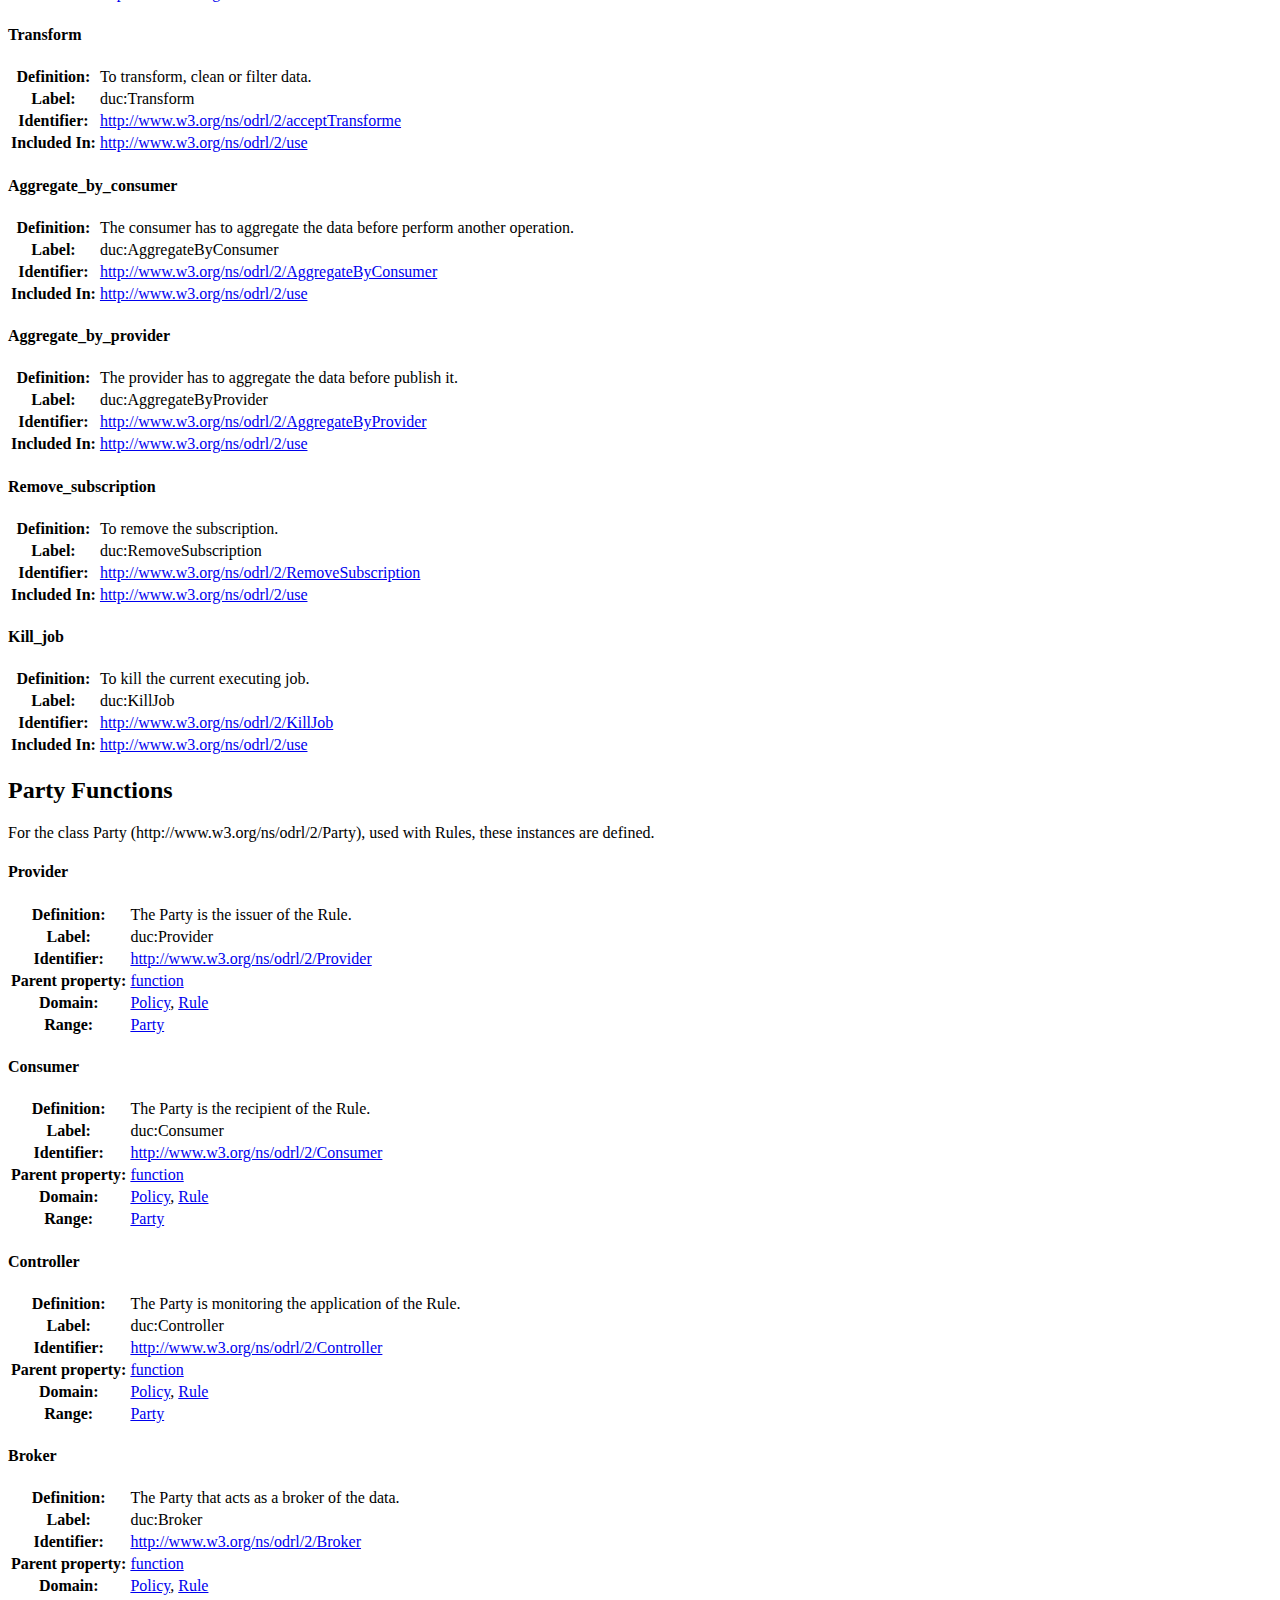
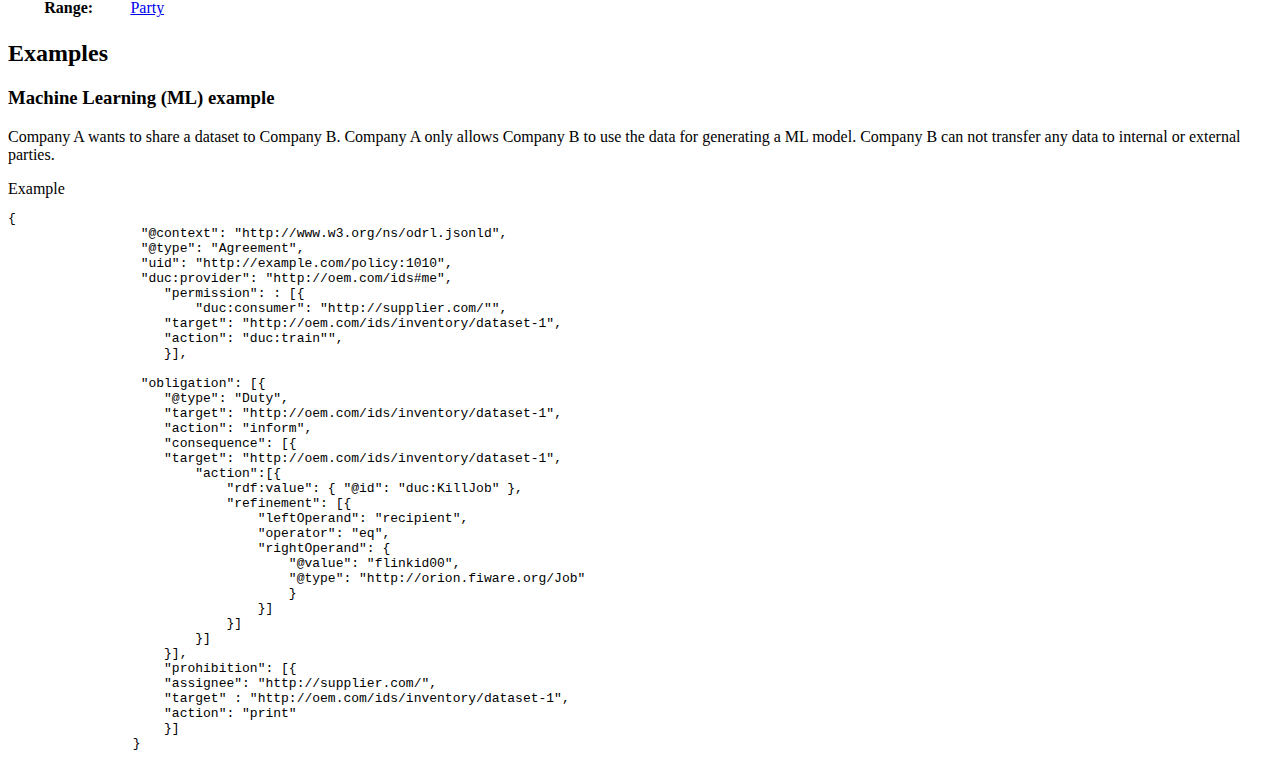
<file: profile-dataspaces/index.html>
<!DOCTYPE html>
<html xmlns="http://www.w3.org/1999/xhtml" lang="en">
	<head>
		<meta http-equiv="Content-Type" content="text/html; charset=UTF-8" />
		<title>ODRL Profile: Data Spaces</title>
		<script src="https://www.w3.org/Tools/respec/respec-w3c" class="remove" defer></script>
		<script class="remove" src="config.js"></script>
		
	
	<link rel="stylesheet" href="https://www.w3.org/TR/vocab-duv/localstyle.css"/>
	<link rel="stylesheet" type="text/css" href="https://www.w3.org/StyleSheets/TR/2016/W3C-WG-NOTE"/>
	<script src="http://www.w3.org/2013/ShEx/demobits/jquery.min.js" type= "text/javascript"></script>
		
	</head>
	<body>
		<section  id="abstract">
			<p>This document presents a new profile called ODRL Data Spaces (ODS) that extends from ODRL core vocabulary and expresion focused on Data Spaces
                over big data systems</p>
            <p>ODS is a Rights Expresson Language for Data Spaces. With ODS profile, every single piece of content, a data asset,
                released by a news data provider or or data publisher can be annotated with machine-readable instructions that spell out
                the particular permissions and restrictions for this data asset.</p>
            <p></p>
			 
		</section>

		<section id='sotd'>

		</section>

        <section id="ack">
            <h2>Acknowledgments</h2>
            <p>
                This document is the result of a team effort by members of the Universidad Politécnica de Madrid 2024 with input and assistance from other contributors.

                Development and maintenance of ODS was done by these people (ordered by surname): Salvachua Joaquín, Plaza-Ortiz Irene, Munoz-Arcentales Andrés,  Huecas Gabriel, Alonso Álvaro
            </p>
        </section>

        <section id='spec'>
            <h2>ODS specifications</h2>
            <p>This section extends the ODRL Recommendation [ODRL22] by terms required by Data Spaces.</p>
        </section>

	
		<section id="intro">
		<h2>Introduction</h2>
			<p>
				This ODRL extension for policy definition regarding access and usage control. This means that data ownership along different phases of processing could be specified.

                                     The different use cases are been develop inside the Data Spaces initiative (like Implement Data spaces, Machine Learning, Federated Learning, Secure Data sharing, Data Markets).
                                 Policy enforcement implemented via translation into a formal CSP like process algebra to specify the allowed behavior. Later is transformed into an extended automata that checks against Big Data platform logging information (like Apache Spark or Apache Flink).
			</p>

            <section id="conventions">
                <h2>Document Conventions</h2>
                    <p>
                    </p>

                <table class="def">
                    <tbody>
                      <tr>
                        <th>Prefix</th>
                        <th>Namespace</th>
                        <th>Description</th>
                      </tr>
                      <tr>
                        <td>odrl</td>
                        <td>http://www.w3.org/ns/odrl/2/</td>
                        <td>[[odrl-vocab]] [[odrl-model]]</td>
                      </tr>
                      <tr>
                        <td>rdf</td>
                        <td>http://www.w3.org/1999/02/22-rdf-syntax-ns#</td>
                        <td>[[rdf11-concepts]]</td>
                      </tr>
                      <tr>
                        <td>rdfs</td>
                        <td>http://www.w3.org/2000/01/rdf-schema#</td>
                        <td>[[rdf-schema]]</td>
                      </tr>
                         <tr>
                        <td>owl</td>
                        <td>http://www.w3.org/2002/07/owl#</td>
                        <td>[[owl2-overview]]</td>
                      </tr>
                    <tr>
                        <td>xsd</td>
                        <td>http://www.w3.org/2001/XMLSchema#</td>
                        <td>[[xmlschema11-2]]</td>
                      </tr>
                          <tr>
                        <td>skos</td>
                        <td>http://www.w3.org/2004/02/skos/core#</td>
                        <td>[[skos-reference]]</td>
                      </tr>
                      <tr>
                        <td>dcterms</td>
                        <td>http://purl.org/dc/terms/</td>
                        <td>[[dcterms]]</td>
                      </tr>
                        <tr>
                        <td>vcard</td>
                        <td>http://www.w3.org/2006/vcard/ns#</td>
                        <td>[[vcard-rdf]]</td>
                      </tr>
                      <tr>
                        <td>foaf</td>
                        <td>http://xmlns.com/foaf/0.1/</td>
                        <td>[[foaf]]</td>
                      </tr>

                      <tr>
                        <td>schema</td>
                        <td>http://schema.org/</td>
                        <td><a href="http://schema.org/">schema.org</a></td>
                      </tr>

                         <tr>
                        <td>cc</td>
                        <td>https://creativecommons.org/ns#</td>
                        <td><a href="https://creativecommons.org/ns#">creativecommons.org</a></td>
                      </tr>

                         <tr>
                        <td>ex</td>
                        <td>http://example.com/ns#</td>
                        <td></td>
                      </tr>

                    </tbody>
                  </table>

            </section>

	
		</section>

        <section id="actions">
            <h2>Actions for Rules</h2>
            <p>For the class Action (http://www.w3.org/ns/odrl/2/Action), used with Rules, these instances are defined.
            </p>
            <section>
                <h4 id="x4-4-1-accept-query">Query</h4>
                <table class="def propdef">
                    <tbody><tr><th>Definition:</th> <td>To query some data asset.</td></tr>
                    <tr><th>Label:</th> <td>duc:Query</td></tr>
                    <tr><th>Identifier:</th> <td><a href="http://www.w3.org/ns/odrl/2/acceptQuery">http://www.w3.org/ns/odrl/2/acceptQuery</a></td></tr>
                    <tr><th>Included In:</th> <td><a href="http://www.w3.org/ns/odrl/2/use">http://www.w3.org/ns/odrl/2/use</a></td></tr>
                    </tbody>
                </table>
            </section>
            <section>
                <h4 id="x4-4-1-accept-write">Publish</h4>
                <table class="def propdef">
                    <tbody><tr><th>Definition:</th> <td>To write or publish some data.</td></tr>
                    <tr><th>Label:</th> <td>duc:Publish</td></tr>
                    <tr><th>Identifier:</th> <td><a href="http://www.w3.org/ns/odrl/2/acceptPublish">http://www.w3.org/ns/odrl/2/acceptPublish</a></td></tr>
                    <tr><th>Included In:</th> <td><a href="http://www.w3.org/ns/odrl/2/use">http://www.w3.org/ns/odrl/2/use</a></td></tr>
                    </tbody>
                </table>
            </section>
            <section>
                <h4 id="x4-4-1-accept-train">Train</h4>
                <table class="def propdef">
                    <tbody><tr><th>Definition:</th> <td>To train a machine learning model.</td></tr>
                    <tr><th>Label:</th> <td>duc:Train</td></tr>
                    <tr><th>Identifier:</th> <td><a href="http://www.w3.org/ns/odrl/2/acceptTrain">http://www.w3.org/ns/odrl/2/acceptTrain</a></td></tr>
                    <tr><th>Included In:</th> <td><a href="http://www.w3.org/ns/odrl/2/use">http://www.w3.org/ns/odrl/2/use</a></td></tr>
                    </tbody>
                </table>
            </section>
            <section>
                <h4 id="x4-4-1-accept-evaluate">Evaluate</h4>
                <table class="def propdef">
                    <tbody><tr><th>Definition:</th> <td>To evaluate a machine learning model.</td></tr>
                    <tr><th>Label:</th> <td>duc:Evaluate</td></tr>
                    <tr><th>Identifier:</th> <td><a href="http://www.w3.org/ns/odrl/2/acceptEvaluate">http://www.w3.org/ns/odrl/2/acceptEvaluate</a></td></tr>
                    <tr><th>Included In:</th> <td><a href="http://www.w3.org/ns/odrl/2/use">http://www.w3.org/ns/odrl/2/use</a></td></tr>
                    </tbody>
                </table>
            </section>
            <section>
                <h4 id="x4-4-1-accept-anonymize">Anonymize</h4>
                <table class="def propdef">
                    <tbody><tr><th>Definition:</th> <td>To anonymize the incoming data.</td></tr>
                    <tr><th>Label:</th> <td>duc:Anonymize</td></tr>
                    <tr><th>Identifier:</th> <td><a href="http://www.w3.org/ns/odrl/2/acceptAnonymize">http://www.w3.org/ns/odrl/2/acceptAnonymize</a></td></tr>
                    <tr><th>Included In:</th> <td><a href="http://www.w3.org/ns/odrl/2/use">http://www.w3.org/ns/odrl/2/use</a></td></tr>
                    </tbody>
                </table>
            </section>
            <section>
                <h4 id="x4-4-1-accept-anonymize">Transform</h4>
                <table class="def propdef">
                    <tbody><tr><th>Definition:</th> <td>To transform, clean or filter data.</td></tr>
                    <tr><th>Label:</th> <td>duc:Transform</td></tr>
                    <tr><th>Identifier:</th> <td><a href="http://www.w3.org/ns/odrl/2/acceptTransform">http://www.w3.org/ns/odrl/2/acceptTransforme</a></td></tr>
                    <tr><th>Included In:</th> <td><a href="http://www.w3.org/ns/odrl/2/use">http://www.w3.org/ns/odrl/2/use</a></td></tr>
                    </tbody>
                </table>
            </section>
            <section>
                <h4 id="x4-4-1-accept-aggregate-consumer">Aggregate_by_consumer</h4>
                <table class="def propdef">
                    <tbody><tr><th>Definition:</th> <td>The consumer has to aggregate the data before perform another operation.</td></tr>
                    <tr><th>Label:</th> <td>duc:AggregateByConsumer</td></tr>
                    <tr><th>Identifier:</th> <td><a href="http://www.w3.org/ns/odrl/2/AggregateByConsumer">http://www.w3.org/ns/odrl/2/AggregateByConsumer</a></td></tr>
                    <tr><th>Included In:</th> <td><a href="http://www.w3.org/ns/odrl/2/use">http://www.w3.org/ns/odrl/2/use</a></td></tr>
                    </tbody>
                </table>
            </section>
            <section>
                <h4 id="x4-4-1-accept-aggregate-provider">Aggregate_by_provider</h4>
                <table class="def propdef">
                    <tbody><tr><th>Definition:</th> <td>The provider has to aggregate the data before publish it.</td></tr>
                    <tr><th>Label:</th> <td>duc:AggregateByProvider</td></tr>
                    <tr><th>Identifier:</th> <td><a href="http://www.w3.org/ns/odrl/2/AggregateByProvider">http://www.w3.org/ns/odrl/2/AggregateByProvider</a></td></tr>
                    <tr><th>Included In:</th> <td><a href="http://www.w3.org/ns/odrl/2/use">http://www.w3.org/ns/odrl/2/use</a></td></tr>
                    </tbody>
                </table>
            </section>
            <section>
                <h4 id="x4-4-1-remove">Remove_subscription</h4>
                <table class="def propdef">
                    <tbody><tr><th>Definition:</th> <td>To remove the subscription.</td></tr>
                    <tr><th>Label:</th> <td>duc:RemoveSubscription</td></tr>
                    <tr><th>Identifier:</th> <td><a href="http://www.w3.org/ns/odrl/2/RemoveSubscription">http://www.w3.org/ns/odrl/2/RemoveSubscription</a></td></tr>
                    <tr><th>Included In:</th> <td><a href="http://www.w3.org/ns/odrl/2/use">http://www.w3.org/ns/odrl/2/use</a></td></tr>
                    </tbody>
                </table>
            </section>
            <section>
                <h4 id="x4-4-1-remove">Kill_job</h4>
                <table class="def propdef">
                    <tbody><tr><th>Definition:</th> <td>To kill the current executing job.</td></tr>
                    <tr><th>Label:</th> <td>duc:KillJob</td></tr>
                    <tr><th>Identifier:</th> <td><a href="http://www.w3.org/ns/odrl/2/KillJob">http://www.w3.org/ns/odrl/2/KillJob</a></td></tr>
                    <tr><th>Included In:</th> <td><a href="http://www.w3.org/ns/odrl/2/use">http://www.w3.org/ns/odrl/2/use</a></td></tr>
                    </tbody>
                </table>
            </section>
        </section>

        <section id="party">
            <h2>Party Functions</h2>
            <p>For the class Party (http://www.w3.org/ns/odrl/2/Party), used with Rules, these instances are defined.
            </p>
            <section>
                <h4 id="x4-4-1-accept-Provider">Provider</h4>
                <table class="def propdef">
                    <tbody><tr><th>Definition:</th> <td>The Party is the issuer of the Rule.</td></tr>
                    <tr><th>Label:</th> <td>duc:Provider</td></tr>
                    <tr><th>Identifier:</th> <td><a href="http://www.w3.org/ns/odrl/2/Provider">http://www.w3.org/ns/odrl/2/Provider</a></td></tr>
                    <tr><th>Parent property:</th> <td><a href="http://www.w3.org/ns/odrl/2/function">function</a></td></tr>
                    <tr><th>Domain:</th> <td><a href="http://www.w3.org/ns/odrl/2/Policy">Policy</a>, <a href="http://www.w3.org/ns/odrl/2/Rule">Rule</a></td></tr>
                    <tr><th>Range:</th> <td><a href="http://www.w3.org/ns/odrl/2/Party">Party</a></td></tr>
                    </tbody></table>
            </section>
            <section>
                <h4 id="x4-4-1-accept-Consumer">Consumer</h4>
                <table class="def propdef">
                    <tbody><tr><th>Definition:</th> <td>The Party is the recipient of the Rule.</td></tr>
                    <tr><th>Label:</th> <td>duc:Consumer</td></tr>
                    <tr><th>Identifier:</th> <td><a href="http://www.w3.org/ns/odrl/2/Consumer">http://www.w3.org/ns/odrl/2/Consumer</a></td></tr>
                    <tr><th>Parent property:</th> <td><a href="http://www.w3.org/ns/odrl/2/function">function</a></td></tr>
                    <tr><th>Domain:</th> <td><a href="http://www.w3.org/ns/odrl/2/Policy">Policy</a>, <a href="http://www.w3.org/ns/odrl/2/Rule">Rule</a></td></tr>
                    <tr><th>Range:</th> <td><a href="http://www.w3.org/ns/odrl/2/Party">Party</a></td></tr>
                    </tbody></table>
            </section>
            <section>
                <h4 id="x4-4-1-accept-Controller">Controller</h4>
                <table class="def propdef">
                    <tbody><tr><th>Definition:</th> <td>The Party is monitoring the application of the Rule.</td></tr>
                    <tr><th>Label:</th> <td>duc:Controller</td></tr>
                    <tr><th>Identifier:</th> <td><a href="http://www.w3.org/ns/odrl/2/Controller">http://www.w3.org/ns/odrl/2/Controller</a></td></tr>
                    <tr><th>Parent property:</th> <td><a href="http://www.w3.org/ns/odrl/2/function">function</a></td></tr>
                    <tr><th>Domain:</th> <td><a href="http://www.w3.org/ns/odrl/2/Policy">Policy</a>, <a href="http://www.w3.org/ns/odrl/2/Rule">Rule</a></td></tr>
                    <tr><th>Range:</th> <td><a href="http://www.w3.org/ns/odrl/2/Party">Party</a></td></tr>
                    </tbody></table>
            </section>
            <section>
                <h4 id="x4-4-1-accept-Broker">Broker</h4>
                <table class="def propdef">
                    <tbody><tr><th>Definition:</th> <td>The Party that acts as a broker of the data.</td></tr>
                    <tr><th>Label:</th> <td>duc:Broker</td></tr>
                    <tr><th>Identifier:</th> <td><a href="http://www.w3.org/ns/odrl/2/Broker">http://www.w3.org/ns/odrl/2/Broker</a></td></tr>
                    <tr><th>Parent property:</th> <td><a href="http://www.w3.org/ns/odrl/2/function">function</a></td></tr>
                    <tr><th>Domain:</th> <td><a href="http://www.w3.org/ns/odrl/2/Policy">Policy</a>, <a href="http://www.w3.org/ns/odrl/2/Rule">Rule</a></td></tr>
                    <tr><th>Range:</th> <td><a href="http://www.w3.org/ns/odrl/2/Party">Party</a></td></tr>
                    </tbody></table>
            </section>

        </section>


		<section id="examples">
		<h2>Examples</h2>
            <h3 id="x2-how-to-represent-an-obligation">Machine Learning (ML) example<a class="self-link" aria-label="§" href="#styles"></a></h3>
            <p>Company A wants to share a dataset to Company B.
                Company A only allows Company B to use the data for generating a ML model.
                Company B can not transfer any data to internal or external parties.
            </p>
            <div class="example"><div class="example-title marker"><span>Example</span></div>
                <pre id="eg2" class="hljs" aria-busy="false" aria-live="polite"><code class="hljs json">{
                 <span class="hljs-attr">"@context"</span>: <span class="hljs-string">"http://www.w3.org/ns/odrl.jsonld"</span>,
                 <span class="hljs-attr">"@type"</span>: <span class="hljs-string">"Agreement"</span>,
                 <span class="hljs-attr">"uid"</span>: <span class="hljs-string">"http://example.com/policy:1010"</span>,
                 <span class="hljs-attr">"duc:provider"</span>: <span class="hljs-string">"http://oem.com/ids#me"</span>,
                    <span class="hljs-attr">"permission"</span>: : [{
                        <span class="hljs-attr">"duc:consumer"</span>: <span class="hljs-string">"http://supplier.com/""</span>,
                    <span class="hljs-attr">"target"</span>: <span class="hljs-string">"http://oem.com/ids/inventory/dataset-1"</span>,
                    <span class="hljs-attr">"action"</span>: <span class="hljs-string">"duc:train""</span>,
                    }],

                 <span class="hljs-attr">"obligation"</span>: [{
                    <span class="hljs-attr">"@type"</span>: <span class="hljs-string">"Duty"</span>,
                    <span class="hljs-attr">"target"</span>: <span class="hljs-string">"http://oem.com/ids/inventory/dataset-1"</span>,
                    <span class="hljs-attr">"action"</span>: <span class="hljs-string">"inform"</span>,
                    <span class="hljs-attr">"consequence"</span>: [{
                    <span class="hljs-attr">"target"</span>: <span class="hljs-string">"http://oem.com/ids/inventory/dataset-1"</span>,
                        <span class="hljs-attr">"action"</span>:[{
                            "rdf:value": { "@id": "duc:KillJob" },
                            "refinement": [{
                                "leftOperand": "recipient",
                                "operator": "eq",
                                "rightOperand": {
                                    "@value": "flinkid00",
                                    "@type": "http://orion.fiware.org/Job"
                                    }
                                }]
                            }]
                        }]
                    }],
                    "prohibition": [{
                    "assignee": "http://supplier.com/",
                    "target" : "http://oem.com/ids/inventory/dataset-1",
                    "action": "print"
                    }]
                }</code></pre></div>
        </section>







	</body>
</html>
</file>
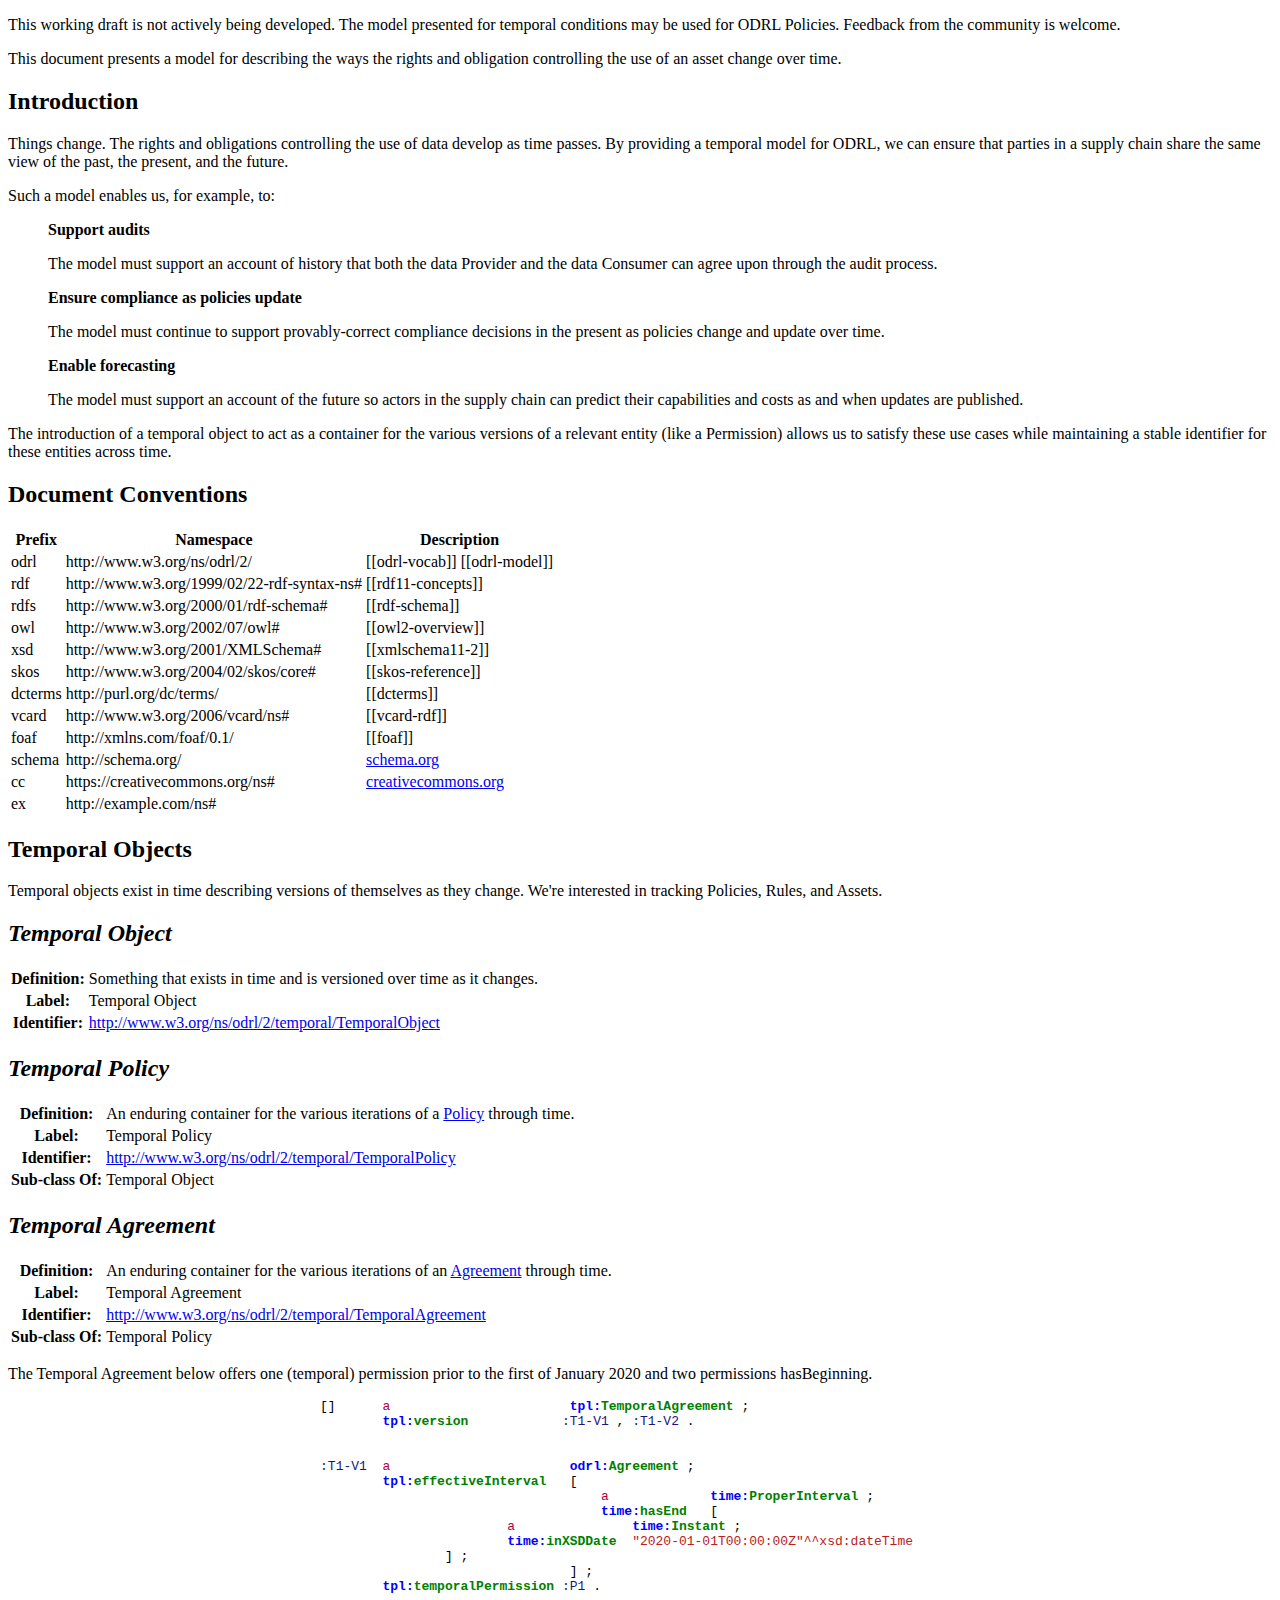
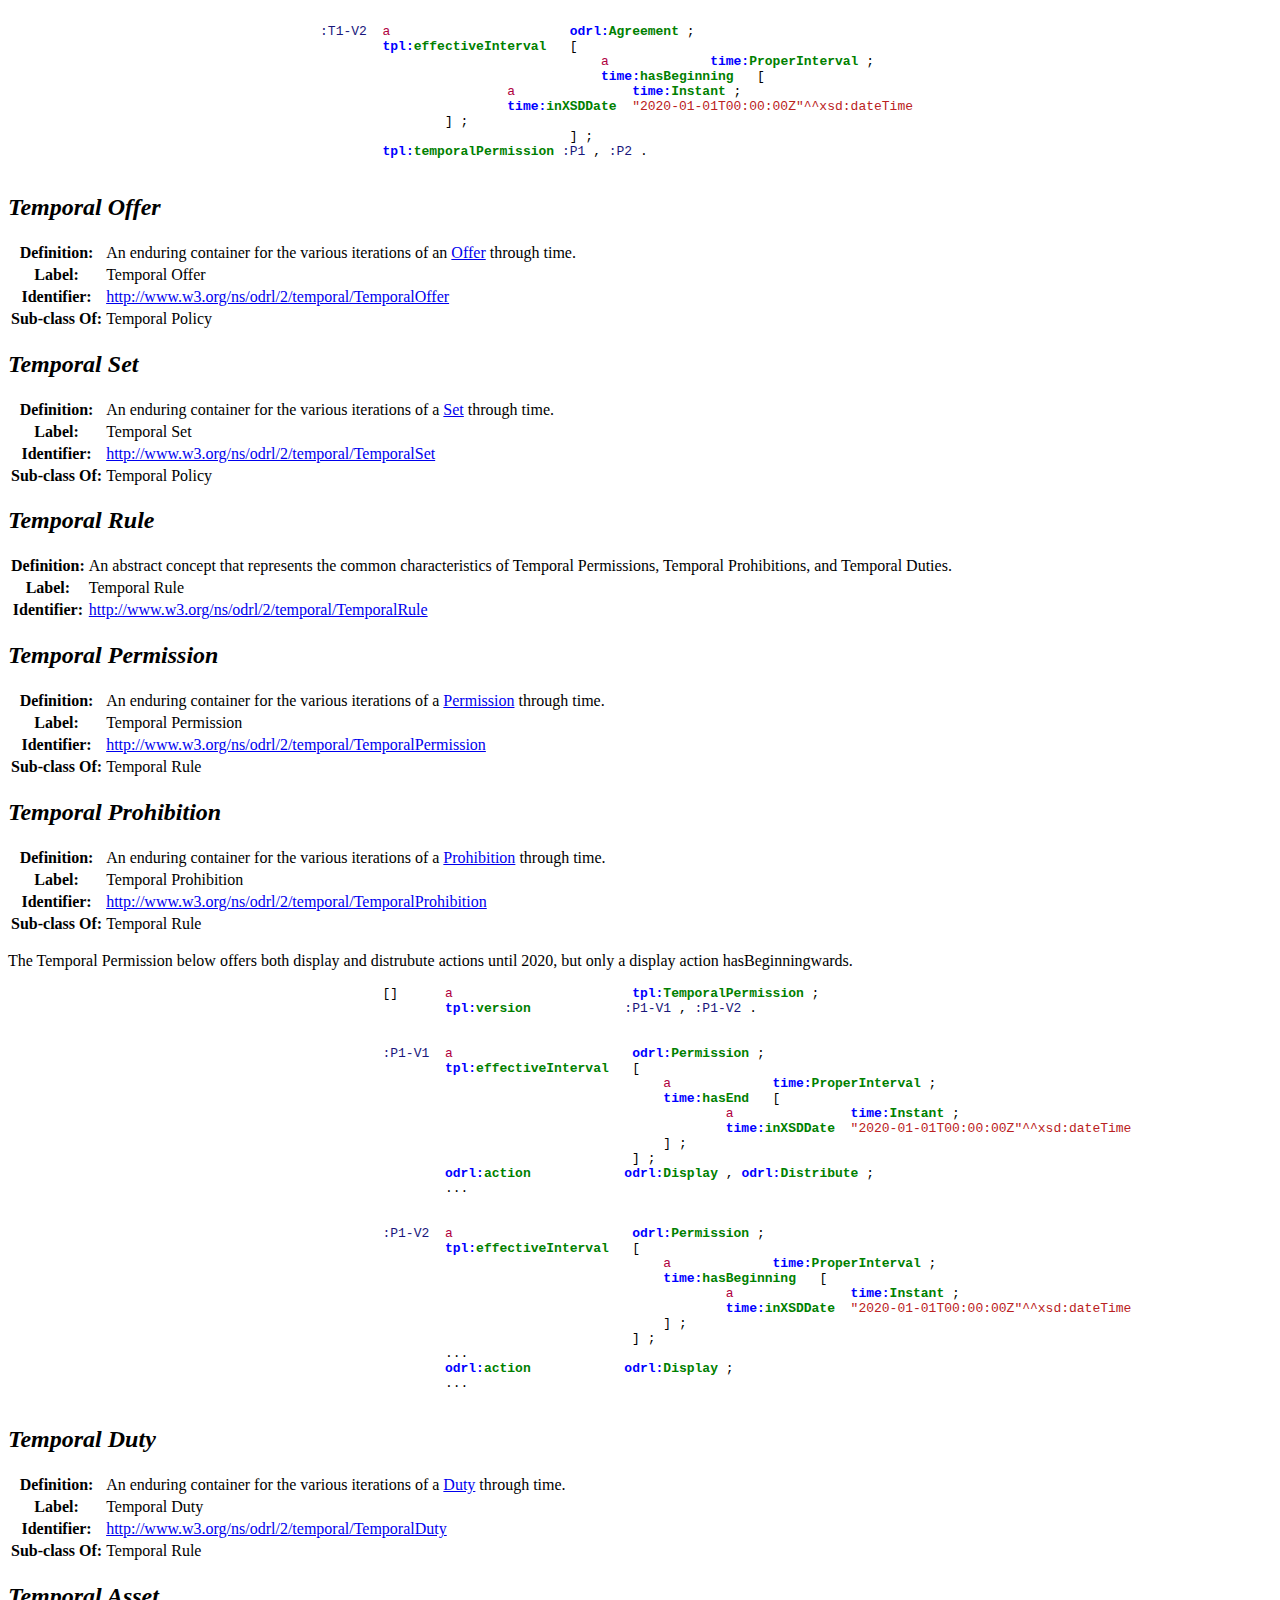
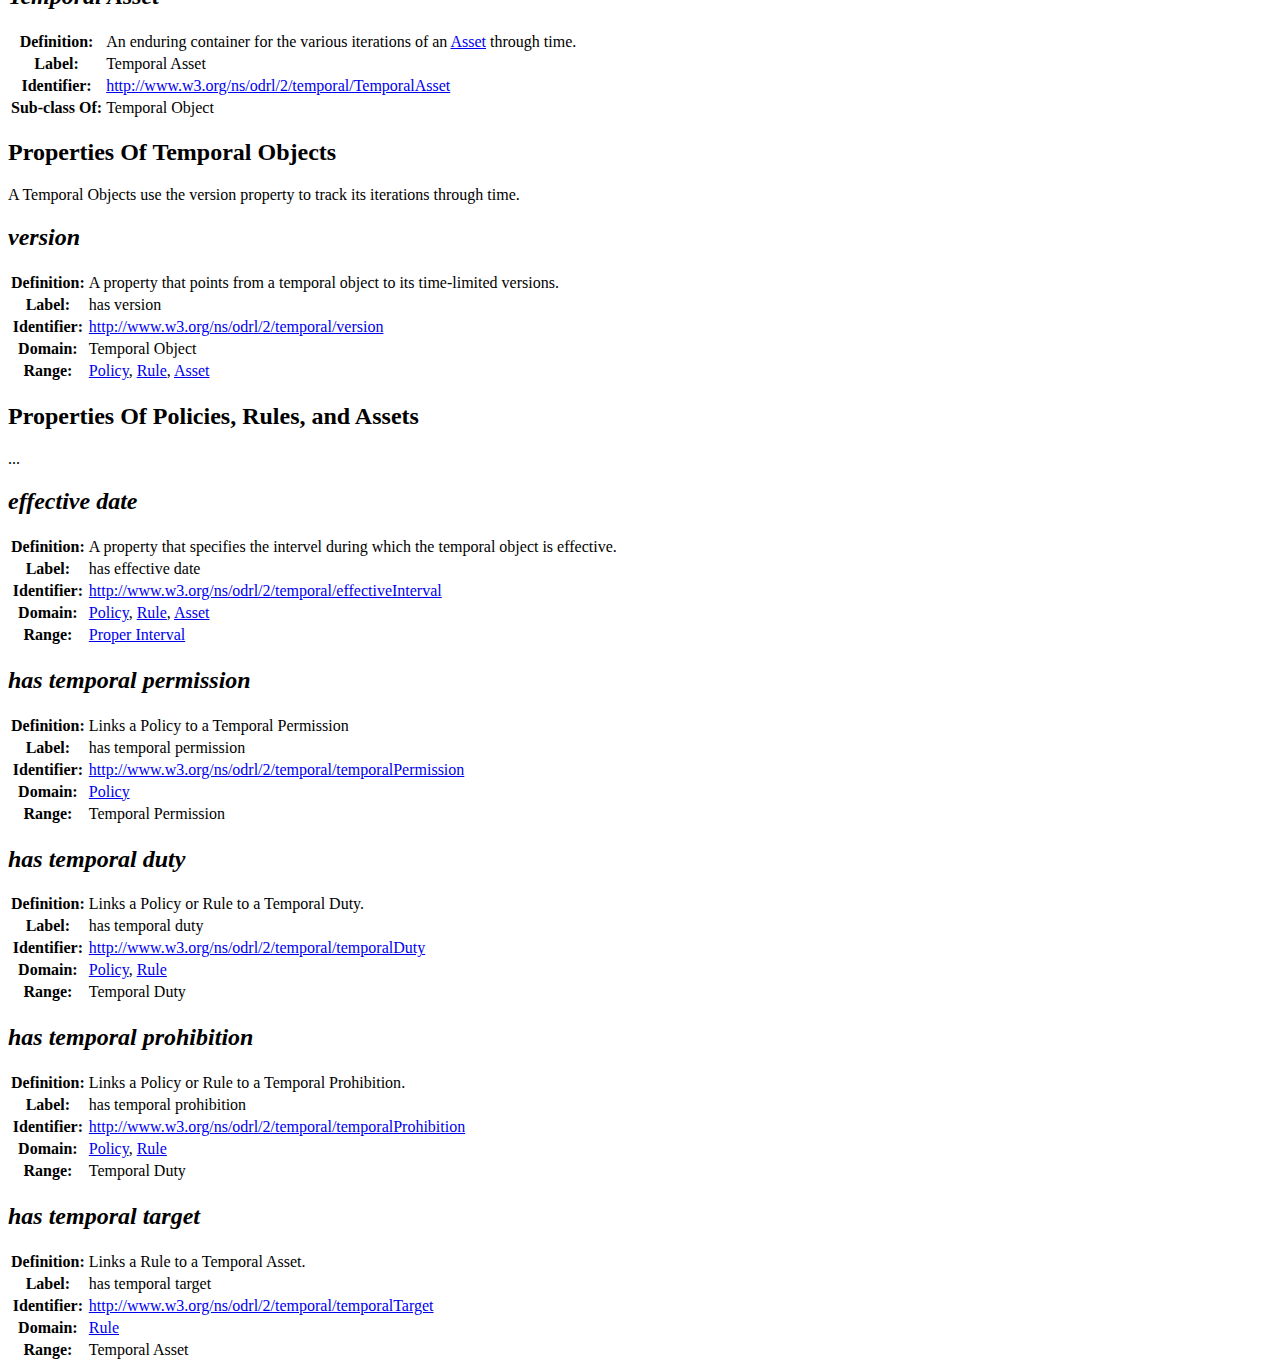
<file: profile-temporal/index.html>
<!DOCTYPE html>
<html xmlns="http://www.w3.org/1999/xhtml" lang="en">
	<head>
		<meta http-equiv="Content-Type" content="text/html; charset=UTF-8" />
		<title>ODRL Temporal Model</title>
		<script src="https://www.w3.org/Tools/respec/respec-w3c" class="remove" defer></script>
		<script class="remove" src="config.js"></script>
		
	
	<link rel="stylesheet" href="https://www.w3.org/TR/vocab-duv/localstyle.css"/>
	<link rel="stylesheet" type="text/css" href="https://www.w3.org/StyleSheets/TR/2016/W3C-WG-NOTE"/>
	<link rel="stylesheet" href="turtle-styles.css">
	<script src="http://www.w3.org/2013/ShEx/demobits/jquery.min.js" type= "text/javascript"></script>
	<style type="text/css">
		<!--
		 .tab { margin-left: 40px; }
		-->
	</style>

	</head>
	<body>

		<p class="note" role="note">This working draft is not actively being developed. The model presented for temporal conditions may be used for ODRL Policies. Feedback from the community is welcome.</p>

		<section  id="abstract">
      	
			<p>This document presents a model for describing the ways the rights and obligation controlling the use of an asset change over time.</p>
			 
		</section>
		<section id="sotd">

		</section> 
	
		<section id="intro">
		<h2>Introduction</h2>
			<p>Things change. The rights and obligations controlling the use of data develop as time passes. By providing a temporal model for ODRL, we can ensure that parties in a supply chain share the same view of the past, the present, and the future.</p>
			<p>Such a model enables us, for example, to:</p>
			<p class="tab"><strong>Support audits</strong></p>
			<p class="tab">The model must support an account of history that both the data Provider and the data Consumer can agree upon through the audit process.</p>
			<p class="tab"><strong>Ensure compliance as policies update</strong></p>
			<p class="tab">The model must continue to support provably-correct compliance decisions in the present as policies change and update over time.</p>
			<p class="tab"><strong>Enable forecasting</strong></p>
			<p class="tab">The model must support an account of the future so actors in the supply chain can predict their capabilities and costs as and when updates are published.</p>
			<p>The introduction of a temporal object to act as a container for the various versions of a relevant entity (like a Permission) allows us to satisfy these use cases while maintaining a stable identifier for these entities across time.</p>
		
		<section id="conventions">
		    <h2>Document Conventions</h2>
	            <p></p>
		    <table class="def">
			<tbody>
			  <tr>
			    <th>Prefix</th>
			    <th>Namespace</th>
			    <th>Description</th>
			  </tr>
			  <tr>
			    <td>odrl</td>
			    <td>http://www.w3.org/ns/odrl/2/</td>
			    <td>[[odrl-vocab]] [[odrl-model]]</td>
			  </tr>
			  <tr>
			    <td>rdf</td>
			    <td>http://www.w3.org/1999/02/22-rdf-syntax-ns#</td>
			    <td>[[rdf11-concepts]]</td>
			  </tr>
			  <tr>
			    <td>rdfs</td>
			    <td>http://www.w3.org/2000/01/rdf-schema#</td>
			    <td>[[rdf-schema]]</td>
			  </tr>
			     <tr>
			    <td>owl</td>
			    <td>http://www.w3.org/2002/07/owl#</td>
			    <td>[[owl2-overview]]</td>
			  </tr>
			<tr>
			    <td>xsd</td>
			    <td>http://www.w3.org/2001/XMLSchema#</td>
			    <td>[[xmlschema11-2]]</td>
			  </tr>
			      <tr>
			    <td>skos</td>
			    <td>http://www.w3.org/2004/02/skos/core#</td>
			    <td>[[skos-reference]]</td>
			  </tr>
			  <tr>
			    <td>dcterms</td>
			    <td>http://purl.org/dc/terms/</td>
			    <td>[[dcterms]]</td>
			  </tr>
			    <tr>
			    <td>vcard</td>
			    <td>http://www.w3.org/2006/vcard/ns#</td>
			    <td>[[vcard-rdf]]</td>
			  </tr>
			  <tr>
			    <td>foaf</td>
			    <td>http://xmlns.com/foaf/0.1/</td>
			    <td>[[foaf]]</td>
			  </tr>

			  <tr>
			    <td>schema</td>
			    <td>http://schema.org/</td>
			    <td><a href="http://schema.org/">schema.org</a></td>
			  </tr>

					 <tr>
			    <td>cc</td>
			    <td>https://creativecommons.org/ns#</td>
			    <td><a href="https://creativecommons.org/ns#">creativecommons.org</a></td>
			  </tr>

					 <tr>
			    <td>ex</td>
			    <td>http://example.com/ns#</td>
			    <td></td>
			  </tr>

			</tbody>
		      </table>

		    </section>   				
		</section>
		<section id="TemporalObjects">
		    <h2>Temporal Objects</h2>
		    <p>
			Temporal objects exist in time describing versions of themselves as they change. We're interested in tracking Policies, Rules, and Assets.
		    </p>
			<section data-dfn-for="TemporalObject">
				<h2><dfn>Temporal Object</dfn></h2>
				<table class="def propdef">
					<tbody>
					<tr>
						<th>Definition:</th><td>Something that exists in time and is versioned over time as it changes.</td>
					</tr><tr>
						<th>Label:</th><td>Temporal Object</td>
					</tr><tr>
						<th>Identifier:</th><td><a href="http://www.w3.org/ns/odrl/2/temporal/TemporalObject">http://www.w3.org/ns/odrl/2/temporal/TemporalObject</a></td>
						</tr>
					</tbody>
				</table>
			</section>
		    <section data-dfn-for="TemporalPolicy">
			<h2><dfn>Temporal Policy</dfn></h2>
			<table class="def propdef">
			    <tbody>
					<tr>
						<th>Definition:</th><td>An enduring container for the various iterations of a <a href="https://www.w3.org/TR/odrl-vocab/#term-Policy">Policy</a> through time.</td>
					</tr><tr>
						<th>Label:</th><td>Temporal Policy</td>
					</tr><tr>
						<th>Identifier:</th><td><a href="http://www.w3.org/ns/odrl/2/temporal/TemporalPolicy">http://www.w3.org/ns/odrl/2/temporal/TemporalPolicy</a></td>
					</tr><tr>
						<th style="white-space:nowrap;">Sub-class Of:</th><td><a>Temporal Object</a></td>
					</tr>
			    </tbody>
			</table>
			<section data-dfn-for="TemporalAgreement">
					<h2><dfn>Temporal Agreement</dfn></h2>
					<table class="def propdef">
					    <tbody>
						<tr>
						    <th>Definition:</th><td>An enduring container for the various iterations of an <a href="https://www.w3.org/TR/odrl-vocab/#term-Agreement">Agreement</a> through time.</td>
						</tr><tr>
						    <th>Label:</th><td>Temporal Agreement</td>
						</tr><tr>
						    <th>Identifier:</th><td><a href="http://www.w3.org/ns/odrl/2/temporal/TemporalAgreement">http://www.w3.org/ns/odrl/2/temporal/TemporalAgreement</a></td>
						</tr><tr>
						    <th style="white-space:nowrap;">Sub-class Of:</th><td><a>Temporal Policy</a></td>
						</tr>
					    </tbody>
					</table>
			    </section>
				<p>
					The Temporal Agreement below offers one (temporal) permission prior to the first of January 2020 and two permissions hasBeginning.
				</p>
				<pre class="example nohighlight turtle" title="Temporal Agreement" id="TemporalAgreement">
					<span class="p">[]</span><span class="w">      </span><span class="kt">a</span><span class="w">                       </span><span class="nn">tpl:</span><span class="nt">TemporalAgreement</span><span class="p"> ;</span>
					<span class="w">        </span><span class="nn">tpl:</span><span class="nt">version</span><span class="w">            </span><span class="nv">:T1-V1</span><span class="p"> , </span><span class="nv">:T1-V2</span><span class="p"> . </span>
					<br/>
					<span class="nv">:T1-V1</span><span class="w">  </span><span class="kt">a</span><span class="w">                       </span><span class="nn">odrl:</span><span class="nt">Agreement</span><span class="p"> ;</span>
					<span class="w">        </span><span class="nn">tpl:</span><span class="nt">effectiveInterval</span><span class="w">   </span><span class="p">[</span>
					<span class="w">                                    </span><span class="kt">a</span><span class="w">             </span><span class="nn">time:</span><span class="nt">ProperInterval</span><span class="p"> ;</span>
					<span class="w">                                    </span><span class="nn">time:</span><span class="nt">hasEnd</span><span class="w">   </span><span class="p">[</span>
                    <span class="w">                                            </span><span class="kt">a</span><span class="w">               </span><span class="nn">time:</span><span class="nt">Instant</span><span class="p"> ;</span>
                    <span class="w">                                            </span><span class="nn">time:</span><span class="nt">inXSDDate</span><span class="w">  </span><span class="s">"2020-01-01T00:00:00Z"^^xsd:dateTime</span>
                    <span class="w">                                    </span><span class="p">] ;</span>
					<span class="w">                                </span><span class="p">] ;</span>
					<span class="w">        </span><span class="nn">tpl:</span><span class="nt">temporalPermission</span><span class="w"> </span><span class="nv">:P1</span><span class="p"> . </span>
                    <br/>
					<span class="nv">:T1-V2</span><span class="w">  </span><span class="kt">a</span><span class="w">                       </span><span class="nn">odrl:</span><span class="nt">Agreement</span><span class="p"> ;</span>
					<span class="w">        </span><span class="nn">tpl:</span><span class="nt">effectiveInterval</span><span class="w">   </span><span class="p">[</span>
					<span class="w">                                    </span><span class="kt">a</span><span class="w">             </span><span class="nn">time:</span><span class="nt">ProperInterval</span><span class="p"> ;</span>
					<span class="w">                                    </span><span class="nn">time:</span><span class="nt">hasBeginning</span><span class="w">   </span><span class="p">[</span>
                    <span class="w">                                            </span><span class="kt">a</span><span class="w">               </span><span class="nn">time:</span><span class="nt">Instant</span><span class="p"> ;</span>
                    <span class="w">                                            </span><span class="nn">time:</span><span class="nt">inXSDDate</span><span class="w">  </span><span class="s">"2020-01-01T00:00:00Z"^^xsd:dateTime</span>
                    <span class="w">                                    </span><span class="p">] ;</span>
					<span class="w">                                </span><span class="p">] ;</span>
					<span class="w">        </span><span class="nn">tpl:</span><span class="nt">temporalPermission</span><span class="w"> </span><span class="nv">:P1</span><span class="p"> , </span><span class="nv">:P2</span><span class="p"> . </span>  
				</pre>
			    <section data-dfn-for="TemporalOffer">
					<h2><dfn>Temporal Offer</dfn></h2>
					<table class="def propdef">
					    <tbody>
						<tr>
						    <th>Definition:</th><td>An enduring container for the various iterations of an <a href="https://www.w3.org/TR/odrl-vocab/#term-Offer">Offer</a> through time.</td>
						</tr><tr>
						    <th>Label:</th><td>Temporal Offer</td>
						</tr><tr>
						    <th>Identifier:</th><td><a href="http://www.w3.org/ns/odrl/2/temporal/TemporalOffer">http://www.w3.org/ns/odrl/2/temporal/TemporalOffer</a></td>
						</tr><tr>
						    <th style="white-space:nowrap;">Sub-class Of:</th><td><a>Temporal Policy</a></td>
						</tr>
					    </tbody>
					</table>
			    </section>
			    <section data-dfn-for="TemporalSet">
					<h2><dfn>Temporal Set</dfn></h2>
					<table class="def propdef">
					    <tbody>
						<tr>
						    <th>Definition:</th><td>An enduring container for the various iterations of a <a href="https://www.w3.org/TR/odrl-vocab/#term-Set">Set</a> through time.</td>
						</tr><tr>
						    <th>Label:</th><td>Temporal Set</td>
						</tr><tr>
						    <th>Identifier:</th><td><a href="http://www.w3.org/ns/odrl/2/temporal/TemporalSet">http://www.w3.org/ns/odrl/2/temporal/TemporalSet</a></td>
						</tr><tr>
						    <th style="white-space:nowrap;">Sub-class Of:</th><td><a>Temporal Policy</a></td>
						</tr>
					    </tbody>
					</table>
			    </section>
		    </section>
		    <section data-dfn-for="TemporalRule">
				<h2><dfn>Temporal Rule</dfn></h2>
				<table class="def propdef">
				    <tbody>
					<tr>
					    <th>Definition:</th><td>An abstract concept that represents the common characteristics of Temporal Permissions, Temporal Prohibitions, and Temporal Duties.</td>
					</tr><tr>
					    <th>Label:</th><td>Temporal Rule</td>
					</tr><tr>
					    <th>Identifier:</th><td><a href="http://www.w3.org/ns/odrl/2/temporal/TemporalRule">http://www.w3.org/ns/odrl/2/temporal/TemporalRule</a></td>
					</tr>
				    </tbody>
				</table>
			    <section data-dfn-for="TemporalPermission">
					<h2><dfn>Temporal Permission</dfn></h2>
					<table class="def propdef">
					    <tbody>
						<tr>
						    <th>Definition:</th><td>An enduring container for the various iterations of a <a href="https://www.w3.org/TR/odrl-vocab/#term-Permission">Permission</a> through time.</td>
						</tr><tr>
						    <th>Label:</th><td>Temporal Permission</td>
						</tr><tr>
						    <th>Identifier:</th><td><a href="http://www.w3.org/ns/odrl/2/temporal/TemporalPermission">http://www.w3.org/ns/odrl/2/temporal/TemporalPermission</a></td>
						</tr><tr>
						    <th style="white-space:nowrap;">Sub-class Of:</th><td><a>Temporal Rule</a></td>
						</tr>
					    </tbody>
					</table>
			    </section>
			    <section data-dfn-for="TemporalProhibition">
					<h2><dfn>Temporal Prohibition</dfn></h2>
					<table class="def propdef">
					    <tbody>
						<tr>
						    <th>Definition:</th><td>An enduring container for the various iterations of a <a href="https://www.w3.org/TR/odrl-vocab/#term-Prohibition">Prohibition</a> through time.</td>
						</tr><tr>
						    <th>Label:</th><td>Temporal Prohibition</td>
						</tr><tr>
						    <th>Identifier:</th><td><a href="http://www.w3.org/ns/odrl/2/temporal/TemporalProhibition">http://www.w3.org/ns/odrl/2/temporal/TemporalProhibition</a></td>
						</tr><tr>
						    <th style="white-space:nowrap;">Sub-class Of:</th><td><a>Temporal Rule</a></td>
						</tr>
					    </tbody>
					</table>
					<p>
						The Temporal Permission below offers both display and distrubute actions until 2020, but only a display action hasBeginningwards.
					</p>
					<pre class="example nohighlight turtle" title="Temporal Permission" id="TemporalPermission">
						<span class="p">[]</span><span class="w">      </span><span class="kt">a</span><span class="w">                       </span><span class="nn">tpl:</span><span class="nt">TemporalPermission</span><span class="p"> ;</span>
						<span class="w">        </span><span class="nn">tpl:</span><span class="nt">version</span><span class="w">            </span><span class="nv">:P1-V1</span><span class="p"> , </span><span class="nv">:P1-V2</span><span class="p"> . </span>
						<br/>
						<span class="nv">:P1-V1</span><span class="w">  </span><span class="kt">a</span><span class="w">                       </span><span class="nn">odrl:</span><span class="nt">Permission</span><span class="p"> ;</span>
						<span class="w">        </span><span class="nn">tpl:</span><span class="nt">effectiveInterval</span><span class="w">   </span><span class="p">[</span>
						<span class="w">                                    </span><span class="kt">a</span><span class="w">             </span><span class="nn">time:</span><span class="nt">ProperInterval</span><span class="p"> ;</span>
						<span class="w">                                    </span><span class="nn">time:</span><span class="nt">hasEnd</span><span class="w">   </span><span class="p">[</span>
						<span class="w">                                            </span><span class="kt">a</span><span class="w">               </span><span class="nn">time:</span><span class="nt">Instant</span><span class="p"> ;</span>
						<span class="w">                                            </span><span class="nn">time:</span><span class="nt">inXSDDate</span><span class="w">  </span><span class="s">"2020-01-01T00:00:00Z"^^xsd:dateTime</span>
						<span class="w">                                    </span><span class="p">] ;</span>
						<span class="w">                                </span><span class="p">] ;</span>
						<span class="w">        </span><span class="nn">odrl:</span><span class="nt">action</span><span class="w">            </span><span class="nn">odrl:</span><span class="nt">Display</span><span class="p"> , </span><span class="nn">odrl:</span><span class="nt">Distribute</span><span class="p"> ; </span>
						<span class="w">        </span><span class="p">... </span>
						<br/>
						<span class="nv">:P1-V2</span><span class="w">  </span><span class="kt">a</span><span class="w">                       </span><span class="nn">odrl:</span><span class="nt">Permission</span><span class="p"> ;</span>
						<span class="w">        </span><span class="nn">tpl:</span><span class="nt">effectiveInterval</span><span class="w">   </span><span class="p">[</span>
						<span class="w">                                    </span><span class="kt">a</span><span class="w">             </span><span class="nn">time:</span><span class="nt">ProperInterval</span><span class="p"> ;</span>
						<span class="w">                                    </span><span class="nn">time:</span><span class="nt">hasBeginning</span><span class="w">   </span><span class="p">[</span>
						<span class="w">                                            </span><span class="kt">a</span><span class="w">               </span><span class="nn">time:</span><span class="nt">Instant</span><span class="p"> ;</span>
						<span class="w">                                            </span><span class="nn">time:</span><span class="nt">inXSDDate</span><span class="w">  </span><span class="s">"2020-01-01T00:00:00Z"^^xsd:dateTime</span>
						<span class="w">                                    </span><span class="p">] ;</span>
						<span class="w">                                </span><span class="p">] ;</span>
						<span class="w">        </span><span class="p">... </span>
						<span class="w">        </span><span class="nn">odrl:</span><span class="nt">action</span><span class="w">            </span><span class="nn">odrl:</span><span class="nt">Display</span><span class="p"> ; </span>
						<span class="w">        </span><span class="p">... </span>
					</pre>
			    </section>
			    <section data-dfn-for="TemporalDuty">
					<h2><dfn>Temporal Duty</dfn></h2>
					<table class="def propdef">
					    <tbody>
						<tr>
						    <th>Definition:</th><td>An enduring container for the various iterations of a <a href="https://www.w3.org/TR/odrl-vocab/#term-Duty">Duty</a> through time.</td>
						</tr><tr>
						    <th>Label:</th><td>Temporal Duty</td>
						</tr><tr>
						    <th>Identifier:</th><td><a href="http://www.w3.org/ns/odrl/2/temporal/TemporalDuty">http://www.w3.org/ns/odrl/2/temporal/TemporalDuty</a></td>
						</tr><tr>
						    <th style="white-space:nowrap;">Sub-class Of:</th><td><a>Temporal Rule</a></td>
						</tr>
					    </tbody>
					</table>
			    </section>
			</section>
		    <section data-dfn-for="TemporalAsset">
				<h2><dfn>Temporal Asset</dfn></h2>
				<table class="def propdef">
				    <tbody>
						<tr>
							<th>Definition:</th><td>An enduring container for the various iterations of an <a href="https://www.w3.org/TR/odrl-vocab/#term-Asset">Asset</a> through time.</td>
						</tr><tr>
							<th>Label:</th><td>Temporal Asset</td>
						</tr><tr>
							<th>Identifier:</th><td><a href="http://www.w3.org/ns/odrl/2/temporal/TemporalAsset">http://www.w3.org/ns/odrl/2/temporal/TemporalAsset</a></td>
						</tr><tr>
							<th style="white-space:nowrap;">Sub-class Of:</th><td><a>Temporal Object</a></td>
						</tr>
				    </tbody>
				</table>
		    </section>
		</section>
		<section id="PropertiesOfTemporalObjects">
		    <h2>Properties Of Temporal Objects</h2>
		    <p>
			A Temporal Objects use the version property to track its iterations through time.
		    </p>
		    <section data-dfn-for="Version">
				<h2><dfn>version</dfn></h2>
				<table class="def propdef">
					<tbody>
						<tr>
							<th>Definition:</th><td>A property that points from a temporal object to its time-limited versions.</td>
						</tr><tr>
							<th>Label:</th><td>has version</td>
						</tr><tr>
							<th>Identifier:</th><td><a href="http://www.w3.org/ns/odrl/2/temporal/version">http://www.w3.org/ns/odrl/2/temporal/version</a></td>
						</tr><tr>
						    <th>Domain:</th><td><a>Temporal Object</a></td>
						</tr><tr>
							<th>Range:</th><td><a href="https://www.w3.org/TR/odrl-vocab/#term-Policy">Policy</a>, <a href="https://www.w3.org/TR/odrl-vocab/#term-Rule">Rule</a>, <a href="https://www.w3.org/TR/odrl-vocab/#term-Asset">Asset</a></td>
						</tr>
					</tbody>
				</table>
			</section>
		</section>
		<section id="PropertiesOfPoliciesRulesAssets">
		    <h2>Properties Of Policies, Rules, and Assets</h2>
		    <p>
				...
			</p>
		    <section data-dfn-for="EffectiveDate">
				<h2><dfn>effective date</dfn></h2>
				<table class="def propdef">
					<tbody>
						<tr>
							<th>Definition:</th><td>A property that specifies the intervel during which the temporal object is effective.</td>
						</tr><tr>
							<th>Label:</th><td>has effective date</td>
						</tr><tr>
							<th>Identifier:</th><td><a href="http://www.w3.org/ns/odrl/2/temporal/effectiveData">http://www.w3.org/ns/odrl/2/temporal/effectiveInterval</a></td>
						</tr><tr>
							<th>Domain:</th><td><a href="https://www.w3.org/TR/odrl-vocab/#term-Policy">Policy</a>, <a href="https://www.w3.org/TR/odrl-vocab/#term-Rule">Rule</a>, <a href="https://www.w3.org/TR/odrl-vocab/#term-Asset">Asset</a></td>
						</tr><tr>
							<th>Range:</th><td><a href="https://www.w3.org/TR/owl-time/#time:ProperInterval">Proper Interval</a></td>
						</tr>
					</tbody>
				</table>
			</section>
			<section data-dfn-for="temporalPermissin">
				<h2><dfn>has temporal permission</dfn></h2>
				<table class="def propdef">
					<tbody>
						<tr>
							<th>Definition:</th><td>Links a Policy to a <a>Temporal Permission</a></td>
						</tr><tr>
							<th>Label:</th><td>has temporal permission</td>
						</tr><tr>
							<th>Identifier:</th><td><a href="http://www.w3.org/ns/odrl/2/temporal/temporalPermission">http://www.w3.org/ns/odrl/2/temporal/temporalPermission</a></td>
						</tr><tr>
							<th>Domain:</th><td><a href="https://www.w3.org/TR/odrl-vocab/#term-Policy">Policy</a></td>
						</tr><tr>
							<th>Range:</th><td><a>Temporal Permission</a></td>
						</tr>
					</tbody>
				</table>
			</section>
			<section data-dfn-for="temporalDuty">
				<h2><dfn>has temporal duty</dfn></h2>
				<table class="def propdef">
					<tbody>
						<tr>
							<th>Definition:</th><td>Links a Policy or Rule to a <a>Temporal Duty</a>.</td>
						</tr><tr>
							<th>Label:</th><td>has temporal duty</td>
						</tr><tr>
							<th>Identifier:</th><td><a href="http://www.w3.org/ns/odrl/2/temporal/temporalDuty">http://www.w3.org/ns/odrl/2/temporal/temporalDuty</a></td>
						</tr><tr>
							<th>Domain:</th><td><a href="https://www.w3.org/TR/odrl-vocab/#term-Policy">Policy</a>, <a href="https://www.w3.org/TR/odrl-vocab/#term-Rule">Rule</a></td>
						</tr><tr>
							<th>Range:</th><td><a>Temporal Duty</a></td>
						</tr>
					</tbody>
				</table>
			</section>
			<section data-dfn-for="temporalProhibition">
				<h2><dfn>has temporal prohibition</dfn></h2>
				<table class="def propdef">
					<tbody>
						<tr>
							<th>Definition:</th><td>Links a Policy or Rule to a <a>Temporal Prohibition</a>.</td>
						</tr><tr>
							<th>Label:</th><td>has temporal prohibition</td>
						</tr><tr>
							<th>Identifier:</th><td><a href="http://www.w3.org/ns/odrl/2/temporal/temporalProhibition">http://www.w3.org/ns/odrl/2/temporal/temporalProhibition</a></td>
						</tr><tr>
							<th>Domain:</th><td><a href="https://www.w3.org/TR/odrl-vocab/#term-Policy">Policy</a>, <a href="https://www.w3.org/TR/odrl-vocab/#term-Rule">Rule</a></td>
						</tr><tr>
							<th>Range:</th><td><a>Temporal Duty</a></td>
						</tr>
					</tbody>
				</table>
			</section>
			<section data-dfn-for="temporalTarget">
				<h2><dfn>has temporal target</dfn></h2>
				<table class="def propdef">
					<tbody>
						<tr>
							<th>Definition:</th><td>Links a Rule to a <a>Temporal Asset</a>.</td>
						</tr><tr>
							<th>Label:</th><td>has temporal target</td>
						</tr><tr>
							<th>Identifier:</th><td><a href="http://www.w3.org/ns/odrl/2/temporal/temporalTarget">http://www.w3.org/ns/odrl/2/temporal/temporalTarget</a></td>
						</tr><tr>
							<th>Domain:</th><td><a href="https://www.w3.org/TR/odrl-vocab/#term-Rule">Rule</a></td>
						</tr><tr>
							<th>Range:</th><td><a>Temporal Asset</a></td>
						</tr>
					</tbody>
				</table>
			</section>
		</section>
	</body>
</html>
</file>
<file: profile-temporal/turtle-styles.css>
.turtle .hll { background-color: #ffffcc }
.turtle .c { color: #408080; font-style: italic } /* Comment */
.turtle .err { border: 1px solid #FF0000 } /* Error */
.turtle .k { color: #008000; font-weight: bold } /* Keyword */
.turtle .o { color: #666666 } /* Operator */
.turtle .ch { color: #408080; font-style: italic } /* Comment.Hashbang */
.turtle .cm { color: #408080; font-style: italic } /* Comment.Multiline */
.turtle .cp { color: #BC7A00 } /* Comment.Preproc */
.turtle .cpf { color: #408080; font-style: italic } /* Comment.PreprocFile */
.turtle .c1 { color: #408080; font-style: italic } /* Comment.Single */
.turtle .cs { color: #408080; font-style: italic } /* Comment.Special */
.turtle .gd { color: #A00000 } /* Generic.Deleted */
.turtle .ge { font-style: italic } /* Generic.Emph */
.turtle .gr { color: #FF0000 } /* Generic.Error */
.turtle .gh { color: #000080; font-weight: bold } /* Generic.Heading */
.turtle .gi { color: #00A000 } /* Generic.Inserted */
.turtle .go { color: #888888 } /* Generic.Output */
.turtle .gp { color: #000080; font-weight: bold } /* Generic.Prompt */
.turtle .gs { font-weight: bold } /* Generic.Strong */
.turtle .gu { color: #800080; font-weight: bold } /* Generic.Subheading */
.turtle .gt { color: #0044DD } /* Generic.Traceback */
.turtle .kc { color: #008000; font-weight: bold } /* Keyword.Constant */
.turtle .kd { color: #008000; font-weight: bold } /* Keyword.Declaration */
.turtle .kn { color: #008000; font-weight: bold } /* Keyword.Namespace */
.turtle .kp { color: #008000 } /* Keyword.Pseudo */
.turtle .kr { color: #008000; font-weight: bold } /* Keyword.Reserved */
.turtle .kt { color: #B00040 } /* Keyword.Type */
.turtle .m { color: #666666 } /* Literal.Number */
.turtle .s { color: #BA2121 } /* Literal.String */
.turtle .na { color: #7D9029 } /* Name.Attribute */
.turtle .nb { color: #008000 } /* Name.Builtin */
.turtle .nc { color: #0000FF; font-weight: bold } /* Name.Class */
.turtle .no { color: #880000 } /* Name.Constant */
.turtle .nd { color: #AA22FF } /* Name.Decorator */
.turtle .ni { color: #999999; font-weight: bold } /* Name.Entity */
.turtle .ne { color: #D2413A; font-weight: bold } /* Name.Exception */
.turtle .nf { color: #0000FF } /* Name.Function */
.turtle .nl { color: #A0A000 } /* Name.Label */
.turtle .nn { color: #0000FF; font-weight: bold } /* Name.Namespace */
.turtle .nt { color: #008000; font-weight: bold } /* Name.Tag */
.turtle .nv { color: #19177C } /* Name.Variable */
.turtle .ow { color: #AA22FF; font-weight: bold } /* Operator.Word */
.turtle .w { color: #bbbbbb } /* Text.Whitespace */
.turtle .mb { color: #666666 } /* Literal.Number.Bin */
.turtle .mf { color: #666666 } /* Literal.Number.Float */
.turtle .mh { color: #666666 } /* Literal.Number.Hex */
.turtle .mi { color: #666666 } /* Literal.Number.Integer */
.turtle .mo { color: #666666 } /* Literal.Number.Oct */
.turtle .sa { color: #BA2121 } /* Literal.String.Affix */
.turtle .sb { color: #BA2121 } /* Literal.String.Backtick */
.turtle .sc { color: #BA2121 } /* Literal.String.Char */
.turtle .dl { color: #BA2121 } /* Literal.String.Delimiter */
.turtle .sd { color: #BA2121; font-style: italic } /* Literal.String.Doc */
.turtle .s2 { color: #BA2121 } /* Literal.String.Double */
.turtle .se { color: #BB6622; font-weight: bold } /* Literal.String.Escape */
.turtle .sh { color: #BA2121 } /* Literal.String.Heredoc */
.turtle .si { color: #BB6688; font-weight: bold } /* Literal.String.Interpol */
.turtle .sx { color: #008000 } /* Literal.String.Other */
.turtle .sr { color: #BB6688 } /* Literal.String.Regex */
.turtle .s1 { color: #BA2121 } /* Literal.String.Single */
.turtle .ss { color: #19177C } /* Literal.String.Symbol */
.turtle .bp { color: #008000 } /* Name.Builtin.Pseudo */
.turtle .fm { color: #0000FF } /* Name.Function.Magic */
.turtle .vc { color: #19177C } /* Name.Variable.Class */
.turtle .vg { color: #19177C } /* Name.Variable.Global */
.turtle .vi { color: #19177C } /* Name.Variable.Instance */
.turtle .vm { color: #19177C } /* Name.Variable.Magic */
.turtle .il { color: #666666 } /* Literal.Number.Integer.Long */

.model {
    empty-cells: show;
    border-collapse: collapse;
    margin-bottom: .5ex;
    border: 1px solid black;
    width: 100%;
}

.model th {
    padding: 3px;
    border: 1px solid #404040;
    text-align: center;
    font-weight: bold;
}

.model td {
    padding: 5px;
    border: 1px solid #404040;
    text-align: left;
}

.ex_title {
    margin-top: 2rem;
    font-style: italic;
    color: #005A9C;
}
span.orcid a  {
    text-decoration: none !important;
    border: none !important;
}
span.orcid a img {
    transform: translateY(3px);
}
</file>
